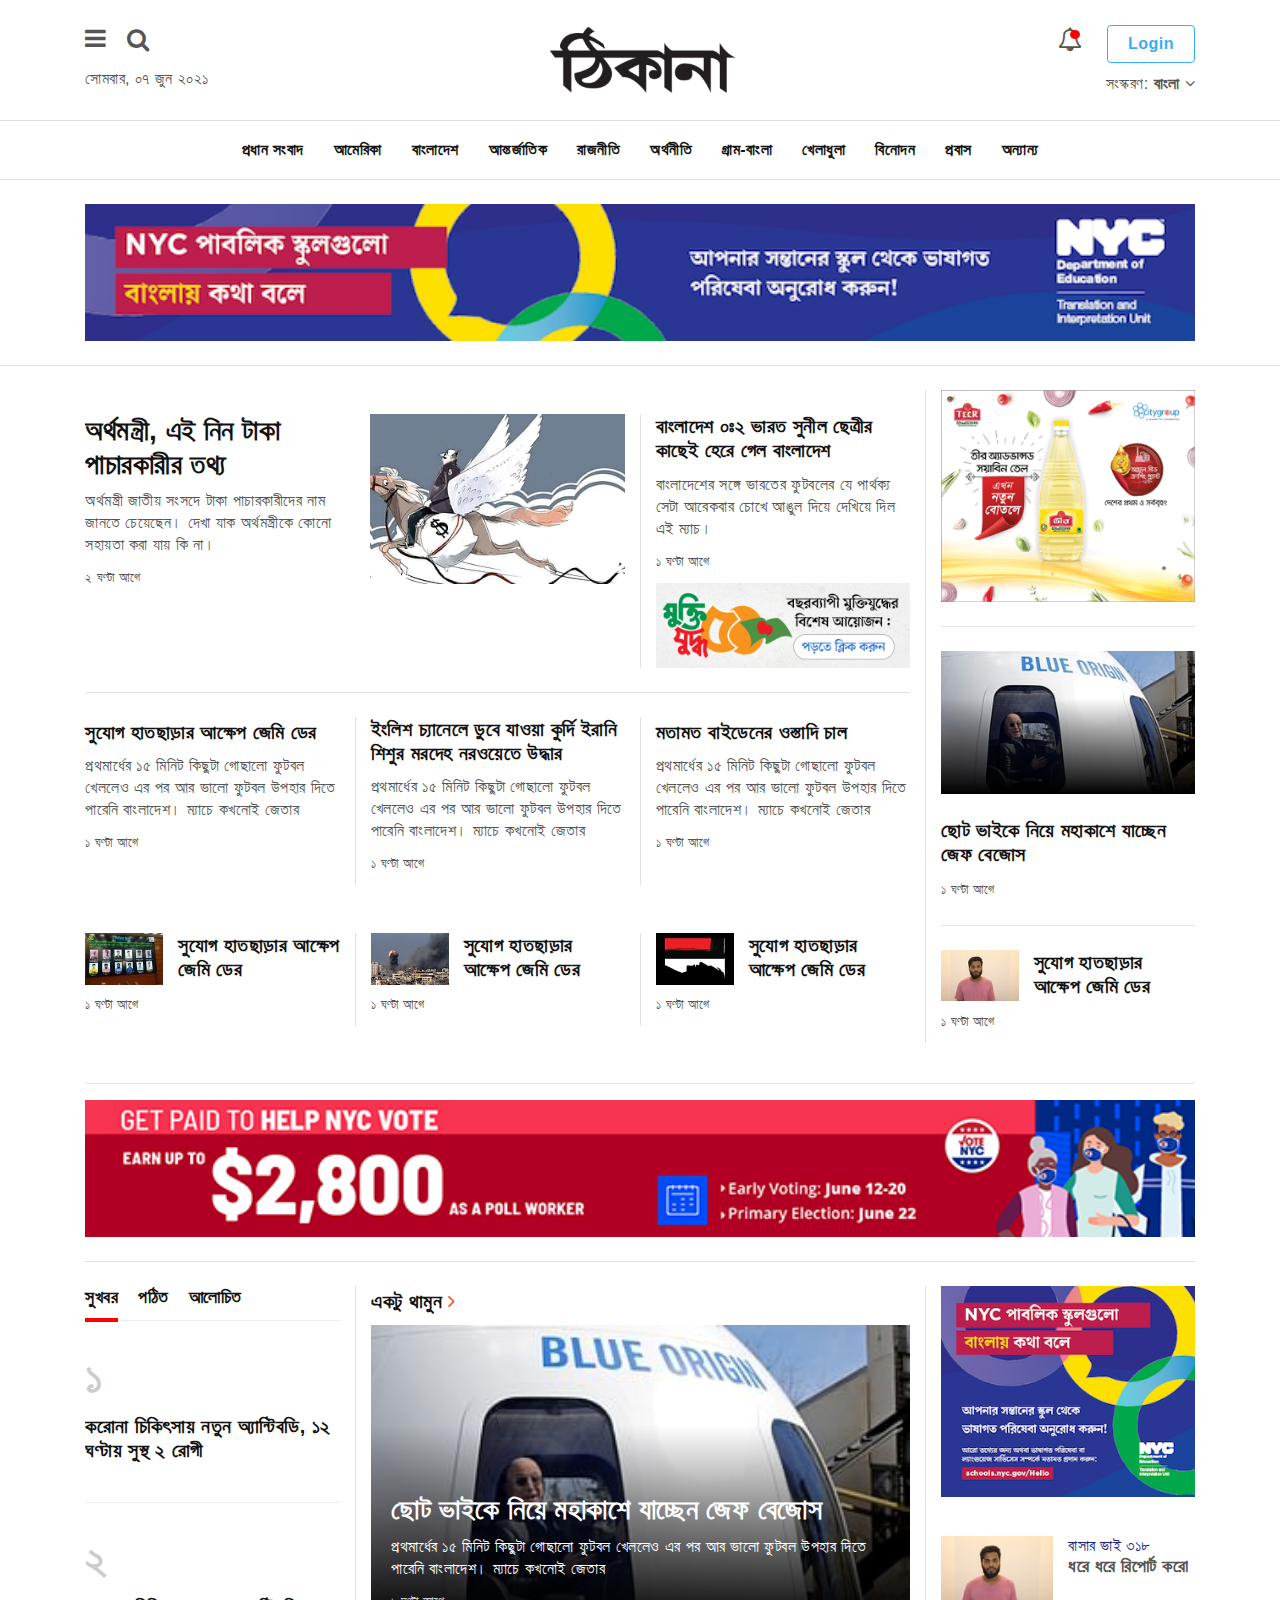
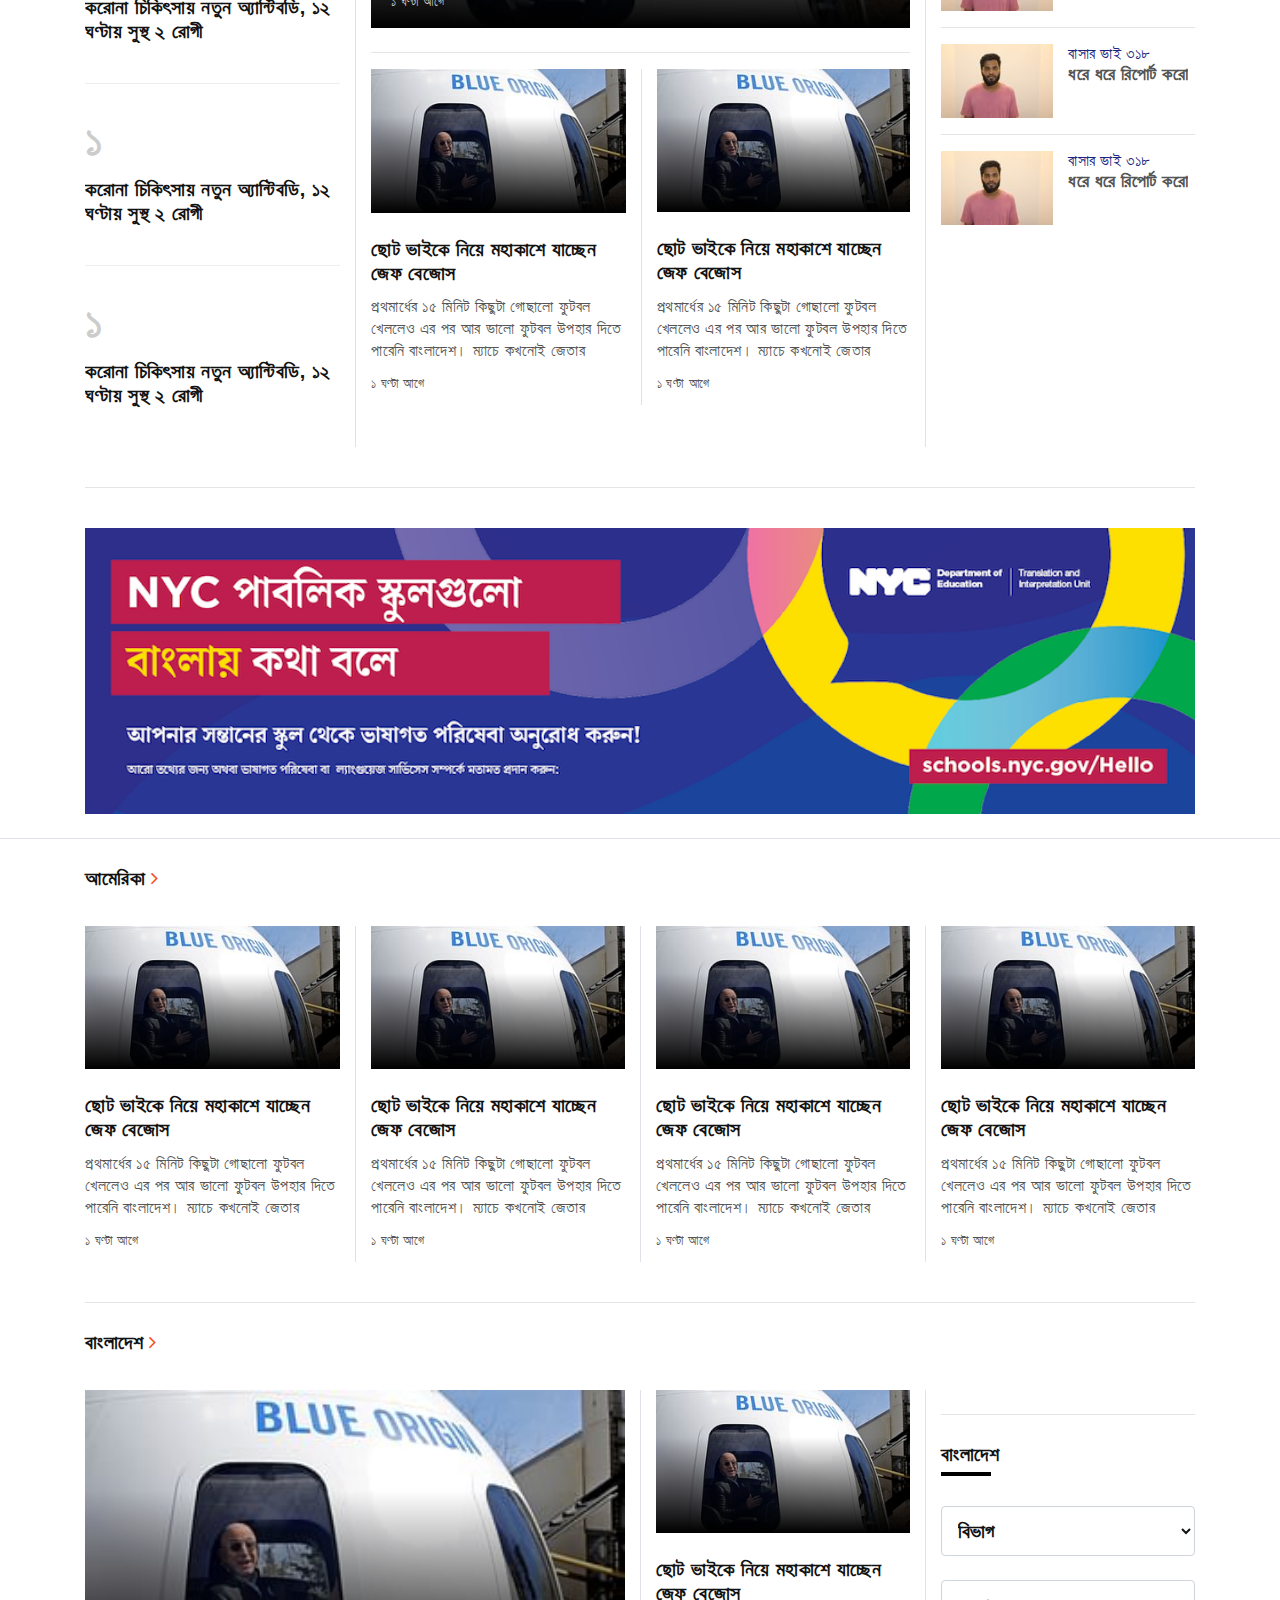
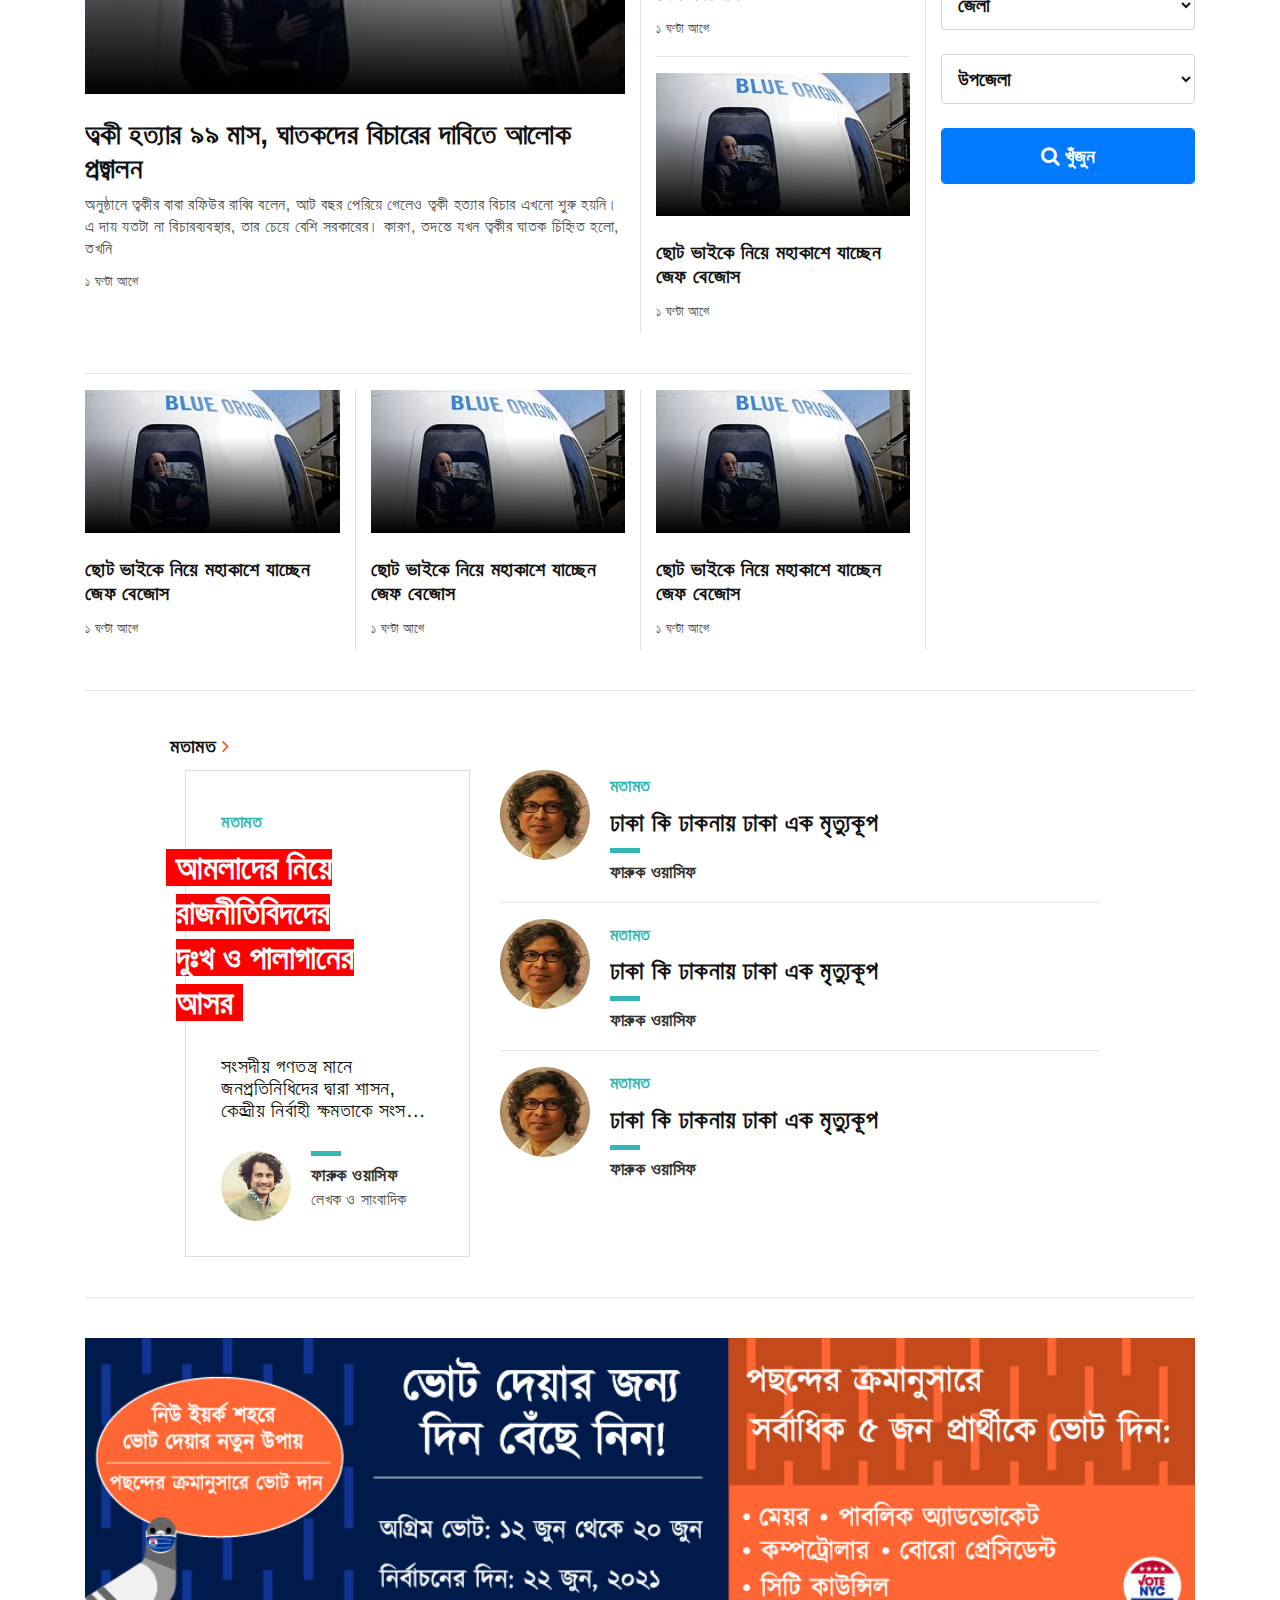
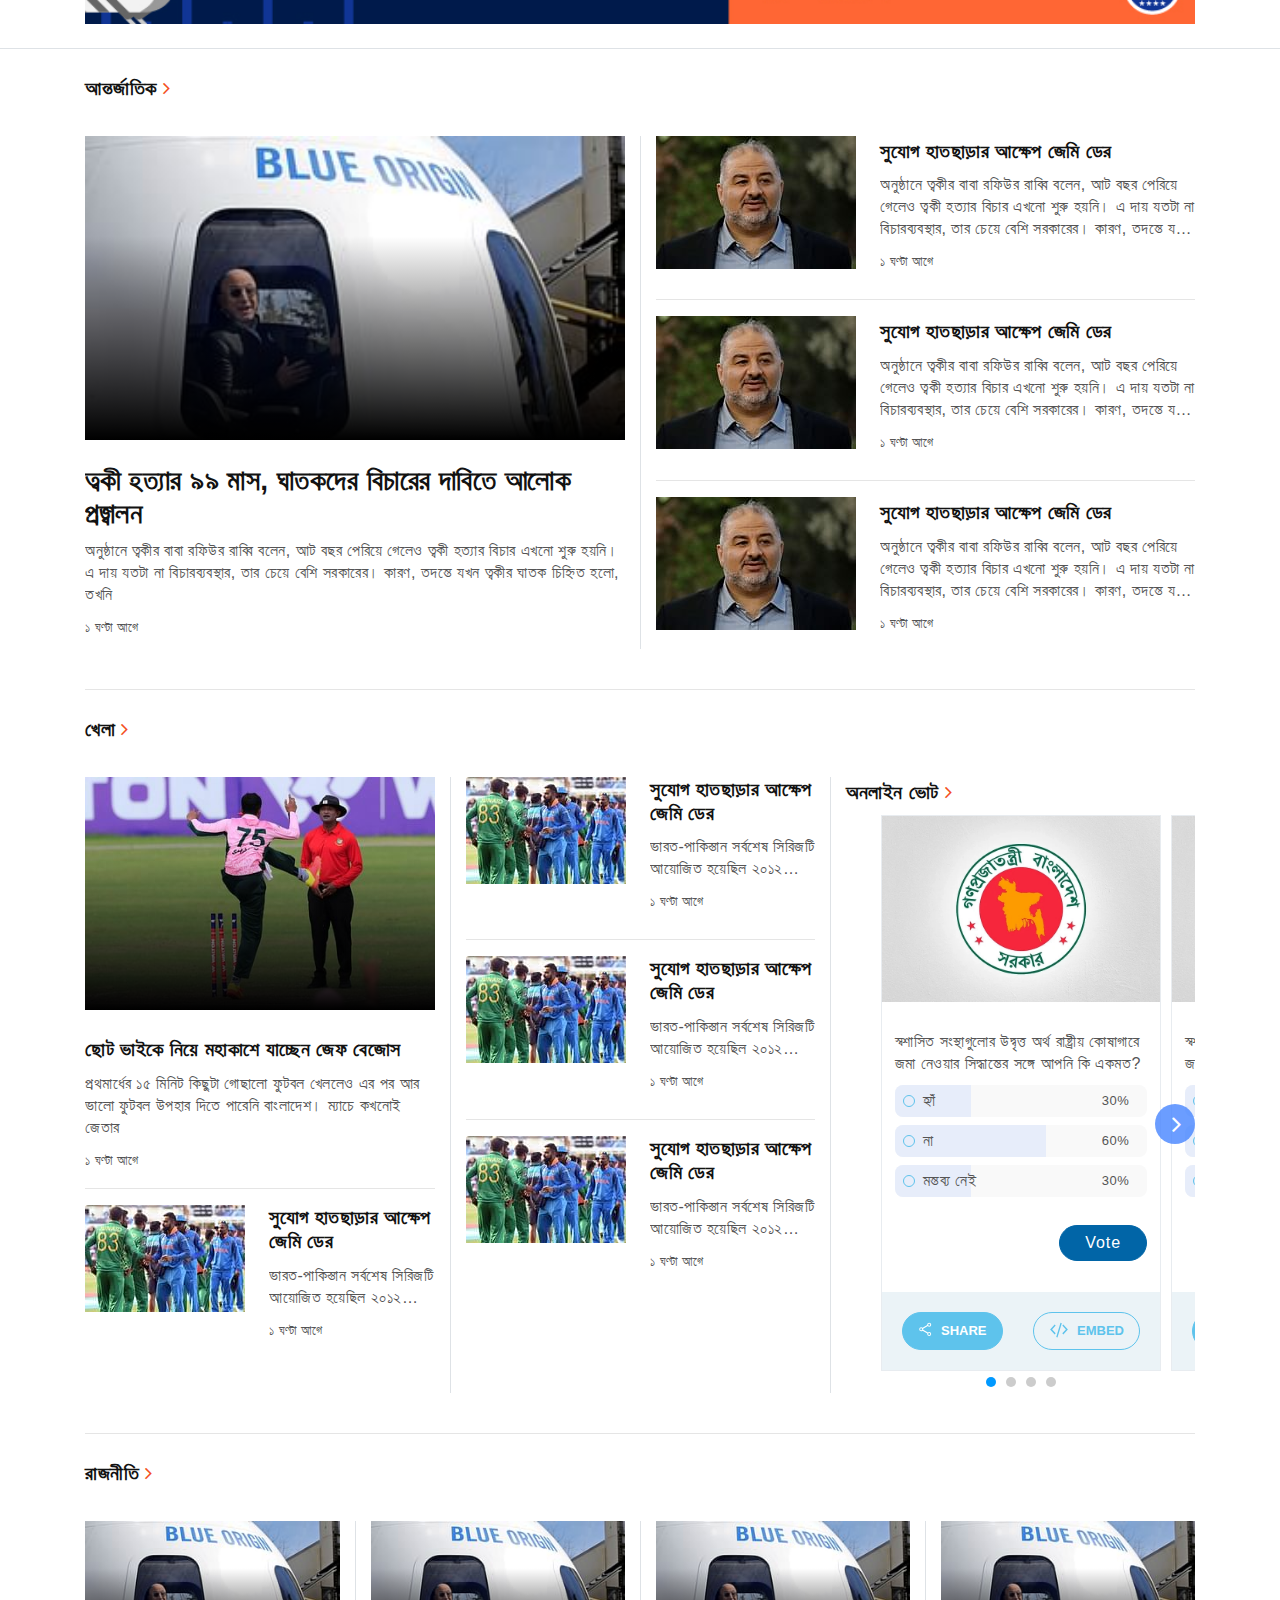
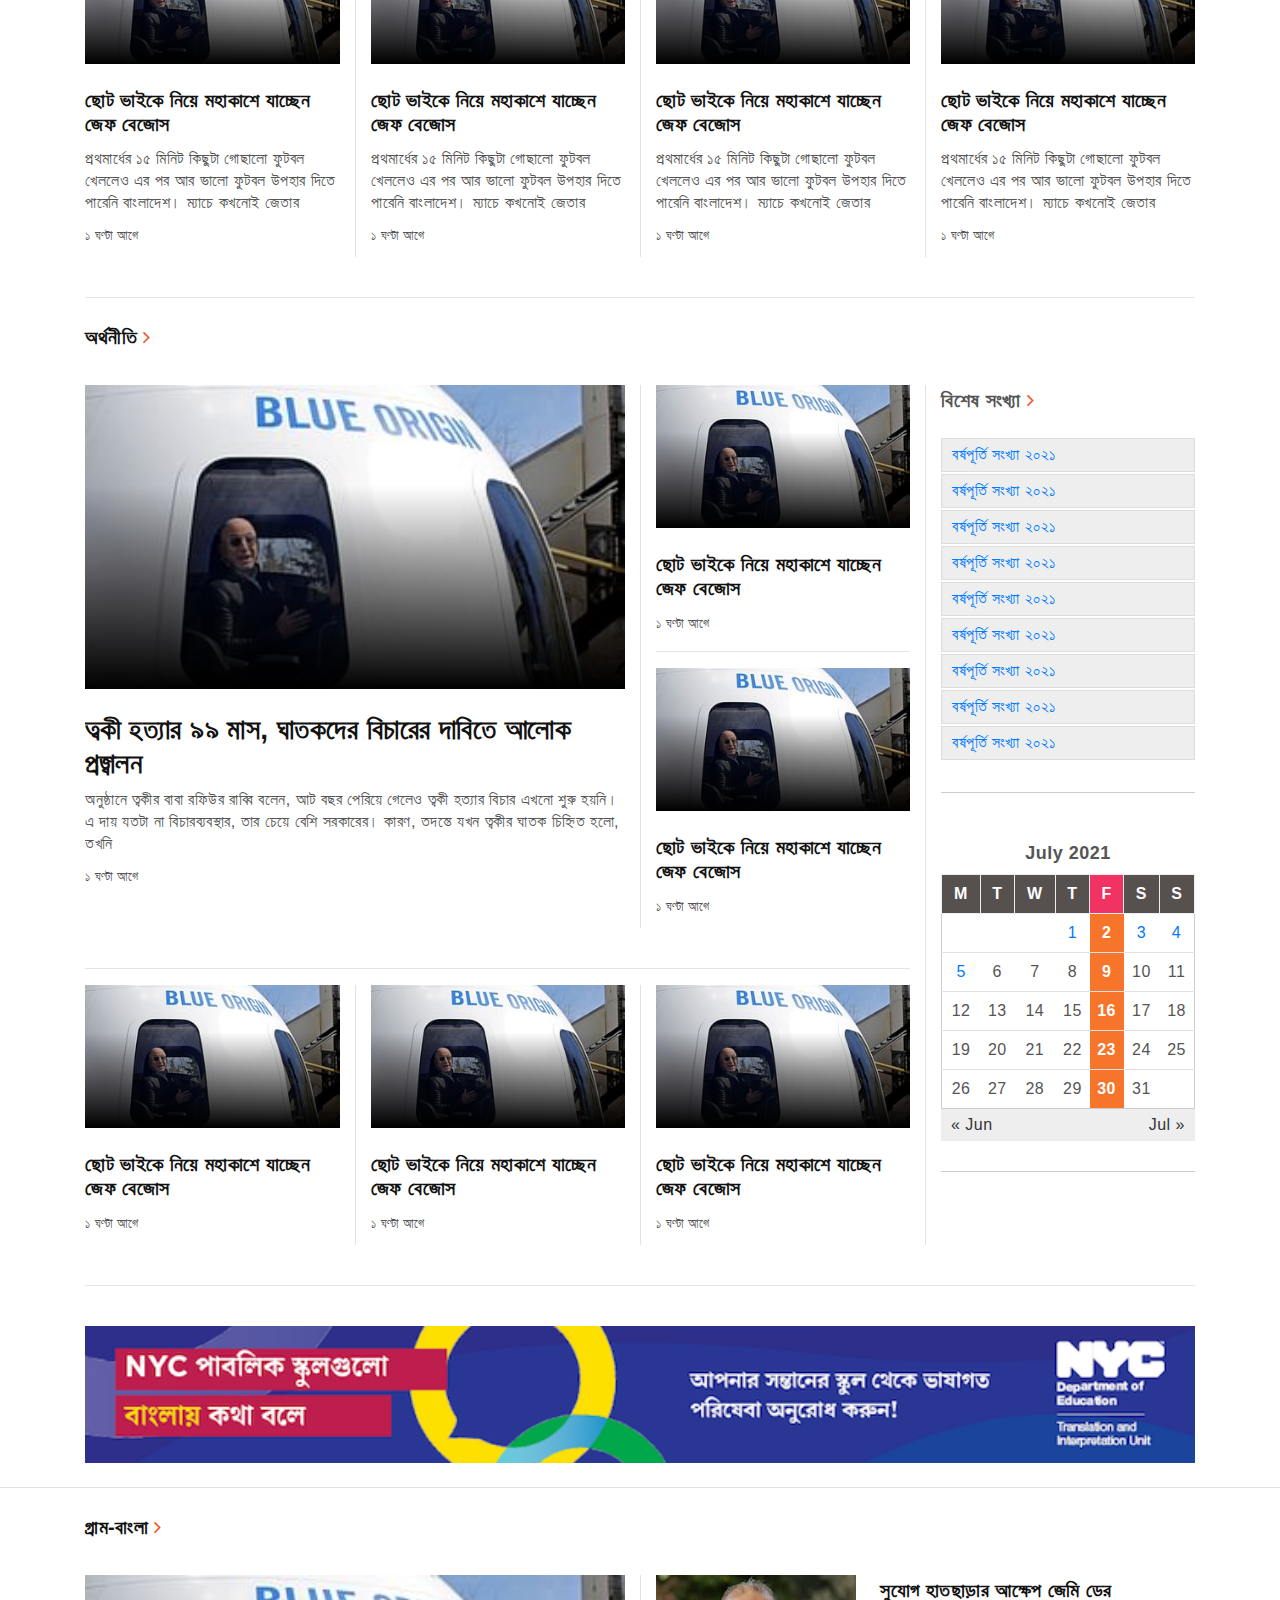
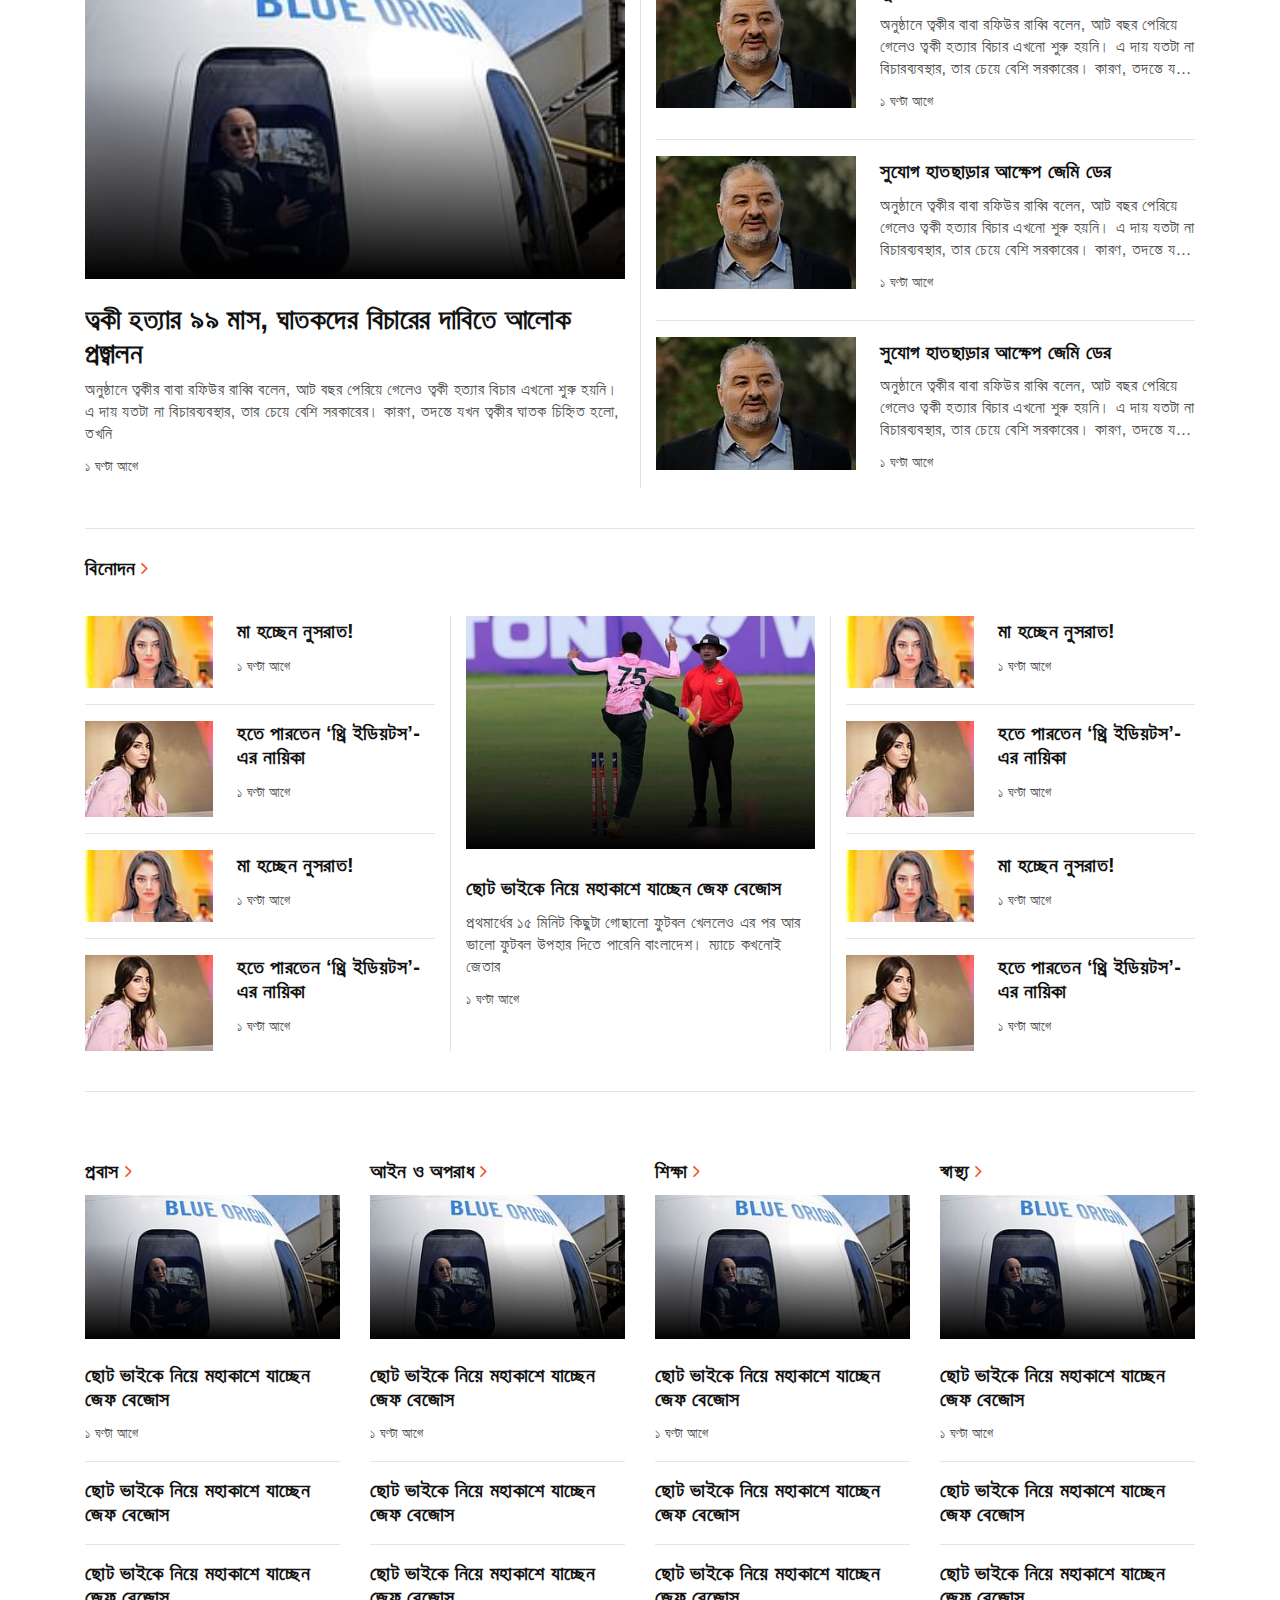
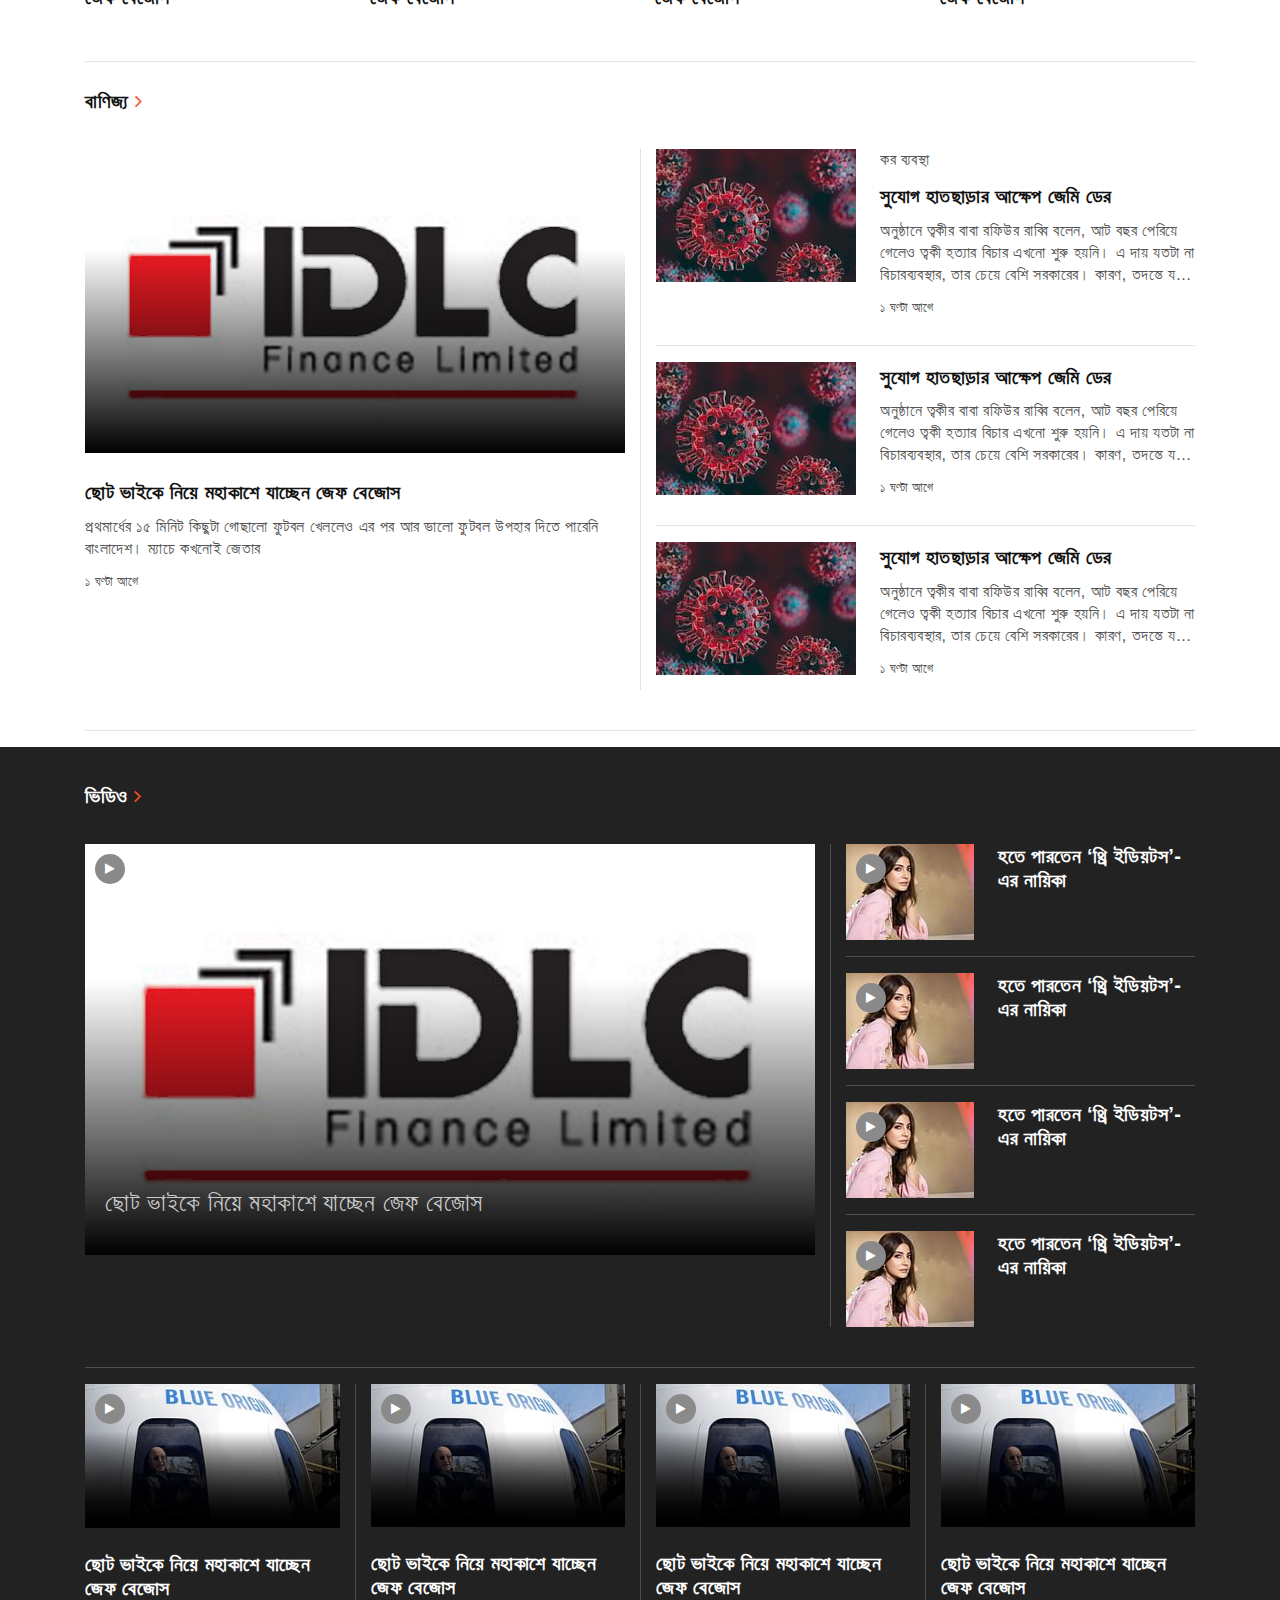
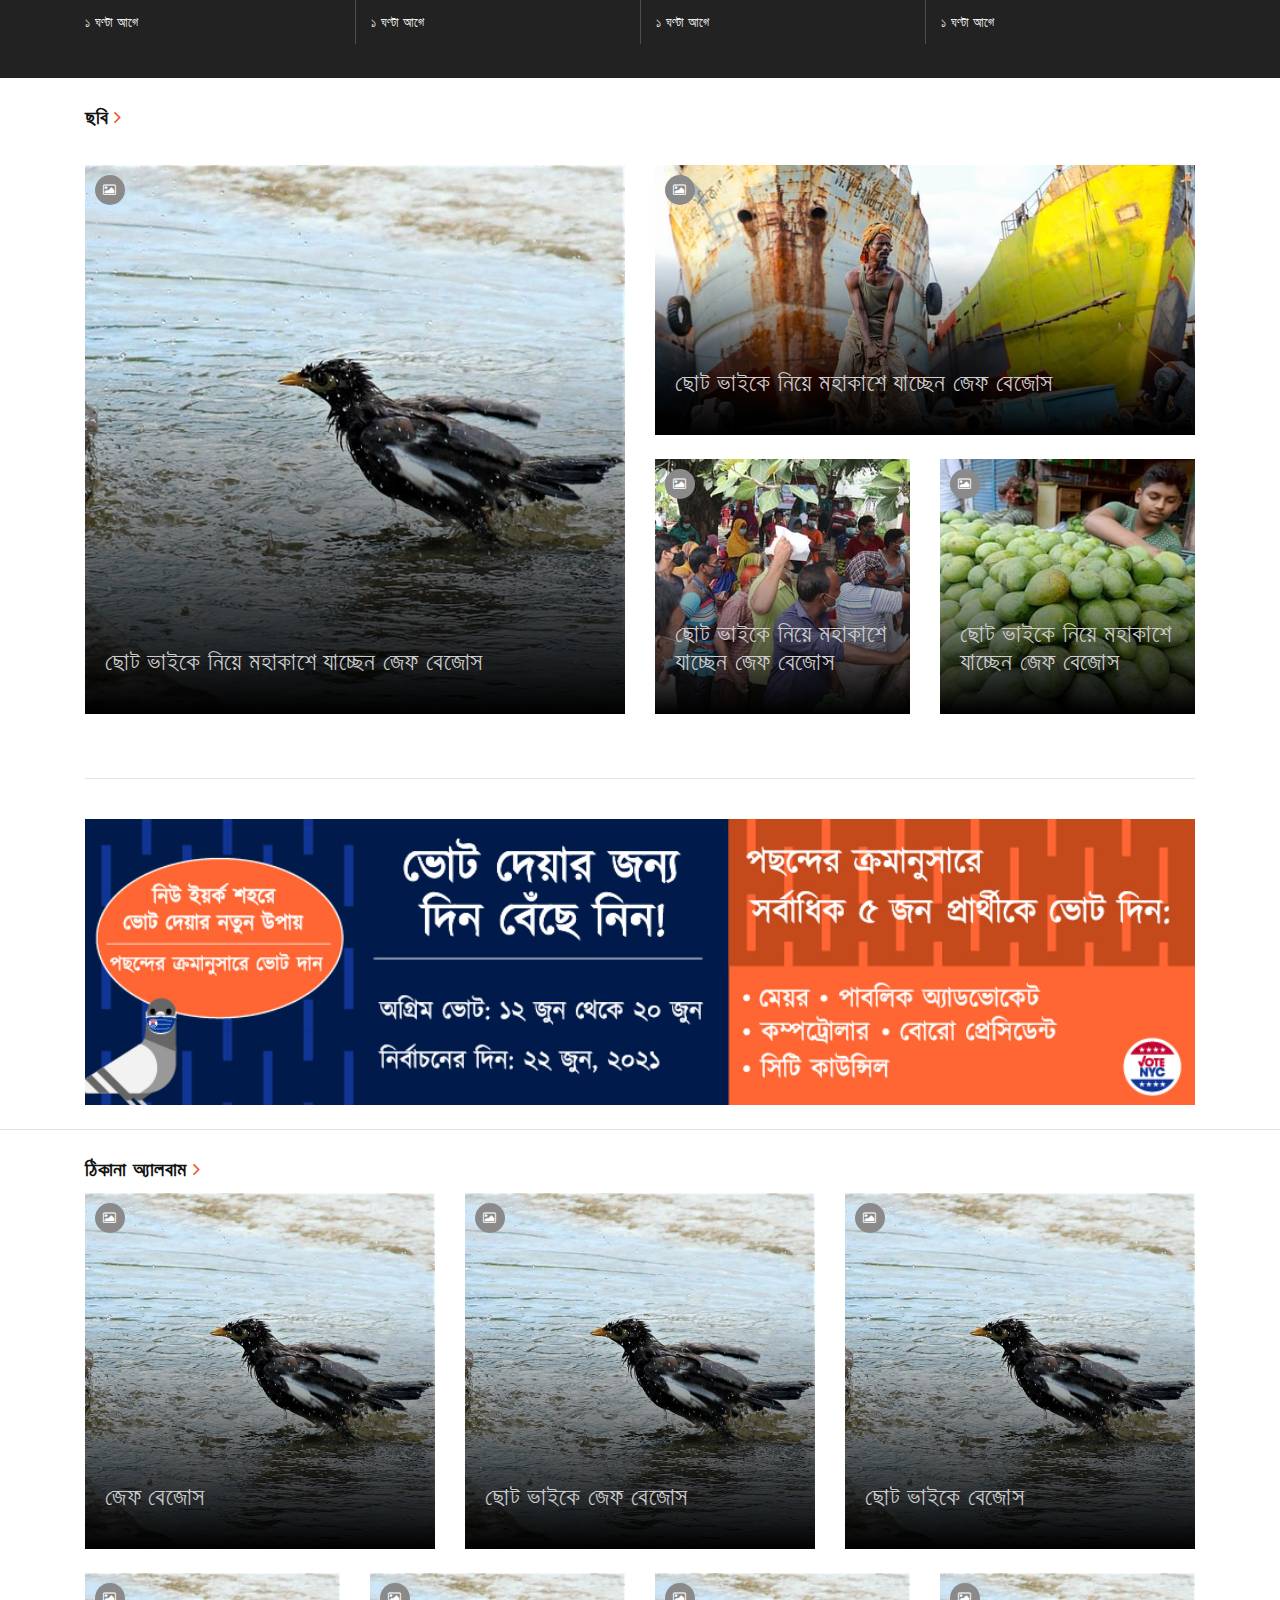
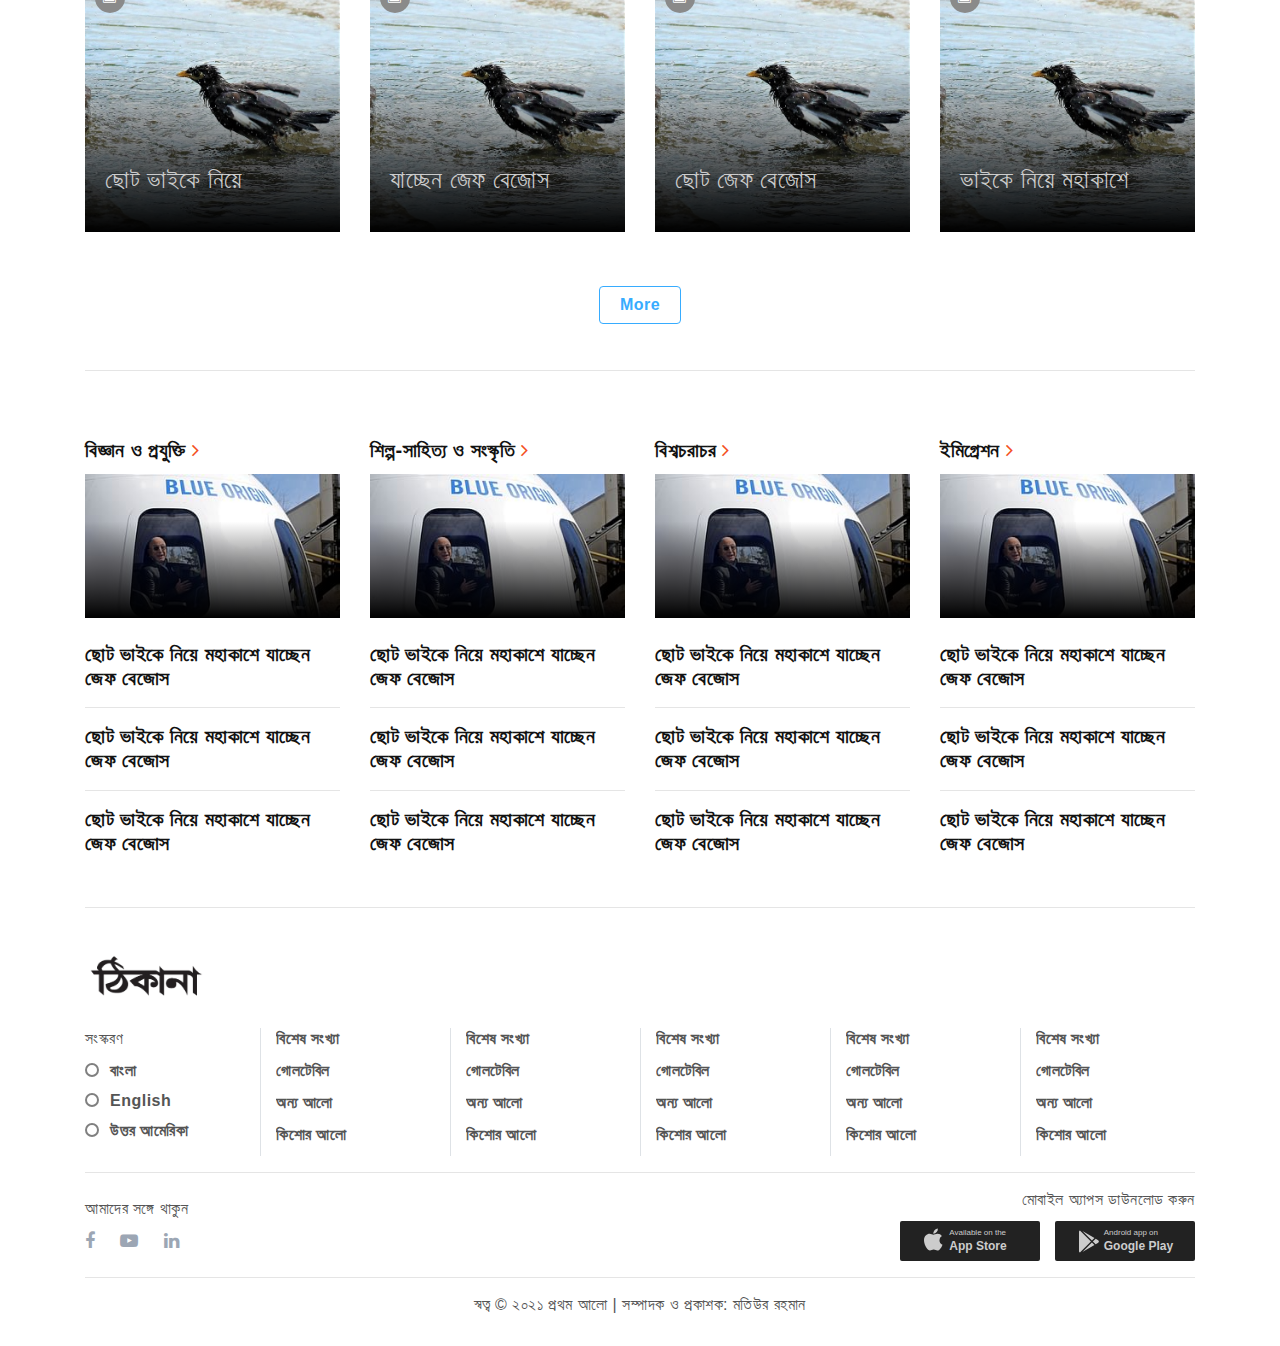
<file: index.html>
<!DOCTYPE html>
<html lang="en">
<head>
    <meta charset="UTF-8">
    <meta http-equiv="X-UA-Compatible" content="IE=edge">
    <meta name="viewport" content="width=device-width, initial-scale=1.0">
    <title>Thikana</title>
    <link rel="stylesheet" href="./assets/css/style.css">
    <link rel="icon" type="image/png" sizes="32x32"
          href="./assets/img/favicon.png">
</head>
<body>

<header class="headerWrap" id="headerWrap">
    <div class="header">
        <div class="container">
            <div class="row align-items-center">
                <div class="col-2">
                    <div class="leftSide">
                        <div class="barIcon">
                            <span class="openMenu"><i class="fa fa-bars"></i></span>
                            <span class="searchBox" data-toggle="dropdown">
                                <span class="searchIcon">
                                    <i class="fa fa-search"></i>
                                </span>
                                <span class="searchInput">
                                    <input type="search" placeholder=" যা খুঁজতে চান" class="form-control">
                                    <button class="btn btn-primary searchBtn"><i class="fa fa-search"></i></button>
                                </span>
                            </span>
                        </div>
                        <p>সোমবার, ০৭ জুন ২০২১</p>
                    </div>
                </div>
                <div class="col-md-8 col-sm-6 col-6">
                    <div class="logoWrap text-center">
                        <a href="index.html"><img src="./assets/img/logo.png" alt="logo"></a>
                    </div>
                </div>
                <div class="col-md-2 col-sm-4 col-4">
                    <div class="rightSide">
                        <div class="rightInner text-right">
                            <div class="belIcon">
                                <span class="bell notification dropdown">
                                    <span class="dropdown-toggle" data-toggle="dropdown"><i
                                            class="fa fa-bell-o"></i></span>
                                    <div class="dropdown-menu notificationMenu">
                                        <a class="dropdown-item" href="#">
                                            <p>প্রথমার্ধের ১৫ মিনিট কিছুটা গোছালো</p>
                                            <p class="ago"><small>১ ঘণ্টা আগে</small></p>
                                        </a>
                                        <a class="dropdown-item" href="#">
                                            <p>প্রথমার্ধের ১৫ মিনিট কিছুটা গোছালো</p>
                                            <p class="ago"><small>১ ঘণ্টা আগে</small></p>
                                        </a>
                                        <a class="dropdown-item" href="#">
                                            <p>প্রথমার্ধের ১৫ মিনিট কিছুটা গোছালো</p>
                                            <p class="ago"><small>১ ঘণ্টা আগে</small></p>
                                        </a>
                                        <a class="dropdown-item" href="#">
                                            <p>প্রথমার্ধের ১৫ মিনিট কিছুটা গোছালো</p>
                                            <p class="ago"><small>১ ঘণ্টা আগে</small></p>
                                        </a>
                                        <a class="dropdown-item" href="#">
                                            <p>প্রথমার্ধের ১৫ মিনিট কিছুটা গোছালো</p>
                                            <p class="ago"><small>১ ঘণ্টা আগে</small></p>
                                        </a>
                                        <div class="more text-center">
                                            <button class="btn btnMore">আরও</button>
                                        </div>
                                    </div>
                                </span>
                                <span class="mbShow user"><i class="fa fa-user"></i></span>
                                <a href="#" class="btn btn-success">Login</a>
                            </div>
                            <div class="selectLangMenu dropdown">
                                সংস্করণ: <span class="dropdown-toggle" data-toggle="dropdown">বাংলা <i
                                    class="fa fa-angle-down"></i> </span>

                                <div class="selectLang dropdown-menu">
                                    <div class="selectLangItem">
                                        <input type="radio" name="language" id="item11">
                                        <label for="item11">বাংলা</label>
                                    </div>
                                    <div class="selectLangItem">
                                        <input type="radio" name="language" id="item21">
                                        <label for="item21">English</label>
                                    </div>
                                    <div class="selectLangItem">
                                        <input type="radio" name="language" id="item31">
                                        <label for="item31">উত্তর আমেরিকা</label>
                                    </div>
                                </div>
                            </div>
                        </div>
                    </div>
                </div>
            </div>
        </div>
    </div>
    <div class="mainMenuWrap border-top border-bottom">
        <div class="container">
            <div class="row">
                <div class="col-12">
                    <nav class="navbar navbar-expand-lg navbar-light">
                        <!--<button class="navbar-toggler" type="button" data-bs-toggle="collapse" data-bs-target="#mainMenu" aria-controls="mainMenu" aria-expanded="false" aria-label="Toggle navigation">
                            <span class="navbar-toggler-icon"></span>
                        </button>-->
                        <div class="collapse navbar-collapse mainMenu" id="mainMenu">
                            <ul class="navbar-nav m-auto">
                                <li class="nav-item">
                                    <a class="nav-link active" href="latest.html">প্রধান সংবাদ</a>
                                </li>
                                <li class="nav-item">
                                    <a class="nav-link active" href="latest.html">আমেরিকা</a>
                                </li>
                                <li class="nav-item">
                                    <a class="nav-link" href="topic.html">বাংলাদেশ</a>
                                </li>
                                <li class="nav-item">
                                    <a class="nav-link" href="politics.html">আন্তর্জাতিক</a>
                                </li>
                                <li class="nav-item">
                                    <a class="nav-link" href="topic.html">রাজনীতি</a>
                                </li>
                                <li class="nav-item">
                                    <a class="nav-link" href="bangladesh.html">অর্থনীতি</a>
                                </li>
                                <li class="nav-item">
                                    <a class="nav-link" href="#">গ্রাম-বাংলা</a>
                                </li>
                                <li class="nav-item">
                                    <a class="nav-link" href="#">খেলাধুলা</a>
                                </li>
                                <li class="nav-item">
                                    <a class="nav-link" href="#">বিনোদন</a>
                                </li>
                                <li class="nav-item">
                                    <a class="nav-link" href="#">প্রবাস</a>
                                </li>
                                <li class="nav-item">
                                    <a class="nav-link" href="#">অন্যান্য</a>
                                </li>
                            </ul>
                        </div>
                    </nav>
                </div>
            </div>
        </div>
    </div>
    <!--mainMenuWrap-->
</header>
<!--header-->

<div class="leftSideMenuWrap">
    <div class="leftMenuContent">
        <div class="closeMenu">
            X
        </div>
        <ul class="leftMenuList">
            <li class="nav-item">
                <a class="nav-link active" href="latest.html">প্রধান সংবাদ</a>
            </li>
            <li class="nav-item">
                <a class="nav-link active" href="latest.html">আমেরিকা</a>
            </li>
            <li class="nav-item">
                <a class="nav-link" href="topic.html">বাংলাদেশ</a>
            </li>
            <li class="nav-item">
                <a class="nav-link" href="politics.html">আন্তর্জাতিক</a>
            </li>
            <li class="nav-item">
                <a class="nav-link" href="topic.html">রাজনীতি</a>
            </li>
            <li class="nav-item">
                <a class="nav-link" href="bangladesh.html">অর্থনীতি</a>
            </li>
            <li class="nav-item">
                <a class="nav-link" href="#">গ্রাম-বাংলা</a>
            </li>
            <li class="nav-item">
                <a class="nav-link" href="#">খেলাধুলা</a>
            </li>
            <li class="nav-item">
                <a class="nav-link" href="#">বিনোদন</a>
            </li>
            <li class="nav-item">
                <a class="nav-link" href="#">প্রবাস</a>
            </li>
            <li class="nav-item">
                <a class="nav-link" href="#">আইন ও অপরাধ</a>
            </li>
            <li class="nav-item">
                <a class="nav-link" href="#">শিক্ষা</a>
            </li>
            <li class="nav-item">
                <a class="nav-link" href="#">স্বাস্থ্য</a>
            </li>
            <li class="nav-item">
                <a class="nav-link" href="#">বিজ্ঞান ও প্রযুক্তি</a>
            </li>
            <li class="nav-item">
                <a class="nav-link" href="#">শিল্প-সাহিত্য ও সংস্কৃতি</a>
            </li>
            <li class="nav-item">
                <a class="nav-link" href="#">গণমাধ্যম</a>
            </li>
            <li class="nav-item">
                <a class="nav-link" href="#">মতামত</a>
            </li>
            <li class="nav-item">
                <a class="nav-link" href="#">নারী</a>
            </li>
            <li class="nav-item">
                <a class="nav-link" href="#">অন্যান্য</a>
            </li>
            <li class="nav-item">
                <div class="selectLang pt-3 pb-2">
                    <div class="selectLangItem">
                        <input type="radio" name="language" id="item111">
                        <label for="item111">বাংলা</label>
                    </div>
                    <div class="selectLangItem">
                        <input type="radio" name="language" id="item211">
                        <label for="item211">English</label>
                    </div>
                    <div class="selectLangItem">
                        <input type="radio" name="language" id="item311">
                        <label for="item311">উত্তর আমেরিকা</label>
                    </div>
                </div>
            </li>
        </ul>
    </div>
</div>

<div class="addWrap border-bottom">
    <div class="container">
        <div class="row">
            <div class="col-12 mt-4 mb-4">
                <div class="addImg">
                    <img src="./assets/img/add/header.png" alt="add" class="img-fluid" style="width: 100%">
                </div>
            </div>
        </div>
    </div>
</div>
<!--addWrap-->

<div class="trendingNewsWrap">
    <div class="container">
        <div class="row">
            <div class="col-md-9 col-sm-8 col-12">
                <div class="innerRow border-bottom mt-4">
                    <div class="row">
                        <div class="col-md-8 col-sm-8 col-12">
                            <div class="trendNews">
                                <div class="row">
                                    <div class="col-md-6 col-sm-8 col-12 mt-4 mb-4">
                                        <div class="newsContent">
                                            <h3><a href="details.html">অর্থমন্ত্রী, এই নিন টাকা পাচারকারীর তথ্য</a></h3>
                                            <p><a href="details.html">অর্থমন্ত্রী জাতীয় সংসদে টাকা পাচারকারীদের নাম
                                                জানতে চেয়েছেন।
                                                দেখা
                                                যাক
                                                অর্থমন্ত্রীকে কোনো সহায়তা করা যায় কি না।</a></p>
                                            <p class="ago"><small>২ ঘণ্টা আগে</small></p>
                                        </div>
                                    </div>
                                    <div class="col-md-6 col-sm-6 col-12 mt-4 mb-4">
                                        <div class="newsContent">
                                            <a href="#">
                                                <img src="./assets/img/trending/trending.jpg" alt="add"
                                                     class="img-fluid"/>
                                            </a>
                                        </div>
                                    </div>
                                </div>
                            </div>
                        </div>
                        <div class="col-md-4 col-sm-4 col-12 border-left mt-4 mb-4">
                            <div class="newsContent">
                                <div class="contentInner">
                                    <h4><a href="#">বাংলাদেশ ০ঃ২ ভারত সুনীল ছেত্রীর কাছেই হেরে গেল বাংলাদেশ</a></h4>
                                    <p><a href="#">বাংলাদেশের সঙ্গে ভারতের ফুটবলের যে পার্থক্য সেটা আরেকবার চোখে আঙুল
                                        দিয়ে
                                        দেখিয়ে দিল এই ম্যাচ।</a></p>
                                    <p class="ago"><small>১ ঘণ্টা আগে</small></p>
                                    <div class="bannerImg">
                                        <a href="#"><img src="./assets/img/banner/banner.png" alt="banner"
                                                         class="img-fluid"></a>
                                    </div>
                                </div>
                            </div>
                        </div>
                    </div>
                </div>
                <div class="innerRow">
                    <div class="row">
                        <div class="col-md-4 col-sm-4 col-12 mt-4 mb-4">
                            <div class="newsContent">
                                <div class="contentInner">
                                    <h4><a href="#">সুযোগ হাতছাড়ার আক্ষেপ জেমি ডের</a></h4>
                                    <p><a href="#">প্রথমার্ধের ১৫ মিনিট কিছুটা গোছালো ফুটবল খেললেও এর পর আর ভালো ফুটবল
                                        উপহার দিতে পারেনি বাংলাদেশ। ম্যাচে কখনোই জেতার</a></p>
                                    <p class="ago"><small>১ ঘণ্টা আগে</small></p>
                                </div>
                            </div>
                        </div>
                        <div class="col-md-4 col-sm-4 col-12 border-left mt-4 mb-4">
                            <div class="newsContent">
                                <div class="contentInner">
                                    <h4><a href="#">ইংলিশ চ্যানেলে ডুবে যাওয়া কুর্দি ইরানি শিশুর মরদেহ নরওয়েতে
                                        উদ্ধার</a></h4>
                                    <p><a href="#">প্রথমার্ধের ১৫ মিনিট কিছুটা গোছালো ফুটবল খেললেও এর পর আর ভালো ফুটবল
                                        উপহার দিতে পারেনি বাংলাদেশ। ম্যাচে কখনোই জেতার</a></p>
                                    <p class="ago"><small>১ ঘণ্টা আগে</small></p>
                                </div>
                            </div>
                        </div>
                        <div class="col-md-4 col-sm-4 col-12 border-left mt-4 mb-4">
                            <div class="newsContent">
                                <div class="contentInner">
                                    <h4><a href="#">মতামত বাইডেনের ওস্তাদি চাল</a></h4>
                                    <p><a href="#">প্রথমার্ধের ১৫ মিনিট কিছুটা গোছালো ফুটবল খেললেও এর পর আর ভালো ফুটবল
                                        উপহার দিতে পারেনি বাংলাদেশ। ম্যাচে কখনোই জেতার</a></p>
                                    <p class="ago"><small>১ ঘণ্টা আগে</small></p>
                                </div>
                            </div>
                        </div>
                    </div>
                </div>
                <div class="innerRow">
                    <div class="row">
                        <div class="col-md-4 col-sm-4 col-12 mt-4 mb-4">
                            <div class="newsContent">
                                <div class="contentInner">
                                    <div class="d-flex">
                                        <div class="newsImg">
                                            <a href="#"><img src="./assets/img/news/news_thumb_1.jpg" alt="img"></a>
                                        </div>
                                        <h4><a href="#">সুযোগ হাতছাড়ার আক্ষেপ জেমি ডের</a></h4>
                                    </div>
                                    <p class="ago"><small>১ ঘণ্টা আগে</small></p>
                                </div>
                            </div>
                        </div>
                        <div class="col-md-4 col-sm-4 col-12 border-left mt-4 mb-4">
                            <div class="newsContent">
                                <div class="contentInner">
                                    <div class="d-flex">
                                        <div class="newsImg">
                                            <a href="#"><img src="./assets/img/news/news_thumb_2.jpg" alt="img"></a>
                                        </div>
                                        <h4><a href="#">সুযোগ হাতছাড়ার আক্ষেপ জেমি ডের</a></h4>
                                    </div>
                                    <p class="ago"><small>১ ঘণ্টা আগে</small></p>
                                </div>
                            </div>
                        </div>
                        <div class="col-md-4 col-sm-4 col-12 border-left mt-4 mb-4">
                            <div class="newsContent">
                                <div class="contentInner">
                                    <div class="d-flex">
                                        <div class="newsImg">
                                            <a href="#"><img src="./assets/img/news/news_thumb_3.jpg" alt="img"></a>
                                        </div>
                                        <h4><a href="#">সুযোগ হাতছাড়ার আক্ষেপ জেমি ডের</a></h4>
                                    </div>
                                    <p class="ago"><small>১ ঘণ্টা আগে</small></p>
                                </div>
                            </div>
                        </div>
                    </div>
                </div>
            </div>
            <div class="col-md-3 col-sm-4 col-12 border-left mt-4 mb-4">
                <div class="newsContent">
                    <div class="contentInner">
                        <img src="./assets/img/add/add-2.gif" alt="add" class="img-fluid">
                    </div>
                </div>
                <hr class="mt-4 mb-4">
                <div class="newsContent">
                    <div class="contentInner">
                        <div class="newsLargeImg mb-4">
                            <a href="#"><img src="./assets/img/news-large/news-large-1.jpg" alt="img"></a>
                        </div>
                        <h4><a href="#">ছোট ভাইকে নিয়ে মহাকাশে যাচ্ছেন জেফ বেজোস</a></h4>
                        <p class="ago"><small>১ ঘণ্টা আগে</small></p>
                    </div>
                </div>
                <hr class="mt-4 mb-4">
                <div class="newsContent">
                    <div class="contentInner">
                        <div class="d-flex">
                            <div class="newsImg">
                                <a href="#"><img src="./assets/img/news/news_thumb_4.jpeg" alt="img"></a>
                            </div>
                            <h4><a href="#">সুযোগ হাতছাড়ার আক্ষেপ জেমি ডের</a></h4>
                        </div>
                        <p class="ago"><small>১ ঘণ্টা আগে</small></p>
                    </div>
                </div>
            </div>
        </div>
        <hr>
    </div>
</div>
<!--trendingNewsWrap-->


<div class="addWrap">
    <div class="container">
        <div class="row">
            <div class="col-12">
                <div class="border-bottom">
                    <div class="addImg mb-4">
                        <img src="./assets/img/add/font_page1.jpg" alt="add" class="img-fluid" style="width: 100%">
                    </div>
                </div>
            </div>
        </div>
    </div>
</div>
<!--addWrap-->

<div class="jocksNewsWrap">
    <div class="container">
        <div class="row">
            <div class="col-md-3 col-sm-6 col-12 mt-4 mb-4">
                <ul class="tabsMenu nav nav-tabs" id="myTab" role="tablist">
                    <li class="nav-item">
                        <a class="nav-link active" id="home-tab" data-toggle="tab" href="#home" role="tab"
                           aria-controls="home" aria-selected="true">সুখবর</a>
                    </li>
                    <li class="nav-item">
                        <a class="nav-link" id="profile-tab" data-toggle="tab" href="#profile" role="tab"
                           aria-controls="profile" aria-selected="false">পঠিত</a>
                    </li>
                    <li class="nav-item">
                        <a class="nav-link" id="contact-tab" data-toggle="tab" href="#contact" role="tab"
                           aria-controls="contact" aria-selected="false">আলোচিত</a>
                    </li>
                </ul>
                <div class="tab-content" id="myTabContent">
                    <div class="tab-pane fade show active" id="home" role="tabpanel" aria-labelledby="home-tab">
                        <div class="tabContentBody">
                            <div class="contentList">
                                <h2><a href="#">১</a></h2>
                                <h4><a href="#">করোনা চিকিৎসায় নতুন অ্যান্টিবডি, ১২ ঘণ্টায় সুস্থ ২ রোগী</a></h4>
                            </div>
                            <div class="contentList">
                                <h2><a href="#">২</a></h2>
                                <h4><a href="#">করোনা চিকিৎসায় নতুন অ্যান্টিবডি, ১২ ঘণ্টায় সুস্থ ২ রোগী</a></h4>
                            </div>
                            <div class="contentList">
                                <h2><a href="#">১</a></h2>
                                <h4><a href="#">করোনা চিকিৎসায় নতুন অ্যান্টিবডি, ১২ ঘণ্টায় সুস্থ ২ রোগী</a></h4>
                            </div>
                            <div class="contentList">
                                <h2><a href="#">১</a></h2>
                                <h4><a href="#">করোনা চিকিৎসায় নতুন অ্যান্টিবডি, ১২ ঘণ্টায় সুস্থ ২ রোগী</a></h4>
                            </div>
                        </div>
                    </div>
                    <div class="tab-pane fade" id="profile" role="tabpanel" aria-labelledby="profile-tab">
                        <div class="tabContentBody">
                            <div class="contentList">
                                <h2><a href="#">১</a></h2>
                                <h4><a href="#">করোনা চিকিৎসায় নতুন অ্যান্টিবডি, ১২ ঘণ্টায় সুস্থ ২ রোগী</a></h4>
                            </div>
                            <div class="contentList">
                                <h2><a href="#">২</a></h2>
                                <h4><a href="#">করোনা চিকিৎসায় নতুন অ্যান্টিবডি, ১২ ঘণ্টায় সুস্থ ২ রোগী</a></h4>
                            </div>
                            <div class="contentList">
                                <h2><a href="#">১</a></h2>
                                <h4><a href="#">করোনা চিকিৎসায় নতুন অ্যান্টিবডি, ১২ ঘণ্টায় সুস্থ ২ রোগী</a></h4>
                            </div>
                            <div class="contentList">
                                <h2><a href="#">১</a></h2>
                                <h4><a href="#">করোনা চিকিৎসায় নতুন অ্যান্টিবডি, ১২ ঘণ্টায় সুস্থ ২ রোগী</a></h4>
                            </div>
                        </div>
                    </div>
                    <div class="tab-pane fade" id="contact" role="tabpanel" aria-labelledby="contact-tab">
                        <div class="tabContentBody">
                            <div class="contentList">
                                <h2><a href="#">১</a></h2>
                                <h4><a href="#">করোনা চিকিৎসায় নতুন অ্যান্টিবডি, ১২ ঘণ্টায় সুস্থ ২ রোগী</a></h4>
                            </div>
                            <div class="contentList">
                                <h2><a href="#">২</a></h2>
                                <h4><a href="#">করোনা চিকিৎসায় নতুন অ্যান্টিবডি, ১২ ঘণ্টায় সুস্থ ২ রোগী</a></h4>
                            </div>
                            <div class="contentList">
                                <h2><a href="#">১</a></h2>
                                <h4><a href="#">করোনা চিকিৎসায় নতুন অ্যান্টিবডি, ১২ ঘণ্টায় সুস্থ ২ রোগী</a></h4>
                            </div>
                            <div class="contentList">
                                <h2><a href="#">১</a></h2>
                                <h4><a href="#">করোনা চিকিৎসায় নতুন অ্যান্টিবডি, ১২ ঘণ্টায় সুস্থ ২ রোগী</a></h4>
                            </div>
                        </div>
                    </div>
                </div>
            </div>
            <div class="col-md-6 col-sm-6 col-12 mt-4 mb-4 border-left">
                <div class="secTop">
                    <h4><a href="#"> <b>একটু থামুন <i class="fa fa-angle-right"></i> </b> </a></h4>
                </div>
                <div class="newsContent overImg">
                    <div class="contentInner">
                        <div class="newsLargeImg mb-4">
                            <a href="#"><img src="./assets/img/news-large/news-large-1.jpg" alt="img"></a>
                        </div>
                        <div class="newsInfo">
                            <h4><a href="#">ছোট ভাইকে নিয়ে মহাকাশে যাচ্ছেন জেফ বেজোস</a></h4>
                            <p><a href="#">প্রথমার্ধের ১৫ মিনিট কিছুটা গোছালো ফুটবল খেললেও এর পর আর ভালো ফুটবল
                                উপহার দিতে পারেনি বাংলাদেশ। ম্যাচে কখনোই জেতার</a></p>
                            <p class="ago"><small>১ ঘণ্টা আগে</small></p>
                        </div>
                    </div>
                </div>
                <hr>
                <div class="row">
                    <div class="col-md-6 col-sm-6 col-12">
                        <div class="newsContent">
                            <div class="contentInner mbRightSiteImg">
                                <div class="newsLargeImg mb-4">
                                    <a href="#"><img src="./assets/img/news-large/news-large-1.jpg" alt="img"></a>
                                </div>
                                <div class="newsInfo">
                                    <h4><a href="#">ছোট ভাইকে নিয়ে মহাকাশে যাচ্ছেন জেফ বেজোস</a></h4>
                                    <p><a href="#">প্রথমার্ধের ১৫ মিনিট কিছুটা গোছালো ফুটবল খেললেও এর পর আর ভালো ফুটবল
                                        উপহার দিতে পারেনি বাংলাদেশ। ম্যাচে কখনোই জেতার</a></p>
                                    <p class="ago"><small>১ ঘণ্টা আগে</small></p>
                                </div>
                            </div>
                        </div>
                    </div>
                    <div class="col-md-6 col-sm-6 col-12 border-left">
                        <div class="newsContent">
                            <div class="contentInner mbRightSiteImg">
                                <div class="newsLargeImg mb-4">
                                    <a href="#"><img src="./assets/img/news-large/news-large-1.jpg" alt="img"></a>
                                </div>
                                <div class="newsInfo">
                                    <h4><a href="#">ছোট ভাইকে নিয়ে মহাকাশে যাচ্ছেন জেফ বেজোস</a></h4>
                                    <p><a href="#">প্রথমার্ধের ১৫ মিনিট কিছুটা গোছালো ফুটবল খেললেও এর পর আর ভালো ফুটবল
                                        উপহার দিতে পারেনি বাংলাদেশ। ম্যাচে কখনোই জেতার</a></p>
                                    <p class="ago"><small>১ ঘণ্টা আগে</small></p>
                                </div>
                            </div>
                        </div>
                    </div>
                </div>
            </div>
            <div class="col-md-3 col-sm-6 col-12 mt-4 mb-4 border-left">
                <div class="newsContent">
                    <div class="contentInner">
                        <img src="./assets/img/add/fontpage_sideber1.png" alt="add" class="img-fluid">
                    </div>
                </div>
                <div class="secTop">
                    <h4><a href="#"> &nbsp; </a></h4>
                </div>

                <div class="newsContent">
                    <div class="contentInner">
                        <div class="d-flex">
                            <div class="newsImg">
                                <a href="#"><img src="./assets/img/news/news_thumb_4.jpeg" alt="img"></a>
                            </div>
                            <div>
                                <h6><a href="#">বাসার ভাই ৩১৮</a></h6>
                                <p><b><a href="#">ধরে ধরে রিপোর্ট করো</a></b></p>
                            </div>
                        </div>
                        <!--                        <p class="ago"><small>১ ঘণ্টা আগে</small></p>-->
                    </div>
                </div>
                <hr>

                <div class="newsContent">
                    <div class="contentInner">
                        <div class="d-flex">
                            <div class="newsImg">
                                <a href="#"><img src="./assets/img/news/news_thumb_4.jpeg" alt="img"></a>
                            </div>
                            <div>
                                <h6><a href="#">বাসার ভাই ৩১৮</a></h6>
                                <p><b><a href="#">ধরে ধরে রিপোর্ট করো</a></b></p>
                            </div>
                        </div>
                        <!--                        <p class="ago"><small>১ ঘণ্টা আগে</small></p>-->
                    </div>
                </div>
                <hr>
                <div class="newsContent">
                    <div class="contentInner">
                        <div class="d-flex">
                            <div class="newsImg">
                                <a href="#"><img src="./assets/img/news/news_thumb_4.jpeg" alt="img"></a>
                            </div>
                            <div>
                                <h6><a href="#">বাসার ভাই ৩১৮</a></h6>
                                <p><b><a href="#">ধরে ধরে রিপোর্ট করো</a></b></p>
                            </div>
                        </div>
                        <!--                        <p class="ago"><small>১ ঘণ্টা আগে</small></p>-->
                    </div>
                </div>
            </div>
        </div>
        <hr>
    </div>
</div>


<div class="addWrap border-bottom">
    <div class="container">
        <div class="row">
            <div class="col-12 mt-4 mb-4">
                <div class="addImg">
                    <img src="./assets/img/add/font_page2.png" alt="add" class="img-fluid" style="width: 100%">
                </div>
            </div>
        </div>
    </div>
</div>
<!--addWrap-->


<div class="newsItemWrap">
    <div class="container">
        <div class="secTop mt-4">
            <h4><a href="#"> <b>আমেরিকা <i class="fa fa-angle-right"></i> </b> </a></h4>
        </div>
        <div class="row">
            <div class="col-md-3 col-sm-4 col-12 mt-4 mb-4">
                <div class="newsContent">
                    <div class="contentInner">
                        <div class="newsLargeImg mb-4">
                            <a href="#"><img src="./assets/img/news-large/news-large-1.jpg" alt="img"></a>
                        </div>
                        <h4><a href="#">ছোট ভাইকে নিয়ে মহাকাশে যাচ্ছেন জেফ বেজোস</a></h4>
                        <p><a href="#">প্রথমার্ধের ১৫ মিনিট কিছুটা গোছালো ফুটবল খেললেও এর পর আর ভালো ফুটবল
                            উপহার দিতে পারেনি বাংলাদেশ। ম্যাচে কখনোই জেতার</a></p>
                        <p class="ago"><small>১ ঘণ্টা আগে</small></p>
                    </div>
                </div>
            </div>
            <div class="col-md-3 col-sm-4 col-12 mt-4 mb-4 border-left">
                <div class="newsContent">
                    <div class="contentInner mbRightSiteImg">
                        <div class="newsLargeImg mb-4">
                            <a href="#"><img src="./assets/img/news-large/news-large-1.jpg" alt="img"></a>
                        </div>
                        <div class="newsInfo">
                            <h4><a href="#">ছোট ভাইকে নিয়ে মহাকাশে যাচ্ছেন জেফ বেজোস</a></h4>
                            <p><a href="#">প্রথমার্ধের ১৫ মিনিট কিছুটা গোছালো ফুটবল খেললেও এর পর আর ভালো ফুটবল
                                উপহার দিতে পারেনি বাংলাদেশ। ম্যাচে কখনোই জেতার</a></p>
                            <p class="ago"><small>১ ঘণ্টা আগে</small></p>
                        </div>
                    </div>
                </div>
            </div>
            <div class="col-md-3 col-sm-4 col-12 mt-4 mb-4 border-left">
                <div class="newsContent">
                    <div class="contentInner mbRightSiteImg">
                        <div class="newsLargeImg mb-4">
                            <a href="#"><img src="./assets/img/news-large/news-large-1.jpg" alt="img"></a>
                        </div>
                        <div class="newsInfo">
                            <h4><a href="#">ছোট ভাইকে নিয়ে মহাকাশে যাচ্ছেন জেফ বেজোস</a></h4>
                            <p><a href="#">প্রথমার্ধের ১৫ মিনিট কিছুটা গোছালো ফুটবল খেললেও এর পর আর ভালো ফুটবল
                                উপহার দিতে পারেনি বাংলাদেশ। ম্যাচে কখনোই জেতার</a></p>
                            <p class="ago"><small>১ ঘণ্টা আগে</small></p>
                        </div>
                    </div>
                </div>
            </div>
            <div class="col-md-3 col-sm-4 col-12 mt-4 mb-4 border-left">
                <div class="newsContent">
                    <div class="contentInner mbRightSiteImg">
                        <div class="newsLargeImg mb-4">
                            <a href="#"><img src="./assets/img/news-large/news-large-1.jpg" alt="img"></a>
                        </div>
                        <div class="newsInfo">
                            <h4><a href="#">ছোট ভাইকে নিয়ে মহাকাশে যাচ্ছেন জেফ বেজোস</a></h4>
                            <p><a href="#">প্রথমার্ধের ১৫ মিনিট কিছুটা গোছালো ফুটবল খেললেও এর পর আর ভালো ফুটবল
                                উপহার দিতে পারেনি বাংলাদেশ। ম্যাচে কখনোই জেতার</a></p>
                            <p class="ago"><small>১ ঘণ্টা আগে</small></p>
                        </div>
                    </div>
                </div>
            </div>
        </div>
        <hr>
    </div>
</div>
<!--newsItemWrap-->

<div class="newsItemWrap">
    <div class="container">
        <div class="secTop mt-4">
            <h4><a href="#"> <b>বাংলাদেশ <i class="fa fa-angle-right"></i> </b> </a></h4>
        </div>
        <div class="">
            <div class="row">
                <div class="col-md-9 col-sm-12 col-12">
                    <div class="row">
                        <div class="col-md-8 col-sm-6 col-12 mt-4 mb-4">
                            <div class="newsContent">
                                <div class="contentInner">
                                    <div class="newsLargeImg mb-4">
                                        <a href="#"><img src="./assets/img/news-large/news-large-1.jpg" alt="img"></a>
                                    </div>
                                    <h3><a href="#">ত্বকী হত্যার ৯৯ মাস, ঘাতকদের বিচারের দাবিতে আলোক প্রজ্বালন</a></h3>
                                    <p><a href="#">অনুষ্ঠানে ত্বকীর বাবা রফিউর রাব্বি বলেন, আট বছর পেরিয়ে গেলেও ত্বকী
                                        হত্যার বিচার
                                        এখনো শুরু হয়নি। এ দায় যতটা না বিচারব্যবস্থার, তার চেয়ে বেশি সরকারের। কারণ,
                                        তদন্তে যখন ত্বকীর
                                        ঘাতক চিহ্নিত হলো, তখনি </a></p>
                                    <p class="ago"><small>১ ঘণ্টা আগে</small></p>
                                </div>
                            </div>
                        </div>
                        <div class="col-md-4 col-sm-6 col-12 mt-4 mb-4 border-left">
                            <div class="newsContent">
                                <div class="contentInner mbRightSiteImg">
                                    <div class="newsLargeImg mb-4">
                                        <a href="#"><img src="./assets/img/news-large/news-large-1.jpg" alt="img"></a>
                                    </div>
                                    <div class="newsInfo">
                                        <h4><a href="#">ছোট ভাইকে নিয়ে মহাকাশে যাচ্ছেন জেফ বেজোস</a></h4>
                                        <p class="ago"><small>১ ঘণ্টা আগে</small></p>
                                    </div>
                                </div>
                            </div>
                            <hr>
                            <div class="newsContent">
                                <div class="contentInner mbRightSiteImg">
                                    <div class="newsLargeImg mb-4">
                                        <a href="#"><img src="./assets/img/news-large/news-large-1.jpg" alt="img"></a>
                                    </div>
                                    <div class="newsInfo">
                                        <h4><a href="#">ছোট ভাইকে নিয়ে মহাকাশে যাচ্ছেন জেফ বেজোস</a></h4>
                                        <p class="ago"><small>১ ঘণ্টা আগে</small></p>
                                    </div>
                                </div>
                            </div>
                        </div>
                    </div>
                    <hr>
                    <div class="row">
                        <div class="col-md-4 col-sm-6 col-12 mb-4">
                            <div class="newsContent">
                                <div class="contentInner mbRightSiteImg">
                                    <div class="newsLargeImg mb-4">
                                        <a href="#"><img src="./assets/img/news-large/news-large-1.jpg" alt="img"></a>
                                    </div>
                                    <div class="newsInfo">
                                        <h4><a href="#">ছোট ভাইকে নিয়ে মহাকাশে যাচ্ছেন জেফ বেজোস</a></h4>
                                        <p class="ago"><small>১ ঘণ্টা আগে</small></p>
                                    </div>
                                </div>
                            </div>
                        </div>
                        <div class="col-md-4 col-sm-6 col-12 mb-4 border-left">
                            <div class="newsContent">
                                <div class="contentInner mbRightSiteImg">
                                    <div class="newsLargeImg mb-4">
                                        <a href="#"><img src="./assets/img/news-large/news-large-1.jpg" alt="img"></a>
                                    </div>
                                    <div class="newsInfo">
                                        <h4><a href="#">ছোট ভাইকে নিয়ে মহাকাশে যাচ্ছেন জেফ বেজোস</a></h4>
                                        <p class="ago"><small>১ ঘণ্টা আগে</small></p>
                                    </div>
                                </div>
                            </div>
                        </div>
                        <div class="col-md-4 col-sm-6 col-12 mb-4 border-left">
                            <div class="newsContent">
                                <div class="contentInner mbRightSiteImg">
                                    <div class="newsLargeImg mb-4">
                                        <a href="#"><img src="./assets/img/news-large/news-large-1.jpg" alt="img"></a>
                                    </div>
                                    <div class="newsInfo">
                                        <h4><a href="#">ছোট ভাইকে নিয়ে মহাকাশে যাচ্ছেন জেফ বেজোস</a></h4>
                                        <p class="ago"><small>১ ঘণ্টা আগে</small></p>
                                    </div>
                                </div>
                            </div>
                        </div>
                    </div>
                </div>
                <div class="col-md-3 col-sm-12 col-12 mt-4 mb-4 border-left">
                    <hr class="mt-4">
                    <div class=" mt-4">
                        <h4><span>বাংলাদেশ</span></h4>
                    </div>
                    <div class="ourNewsForm">
                        <form>
                            <div class="form-group mb-4">
                                <select class="form-control">
                                    <option value="0">বিভাগ</option>
                                    <option value="87">ঢাকা</option>
                                    <option value="1698">চট্টগ্রাম</option>
                                    <option value="1692">রাজশাহী</option>
                                    <option value="1690">খুলনা</option>
                                    <option value="1688">বরিশাল</option>
                                    <option value="1684">সিলেট</option>
                                    <option value="1682">রংপুর</option>
                                    <option value="5821">ময়মনসিংহ</option>
                                </select>
                            </div>
                            <div class="form-group mb-4">
                                <select class="form-control">
                                    <option value="0">জেলা</option>
                                    <option value="1148">ঢাকা</option>
                                    <option value="386">নরসিংদী</option>
                                    <option value="385">মুন্সিগঞ্জ</option>
                                    <option value="374">মানিকগঞ্জ</option>
                                    <option value="329">টাঙ্গাইল</option>
                                    <option value="315">ফরিদপুর</option>
                                    <option value="314">গোপালগঞ্জ</option>
                                    <option value="311">মাদারীপুর</option>
                                    <option value="250">কিশোরগঞ্জ</option>
                                    <option value="245">গাজীপুর</option>
                                    <option value="247">নারায়ণগঞ্জ</option>
                                    <option value="410">শরীয়তপুর</option>
                                    <option value="368">রাজবাড়ী</option>
                                </select>
                            </div>
                            <div class="form-group mb-4">
                                <select class="form-control">
                                    <option value="0">উপজেলা</option>
                                    <option value="1150">ধামরাই</option>
                                    <option value="437">দোহার</option>
                                    <option value="378">কেরানীগঞ্জ</option>
                                    <option value="332">সাভার</option>
                                    <option value="9535">নবাবগঞ্জ ঢাকা</option>
                                    <option value="296">রাজধানী ঢাকা</option>
                                </select>
                            </div>
                            <div class="form-group">
                                <button class="btn btn-primary form-control">
                                    <i class="fa fa-search"></i>
                                    খুঁজুন
                                </button>
                            </div>
                        </form>
                    </div>
                </div>
            </div>
        </div>
        <hr>
    </div>
</div>
<!--newsItemWrap-->


<div class="newsItemWrap">
    <div class="container">
        <div class="row">
            <div class="col-sm-11">
                <div class="opinionWrap mb-4">
                    <div class="row">
                        <div class="secTop mt-4">
                            <h4><a href="#"> <b>মতামত <i class="fa fa-angle-right"></i> </b> </a></h4>
                        </div>
                    </div>
                    <div class="row">
                        <div class="col-md-4 col-sm-6 col-12">
                            <div class="opinionBody">
                                <div class="opinionInner">
                                    <h4 class="opinionTop">
                                        <a href="#">মতামত</a>
                                    </h4>
                                    <h2 class="opinionTitle"><a href="#"><span>আমলাদের নিয়ে রাজনীতিবিদদের দুঃখ ও
                                        পালাগানের আসর</span></a></h2>
                                    <p class="opinionPara"><a href="#">সংসদীয় গণতন্ত্র মানে জনপ্রতিনিধিদের দ্বারা শাসন,
                                        কেন্দ্রীয়
                                        নির্বাহী ক্ষমতাকে সংসদীয় আসনগুলোর মধ্যে বণ্টন। সেই ক্ষমতা যদি সচিব ও
                                        ডিসিদের হাতে চলে যায়, তাহলে নামকাওয়াস্তেও এটা বলা কঠিন যে দেশে সংসদ আছে
                                        ...</a></p>
                                    <div class="authorWrap">
                                        <div class="authorInner">
                                            <div class="authorImg">
                                                <img src="./assets/img/oponion.jpg" alt="img"
                                                     class="img-fluid img-round">
                                            </div>
                                            <div class="authorInfo">
                                                <h5 class="authorName"><a href="#">ফারুক ওয়াসিফ</a></h5>
                                                <p><a href="#">লেখক ও সাংবাদিক</a></p>
                                            </div>
                                        </div>
                                    </div>
                                </div>
                            </div>
                        </div>
                        <div class="col-md-8 col-sm-6 col-12">
                            <div class="authorContentWrap">
                                <div class="authorWrap">
                                    <div class="authorInner">
                                        <div class="authorImg">
                                            <img src="./assets/img/oponion1.jpg" alt="img"
                                                 class="img-fluid img-round">
                                        </div>
                                        <div class="authorInfo">
                                            <h4 class="opinionTop">
                                                <a href="#">মতামত</a>
                                            </h4>
                                            <h3 class="authorTitle"><a href="#">ঢাকা কি ঢাকনায় ঢাকা এক মৃত্যুকূপ</a>
                                            </h3>
                                            <h5 class="authorName"><a href="#">ফারুক ওয়াসিফ</a></h5>
                                        </div>
                                    </div>
                                </div>
                                <hr>
                                <div class="authorWrap">
                                    <div class="authorInner">
                                        <div class="authorImg">
                                            <img src="./assets/img/oponion1.jpg" alt="img"
                                                 class="img-fluid img-round">
                                        </div>
                                        <div class="authorInfo">
                                            <h4 class="opinionTop">
                                                <a href="#">মতামত</a>
                                            </h4>
                                            <h3 class="authorTitle"><a href="#">ঢাকা কি ঢাকনায় ঢাকা এক মৃত্যুকূপ</a>
                                            </h3>
                                            <h5 class="authorName"><a href="#">ফারুক ওয়াসিফ</a></h5>
                                        </div>
                                    </div>
                                </div>
                                <hr>
                                <div class="authorWrap">
                                    <div class="authorInner">
                                        <div class="authorImg">
                                            <img src="./assets/img/oponion1.jpg" alt="img"
                                                 class="img-fluid img-round">
                                        </div>
                                        <div class="authorInfo">
                                            <h4 class="opinionTop">
                                                <a href="#">মতামত</a>
                                            </h4>
                                            <h3 class="authorTitle"><a href="#">ঢাকা কি ঢাকনায় ঢাকা এক মৃত্যুকূপ</a>
                                            </h3>
                                            <h5 class="authorName"><a href="#">ফারুক ওয়াসিফ</a></h5>
                                        </div>
                                    </div>
                                </div>
                            </div>
                        </div>
                    </div>
                </div>
            </div>
        </div>
        <hr>
    </div>
</div>
<!--newsItemWrap-->

<div class="addWrap border-bottom">
    <div class="container">
        <div class="row">
            <div class="col-12 mt-4 mb-4">
                <div class="addImg">
                    <img src="./assets/img/add/font_page3.jpg" alt="add" class="img-fluid" style="width: 100%">
                </div>
            </div>
        </div>
    </div>
</div>
<!--addWrap-->

<div class="newsItemWrap">
    <div class="container">
        <div class="secTop mt-4">
            <h4><a href="#"> <b>আন্তর্জাতিক <i class="fa fa-angle-right"></i> </b> </a></h4>
        </div>
        <div class="row">
            <div class="col-md-6 col-sm-6 col-12 mt-4 mb-4">
                <div class="newsContent">
                    <div class="contentInner">
                        <div class="newsLargeImg mb-4">
                            <a href="#"><img src="./assets/img/news-large/news-large-1.jpg" alt="img"></a>
                        </div>
                        <h3><a href="#">ত্বকী হত্যার ৯৯ মাস, ঘাতকদের বিচারের দাবিতে আলোক প্রজ্বালন</a></h3>
                        <p><a href="#">অনুষ্ঠানে ত্বকীর বাবা রফিউর রাব্বি বলেন, আট বছর পেরিয়ে গেলেও ত্বকী হত্যার বিচার
                            এখনো শুরু হয়নি। এ দায় যতটা না বিচারব্যবস্থার, তার চেয়ে বেশি সরকারের। কারণ, তদন্তে যখন ত্বকীর
                            ঘাতক চিহ্নিত হলো, তখনি </a></p>
                        <p class="ago"><small>১ ঘণ্টা আগে</small></p>
                    </div>
                </div>
            </div>
            <div class="col-md-6 col-sm-6 col-12 mt-4 mb-4 border-left">
                <div class="newsContent">
                    <div class="contentInner">
                        <div class="d-flex">
                            <div class="newsImgL mr-4">
                                <a href="#"><img src="./assets/img/news/news_thumb_5.jpg" alt="img"></a>
                            </div>
                            <div class="newsInfo">
                                <h4><a href="#">সুযোগ হাতছাড়ার আক্ষেপ জেমি ডের</a></h4>
                                <p><a href="#">অনুষ্ঠানে ত্বকীর বাবা রফিউর রাব্বি বলেন, আট বছর পেরিয়ে গেলেও ত্বকী হত্যার
                                    বিচার এখনো শুরু হয়নি। এ দায় যতটা না বিচারব্যবস্থার, তার চেয়ে বেশি সরকারের। কারণ,
                                    তদন্তে যখন ত্বকীর ঘাতক চিহ্নিত হলো, তখনি </a></p>
                                <p class="ago"><small>১ ঘণ্টা আগে</small></p>
                            </div>
                        </div>
                    </div>
                </div>
                <hr>
                <div class="newsContent">
                    <div class="contentInner">
                        <div class="d-flex">
                            <div class="newsImgL mr-4">
                                <a href="#"><img src="./assets/img/news/news_thumb_5.jpg" alt="img"></a>
                            </div>
                            <div class="newsInfo">
                                <h4><a href="#">সুযোগ হাতছাড়ার আক্ষেপ জেমি ডের</a></h4>
                                <p><a href="#">অনুষ্ঠানে ত্বকীর বাবা রফিউর রাব্বি বলেন, আট বছর পেরিয়ে গেলেও ত্বকী হত্যার
                                    বিচার এখনো শুরু হয়নি। এ দায় যতটা না বিচারব্যবস্থার, তার চেয়ে বেশি সরকারের। কারণ,
                                    তদন্তে যখন ত্বকীর ঘাতক চিহ্নিত হলো, তখনি </a></p>
                                <p class="ago"><small>১ ঘণ্টা আগে</small></p>
                            </div>
                        </div>
                    </div>
                </div>
                <hr>
                <div class="newsContent">
                    <div class="contentInner">
                        <div class="d-flex">
                            <div class="newsImgL mr-4">
                                <a href="#"><img src="./assets/img/news/news_thumb_5.jpg" alt="img"></a>
                            </div>
                            <div class="newsInfo">
                                <h4><a href="#">সুযোগ হাতছাড়ার আক্ষেপ জেমি ডের</a></h4>
                                <p><a href="#">অনুষ্ঠানে ত্বকীর বাবা রফিউর রাব্বি বলেন, আট বছর পেরিয়ে গেলেও ত্বকী হত্যার
                                    বিচার এখনো শুরু হয়নি। এ দায় যতটা না বিচারব্যবস্থার, তার চেয়ে বেশি সরকারের। কারণ,
                                    তদন্তে যখন ত্বকীর ঘাতক চিহ্নিত হলো, তখনি </a></p>
                                <p class="ago"><small>১ ঘণ্টা আগে</small></p>
                            </div>
                        </div>
                    </div>
                </div>
            </div>
        </div>
        <hr>
    </div>
</div>
<!--newsItemWrap-->

<div class="newsItemWrap">
    <div class="container">
        <div class="secTop mt-4">
            <h4><a href="#"> <b>খেলা <i class="fa fa-angle-right"></i> </b> </a></h4>
        </div>
        <div class="row">
            <div class="col-md-4 col-sm-6 col-12 mt-4 mb-4">
                <div class="newsContent">
                    <div class="contentInner">
                        <div class="newsLargeImg mb-4">
                            <a href="#"><img src="./assets/img/news/sports.jpeg" alt="img"></a>
                        </div>
                        <h4><a href="#">ছোট ভাইকে নিয়ে মহাকাশে যাচ্ছেন জেফ বেজোস</a></h4>
                        <p><a href="#">প্রথমার্ধের ১৫ মিনিট কিছুটা গোছালো ফুটবল খেললেও এর পর আর ভালো ফুটবল
                            উপহার দিতে পারেনি বাংলাদেশ। ম্যাচে কখনোই জেতার</a></p>
                        <p class="ago"><small>১ ঘণ্টা আগে</small></p>
                    </div>
                </div>
                <hr>
                <div class="newsContent">
                    <div class="contentInner">
                        <div class="d-flex">
                            <div class="newsImgL mr-4">
                                <a href="#"><img src="./assets/img/news/news_thumb_6.jpg" alt="img"></a>
                            </div>
                            <div class="newsInfo">
                                <h4><a href="#">সুযোগ হাতছাড়ার আক্ষেপ জেমি ডের</a></h4>
                                <p class="line_2"><a href="#">ভারত-পাকিস্তান সর্বশেষ সিরিজটি আয়োজিত হয়েছিল ২০১২ সালে।
                                    ভারতে হওয়া সেই তিন ম্যাচের ওয়ানডে সিরিজে ২-১ ব্যবধানে জিতেছিল পাকিস্তান।</a></p>
                                <p class="ago"><small>১ ঘণ্টা আগে</small></p>
                            </div>
                        </div>
                    </div>
                </div>
            </div>
            <div class="col-md-4 col-sm-4 col-12 mt-4 mb-4 border-left">
                <div class="newsContent">
                    <div class="contentInner">
                        <div class="d-flex">
                            <div class="newsImgL mr-4">
                                <a href="#"><img src="./assets/img/news/news_thumb_6.jpg" alt="img"></a>
                            </div>
                            <div class="newsInfo">
                                <h4><a href="#">সুযোগ হাতছাড়ার আক্ষেপ জেমি ডের</a></h4>
                                <p class="line_2"><a href="#">ভারত-পাকিস্তান সর্বশেষ সিরিজটি আয়োজিত হয়েছিল ২০১২ সালে।
                                    ভারতে হওয়া সেই তিন ম্যাচের ওয়ানডে সিরিজে ২-১ ব্যবধানে জিতেছিল পাকিস্তান।</a></p>
                                <p class="ago"><small>১ ঘণ্টা আগে</small></p>
                            </div>
                        </div>
                    </div>
                </div>
                <hr>
                <div class="newsContent">
                    <div class="contentInner">
                        <div class="d-flex">
                            <div class="newsImgL mr-4">
                                <a href="#"><img src="./assets/img/news/news_thumb_6.jpg" alt="img"></a>
                            </div>
                            <div class="newsInfo">
                                <h4><a href="#">সুযোগ হাতছাড়ার আক্ষেপ জেমি ডের</a></h4>
                                <p class="line_2"><a href="#">ভারত-পাকিস্তান সর্বশেষ সিরিজটি আয়োজিত হয়েছিল ২০১২ সালে।
                                    ভারতে হওয়া সেই তিন ম্যাচের ওয়ানডে সিরিজে ২-১ ব্যবধানে জিতেছিল পাকিস্তান।</a></p>
                                <p class="ago"><small>১ ঘণ্টা আগে</small></p>
                            </div>
                        </div>
                    </div>
                </div>
                <hr>
                <div class="newsContent">
                    <div class="contentInner">
                        <div class="d-flex">
                            <div class="newsImgL mr-4">
                                <a href="#"><img src="./assets/img/news/news_thumb_6.jpg" alt="img"></a>
                            </div>
                            <div class="newsInfo">
                                <h4><a href="#">সুযোগ হাতছাড়ার আক্ষেপ জেমি ডের</a></h4>
                                <p class="line_2"><a href="#">ভারত-পাকিস্তান সর্বশেষ সিরিজটি আয়োজিত হয়েছিল ২০১২ সালে।
                                    ভারতে হওয়া সেই তিন ম্যাচের ওয়ানডে সিরিজে ২-১ ব্যবধানে জিতেছিল পাকিস্তান।</a></p>
                                <p class="ago"><small>১ ঘণ্টা আগে</small></p>
                            </div>
                        </div>
                    </div>
                </div>

            </div>
            <div class="col-md-4 col-sm-4 col-12 mt-4 mb-4 border-left">
                <div class="secTop">
                    <h4><a href="#"> <b>অনলাইন ভোট <i class="fa fa-angle-right"></i> </b> </a></h4>
                </div>
                <div class="onlineVoteWrap">
                    <div class="onlineVoteInner">
                        <div class="onlineVoteSlider owl-carousel">
                            <div class="onlineVoteSliderItem">
                                <div class="onlineVoteSliderInner">
                                    <div class="sliderImg">
                                        <img src="./assets/img/vote/vote.jpg" alt="img" class="img-fluid">
                                    </div>
                                    <div class="sliderContent">
                                        <p>স্বশাসিত সংস্থাগুলোর উদ্বৃত্ত অর্থ রাষ্ট্রীয় কোষাগারে জমা নেওয়ার সিদ্ধান্তের
                                            সঙ্গে আপনি কি একমত?
                                        </p>
                                        <div class="voteWrap">
                                            <form>
                                                <div class="voteItem">
                                                    <div class="bg" style="width: 30%"></div>
                                                    <input type="radio" id="yes" name="opinion">
                                                    <label for="yes" class="voteSingleItem">হ্যাঁ <span class="right">30%</span>
                                                    </label>
                                                </div>
                                                <div class="voteItem">
                                                    <div class="bg" style="width: 60%"></div>
                                                    <input type="radio" id="no" name="opinion">
                                                    <label for="no" class="voteSingleItem">না <span
                                                            class="right">60%</span> </label>
                                                </div>
                                                <div class="voteItem">
                                                    <div class="bg" style="width: 30%"></div>
                                                    <input type="radio" id="noOpinion" name="opinion">
                                                    <label for="noOpinion" class="voteSingleItem">মন্তব্য নেই <span
                                                            class="right">30%</span> </label>
                                                </div>
                                                <div class="voteItemBtn text-right">
                                                    <button class="btn btnVote">Vote</button>
                                                </div>
                                            </form>
                                        </div>
                                    </div>
                                    <div class="shareBtnWrap">
                                        <button class="btn btnShare">
                                            <svg viewBox="0 0 72 72" id="share"><title>share</title>
                                                <path d="M53.84 62.738c-2.705 0-4.897-2.215-4.897-4.948 0-2.733 2.192-4.948 4.897-4.948s4.897 2.215 4.897 4.948c0 2.733-2.192 4.948-4.897 4.948M15.272 40.006c-2.705 0-4.897-2.215-4.897-4.948 0-2.733 2.192-4.948 4.897-4.948s4.9 2.215 4.9 4.948c0 2.733-2.195 4.948-4.9 4.948M53.84 7.91c2.705 0 4.897 2.215 4.897 4.948 0 2.733-2.192 4.949-4.897 4.949s-4.897-2.216-4.897-4.949c0-2.733 2.192-4.948 4.897-4.948m-.06 40.407c-2.42 0-4.588.968-6.243 2.482l-22.713-13.36c.16-.741.288-1.478.288-2.252 0-.773-.128-1.514-.288-2.254l22.457-13.228c1.719 1.608 3.982 2.608 6.499 2.608 5.285 0 9.555-4.312 9.555-9.656S59.065 3 53.78 3c-5.289 0-9.556 4.312-9.556 9.656 0 .773.124 1.514.285 2.251l-22.457 13.23c-1.72-1.61-3.98-2.607-6.495-2.607-5.289 0-9.556 4.312-9.556 9.656s4.267 9.656 9.556 9.656c2.516 0 4.776-.996 6.495-2.607l22.68 13.389a9.126 9.126 0 0 0-.252 2.093c0 5.182 4.171 9.397 9.3 9.397 5.128 0 9.299-4.215 9.299-9.397s-4.171-9.4-9.3-9.4"
                                                      fill-rule="evenodd"></path>
                                            </svg>
                                            share
                                        </button>
                                        <button class="btn btnEmbed">
                                            <svg viewBox="0 0 72 72" id="embed2"><title>embed2</title>
                                                <g transform="translate(4 10)" fill-rule="evenodd">
                                                    <path d="M37.37 0L22 50.992 26.625 53 42 2.01zM0 24.002L16.462 42 20 37.944 7.252 24.002 20 10.058 16.462 6zM44 10.058l12.748 13.94L44 37.943 47.535 42 64 23.999 47.535 6z"></path>
                                                </g>
                                            </svg>
                                            Embed
                                        </button>
                                    </div>
                                </div>
                            </div>
                            <div class="onlineVoteSliderItem">
                                <div class="onlineVoteSliderInner">
                                    <div class="sliderImg">
                                        <img src="./assets/img/vote/vote.jpg" alt="img" class="img-fluid">
                                    </div>
                                    <div class="sliderContent">
                                        <p>স্বশাসিত সংস্থাগুলোর উদ্বৃত্ত অর্থ রাষ্ট্রীয় কোষাগারে জমা নেওয়ার সিদ্ধান্তের
                                            সঙ্গে আপনি কি একমত?
                                        </p>
                                        <div class="voteWrap">
                                            <form>
                                                <div class="voteItem">
                                                    <div class="bg" style="width: 30%"></div>
                                                    <input type="radio" id="yes1" name="opinion">
                                                    <label for="yes1" class="voteSingleItem">হ্যাঁ <span class="right">30%</span>
                                                    </label>
                                                </div>
                                                <div class="voteItem">
                                                    <div class="bg" style="width: 60%"></div>
                                                    <input type="radio" id="no1" name="opinion">
                                                    <label for="no1" class="voteSingleItem">না <span
                                                            class="right">60%</span> </label>
                                                </div>
                                                <div class="voteItem">
                                                    <div class="bg" style="width: 30%"></div>
                                                    <input type="radio" id="noOpinion1" name="opinion">
                                                    <label for="noOpinion1" class="voteSingleItem">মন্তব্য নেই <span
                                                            class="right">30%</span> </label>
                                                </div>
                                                <div class="voteItemBtn text-right">
                                                    <button class="btn btnVote">Vote</button>
                                                </div>
                                            </form>
                                        </div>
                                    </div>
                                    <div class="shareBtnWrap">
                                        <button class="btn btnShare">
                                            <svg viewBox="0 0 72 72" id="share"><title>share</title>
                                                <path d="M53.84 62.738c-2.705 0-4.897-2.215-4.897-4.948 0-2.733 2.192-4.948 4.897-4.948s4.897 2.215 4.897 4.948c0 2.733-2.192 4.948-4.897 4.948M15.272 40.006c-2.705 0-4.897-2.215-4.897-4.948 0-2.733 2.192-4.948 4.897-4.948s4.9 2.215 4.9 4.948c0 2.733-2.195 4.948-4.9 4.948M53.84 7.91c2.705 0 4.897 2.215 4.897 4.948 0 2.733-2.192 4.949-4.897 4.949s-4.897-2.216-4.897-4.949c0-2.733 2.192-4.948 4.897-4.948m-.06 40.407c-2.42 0-4.588.968-6.243 2.482l-22.713-13.36c.16-.741.288-1.478.288-2.252 0-.773-.128-1.514-.288-2.254l22.457-13.228c1.719 1.608 3.982 2.608 6.499 2.608 5.285 0 9.555-4.312 9.555-9.656S59.065 3 53.78 3c-5.289 0-9.556 4.312-9.556 9.656 0 .773.124 1.514.285 2.251l-22.457 13.23c-1.72-1.61-3.98-2.607-6.495-2.607-5.289 0-9.556 4.312-9.556 9.656s4.267 9.656 9.556 9.656c2.516 0 4.776-.996 6.495-2.607l22.68 13.389a9.126 9.126 0 0 0-.252 2.093c0 5.182 4.171 9.397 9.3 9.397 5.128 0 9.299-4.215 9.299-9.397s-4.171-9.4-9.3-9.4"
                                                      fill-rule="evenodd"></path>
                                            </svg>
                                            share
                                        </button>
                                        <button class="btn btnEmbed">
                                            <svg viewBox="0 0 72 72" id="embed2"><title>embed2</title>
                                                <g transform="translate(4 10)" fill-rule="evenodd">
                                                    <path d="M37.37 0L22 50.992 26.625 53 42 2.01zM0 24.002L16.462 42 20 37.944 7.252 24.002 20 10.058 16.462 6zM44 10.058l12.748 13.94L44 37.943 47.535 42 64 23.999 47.535 6z"></path>
                                                </g>
                                            </svg>
                                            Embed
                                        </button>
                                    </div>
                                </div>
                            </div>
                            <div class="onlineVoteSliderItem">
                                <div class="onlineVoteSliderInner">
                                    <div class="sliderImg">
                                        <img src="./assets/img/vote/vote.jpg" alt="img" class="img-fluid">
                                    </div>
                                    <div class="sliderContent">
                                        <p>স্বশাসিত সংস্থাগুলোর উদ্বৃত্ত অর্থ রাষ্ট্রীয় কোষাগারে জমা নেওয়ার সিদ্ধান্তের
                                            সঙ্গে আপনি কি একমত?
                                        </p>
                                        <div class="voteWrap">
                                            <form>
                                                <div class="voteItem">
                                                    <div class="bg" style="width: 30%"></div>
                                                    <input type="radio" id="yes2" name="opinion">
                                                    <label for="yes2" class="voteSingleItem">হ্যাঁ <span class="right">30%</span>
                                                    </label>
                                                </div>
                                                <div class="voteItem">
                                                    <div class="bg" style="width: 60%"></div>
                                                    <input type="radio" id="no2" name="opinion">
                                                    <label for="no2" class="voteSingleItem">না <span
                                                            class="right">60%</span> </label>
                                                </div>
                                                <div class="voteItem">
                                                    <div class="bg" style="width: 30%"></div>
                                                    <input type="radio" id="noOpinion2" name="opinion">
                                                    <label for="noOpinion2" class="voteSingleItem">মন্তব্য নেই <span
                                                            class="right">30%</span> </label>
                                                </div>
                                                <div class="voteItemBtn text-right">
                                                    <button class="btn btnVote">Vote</button>
                                                </div>
                                            </form>
                                        </div>
                                    </div>
                                    <div class="shareBtnWrap">
                                        <button class="btn btnShare">
                                            <svg viewBox="0 0 72 72" id="share"><title>share</title>
                                                <path d="M53.84 62.738c-2.705 0-4.897-2.215-4.897-4.948 0-2.733 2.192-4.948 4.897-4.948s4.897 2.215 4.897 4.948c0 2.733-2.192 4.948-4.897 4.948M15.272 40.006c-2.705 0-4.897-2.215-4.897-4.948 0-2.733 2.192-4.948 4.897-4.948s4.9 2.215 4.9 4.948c0 2.733-2.195 4.948-4.9 4.948M53.84 7.91c2.705 0 4.897 2.215 4.897 4.948 0 2.733-2.192 4.949-4.897 4.949s-4.897-2.216-4.897-4.949c0-2.733 2.192-4.948 4.897-4.948m-.06 40.407c-2.42 0-4.588.968-6.243 2.482l-22.713-13.36c.16-.741.288-1.478.288-2.252 0-.773-.128-1.514-.288-2.254l22.457-13.228c1.719 1.608 3.982 2.608 6.499 2.608 5.285 0 9.555-4.312 9.555-9.656S59.065 3 53.78 3c-5.289 0-9.556 4.312-9.556 9.656 0 .773.124 1.514.285 2.251l-22.457 13.23c-1.72-1.61-3.98-2.607-6.495-2.607-5.289 0-9.556 4.312-9.556 9.656s4.267 9.656 9.556 9.656c2.516 0 4.776-.996 6.495-2.607l22.68 13.389a9.126 9.126 0 0 0-.252 2.093c0 5.182 4.171 9.397 9.3 9.397 5.128 0 9.299-4.215 9.299-9.397s-4.171-9.4-9.3-9.4"
                                                      fill-rule="evenodd"></path>
                                            </svg>
                                            share
                                        </button>
                                        <button class="btn btnEmbed">
                                            <svg viewBox="0 0 72 72" id="embed2"><title>embed2</title>
                                                <g transform="translate(4 10)" fill-rule="evenodd">
                                                    <path d="M37.37 0L22 50.992 26.625 53 42 2.01zM0 24.002L16.462 42 20 37.944 7.252 24.002 20 10.058 16.462 6zM44 10.058l12.748 13.94L44 37.943 47.535 42 64 23.999 47.535 6z"></path>
                                                </g>
                                            </svg>
                                            Embed
                                        </button>
                                    </div>
                                </div>
                            </div>
                            <div class="onlineVoteSliderItem">
                                <div class="onlineVoteSliderInner">
                                    <div class="sliderImg">
                                        <img src="./assets/img/vote/vote.jpg" alt="img" class="img-fluid">
                                    </div>
                                    <div class="sliderContent">
                                        <p>স্বশাসিত সংস্থাগুলোর উদ্বৃত্ত অর্থ রাষ্ট্রীয় কোষাগারে জমা নেওয়ার সিদ্ধান্তের
                                            সঙ্গে আপনি কি একমত?
                                        </p>
                                        <div class="voteWrap">
                                            <form>
                                                <div class="voteItem">
                                                    <div class="bg" style="width: 30%"></div>
                                                    <input type="radio" id="yes3" name="opinion">
                                                    <label for="yes3" class="voteSingleItem">হ্যাঁ <span class="right">30%</span>
                                                    </label>
                                                </div>
                                                <div class="voteItem">
                                                    <div class="bg" style="width: 60%"></div>
                                                    <input type="radio" id="no3" name="opinion">
                                                    <label for="no3" class="voteSingleItem">না <span
                                                            class="right">60%</span> </label>
                                                </div>
                                                <div class="voteItem">
                                                    <div class="bg" style="width: 30%"></div>
                                                    <input type="radio" id="noOpinion3" name="opinion">
                                                    <label for="noOpinion3" class="voteSingleItem">মন্তব্য নেই <span
                                                            class="right">30%</span> </label>
                                                </div>
                                                <div class="voteItemBtn text-right">
                                                    <button class="btn btnVote">Vote</button>
                                                </div>
                                            </form>
                                        </div>
                                    </div>
                                    <div class="shareBtnWrap">
                                        <button class="btn btnShare">
                                            <svg viewBox="0 0 72 72" id="share"><title>share</title>
                                                <path d="M53.84 62.738c-2.705 0-4.897-2.215-4.897-4.948 0-2.733 2.192-4.948 4.897-4.948s4.897 2.215 4.897 4.948c0 2.733-2.192 4.948-4.897 4.948M15.272 40.006c-2.705 0-4.897-2.215-4.897-4.948 0-2.733 2.192-4.948 4.897-4.948s4.9 2.215 4.9 4.948c0 2.733-2.195 4.948-4.9 4.948M53.84 7.91c2.705 0 4.897 2.215 4.897 4.948 0 2.733-2.192 4.949-4.897 4.949s-4.897-2.216-4.897-4.949c0-2.733 2.192-4.948 4.897-4.948m-.06 40.407c-2.42 0-4.588.968-6.243 2.482l-22.713-13.36c.16-.741.288-1.478.288-2.252 0-.773-.128-1.514-.288-2.254l22.457-13.228c1.719 1.608 3.982 2.608 6.499 2.608 5.285 0 9.555-4.312 9.555-9.656S59.065 3 53.78 3c-5.289 0-9.556 4.312-9.556 9.656 0 .773.124 1.514.285 2.251l-22.457 13.23c-1.72-1.61-3.98-2.607-6.495-2.607-5.289 0-9.556 4.312-9.556 9.656s4.267 9.656 9.556 9.656c2.516 0 4.776-.996 6.495-2.607l22.68 13.389a9.126 9.126 0 0 0-.252 2.093c0 5.182 4.171 9.397 9.3 9.397 5.128 0 9.299-4.215 9.299-9.397s-4.171-9.4-9.3-9.4"
                                                      fill-rule="evenodd"></path>
                                            </svg>
                                            share
                                        </button>
                                        <button class="btn btnEmbed">
                                            <svg viewBox="0 0 72 72" id="embed2"><title>embed2</title>
                                                <g transform="translate(4 10)" fill-rule="evenodd">
                                                    <path d="M37.37 0L22 50.992 26.625 53 42 2.01zM0 24.002L16.462 42 20 37.944 7.252 24.002 20 10.058 16.462 6zM44 10.058l12.748 13.94L44 37.943 47.535 42 64 23.999 47.535 6z"></path>
                                                </g>
                                            </svg>
                                            Embed
                                        </button>
                                    </div>
                                </div>
                            </div>
                        </div>
                    </div>
                </div>
            </div>
        </div>
        <hr>
    </div>
</div>
<!--newsItemWrap-->

<div class="newsItemWrap">
    <div class="container">
        <div class="secTop mt-4">
            <h4><a href="#"> <b>রাজনীতি <i class="fa fa-angle-right"></i> </b> </a></h4>
        </div>
        <div class="row">
            <div class="col-md-3 col-sm-4 col-12 mt-4 mb-4">
                <div class="newsContent">
                    <div class="contentInner">
                        <div class="newsLargeImg mb-4">
                            <a href="#"><img src="./assets/img/news-large/news-large-1.jpg" alt="img"></a>
                        </div>
                        <h4><a href="#">ছোট ভাইকে নিয়ে মহাকাশে যাচ্ছেন জেফ বেজোস</a></h4>
                        <p><a href="#">প্রথমার্ধের ১৫ মিনিট কিছুটা গোছালো ফুটবল খেললেও এর পর আর ভালো ফুটবল
                            উপহার দিতে পারেনি বাংলাদেশ। ম্যাচে কখনোই জেতার</a></p>
                        <p class="ago"><small>১ ঘণ্টা আগে</small></p>
                    </div>
                </div>
            </div>
            <div class="col-md-3 col-sm-4 col-12 mt-4 mb-4 border-left">
                <div class="newsContent">
                    <div class="contentInner mbRightSiteImg">
                        <div class="newsLargeImg mb-4">
                            <a href="#"><img src="./assets/img/news-large/news-large-1.jpg" alt="img"></a>
                        </div>
                        <div class="newsInfo">
                            <h4><a href="#">ছোট ভাইকে নিয়ে মহাকাশে যাচ্ছেন জেফ বেজোস</a></h4>
                            <p><a href="#">প্রথমার্ধের ১৫ মিনিট কিছুটা গোছালো ফুটবল খেললেও এর পর আর ভালো ফুটবল
                                উপহার দিতে পারেনি বাংলাদেশ। ম্যাচে কখনোই জেতার</a></p>
                            <p class="ago"><small>১ ঘণ্টা আগে</small></p>
                        </div>
                    </div>
                </div>
            </div>
            <div class="col-md-3 col-sm-4 col-12 mt-4 mb-4 border-left">
                <div class="newsContent">
                    <div class="contentInner mbRightSiteImg">
                        <div class="newsLargeImg mb-4">
                            <a href="#"><img src="./assets/img/news-large/news-large-1.jpg" alt="img"></a>
                        </div>
                        <div class="newsInfo">
                            <h4><a href="#">ছোট ভাইকে নিয়ে মহাকাশে যাচ্ছেন জেফ বেজোস</a></h4>
                            <p><a href="#">প্রথমার্ধের ১৫ মিনিট কিছুটা গোছালো ফুটবল খেললেও এর পর আর ভালো ফুটবল
                                উপহার দিতে পারেনি বাংলাদেশ। ম্যাচে কখনোই জেতার</a></p>
                            <p class="ago"><small>১ ঘণ্টা আগে</small></p>
                        </div>
                    </div>
                </div>
            </div>
            <div class="col-md-3 col-sm-4 col-12 mt-4 mb-4 border-left">
                <div class="newsContent">
                    <div class="contentInner mbRightSiteImg">
                        <div class="newsLargeImg mb-4">
                            <a href="#"><img src="./assets/img/news-large/news-large-1.jpg" alt="img"></a>
                        </div>
                        <div class="newsInfo">
                            <h4><a href="#">ছোট ভাইকে নিয়ে মহাকাশে যাচ্ছেন জেফ বেজোস</a></h4>
                            <p><a href="#">প্রথমার্ধের ১৫ মিনিট কিছুটা গোছালো ফুটবল খেললেও এর পর আর ভালো ফুটবল
                                উপহার দিতে পারেনি বাংলাদেশ। ম্যাচে কখনোই জেতার</a></p>
                            <p class="ago"><small>১ ঘণ্টা আগে</small></p>
                        </div>
                    </div>
                </div>
            </div>
        </div>
        <hr>
    </div>
</div>
<!--newsItemWrap-->

<div class="newsItemWrap">
    <div class="container">
        <div class="secTop mt-4">
            <h4><a href="#"> <b>অর্থনীতি <i class="fa fa-angle-right"></i> </b> </a></h4>
        </div>
        <div class="">
            <div class="row">
                <div class="col-md-9 col-sm-6 col-12">
                    <div class="row">

                        <div class="col-md-8 col-sm-6 col-12 mt-4 mb-4">

                            <div class="newsContent">
                                <div class="contentInner">
                                    <div class="newsLargeImg mb-4">
                                        <a href="#"><img src="./assets/img/news-large/news-large-1.jpg" alt="img"></a>
                                    </div>
                                    <h3><a href="#">ত্বকী হত্যার ৯৯ মাস, ঘাতকদের বিচারের দাবিতে আলোক প্রজ্বালন</a></h3>
                                    <p><a href="#">অনুষ্ঠানে ত্বকীর বাবা রফিউর রাব্বি বলেন, আট বছর পেরিয়ে গেলেও ত্বকী
                                        হত্যার বিচার
                                        এখনো শুরু হয়নি। এ দায় যতটা না বিচারব্যবস্থার, তার চেয়ে বেশি সরকারের। কারণ,
                                        তদন্তে যখন ত্বকীর
                                        ঘাতক চিহ্নিত হলো, তখনি </a></p>
                                    <p class="ago"><small>১ ঘণ্টা আগে</small></p>
                                </div>
                            </div>
                        </div>
                        <div class="col-md-4 col-sm-4 col-12 mt-4 mb-4 border-left">
                            <div class="newsContent">
                                <div class="contentInner mbRightSiteImg">
                                    <div class="newsLargeImg mb-4">
                                        <a href="#"><img src="./assets/img/news-large/news-large-1.jpg" alt="img"></a>
                                    </div>
                                    <div class="newsInfo">
                                        <h4><a href="#">ছোট ভাইকে নিয়ে মহাকাশে যাচ্ছেন জেফ বেজোস</a></h4>
                                        <p class="ago"><small>১ ঘণ্টা আগে</small></p>
                                    </div>
                                </div>
                            </div>
                            <hr>
                            <div class="newsContent">
                                <div class="contentInner mbRightSiteImg">
                                    <div class="newsLargeImg mb-4">
                                        <a href="#"><img src="./assets/img/news-large/news-large-1.jpg" alt="img"></a>
                                    </div>
                                    <div class="newsInfo">
                                        <h4><a href="#">ছোট ভাইকে নিয়ে মহাকাশে যাচ্ছেন জেফ বেজোস</a></h4>
                                        <p class="ago"><small>১ ঘণ্টা আগে</small></p>
                                    </div>
                                </div>
                            </div>
                        </div>
                    </div>
                    <hr>
                    <div class="row">
                        <div class="col-md-4 col-sm-6 col-12 mb-4">
                            <div class="newsContent">
                                <div class="contentInner mbRightSiteImg">
                                    <div class="newsLargeImg mb-4">
                                        <a href="#"><img src="./assets/img/news-large/news-large-1.jpg" alt="img"></a>
                                    </div>
                                    <div class="newsInfo">
                                        <h4><a href="#">ছোট ভাইকে নিয়ে মহাকাশে যাচ্ছেন জেফ বেজোস</a></h4>
                                        <p class="ago"><small>১ ঘণ্টা আগে</small></p>
                                    </div>
                                </div>
                            </div>
                        </div>
                        <div class="col-md-4 col-sm-6 col-12 mb-4 border-left">
                            <div class="newsContent">
                                <div class="contentInner mbRightSiteImg">
                                    <div class="newsLargeImg mb-4">
                                        <a href="#"><img src="./assets/img/news-large/news-large-1.jpg" alt="img"></a>
                                    </div>
                                    <div class="newsInfo">
                                        <h4><a href="#">ছোট ভাইকে নিয়ে মহাকাশে যাচ্ছেন জেফ বেজোস</a></h4>
                                        <p class="ago"><small>১ ঘণ্টা আগে</small></p>
                                    </div>
                                </div>
                            </div>
                        </div>
                        <div class="col-md-4 col-sm-6 col-12 mb-4 border-left">
                            <div class="newsContent">
                                <div class="contentInner mbRightSiteImg">
                                    <div class="newsLargeImg mb-4">
                                        <a href="#"><img src="./assets/img/news-large/news-large-1.jpg" alt="img"></a>
                                    </div>
                                    <div class="newsInfo">
                                        <h4><a href="#">ছোট ভাইকে নিয়ে মহাকাশে যাচ্ছেন জেফ বেজোস</a></h4>
                                        <p class="ago"><small>১ ঘণ্টা আগে</small></p>
                                    </div>
                                </div>
                            </div>
                        </div>
                    </div>
                </div>
                <div class="col-md-3 col-sm-6 col-12 mt-4 mb-4 border-left">

                    <div class="secTop">
                        <h4 class="mb-4"><a> <b>বিশেষ সংখ্যা <i class="fa fa-angle-right"></i> </b> </a></h4>
                    </div>
                    <div class="special_numbers">
                        <div class="special_inner">
                            <ul class="specialMenu">
                                <li><a href="#">বর্ষপূর্তি সংখ্যা ২০২১</a></li>
                                <li><a href="#">বর্ষপূর্তি সংখ্যা ২০২১</a></li>
                                <li><a href="#">বর্ষপূর্তি সংখ্যা ২০২১</a></li>
                                <li><a href="#">বর্ষপূর্তি সংখ্যা ২০২১</a></li>
                                <li><a href="#">বর্ষপূর্তি সংখ্যা ২০২১</a></li>
                                <li><a href="#">বর্ষপূর্তি সংখ্যা ২০২১</a></li>
                                <li><a href="#">বর্ষপূর্তি সংখ্যা ২০২১</a></li>
                                <li><a href="#">বর্ষপূর্তি সংখ্যা ২০২১</a></li>
                                <li><a href="#">বর্ষপূর্তি সংখ্যা ২০২১</a></li>
                            </ul>
                        </div>
                    </div>
                    <div class="widget_calendar">
                        <div id="calendar_wrap" class="calendar_wrap">
                            <h5 class="tableTitle">July 2021</h5>
                            <table id="wp-calendar" class="wp-calendar-table table">
                                <thead>
                                <tr>
                                    <th scope="col" title="Monday">M</th>
                                    <th scope="col" title="Tuesday">T</th>
                                    <th scope="col" title="Wednesday">W</th>
                                    <th scope="col" title="Thursday">T</th>
                                    <th scope="col" title="Friday">F</th>
                                    <th scope="col" title="Saturday">S</th>
                                    <th scope="col" title="Sunday">S</th>
                                </tr>
                                </thead>
                                <tbody>
                                <tr>
                                    <td class="pad">&nbsp;</td>
                                    <td class="pad">&nbsp;</td>
                                    <td class="pad">&nbsp;</td>
                                    <td><a href="#">1</a></td>
                                    <td><a href="#">2</a></td>
                                    <td><a href="#">3</a></td>
                                    <td><a href="#">4</a></td>
                                </tr>
                                <tr>
                                    <td id="today"><a href="#">5</a>
                                    </td>
                                    <td>6</td>
                                    <td>7</td>
                                    <td>8</td>
                                    <td>9</td>
                                    <td>10</td>
                                    <td>11</td>
                                </tr>
                                <tr>
                                    <td>12</td>
                                    <td>13</td>
                                    <td>14</td>
                                    <td>15</td>
                                    <td>16</td>
                                    <td>17</td>
                                    <td>18</td>
                                </tr>
                                <tr>
                                    <td>19</td>
                                    <td>20</td>
                                    <td>21</td>
                                    <td>22</td>
                                    <td>23</td>
                                    <td>24</td>
                                    <td>25</td>
                                </tr>
                                <tr>
                                    <td>26</td>
                                    <td>27</td>
                                    <td>28</td>
                                    <td>29</td>
                                    <td>30</td>
                                    <td>31</td>
                                    <td class="pad" colspan="1">&nbsp;</td>
                                </tr>
                                </tbody>
                            </table>
                            <nav class="calenderPreNex">
                                <span class="wp-calendar-nav-prev"><a href="#">« Jun</a></span>
                                <span class="wp-calendar-nav-next"><a href="#">Jul »</a></span>
                            </nav>
                        </div>
                    </div>
                </div>
            </div>
        </div>
        <hr>
    </div>
</div>
<!--newsItemWrap-->

<div class="addWrap border-bottom">
    <div class="container">
        <div class="row">
            <div class="col-12 mt-4 mb-4">
                <div class="addImg">
                    <img src="./assets/img/add/font_page4.png" alt="add" class="img-fluid" style="width: 100%">
                </div>
            </div>
        </div>
    </div>
</div>
<!--addWrap-->

<div class="newsItemWrap">
    <div class="container">
        <div class="secTop mt-4">
            <h4><a href="#"> <b>গ্রাম-বাংলা <i class="fa fa-angle-right"></i> </b> </a></h4>
        </div>
        <div class="row">
            <div class="col-md-6 col-sm-6 col-12 mt-4 mb-4">
                <div class="newsContent">
                    <div class="contentInner">
                        <div class="newsLargeImg mb-4">
                            <a href="#"><img src="./assets/img/news-large/news-large-1.jpg" alt="img"></a>
                        </div>
                        <h3><a href="#">ত্বকী হত্যার ৯৯ মাস, ঘাতকদের বিচারের দাবিতে আলোক প্রজ্বালন</a></h3>
                        <p><a href="#">অনুষ্ঠানে ত্বকীর বাবা রফিউর রাব্বি বলেন, আট বছর পেরিয়ে গেলেও ত্বকী হত্যার বিচার
                            এখনো শুরু হয়নি। এ দায় যতটা না বিচারব্যবস্থার, তার চেয়ে বেশি সরকারের। কারণ, তদন্তে যখন ত্বকীর
                            ঘাতক চিহ্নিত হলো, তখনি </a></p>
                        <p class="ago"><small>১ ঘণ্টা আগে</small></p>
                    </div>
                </div>
            </div>
            <div class="col-md-6 col-sm-6 col-12 mt-4 mb-4 border-left">
                <div class="newsContent">
                    <div class="contentInner">
                        <div class="d-flex">
                            <div class="newsImgL mr-4">
                                <a href="#"><img src="./assets/img/news/news_thumb_5.jpg" alt="img"></a>
                            </div>
                            <div>
                                <h4><a href="#">সুযোগ হাতছাড়ার আক্ষেপ জেমি ডের</a></h4>
                                <p><a href="#">অনুষ্ঠানে ত্বকীর বাবা রফিউর রাব্বি বলেন, আট বছর পেরিয়ে গেলেও ত্বকী হত্যার
                                    বিচার এখনো শুরু হয়নি। এ দায় যতটা না বিচারব্যবস্থার, তার চেয়ে বেশি সরকারের। কারণ,
                                    তদন্তে যখন ত্বকীর ঘাতক চিহ্নিত হলো, তখনি </a></p>
                                <p class="ago"><small>১ ঘণ্টা আগে</small></p>
                            </div>
                        </div>
                    </div>
                </div>
                <hr>
                <div class="newsContent">
                    <div class="contentInner">
                        <div class="d-flex">
                            <div class="newsImgL mr-4">
                                <a href="#"><img src="./assets/img/news/news_thumb_5.jpg" alt="img"></a>
                            </div>
                            <div>
                                <h4><a href="#">সুযোগ হাতছাড়ার আক্ষেপ জেমি ডের</a></h4>
                                <p><a href="#">অনুষ্ঠানে ত্বকীর বাবা রফিউর রাব্বি বলেন, আট বছর পেরিয়ে গেলেও ত্বকী হত্যার
                                    বিচার এখনো শুরু হয়নি। এ দায় যতটা না বিচারব্যবস্থার, তার চেয়ে বেশি সরকারের। কারণ,
                                    তদন্তে যখন ত্বকীর ঘাতক চিহ্নিত হলো, তখনি </a></p>
                                <p class="ago"><small>১ ঘণ্টা আগে</small></p>
                            </div>
                        </div>
                    </div>
                </div>
                <hr>
                <div class="newsContent">
                    <div class="contentInner">
                        <div class="d-flex">
                            <div class="newsImgL mr-4">
                                <a href="#"><img src="./assets/img/news/news_thumb_5.jpg" alt="img"></a>
                            </div>
                            <div>
                                <h4><a href="#">সুযোগ হাতছাড়ার আক্ষেপ জেমি ডের</a></h4>
                                <p><a href="#">অনুষ্ঠানে ত্বকীর বাবা রফিউর রাব্বি বলেন, আট বছর পেরিয়ে গেলেও ত্বকী হত্যার
                                    বিচার এখনো শুরু হয়নি। এ দায় যতটা না বিচারব্যবস্থার, তার চেয়ে বেশি সরকারের। কারণ,
                                    তদন্তে যখন ত্বকীর ঘাতক চিহ্নিত হলো, তখনি </a></p>
                                <p class="ago"><small>১ ঘণ্টা আগে</small></p>
                            </div>
                        </div>
                    </div>
                </div>
            </div>
        </div>
        <hr>
    </div>
</div>
<!--newsItemWrap-->

<div class="newsItemWrap">
    <div class="container">
        <div class="secTop mt-4">
            <h4><a href="#"> <b>বিনোদন <i class="fa fa-angle-right"></i> </b> </a></h4>
        </div>
        <div class="row">
            <div class="col-md-4 col-sm-6 col-12 mt-4 mb-4">
                <div class="newsContent">
                    <div class="contentInner">
                        <div class="d-flex">
                            <div class="newsImgL mr-4">
                                <a href="#"><img src="./assets/img/news/news_thumb_8.jpg" alt="img"></a>
                            </div>
                            <div>
                                <h4><a href="#">মা হচ্ছেন নুসরাত!</a></h4>
                                <p class="ago"><small>১ ঘণ্টা আগে</small></p>
                            </div>
                        </div>
                    </div>
                </div>
                <hr>
                <div class="newsContent">
                    <div class="contentInner">
                        <div class="d-flex">
                            <div class="newsImgL mr-4">
                                <a href="#"><img src="./assets/img/news/news_thumb_9.jpg" alt="img"></a>
                            </div>
                            <div>
                                <h4><a href="#">হতে পারতেন ‘থ্রি ইডিয়টস’-এর নায়িকা</a></h4>
                                <p class="ago"><small>১ ঘণ্টা আগে</small></p>
                            </div>
                        </div>
                    </div>
                </div>
                <hr>
                <div class="newsContent">
                    <div class="contentInner">
                        <div class="d-flex">
                            <div class="newsImgL mr-4">
                                <a href="#"><img src="./assets/img/news/news_thumb_8.jpg" alt="img"></a>
                            </div>
                            <div>
                                <h4><a href="#">মা হচ্ছেন নুসরাত!</a></h4>
                                <p class="ago"><small>১ ঘণ্টা আগে</small></p>
                            </div>
                        </div>
                    </div>
                </div>
                <hr>
                <div class="newsContent">
                    <div class="contentInner">
                        <div class="d-flex">
                            <div class="newsImgL mr-4">
                                <a href="#"><img src="./assets/img/news/news_thumb_9.jpg" alt="img"></a>
                            </div>
                            <div>
                                <h4><a href="#">হতে পারতেন ‘থ্রি ইডিয়টস’-এর নায়িকা</a></h4>
                                <p class="ago"><small>১ ঘণ্টা আগে</small></p>
                            </div>
                        </div>
                    </div>
                </div>
            </div>
            <div class="col-md-4 col-sm-4 col-12 mt-4 mb-4 border-left">
                <div class="newsContent">
                    <div class="contentInner">
                        <div class="newsLargeImg mb-4">
                            <a href="#"><img src="./assets/img/news/sports.jpeg" alt="img"></a>
                        </div>
                        <h4><a href="#">ছোট ভাইকে নিয়ে মহাকাশে যাচ্ছেন জেফ বেজোস</a></h4>
                        <p><a href="#">প্রথমার্ধের ১৫ মিনিট কিছুটা গোছালো ফুটবল খেললেও এর পর আর ভালো ফুটবল
                            উপহার দিতে পারেনি বাংলাদেশ। ম্যাচে কখনোই জেতার</a></p>
                        <p class="ago"><small>১ ঘণ্টা আগে</small></p>
                    </div>
                </div>
            </div>
            <div class="col-md-4 col-sm-4 col-12 mt-4 mb-4 border-left">
                <div class="newsContent">
                    <div class="contentInner">
                        <div class="d-flex">
                            <div class="newsImgL mr-4">
                                <a href="#"><img src="./assets/img/news/news_thumb_8.jpg" alt="img"></a>
                            </div>
                            <div>
                                <h4><a href="#">মা হচ্ছেন নুসরাত!</a></h4>
                                <p class="ago"><small>১ ঘণ্টা আগে</small></p>
                            </div>
                        </div>
                    </div>
                </div>
                <hr>
                <div class="newsContent">
                    <div class="contentInner">
                        <div class="d-flex">
                            <div class="newsImgL mr-4">
                                <a href="#"><img src="./assets/img/news/news_thumb_9.jpg" alt="img"></a>
                            </div>
                            <div>
                                <h4><a href="#">হতে পারতেন ‘থ্রি ইডিয়টস’-এর নায়িকা</a></h4>
                                <p class="ago"><small>১ ঘণ্টা আগে</small></p>
                            </div>
                        </div>
                    </div>
                </div>
                <hr>
                <div class="newsContent">
                    <div class="contentInner">
                        <div class="d-flex">
                            <div class="newsImgL mr-4">
                                <a href="#"><img src="./assets/img/news/news_thumb_8.jpg" alt="img"></a>
                            </div>
                            <div>
                                <h4><a href="#">মা হচ্ছেন নুসরাত!</a></h4>
                                <p class="ago"><small>১ ঘণ্টা আগে</small></p>
                            </div>
                        </div>
                    </div>
                </div>
                <hr>
                <div class="newsContent">
                    <div class="contentInner">
                        <div class="d-flex">
                            <div class="newsImgL mr-4">
                                <a href="#"><img src="./assets/img/news/news_thumb_9.jpg" alt="img"></a>
                            </div>
                            <div>
                                <h4><a href="#">হতে পারতেন ‘থ্রি ইডিয়টস’-এর নায়িকা</a></h4>
                                <p class="ago"><small>১ ঘণ্টা আগে</small></p>
                            </div>
                        </div>
                    </div>
                </div>
            </div>
        </div>
        <hr>
    </div>
</div>
<!--newsItemWrap-->

<div class="newsItemWrap">
    <div class="container">

        <div class="row">
            <div class="col-md-3 col-sm-4 col-12 mt-4 mb-4">
                <div class="secTop mt-4">
                    <h4><a href="#"> <b>প্রবাস <i class="fa fa-angle-right"></i> </b> </a></h4>
                </div>
                <div class="newsContent">
                    <div class="contentInner">
                        <div class="newsLargeImg mb-4">
                            <a href="#"><img src="./assets/img/news-large/news-large-1.jpg" alt="img"></a>
                        </div>
                        <h4><a href="#">ছোট ভাইকে নিয়ে মহাকাশে যাচ্ছেন জেফ বেজোস</a></h4>
                        <p class="ago"><small>১ ঘণ্টা আগে</small></p>
                    </div>
                </div>
                <hr>
                <div class="newsContent">
                    <div class="contentInner">
                        <h4><a href="#">ছোট ভাইকে নিয়ে মহাকাশে যাচ্ছেন জেফ বেজোস</a></h4>
                    </div>
                </div>
                <hr>
                <div class="newsContent">
                    <div class="contentInner">
                        <h4><a href="#">ছোট ভাইকে নিয়ে মহাকাশে যাচ্ছেন জেফ বেজোস</a></h4>
                    </div>
                </div>
            </div>
            <div class="col-md-3 col-sm-4 col-12 mt-4 mb-4">
                <div class="secTop mt-4">
                    <h4><a href="#"> <b>আইন ও অপরাধ <i class="fa fa-angle-right"></i> </b> </a></h4>
                </div>
                <div class="newsContent">
                    <div class="contentInner">
                        <div class="newsLargeImg mb-4">
                            <a href="#"><img src="./assets/img/news-large/news-large-1.jpg" alt="img"></a>
                        </div>
                        <h4><a href="#">ছোট ভাইকে নিয়ে মহাকাশে যাচ্ছেন জেফ বেজোস</a></h4>
                        <p class="ago"><small>১ ঘণ্টা আগে</small></p>
                    </div>
                </div>
                <hr>
                <div class="newsContent">
                    <div class="contentInner">
                        <h4><a href="#">ছোট ভাইকে নিয়ে মহাকাশে যাচ্ছেন জেফ বেজোস</a></h4>
                    </div>
                </div>
                <hr>
                <div class="newsContent">
                    <div class="contentInner">
                        <h4><a href="#">ছোট ভাইকে নিয়ে মহাকাশে যাচ্ছেন জেফ বেজোস</a></h4>
                    </div>
                </div>
            </div>
            <div class="col-md-3 col-sm-4 col-12 mt-4 mb-4">
                <div class="secTop mt-4">
                    <h4><a href="#"> <b>শিক্ষা <i class="fa fa-angle-right"></i> </b> </a></h4>
                </div>
                <div class="newsContent">
                    <div class="contentInner">
                        <div class="newsLargeImg mb-4">
                            <a href="#"><img src="./assets/img/news-large/news-large-1.jpg" alt="img"></a>
                        </div>
                        <h4><a href="#">ছোট ভাইকে নিয়ে মহাকাশে যাচ্ছেন জেফ বেজোস</a></h4>
                        <p class="ago"><small>১ ঘণ্টা আগে</small></p>
                    </div>
                </div>
                <hr>
                <div class="newsContent">
                    <div class="contentInner">
                        <h4><a href="#">ছোট ভাইকে নিয়ে মহাকাশে যাচ্ছেন জেফ বেজোস</a></h4>
                    </div>
                </div>
                <hr>
                <div class="newsContent">
                    <div class="contentInner">
                        <h4><a href="#">ছোট ভাইকে নিয়ে মহাকাশে যাচ্ছেন জেফ বেজোস</a></h4>
                    </div>
                </div>
            </div>
            <div class="col-md-3 col-sm-4 col-12 mt-4 mb-4">
                <div class="secTop mt-4">
                    <h4><a href="#"> <b>স্বাস্থ্য <i class="fa fa-angle-right"></i> </b> </a></h4>
                </div>
                <div class="newsContent">
                    <div class="contentInner">
                        <div class="newsLargeImg mb-4">
                            <a href="#"><img src="./assets/img/news-large/news-large-1.jpg" alt="img"></a>
                        </div>
                        <h4><a href="#">ছোট ভাইকে নিয়ে মহাকাশে যাচ্ছেন জেফ বেজোস</a></h4>
                        <p class="ago"><small>১ ঘণ্টা আগে</small></p>
                    </div>
                </div>
                <hr>
                <div class="newsContent">
                    <div class="contentInner">
                        <h4><a href="#">ছোট ভাইকে নিয়ে মহাকাশে যাচ্ছেন জেফ বেজোস</a></h4>
                    </div>
                </div>
                <hr>
                <div class="newsContent">
                    <div class="contentInner">
                        <h4><a href="#">ছোট ভাইকে নিয়ে মহাকাশে যাচ্ছেন জেফ বেজোস</a></h4>
                    </div>
                </div>
            </div>
        </div>
        <hr>
    </div>
</div>
<!--newsItemWrap-->

<div class="newsItemWrap">
    <div class="container">
        <div class="secTop mt-4">
            <h4><a href="#"> <b>বাণিজ্য <i class="fa fa-angle-right"></i> </b> </a></h4>
        </div>
        <div class="row">
            <div class="col-md-6 col-sm-6 col-12 mt-4 mb-4">
                <div class="newsContent">
                    <div class="contentInner">
                        <div class="newsLargeImg mb-4">
                            <a href="#"><img src="./assets/img/news/bb.png" alt="img"></a>
                        </div>
                        <h4><a href="#">ছোট ভাইকে নিয়ে মহাকাশে যাচ্ছেন জেফ বেজোস</a></h4>
                        <p><a href="#">প্রথমার্ধের ১৫ মিনিট কিছুটা গোছালো ফুটবল খেললেও এর পর আর ভালো ফুটবল
                            উপহার দিতে পারেনি বাংলাদেশ। ম্যাচে কখনোই জেতার</a></p>
                        <p class="ago"><small>১ ঘণ্টা আগে</small></p>
                    </div>
                </div>
            </div>
            <div class="col-md-6 col-sm-6 col-12 mt-4 mb-4 border-left">
                <div class="newsContent">
                    <div class="contentInner">
                        <div class="d-flex">
                            <div class="newsImgL mr-4">
                                <a href="#"><img src="./assets/img/news/news_thumb_7.jpg" alt="img"></a>
                            </div>
                            <div class="newsInfo">
                                <p><a href="#">কর ব্যবস্থা</a></p>
                                <h4><a href="#">সুযোগ হাতছাড়ার আক্ষেপ জেমি ডের</a></h4>
                                <p><a href="#">অনুষ্ঠানে ত্বকীর বাবা রফিউর রাব্বি বলেন, আট বছর পেরিয়ে গেলেও ত্বকী হত্যার
                                    বিচার এখনো শুরু হয়নি। এ দায় যতটা না বিচারব্যবস্থার, তার চেয়ে বেশি সরকারের। কারণ,
                                    তদন্তে যখন ত্বকীর ঘাতক চিহ্নিত হলো, তখনি </a></p>
                                <p class="ago"><small>১ ঘণ্টা আগে</small></p>
                            </div>
                        </div>
                    </div>
                </div>
                <hr>
                <div class="newsContent">
                    <div class="contentInner">
                        <div class="d-flex">
                            <div class="newsImgL mr-4">
                                <a href="#"><img src="./assets/img/news/news_thumb_7.jpg" alt="img"></a>
                            </div>
                            <div class="newsInfo">
                                <h4><a href="#">সুযোগ হাতছাড়ার আক্ষেপ জেমি ডের</a></h4>
                                <p><a href="#">অনুষ্ঠানে ত্বকীর বাবা রফিউর রাব্বি বলেন, আট বছর পেরিয়ে গেলেও ত্বকী হত্যার
                                    বিচার এখনো শুরু হয়নি। এ দায় যতটা না বিচারব্যবস্থার, তার চেয়ে বেশি সরকারের। কারণ,
                                    তদন্তে যখন ত্বকীর ঘাতক চিহ্নিত হলো, তখনি </a></p>
                                <p class="ago"><small>১ ঘণ্টা আগে</small></p>
                            </div>
                        </div>
                    </div>
                </div>
                <hr>
                <div class="newsContent">
                    <div class="contentInner">
                        <div class="d-flex">
                            <div class="newsImgL mr-4">
                                <a href="#"><img src="./assets/img/news/news_thumb_7.jpg" alt="img"></a>
                            </div>
                            <div class="newsInfo">
                                <h4><a href="#">সুযোগ হাতছাড়ার আক্ষেপ জেমি ডের</a></h4>
                                <p><a href="#">অনুষ্ঠানে ত্বকীর বাবা রফিউর রাব্বি বলেন, আট বছর পেরিয়ে গেলেও ত্বকী হত্যার
                                    বিচার এখনো শুরু হয়নি। এ দায় যতটা না বিচারব্যবস্থার, তার চেয়ে বেশি সরকারের। কারণ,
                                    তদন্তে যখন ত্বকীর ঘাতক চিহ্নিত হলো, তখনি </a></p>
                                <p class="ago"><small>১ ঘণ্টা আগে</small></p>
                            </div>
                        </div>
                    </div>
                </div>
            </div>
        </div>
        <hr>
    </div>
</div>
<!--newsItemWrap-->


<div class="newsItemWrap darkBg videoWrap">
    <div class="container">
        <div class="secTop mt-4">
            <h4><a href="#"> <b>ভিডিও <i class="fa fa-angle-right"></i> </b> </a></h4>
        </div>
        <div class="row">
            <div class="col-md-8 col-sm-6 col-12 mt-4 mb-4">
                <div class="newsContent overImg">
                    <a href="#" class="contentInner" data-toggle="modal" data-target="#modal_1">
                        <span class="playIcon"><i class="fa fa-play"></i></span>
                        <div class="newsLargeImg mb-4" style="background-image: url('./assets/img/news/বাণিজ্য.png')">
                            <img src="./assets/img/news/বাণিজ্য.png" alt="img">
                        </div>
                        <div class="newsInfo">
                            <h4>ছোট ভাইকে নিয়ে মহাকাশে যাচ্ছেন জেফ বেজোস</h4>
                            <br>
                        </div>
                    </a>
                </div>
            </div>
            <div class="col-md-4 col-sm-6 col-12 mt-4 mb-4 border-left">
                <div class="newsContent">
                    <div class="contentInner">
                        <div class="d-flex">
                            <div class="newsImgL mr-4">
                                <a href="#" data-toggle="modal" data-target="#modal_1" style="background-image: url('./assets/img/news/news_thumb_9.jpg')">
                                    <span class="playIcon"><i class="fa fa-play"></i></span>
                                    <img src="./assets/img/news/news_thumb_9.jpg" alt="img">
                                </a>
                            </div>
                            <div>
                                <h4><a href="#" data-toggle="modal" data-target="#modal_1">হতে পারতেন ‘থ্রি ইডিয়টস’-এর
                                    নায়িকা</a></h4>
                            </div>
                        </div>
                    </div>
                </div>

                <hr>
                <div class="newsContent">
                    <div class="contentInner">
                        <div class="d-flex">
                            <div class="newsImgL mr-4">
                                <a href="#" data-toggle="modal" data-target="#modal_1" style="background-image: url('./assets/img/news/news_thumb_9.jpg')">
                                    <span class="playIcon"><i class="fa fa-play"></i></span>
                                    <img src="./assets/img/news/news_thumb_9.jpg" alt="img">
                                </a>
                            </div>
                            <div>
                                <h4><a href="#" data-toggle="modal" data-target="#modal_1">হতে পারতেন ‘থ্রি ইডিয়টস’-এর
                                    নায়িকা</a></h4>
                            </div>
                        </div>
                    </div>
                </div>
                <hr>
                <div class="newsContent">
                    <div class="contentInner">
                        <div class="d-flex">
                            <div class="newsImgL mr-4">
                                <a href="#" data-toggle="modal" data-target="#modal_1" style="background-image: url('./assets/img/news/news_thumb_9.jpg')">
                                    <span class="playIcon"><i class="fa fa-play"></i></span>
                                    <img src="./assets/img/news/news_thumb_9.jpg" alt="img">
                                </a>
                            </div>
                            <div>
                                <h4><a href="#" data-toggle="modal" data-target="#modal_1">হতে পারতেন ‘থ্রি ইডিয়টস’-এর
                                    নায়িকা</a></h4>
                            </div>
                        </div>
                    </div>
                </div>
                <hr>
                <div class="newsContent">
                    <div class="contentInner">
                        <div class="d-flex">
                            <div class="newsImgL mr-4">
                                <a href="#" data-toggle="modal" data-target="#modal_1" style="background-image: url('./assets/img/news/news_thumb_9.jpg')">
                                    <span class="playIcon"><i class="fa fa-play"></i></span>
                                    <img src="./assets/img/news/news_thumb_9.jpg" alt="img">
                                </a>
                            </div>
                            <div>
                                <h4><a href="#" data-toggle="modal" data-target="#modal_1">হতে পারতেন ‘থ্রি ইডিয়টস’-এর
                                    নায়িকা</a></h4>
                            </div>
                        </div>
                    </div>
                </div>
            </div>
        </div>
        <hr>
        <div class="row">
            <div class="col-md-3 col-sm-6 col-12 mb-4">
                <div class="newsContent">
                    <div class="contentInner mbRightSiteImg">
                        <div class="newsLargeImg mb-4">
                            <a href="#" data-toggle="modal" data-target="#modal_1" style="background-image: url('./assets/img/news-large/news-large-1.jpg')">
                                <span class="playIcon"><i class="fa fa-play"></i></span>
                                <img src="./assets/img/news-large/news-large-1.jpg" alt="img">
                            </a>
                        </div>
                        <div class="newsInfo">
                            <h4><a href="#" data-toggle="modal" data-target="#modal_1">ছোট ভাইকে নিয়ে মহাকাশে যাচ্ছেন
                                জেফ
                                বেজোস</a></h4>
                            <p class="ago"><small>১ ঘণ্টা আগে</small></p>
                        </div>
                    </div>
                </div>
            </div>
            <div class="col-md-3 col-sm-6 col-12 mb-4 border-left">
                <div class="newsContent">
                    <div class="contentInner mbRightSiteImg">
                        <div class="newsLargeImg mb-4">
                            <a href="#" data-toggle="modal" data-target="#modal_1" style="background-image: url('./assets/img/news-large/news-large-1.jpg')">
                                <span class="playIcon"><i class="fa fa-play"></i></span>
                                <img src="./assets/img/news-large/news-large-1.jpg" alt="img">
                            </a>
                        </div>
                        <div class="newsInfo">
                            <h4><a href="#" data-toggle="modal" data-target="#modal_1">ছোট ভাইকে নিয়ে মহাকাশে যাচ্ছেন
                                জেফ
                                বেজোস</a></h4>
                            <p class="ago"><small>১ ঘণ্টা আগে</small></p>
                        </div>
                    </div>
                </div>
            </div>
            <div class="col-md-3 col-sm-6 col-12 mb-4 border-left">
                <div class="newsContent">
                    <div class="contentInner mbRightSiteImg">
                        <div class="newsLargeImg mb-4">
                            <a href="#" data-toggle="modal" data-target="#modal_1" style="background-image: url('./assets/img/news-large/news-large-1.jpg')">
                                <span class="playIcon"><i class="fa fa-play"></i></span>
                                <img src="./assets/img/news-large/news-large-1.jpg" alt="img">
                            </a>
                        </div>
                        <div class="newsInfo">
                            <h4><a href="#" data-toggle="modal" data-target="#modal_1">ছোট ভাইকে নিয়ে মহাকাশে যাচ্ছেন
                                জেফ
                                বেজোস</a></h4>
                            <p class="ago"><small>১ ঘণ্টা আগে</small></p>
                        </div>
                    </div>
                </div>
            </div>
            <div class="col-md-3 col-sm-6 col-12 mb-4 border-left">
                <div class="newsContent">
                    <div class="contentInner mbRightSiteImg">
                        <div class="newsLargeImg mb-4">
                            <a href="#" data-toggle="modal" data-target="#modal_1" style="background-image: url('./assets/img/news-large/news-large-1.jpg')">
                                <span class="playIcon"><i class="fa fa-play"></i></span>
                                <img src="./assets/img/news-large/news-large-1.jpg" alt="img">
                            </a>
                        </div>
                        <div class="newsInfo">
                            <h4><a href="#" data-toggle="modal" data-target="#modal_1">ছোট ভাইকে নিয়ে মহাকাশে যাচ্ছেন
                                জেফ
                                বেজোস</a></h4>
                            <p class="ago"><small>১ ঘণ্টা আগে</small></p>
                        </div>
                    </div>
                </div>
            </div>
        </div>
    </div>
</div>
<!--newsItemWrap-->


<div class="newsItemWrap bgLight photoAlbumWrap">
    <div class="container">
        <div class="secTop mt-4">
            <h4><a href="#"> <b>ছবি <i class="fa fa-angle-right"></i> </b> </a></h4>
        </div>
        <div class="row">
            <div class="col-md-6 col-sm-6 col-12 mt-4 mb-4">
                <div class="newsContent overImg">
                    <a href="./assets/img/img/img_1.jpg" class="contentInner img_popup">
                        <span class="playIcon"><i class="fa fa-picture-o"></i></span>
                        <div class="newsLargeImg mb-4" style="background-image: url('./assets/img/img/img_1.jpg')">
                            <img src="./assets/img/img/img_1.jpg" alt="img">
                        </div>
                        <div class="newsInfo">
                            <h4>ছোট ভাইকে নিয়ে মহাকাশে যাচ্ছেন জেফ বেজোস</h4>
                            <br>
                        </div>
                    </a>
                </div>
            </div>
            <div class="col-md-6 col-sm-6 col-12 mt-4 mb-4">
                <div class="row">
                    <div class="col-12">
                        <div class="newsContent overImg ">
                            <a href="./assets/img/img/img_2.jfif" class="contentInner img_popup">
                                <span class="playIcon"><i class="fa fa-picture-o"></i></span>
                                <div class="newsLargeImg mb-4" style="background-image: url('./assets/img/img/img_2.jfif')">
                                    <img src="./assets/img/img/img_2.jfif" alt="img">
                                </div>
                                <div class="newsInfo">
                                    <h4>ছোট ভাইকে নিয়ে মহাকাশে যাচ্ছেন জেফ বেজোস</h4>
                                    <br>
                                </div>
                            </a>
                        </div>
                    </div>
                    <div class="col-sm-6 col-6">
                        <div class="newsContent overImg">
                            <a href="./assets/img/img/img_3.jpg" class="contentInner img_popup">
                                <span class="playIcon"><i class="fa fa-picture-o"></i></span>
                                <div class="newsLargeImg mb-4" style="background-image: url('./assets/img/img/img_3.jpg')">
                                    <img src="./assets/img/img/img_3.jpg" alt="img">
                                </div>
                                <div class="newsInfo">
                                    <h4>ছোট ভাইকে নিয়ে মহাকাশে যাচ্ছেন জেফ বেজোস</h4>
                                    <br>
                                </div>
                            </a>
                        </div>
                    </div>
                    <div class="col-sm-6 col-6">
                        <div class="newsContent overImg">
                            <a href="./assets/img/img/img_4.jpg" class="contentInner img_popup">
                                <span class="playIcon"><i class="fa fa-picture-o"></i></span>
                                <div class="newsLargeImg mb-4" style="background-image: url('./assets/img/img/img_4.jpg')">
                                    <img src="./assets/img/img/img_4.jpg" alt="img">
                                </div>
                                <div class="newsInfo">
                                    <h4>ছোট ভাইকে নিয়ে মহাকাশে যাচ্ছেন জেফ বেজোস</h4>
                                    <br>
                                </div>
                            </a>
                        </div>
                    </div>
                </div>
            </div>
        </div>
        <hr>
    </div>
</div>
<!--newsItemWrap-->

<div class="addWrap border-bottom">
    <div class="container">
        <div class="row">
            <div class="col-12 mt-4 mb-4">
                <div class="addImg">
                    <img src="./assets/img/add/font_page3.jpg" alt="add" class="img-fluid" style="width: 100%">
                </div>
            </div>
        </div>
    </div>
</div>
<!--addWrap-->

<div class="albumWrap photoAlbumWrap">
    <div class="container">
        <div class="secTop mt-4">
            <h4><a href="#"> <b>ঠিকানা অ্যালবাম <i class="fa fa-angle-right"></i> </b> </a></h4>
        </div>
        <div class="row">
            <div class="col-md-4 col-sm-6 col-12">
                <div class="newsContent overImg">
                    <a href="./assets/img/img/img_1.jpg" class="contentInner img_popup">
                        <span class="playIcon"><i class="fa fa-picture-o"></i></span>
                        <div class="newsLargeImg mb-4" style="background-image: url('./assets/img/img/img_1.jpg')">
                            <img src="./assets/img/img/img_1.jpg" alt="img">
                        </div>
                        <div class="newsInfo">
                            <h4> জেফ বেজোস</h4>
                            <br>
                        </div>
                    </a>
                </div>
            </div>
            <div class="col-md-4 col-sm-6 col-12">
                <div class="newsContent overImg">
                    <a href="./assets/img/img/img_1.jpg" class="contentInner img_popup">
                        <span class="playIcon"><i class="fa fa-picture-o"></i></span>
                        <div class="newsLargeImg mb-4" style="background-image: url('./assets/img/img/img_1.jpg')">
                            <img src="./assets/img/img/img_1.jpg" alt="img">
                        </div>
                        <div class="newsInfo">
                            <h4>ছোট ভাইকে জেফ বেজোস</h4>
                            <br>
                        </div>
                    </a>
                </div>
            </div>
            <div class="col-md-4 col-sm-6 col-12">
                <div class="newsContent overImg">
                    <a href="./assets/img/img/img_1.jpg" class="contentInner img_popup">
                        <span class="playIcon"><i class="fa fa-picture-o"></i></span>
                        <div class="newsLargeImg mb-4" style="background-image: url('./assets/img/img/img_1.jpg')">
                            <img src="./assets/img/img/img_1.jpg" alt="img">
                        </div>
                        <div class="newsInfo">
                            <h4>ছোট ভাইকে বেজোস</h4>
                            <br>
                        </div>
                    </a>
                </div>
            </div>
        </div>
        <div class="row">
            <div class="col-md-3 col-sm-4 col-12">
                <div class="newsContent overImg">
                    <a href="./assets/img/img/img_1.jpg" class="contentInner img_popup">
                        <span class="playIcon"><i class="fa fa-picture-o"></i></span>
                        <div class="newsLargeImg mb-4" style="background-image: url('./assets/img/img/img_1.jpg')">
                            <img src="./assets/img/img/img_1.jpg" alt="img">
                        </div>
                        <div class="newsInfo">
                            <h4>ছোট ভাইকে নিয়ে </h4>
                            <br>
                        </div>
                    </a>
                </div>
            </div>
            <div class="col-md-3 col-sm-4 col-12">
                <div class="newsContent overImg">
                    <a href="./assets/img/img/img_1.jpg" class="contentInner img_popup">
                        <span class="playIcon"><i class="fa fa-picture-o"></i></span>
                        <div class="newsLargeImg mb-4" style="background-image: url('./assets/img/img/img_1.jpg')">
                            <img src="./assets/img/img/img_1.jpg" alt="img">
                        </div>
                        <div class="newsInfo">
                            <h4>যাচ্ছেন জেফ বেজোস</h4>
                            <br>
                        </div>
                    </a>
                </div>
            </div>
            <div class="col-md-3 col-sm-4 col-12">
                <div class="newsContent overImg">
                    <a href="./assets/img/img/img_1.jpg" class="contentInner img_popup">
                        <span class="playIcon"><i class="fa fa-picture-o"></i></span>
                        <div class="newsLargeImg mb-4" style="background-image: url('./assets/img/img/img_1.jpg')">
                            <img src="./assets/img/img/img_1.jpg" alt="img">
                        </div>
                        <div class="newsInfo">
                            <h4>ছোট জেফ বেজোস</h4>
                            <br>
                        </div>
                    </a>
                </div>
            </div>
            <div class="col-md-3 col-sm-4 col-12">
                <div class="newsContent overImg">
                    <a href="./assets/img/img/img_1.jpg" class="contentInner img_popup">
                        <span class="playIcon"><i class="fa fa-picture-o"></i></span>
                        <div class="newsLargeImg mb-4" style="background-image: url('./assets/img/img/img_1.jpg')">
                            <img src="./assets/img/img/img_1.jpg" alt="img">
                        </div>
                        <div class="newsInfo">
                            <h4>ভাইকে নিয়ে মহাকাশে</h4>
                            <br>
                        </div>
                    </a>
                </div>
            </div>
            <div class="col-12">
                <div class="more text-center">
                    <a href="photo.html" class="btn btnMoreImg">More</a>
                </div>
            </div>
        </div>
        <hr>
    </div>
</div>


<div class="newsItemWrap">
    <div class="container">

        <div class="row">
            <div class="col-md-3 col-sm-4 col-12 mt-4 mb-4">
                <div class="secTop mt-4">
                    <h4><a href="#"> <b>বিজ্ঞান ও প্রযুক্তি <i class="fa fa-angle-right"></i> </b> </a></h4>
                </div>
                <div class="newsContent">
                    <div class="contentInner">
                        <div class="newsLargeImg mb-4">
                            <a href="#"><img src="./assets/img/news-large/news-large-1.jpg" alt="img"></a>
                        </div>
                        <div class="newsInfo">

                            <h4><a href="#">ছোট ভাইকে নিয়ে মহাকাশে যাচ্ছেন জেফ বেজোস</a></h4>
                        </div>

                    </div>
                </div>
                <hr>
                <div class="newsContent">
                    <div class="contentInner">
                        <h4><a href="#">ছোট ভাইকে নিয়ে মহাকাশে যাচ্ছেন জেফ বেজোস</a></h4>
                    </div>
                </div>
                <hr>
                <div class="newsContent">
                    <div class="contentInner">
                        <h4><a href="#">ছোট ভাইকে নিয়ে মহাকাশে যাচ্ছেন জেফ বেজোস</a></h4>
                    </div>
                </div>
            </div>
            <div class="col-md-3 col-sm-4 col-12 mt-4 mb-4">
                <div class="secTop mt-4">
                    <h4><a href="#"> <b>শিল্প-সাহিত্য ও সংস্কৃতি <i class="fa fa-angle-right"></i> </b> </a></h4>
                </div>
                <div class="newsContent">
                    <div class="contentInner">
                        <div class="newsLargeImg mb-4">
                            <a href="#"><img src="./assets/img/news-large/news-large-1.jpg" alt="img"></a>
                        </div>
                        <h4><a href="#">ছোট ভাইকে নিয়ে মহাকাশে যাচ্ছেন জেফ বেজোস</a></h4>

                    </div>
                </div>
                <hr>
                <div class="newsContent">
                    <div class="contentInner">
                        <h4><a href="#">ছোট ভাইকে নিয়ে মহাকাশে যাচ্ছেন জেফ বেজোস</a></h4>
                    </div>
                </div>
                <hr>
                <div class="newsContent">
                    <div class="contentInner">
                        <h4><a href="#">ছোট ভাইকে নিয়ে মহাকাশে যাচ্ছেন জেফ বেজোস</a></h4>
                    </div>
                </div>
            </div>
            <div class="col-md-3 col-sm-4 col-12 mt-4 mb-4">
                <div class="secTop mt-4">
                    <h4><a href="#"> <b>বিশ্বচরাচর <i class="fa fa-angle-right"></i> </b> </a></h4>
                </div>
                <div class="newsContent">
                    <div class="contentInner">
                        <div class="newsLargeImg mb-4">
                            <a href="#"><img src="./assets/img/news-large/news-large-1.jpg" alt="img"></a>
                        </div>
                        <h4><a href="#">ছোট ভাইকে নিয়ে মহাকাশে যাচ্ছেন জেফ বেজোস</a></h4>

                    </div>
                </div>
                <hr>
                <div class="newsContent">
                    <div class="contentInner">
                        <h4><a href="#">ছোট ভাইকে নিয়ে মহাকাশে যাচ্ছেন জেফ বেজোস</a></h4>
                    </div>
                </div>
                <hr>
                <div class="newsContent">
                    <div class="contentInner">
                        <h4><a href="#">ছোট ভাইকে নিয়ে মহাকাশে যাচ্ছেন জেফ বেজোস</a></h4>
                    </div>
                </div>
            </div>
            <div class="col-md-3 col-sm-4 col-12 mt-4 mb-4">
                <div class="secTop mt-4">
                    <h4><a href="#"> <b>ইমিগ্রেশন <i class="fa fa-angle-right"></i> </b> </a></h4>
                </div>
                <div class="newsContent">
                    <div class="contentInner">
                        <div class="newsLargeImg mb-4">
                            <a href="#"><img src="./assets/img/news-large/news-large-1.jpg" alt="img"></a>
                        </div>
                        <h4><a href="#">ছোট ভাইকে নিয়ে মহাকাশে যাচ্ছেন জেফ বেজোস</a></h4>

                    </div>
                </div>
                <hr>
                <div class="newsContent">
                    <div class="contentInner">
                        <h4><a href="#">ছোট ভাইকে নিয়ে মহাকাশে যাচ্ছেন জেফ বেজোস</a></h4>
                    </div>
                </div>
                <hr>
                <div class="newsContent">
                    <div class="contentInner">
                        <h4><a href="#">ছোট ভাইকে নিয়ে মহাকাশে যাচ্ছেন জেফ বেজোস</a></h4>
                    </div>
                </div>
            </div>
        </div>
        <hr>
    </div>
</div>
<!--newsItemWrap-->

<footer class="footer">
    <div class="footerTop">
        <div class="container">
            <div class="row">
                <div class="col-12">
                    <div class="footerLogo">
                        <a href="#"><img src="./assets/img/logo.png" alt="img"></a>
                    </div>
                </div>
                <div class="col-md-2 col-sm-6 col-12 mbHide">
                    <p>সংস্করণ</p>
                    <div class="selectLang">
                        <div class="selectLangItem">
                            <input type="radio" name="language" id="item1">
                            <label for="item1">বাংলা</label>
                        </div>
                        <div class="selectLangItem">
                            <input type="radio" name="language" id="item2">
                            <label for="item2">English</label>
                        </div>
                        <div class="selectLangItem">
                            <input type="radio" name="language" id="item3">
                            <label for="item3">উত্তর আমেরিকা</label>
                        </div>
                    </div>
                </div>
                <div class="col-md-2 col-sm-6 col-12 border-left mbHide">
                    <div class="footerMenu">
                        <p><a href="#">বিশেষ সংখ্যা</a></p>
                        <p><a href="#">গোলটেবিল</a></p>
                        <p><a href="#">অন্য আলো</a></p>
                        <p><a href="#">কিশোর আলো</a></p>
                    </div>
                </div>
                <div class="col-md-2 col-sm-6 col-12 border-left mbHide">
                    <div class="footerMenu">
                        <p><a href="#">বিশেষ সংখ্যা</a></p>
                        <p><a href="#">গোলটেবিল</a></p>
                        <p><a href="#">অন্য আলো</a></p>
                        <p><a href="#">কিশোর আলো</a></p>
                    </div>
                </div>
                <div class="col-md-2 col-sm-6 col-12 border-left mbHide">
                    <div class="footerMenu">
                        <p><a href="#">বিশেষ সংখ্যা</a></p>
                        <p><a href="#">গোলটেবিল</a></p>
                        <p><a href="#">অন্য আলো</a></p>
                        <p><a href="#">কিশোর আলো</a></p>
                    </div>
                </div>
                <div class="col-md-2 col-sm-6 col-12 border-left mbHide">
                    <div class="footerMenu">
                        <p><a href="#">বিশেষ সংখ্যা</a></p>
                        <p><a href="#">গোলটেবিল</a></p>
                        <p><a href="#">অন্য আলো</a></p>
                        <p><a href="#">কিশোর আলো</a></p>
                    </div>
                </div>
                <div class="col-md-2 col-sm-6 col-12 border-left mbHide">
                    <div class="footerMenu">
                        <p><a href="#">বিশেষ সংখ্যা</a></p>
                        <p><a href="#">গোলটেবিল</a></p>
                        <p><a href="#">অন্য আলো</a></p>
                        <p><a href="#">কিশোর আলো</a></p>
                    </div>
                </div>
                <div class="col-md-2 col-sm-6 col-12 border-left mbShow">
                    <div class="footerMenu">
                        <p><a href="#">বিশেষ সংখ্যা</a></p>
                        <p><a href="#">গোলটেবিল</a></p>
                        <p><a href="#">অন্য আলো</a></p>
                        <p><a href="#">কিশোর আলো</a></p>
                    </div>
                </div>
                <div class="col-md-2 col-sm-6 col-12 border-left mbShow">
                    <div class="footerMenu">
                        <p><a href="#">বিশেষ সংখ্যা</a></p>
                        <p><a href="#">গোলটেবিল</a></p>
                        <p><a href="#">অন্য আলো</a></p>
                        <p><a href="#">কিশোর আলো</a></p>
                    </div>
                </div>
            </div>
            <hr>
            <div class="row align-items-center footerBottom">
                <div class="col-md-6 col-sm-6 col-12">
                    <p>
                        আমাদের সঙ্গে থাকুন
                    </p>
                    <div class="footerSocial">
                        <ul class="socialLink">
                            <li>
                                <a href="#">
                                    <i class="fa fa-facebook"></i>
                                </a>
                                <a href="#">
                                    <i class="fa fa-youtube-play"></i>
                                </a>
                                <a href="#">
                                    <i class="fa fa-linkedin"></i>
                                </a>
                            </li>
                        </ul>
                    </div>
                </div>
                <div class="col-md-6 col-sm-6 col-12">
                    <div class="ourApp text-right">
                        <p>মোবাইল অ্যাপস ডাউনলোড করুন</p>
                        <div class="appLink">
                            <a href="#">
                                <img src="./assets/img/icon/apple.svg" alt="icon">
                            </a>

                            <a href="#">
                                <img src="./assets/img/icon/google.svg" alt="icon">
                            </a>
                        </div>
                    </div>
                </div>
            </div>
            <hr>
            <div class="row align-items-center footerCopyRight">
                <div class="col-12">
                    <div class="footerCopyright text-center">
                        স্বত্ব © ২০২১ প্রথম আলো | সম্পাদক ও প্রকাশক: মতিউর রহমান
                    </div>
                </div>
            </div>
        </div>
    </div>
</footer>
<!-- footer -->


<!-- Modal -->
<div class="modal fade videoModal" id="modal_1" tabindex="-1" role="dialog" aria-hidden="true">
    <div class="modal-dialog modal-dialog-centered" role="document">
        <div class="modal-content">
            <div class="modal-body">
                <button type="button" class="close" data-dismiss="modal" aria-label="Close">
                    <span aria-hidden="true">&times;</span>
                </button>
                <div class="youtubeVideo">
                    <div class="videoInner">
                        <iframe src="https://www.youtube.com/embed/X8KVxj0AUmw" title="YouTube video player"
                                frameborder="0"
                                allow="accelerometer; autoplay; clipboard-write; encrypted-media; gyroscope; picture-in-picture"
                                allowfullscreen></iframe>
                    </div>
                </div>
            </div>
        </div>
    </div>
</div>


<script src="https://code.jquery.com/jquery-3.2.1.slim.min.js"></script>
<script src="https://cdnjs.cloudflare.com/ajax/libs/popper.js/1.12.9/umd/popper.min.js"></script>
<script src="https://maxcdn.bootstrapcdn.com/bootstrap/4.0.0/js/bootstrap.min.js"></script>
<script src="./assets/vendors/magnify-pop/jquery.magnific-popup.min.js"></script>
<script src="./assets/vendors/owl-carousel/owl.carousel.min.js"></script>
<script src="./assets/js/main.js"></script>

</body>
</html>
</file>
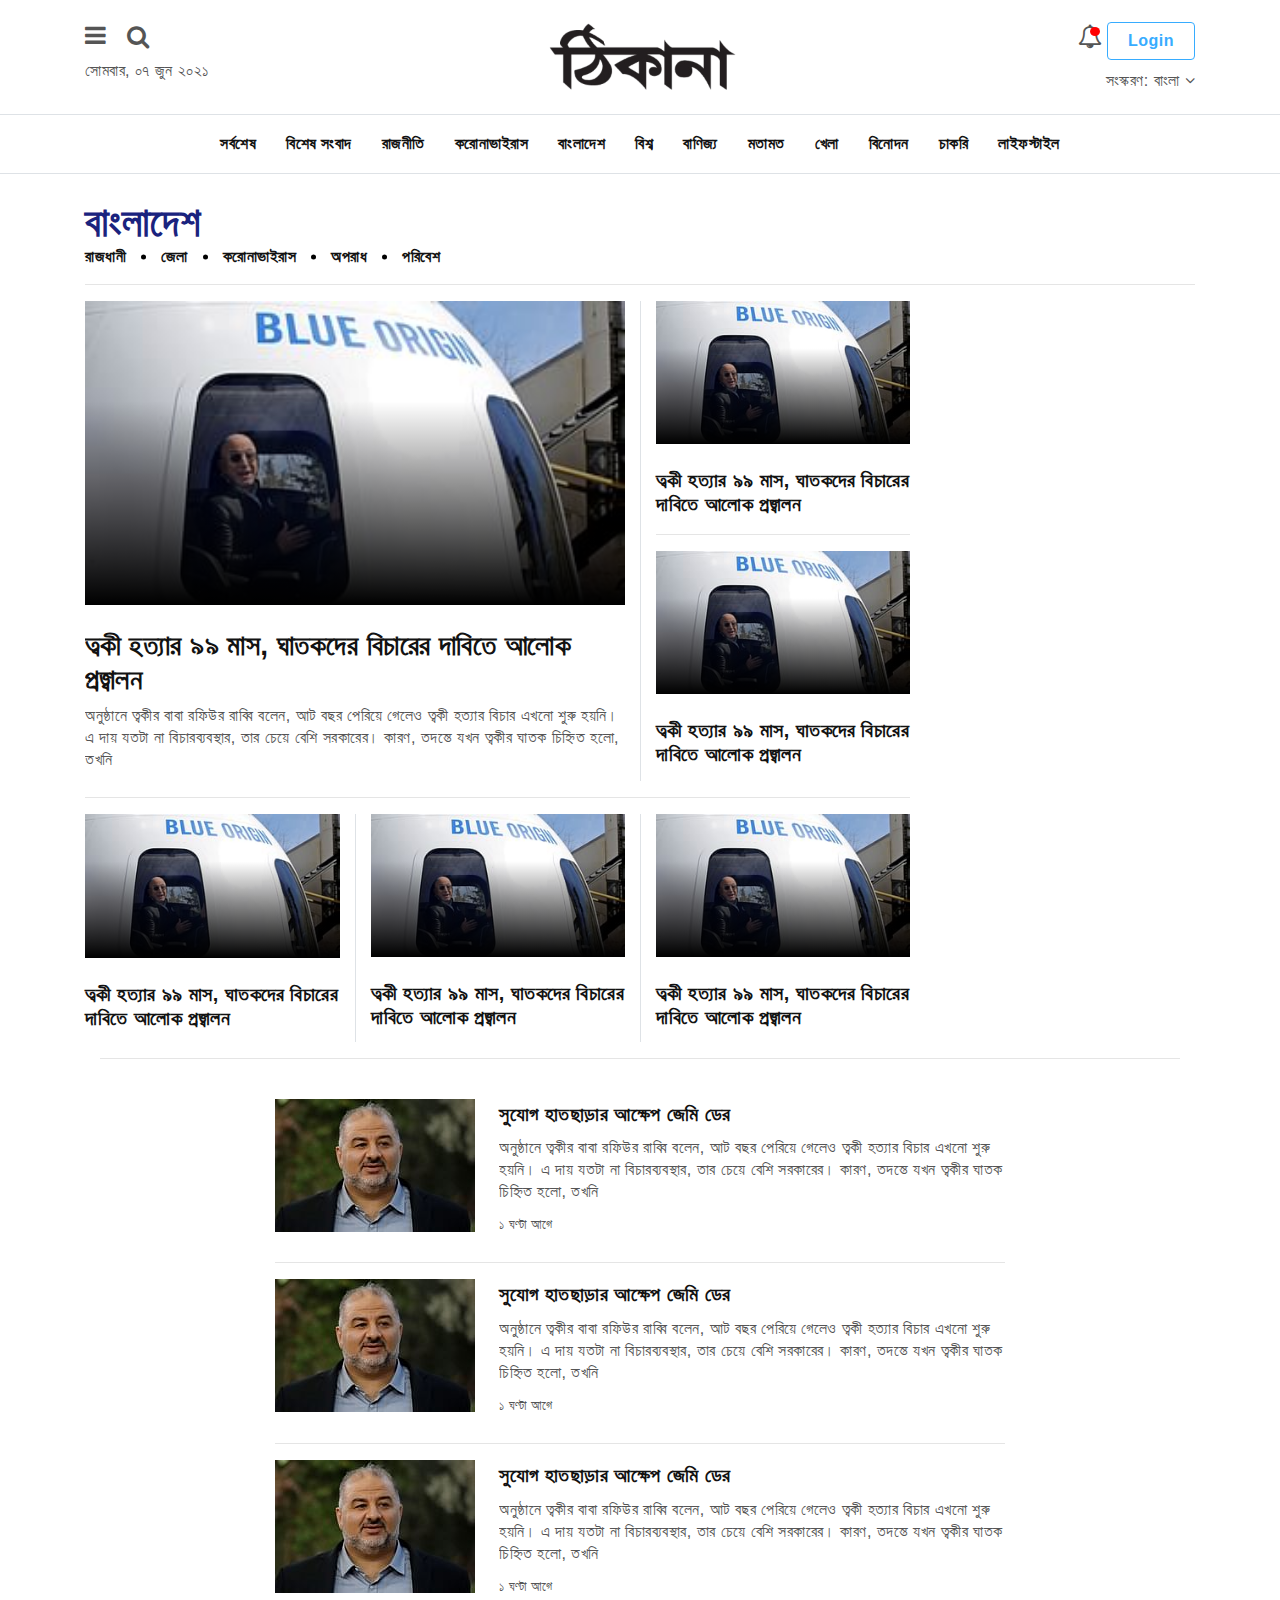
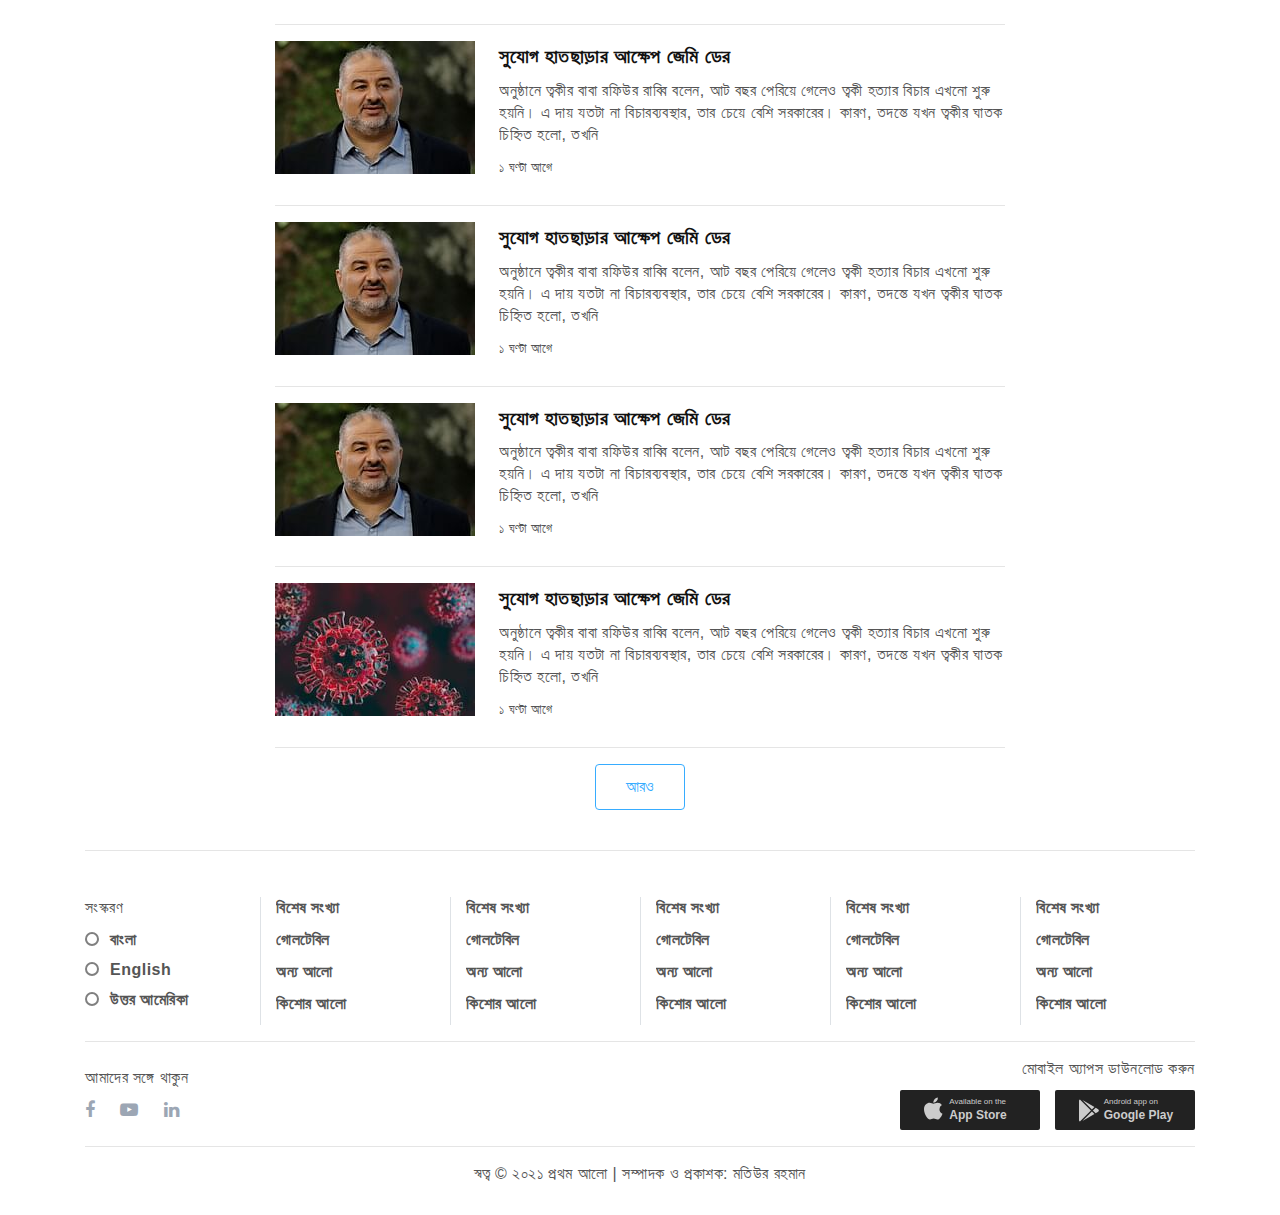
<file: bangladesh.html>
<!DOCTYPE html>
<html lang="en">
<head>
    <meta charset="UTF-8">
    <meta http-equiv="X-UA-Compatible" content="IE=edge">
    <meta name="viewport" content="width=device-width, initial-scale=1.0">
    <title>Newspaper</title>
    <link rel="stylesheet" href="./assets/css/style.css">
    <link rel="icon" type="image/png" sizes="32x32"
          href="./assets/img/favicon.png">
</head>
<body>


<header class="headerWrap" id="headerWrap">
    <div class="header">
        <div class="container">
            <div class="row align-items-center">
                <div class="col-2">
                    <div class="leftSide">
                        <div class="barIcon">
                            <span class="openMenu"><i class="fa fa-bars"></i></span>
                            <i class="fa fa-search"></i>
                        </div>
                        <p>সোমবার, ০৭ জুন ২০২১</p>
                    </div>
                </div>
                <div class="col-8">
                    <div class="logoWrap text-center">
                        <a href="index.html"><img src="./assets/img/logo.png" alt="logo"></a>
                    </div>
                </div>
                <div class="col-2">
                    <div class="rightSide">
                        <div class="rightInner text-right">
                            <div class="belIcon">
                                <i class="fa fa-bell-o"></i>
                                <a href="#" class="btn btn-success">Login</a>
                            </div>
                            <div class="selectLangMenu">
                                সংস্করণ: <span>বাংলা <i class="fa fa-angle-down"></i> </span>

                                <div class="selectLang">
                                    <div class="selectLangItem">
                                        <input type="radio" name="language" id="item11">
                                        <label for="item11">বাংলা</label>
                                    </div>
                                    <div class="selectLangItem">
                                        <input type="radio" name="language" id="item21">
                                        <label for="item21">English</label>
                                    </div>
                                    <div class="selectLangItem">
                                        <input type="radio" name="language" id="item31">
                                        <label for="item31">উত্তর আমেরিকা</label>
                                    </div>
                                </div>
                            </div>
                        </div>
                    </div>
                </div>
            </div>
        </div>
    </div>
    <div class="mainMenuWrap border-top border-bottom">
        <div class="container">
            <div class="row">
                <div class="col-12">
                    <nav class="navbar navbar-expand-lg navbar-light">
                        <!--<button class="navbar-toggler" type="button" data-bs-toggle="collapse" data-bs-target="#mainMenu" aria-controls="mainMenu" aria-expanded="false" aria-label="Toggle navigation">
                            <span class="navbar-toggler-icon"></span>
                        </button>-->
                        <div class="collapse navbar-collapse mainMenu" id="mainMenu">
                            <ul class="navbar-nav m-auto">
                                <li class="nav-item">
                                    <a class="nav-link active" href="latest.html">সর্বশেষ</a>
                                </li>
                                <li class="nav-item">
                                    <a class="nav-link" href="topic.html">বিশেষ সংবাদ</a>
                                </li>
                                <li class="nav-item">
                                    <a class="nav-link" href="politics.html">রাজনীতি</a>
                                </li>
                                <li class="nav-item">
                                    <a class="nav-link" href="topic.html">করোনাভাইরাস</a>
                                </li>
                                <li class="nav-item">
                                    <a class="nav-link" href="bangladesh.html">বাংলাদেশ</a>
                                </li>
                                <li class="nav-item">
                                    <a class="nav-link" href="#">বিশ্ব</a>
                                </li>
                                <li class="nav-item">
                                    <a class="nav-link" href="#">বাণিজ্য</a>
                                </li>
                                <li class="nav-item">
                                    <a class="nav-link" href="#">মতামত</a>
                                </li>
                                <li class="nav-item">
                                    <a class="nav-link" href="#">খেলা</a>
                                </li>
                                <li class="nav-item">
                                    <a class="nav-link" href="#">বিনোদন</a>
                                </li>
                                <li class="nav-item">
                                    <a class="nav-link" href="#">চাকরি</a>
                                </li>
                                <li class="nav-item">
                                    <a class="nav-link" href="#">লাইফস্টাইল</a>
                                </li>
                            </ul>
                        </div>
                    </nav>
                </div>
            </div>
        </div>
    </div>
    <!--mainMenuWrap-->
</header>
<!--header-->



<div class="leftSideMenuWrap">
    <div class="leftMenuContent">
        <div class="closeMenu">
            X
        </div>
        <ul class="leftMenuList">
            <li class="nav-item">
                <a class="nav-link active" href="latest.html">সর্বশেষ</a>
            </li>
            <li class="nav-item">
                <a class="nav-link" href="topic.html">বিশেষ সংবাদ</a>
            </li>
            <li class="nav-item">
                <a class="nav-link" href="politics.html">রাজনীতি</a>
            </li>
            <li class="nav-item">
                <a class="nav-link" href="topic.html">করোনাভাইরাস</a>
            </li>
            <li class="nav-item">
                <a class="nav-link" href="bangladesh.html">বাংলাদেশ</a>
            </li>
            <li class="nav-item">
                <a class="nav-link" href="#">বিশ্ব</a>
            </li>
            <li class="nav-item">
                <a class="nav-link" href="#">বাণিজ্য</a>
            </li>
            <li class="nav-item">
                <a class="nav-link" href="#">মতামত</a>
            </li>
            <li class="nav-item">
                <a class="nav-link" href="#">খেলা</a>
            </li>
            <li class="nav-item">
                <a class="nav-link" href="#">বিনোদন</a>
            </li>
            <li class="nav-item">
                <a class="nav-link" href="#">চাকরি</a>
            </li>
            <li class="nav-item">
                <a class="nav-link" href="#">লাইফস্টাইল</a>
            </li>
        </ul>
    </div>
</div>

<div class="newsItemWrap">
    <div class="container">
        <div class="row justify-content-center">
            <div class="col-12">
                <div class="secTop mt-4 mb-">
                    <h1><b>বাংলাদেশ </b></h1>
                    <ul class="bradeComb">
                        <li><a href="#">রাজধানী</a></li>
                        <li><a href="#">জেলা</a></li>
                        <li><a href="#">করোনাভাইরাস</a></li>
                        <li><a href="#">অপরাধ</a></li>
                        <li><a href="#">পরিবেশ</a></li>
                    </ul>
                    <hr>
                </div>
            </div>
        </div>
        <div class="row">
            <div class="col-md-6 col-sm-6 col-12">
                <div class="newsContent">
                    <div class="contentInner">
                        <div class="newsLargeImg mb-4">
                            <a href="#"><img src="./assets/img/news-large/news-large-1.jpg" alt="img"></a>
                        </div>
                        <h3><a href="#">ত্বকী হত্যার ৯৯ মাস, ঘাতকদের বিচারের দাবিতে আলোক প্রজ্বালন</a></h3>
                        <p><a href="#">অনুষ্ঠানে ত্বকীর বাবা রফিউর রাব্বি বলেন, আট বছর পেরিয়ে গেলেও ত্বকী
                            হত্যার বিচার
                            এখনো শুরু হয়নি। এ দায় যতটা না বিচারব্যবস্থার, তার চেয়ে বেশি সরকারের। কারণ,
                            তদন্তে যখন ত্বকীর
                            ঘাতক চিহ্নিত হলো, তখনি </a></p>
                    </div>
                </div>
            </div>
            <div class="col-md-3 col-sm-6 col-12 border-left">
                <div class="newsContent">
                    <div class="contentInner">
                        <div class="newsLargeImg mb-4">
                            <a href="#"><img src="./assets/img/news-large/news-large-1.jpg" alt="img"></a>
                        </div>
                        <h4><a href="#">ত্বকী হত্যার ৯৯ মাস, ঘাতকদের বিচারের দাবিতে আলোক প্রজ্বালন</a></h4>
                    </div>
                </div>
                <hr>
                <div class="newsContent">
                    <div class="contentInner">
                        <div class="newsLargeImg mb-4">
                            <a href="#"><img src="./assets/img/news-large/news-large-1.jpg" alt="img"></a>
                        </div>
                        <h4><a href="#">ত্বকী হত্যার ৯৯ মাস, ঘাতকদের বিচারের দাবিতে আলোক প্রজ্বালন</a></h4>
                    </div>
                </div>
            </div>
        </div>
        <div class="row">
            <div class="col-md-9 col-sm-9 col-12">
                <hr>
            </div>
        </div>
        <div class="row">
            <div class="col-md-3 col-sm-6 col-12">
                <div class="newsContent">
                    <div class="contentInner">
                        <div class="newsLargeImg mb-4">
                            <a href="#"><img src="./assets/img/news-large/news-large-1.jpg" alt="img"></a>
                        </div>
                        <h4><a href="#">ত্বকী হত্যার ৯৯ মাস, ঘাতকদের বিচারের দাবিতে আলোক প্রজ্বালন</a></h4>
                    </div>
                </div>
            </div>
            <div class="col-md-3 col-sm-6 col-12 border-left">
                <div class="newsContent">
                    <div class="contentInner">
                        <div class="newsLargeImg mb-4">
                            <a href="#"><img src="./assets/img/news-large/news-large-1.jpg" alt="img"></a>
                        </div>
                        <h4><a href="#">ত্বকী হত্যার ৯৯ মাস, ঘাতকদের বিচারের দাবিতে আলোক প্রজ্বালন</a></h4>
                    </div>
                </div>
            </div>
            <div class="col-md-3 col-sm-6 col-12 border-left">
                <div class="newsContent">
                    <div class="contentInner">
                        <div class="newsLargeImg mb-4">
                            <a href="#"><img src="./assets/img/news-large/news-large-1.jpg" alt="img"></a>
                        </div>
                        <h4><a href="#">ত্বকী হত্যার ৯৯ মাস, ঘাতকদের বিচারের দাবিতে আলোক প্রজ্বালন</a></h4>
                    </div>
                </div>
            </div>
        </div>
        <div class="col-12">
            <hr>
        </div>
        <div class="row justify-content-center">
            <div class="col-md-8 col-sm-8 col-12 mt-4 mb-4">
                <div class="newsContent">
                    <div class="contentInner">
                        <div class="d-flex">
                            <div class="newsImgL mr-4">
                                <a href="#"><img src="./assets/img/news/news_thumb_5.jpg" alt="img"></a>
                            </div>
                            <div>
                                <h4><a href="#">সুযোগ হাতছাড়ার আক্ষেপ জেমি ডের</a></h4>
                                <p><a href="#">অনুষ্ঠানে ত্বকীর বাবা রফিউর রাব্বি বলেন, আট বছর পেরিয়ে গেলেও ত্বকী হত্যার
                                    বিচার এখনো শুরু হয়নি। এ দায় যতটা না বিচারব্যবস্থার, তার চেয়ে বেশি সরকারের। কারণ,
                                    তদন্তে যখন ত্বকীর ঘাতক চিহ্নিত হলো, তখনি </a></p>
                                <p class="ago"><small>১ ঘণ্টা আগে</small></p>
                            </div>
                        </div>
                    </div>
                </div>
                <hr>
                <div class="newsContent">
                    <div class="contentInner">
                        <div class="d-flex">
                            <div class="newsImgL mr-4">
                                <a href="#"><img src="./assets/img/news/news_thumb_5.jpg" alt="img"></a>
                            </div>
                            <div>
                                <h4><a href="#">সুযোগ হাতছাড়ার আক্ষেপ জেমি ডের</a></h4>
                                <p><a href="#">অনুষ্ঠানে ত্বকীর বাবা রফিউর রাব্বি বলেন, আট বছর পেরিয়ে গেলেও ত্বকী হত্যার
                                    বিচার এখনো শুরু হয়নি। এ দায় যতটা না বিচারব্যবস্থার, তার চেয়ে বেশি সরকারের। কারণ,
                                    তদন্তে যখন ত্বকীর ঘাতক চিহ্নিত হলো, তখনি </a></p>
                                <p class="ago"><small>১ ঘণ্টা আগে</small></p>
                            </div>
                        </div>
                    </div>
                </div>
                <hr>
                <div class="newsContent">
                    <div class="contentInner">
                        <div class="d-flex">
                            <div class="newsImgL mr-4">
                                <a href="#"><img src="./assets/img/news/news_thumb_5.jpg" alt="img"></a>
                            </div>
                            <div>
                                <h4><a href="#">সুযোগ হাতছাড়ার আক্ষেপ জেমি ডের</a></h4>
                                <p><a href="#">অনুষ্ঠানে ত্বকীর বাবা রফিউর রাব্বি বলেন, আট বছর পেরিয়ে গেলেও ত্বকী হত্যার
                                    বিচার এখনো শুরু হয়নি। এ দায় যতটা না বিচারব্যবস্থার, তার চেয়ে বেশি সরকারের। কারণ,
                                    তদন্তে যখন ত্বকীর ঘাতক চিহ্নিত হলো, তখনি </a></p>
                                <p class="ago"><small>১ ঘণ্টা আগে</small></p>
                            </div>
                        </div>
                    </div>
                </div>
                <hr>
                <div class="newsContent">
                    <div class="contentInner">
                        <div class="d-flex">
                            <div class="newsImgL mr-4">
                                <a href="#"><img src="./assets/img/news/news_thumb_5.jpg" alt="img"></a>
                            </div>
                            <div>
                                <h4><a href="#">সুযোগ হাতছাড়ার আক্ষেপ জেমি ডের</a></h4>
                                <p><a href="#">অনুষ্ঠানে ত্বকীর বাবা রফিউর রাব্বি বলেন, আট বছর পেরিয়ে গেলেও ত্বকী হত্যার
                                    বিচার এখনো শুরু হয়নি। এ দায় যতটা না বিচারব্যবস্থার, তার চেয়ে বেশি সরকারের। কারণ,
                                    তদন্তে যখন ত্বকীর ঘাতক চিহ্নিত হলো, তখনি </a></p>
                                <p class="ago"><small>১ ঘণ্টা আগে</small></p>
                            </div>
                        </div>
                    </div>
                </div>
                <hr>
                <div class="newsContent">
                    <div class="contentInner">
                        <div class="d-flex">
                            <div class="newsImgL mr-4">
                                <a href="#"><img src="./assets/img/news/news_thumb_5.jpg" alt="img"></a>
                            </div>
                            <div>
                                <h4><a href="#">সুযোগ হাতছাড়ার আক্ষেপ জেমি ডের</a></h4>
                                <p><a href="#">অনুষ্ঠানে ত্বকীর বাবা রফিউর রাব্বি বলেন, আট বছর পেরিয়ে গেলেও ত্বকী হত্যার
                                    বিচার এখনো শুরু হয়নি। এ দায় যতটা না বিচারব্যবস্থার, তার চেয়ে বেশি সরকারের। কারণ,
                                    তদন্তে যখন ত্বকীর ঘাতক চিহ্নিত হলো, তখনি </a></p>
                                <p class="ago"><small>১ ঘণ্টা আগে</small></p>
                            </div>
                        </div>
                    </div>
                </div>
                <hr>
                <div class="newsContent">
                    <div class="contentInner">
                        <div class="d-flex">
                            <div class="newsImgL mr-4">
                                <a href="#"><img src="./assets/img/news/news_thumb_5.jpg" alt="img"></a>
                            </div>
                            <div>
                                <h4><a href="#">সুযোগ হাতছাড়ার আক্ষেপ জেমি ডের</a></h4>
                                <p><a href="#">অনুষ্ঠানে ত্বকীর বাবা রফিউর রাব্বি বলেন, আট বছর পেরিয়ে গেলেও ত্বকী হত্যার
                                    বিচার এখনো শুরু হয়নি। এ দায় যতটা না বিচারব্যবস্থার, তার চেয়ে বেশি সরকারের। কারণ,
                                    তদন্তে যখন ত্বকীর ঘাতক চিহ্নিত হলো, তখনি </a></p>
                                <p class="ago"><small>১ ঘণ্টা আগে</small></p>
                            </div>
                        </div>
                    </div>
                </div>
                <hr>
                <div class="newsContent">
                    <div class="contentInner">
                        <div class="d-flex">
                            <div class="newsImgL mr-4">
                                <a href="#"><img src="./assets/img/news/news_thumb_7.jpg" alt="img"></a>
                            </div>
                            <div>
                                <h4><a href="#">সুযোগ হাতছাড়ার আক্ষেপ জেমি ডের</a></h4>
                                <p><a href="#">অনুষ্ঠানে ত্বকীর বাবা রফিউর রাব্বি বলেন, আট বছর পেরিয়ে গেলেও ত্বকী হত্যার
                                    বিচার এখনো শুরু হয়নি। এ দায় যতটা না বিচারব্যবস্থার, তার চেয়ে বেশি সরকারের। কারণ,
                                    তদন্তে যখন ত্বকীর ঘাতক চিহ্নিত হলো, তখনি </a></p>
                                <p class="ago"><small>১ ঘণ্টা আগে</small></p>
                            </div>
                        </div>
                    </div>
                </div>
                <hr>
                <div class="loadMore text-center">
                    <button class="btn">আরও</button>
                </div>
            </div>
        </div>
        <hr>
    </div>
</div>
<!--newsItemWrap-->

<footer class="footer">
    <div class="footerTop">
        <div class="container">
            <div class="row">
                <div class="col-md-2 col-sm-6 col-12">
                    <p>সংস্করণ</p>
                    <div class="selectLang">
                        <div class="selectLangItem">
                            <input type="radio" name="language" id="item1">
                            <label for="item1">বাংলা</label>
                        </div>
                        <div class="selectLangItem">
                            <input type="radio" name="language" id="item2">
                            <label for="item2">English</label>
                        </div>
                        <div class="selectLangItem">
                            <input type="radio" name="language" id="item3">
                            <label for="item3">উত্তর আমেরিকা</label>
                        </div>
                    </div>
                </div>
                <div class="col-md-2 col-sm-6 col-12 border-left">
                    <div class="footerMenu">
                        <p><a href="#">বিশেষ সংখ্যা</a></p>
                        <p><a href="#">গোলটেবিল</a></p>
                        <p><a href="#">অন্য আলো</a></p>
                        <p><a href="#">কিশোর আলো</a></p>
                    </div>
                </div>
                <div class="col-md-2 col-sm-6 col-12 border-left">
                    <div class="footerMenu">
                        <p><a href="#">বিশেষ সংখ্যা</a></p>
                        <p><a href="#">গোলটেবিল</a></p>
                        <p><a href="#">অন্য আলো</a></p>
                        <p><a href="#">কিশোর আলো</a></p>
                    </div>
                </div>
                <div class="col-md-2 col-sm-6 col-12 border-left">
                    <div class="footerMenu">
                        <p><a href="#">বিশেষ সংখ্যা</a></p>
                        <p><a href="#">গোলটেবিল</a></p>
                        <p><a href="#">অন্য আলো</a></p>
                        <p><a href="#">কিশোর আলো</a></p>
                    </div>
                </div>
                <div class="col-md-2 col-sm-6 col-12 border-left">
                    <div class="footerMenu">
                        <p><a href="#">বিশেষ সংখ্যা</a></p>
                        <p><a href="#">গোলটেবিল</a></p>
                        <p><a href="#">অন্য আলো</a></p>
                        <p><a href="#">কিশোর আলো</a></p>
                    </div>
                </div>
                <div class="col-md-2 col-sm-6 col-12 border-left">
                    <div class="footerMenu">
                        <p><a href="#">বিশেষ সংখ্যা</a></p>
                        <p><a href="#">গোলটেবিল</a></p>
                        <p><a href="#">অন্য আলো</a></p>
                        <p><a href="#">কিশোর আলো</a></p>
                    </div>
                </div>
            </div>
            <hr>
            <div class="row align-items-center footerBottom">
                <div class="col-md-6 col-sm-6 col-12">
                    <p>
                        আমাদের সঙ্গে থাকুন
                    </p>
                    <div class="footerSocial">
                        <ul class="socialLink">
                            <li>
                                <a href="#">
                                    <i class="fa fa-facebook"></i>
                                </a>
                                <a href="#">
                                    <i class="fa fa-youtube-play"></i>
                                </a>
                                <a href="#">
                                    <i class="fa fa-linkedin"></i>
                                </a>
                            </li>
                        </ul>
                    </div>
                </div>
                <div class="col-md-6 col-sm-6 col-12">
                    <div class="ourApp text-right">
                        <p>মোবাইল অ্যাপস ডাউনলোড করুন</p>
                        <div class="appLink">
                            <a href="#">
                                <img src="./assets/img/icon/apple.svg" alt="icon">
                            </a>

                            <a href="#">
                                <img src="./assets/img/icon/google.svg" alt="icon">
                            </a>
                        </div>
                    </div>
                </div>
            </div>
            <hr>
            <div class="row align-items-center footerCopyRight">
                <div class="col-12">
                    <div class="footerCopyright text-center">
                        স্বত্ব © ২০২১ প্রথম আলো | সম্পাদক ও প্রকাশক: মতিউর রহমান
                    </div>
                </div>
            </div>
        </div>
    </div>
</footer>
<!-- footer -->

<script src="https://code.jquery.com/jquery-3.2.1.slim.min.js"></script>
<script src="https://cdnjs.cloudflare.com/ajax/libs/popper.js/1.12.9/umd/popper.min.js"></script>
<script src="https://maxcdn.bootstrapcdn.com/bootstrap/4.0.0/js/bootstrap.min.js"></script>
<script src="./assets/js/main.js"></script>

</body>
</html>
</file>
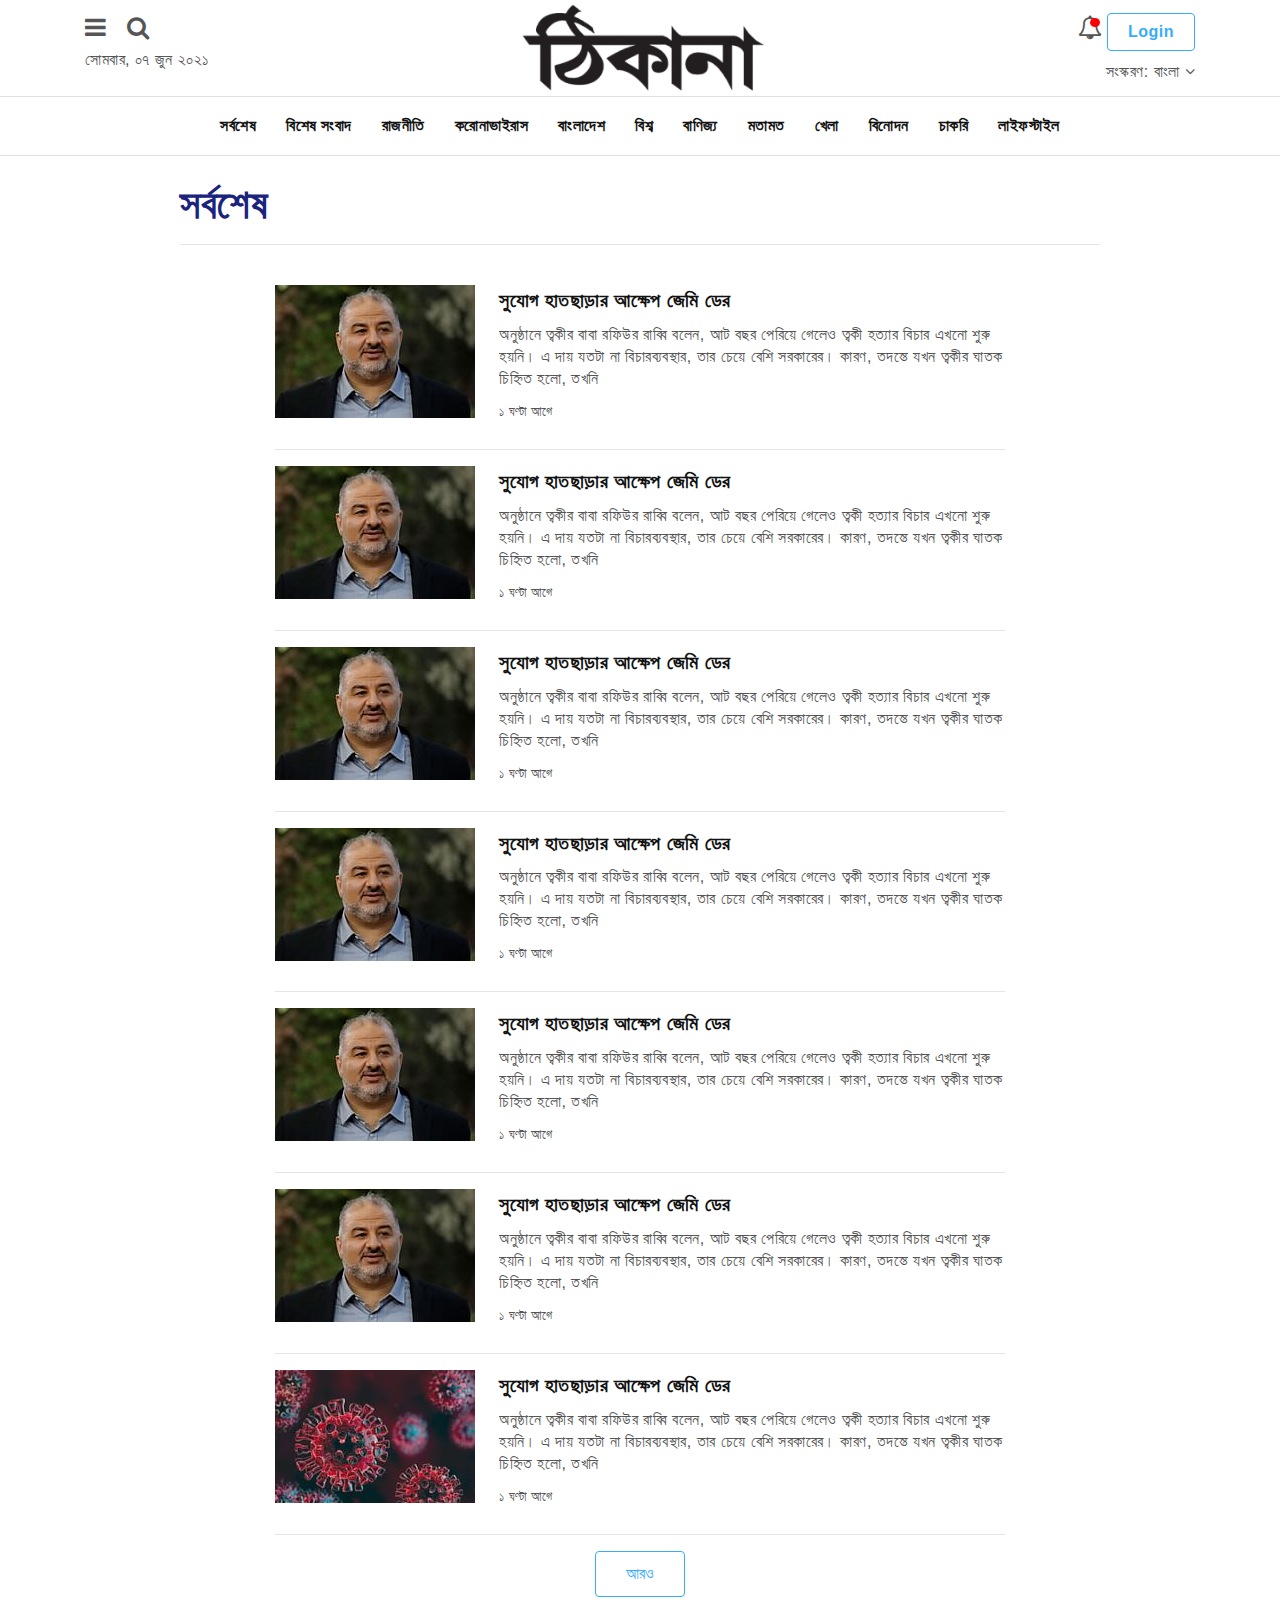
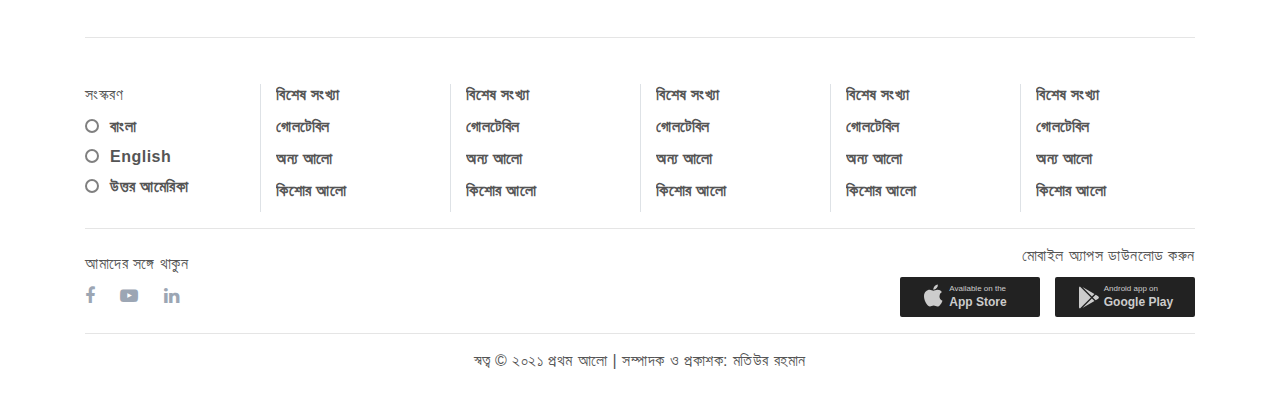
<file: collection.html>
<!DOCTYPE html>
<html lang="en">
<head>
    <meta charset="UTF-8">
    <meta http-equiv="X-UA-Compatible" content="IE=edge">
    <meta name="viewport" content="width=device-width, initial-scale=1.0">
    <title>Newspaper</title>
    <link rel="stylesheet" href="./assets/css/style.css">
    <link rel="icon" type="image/png" sizes="32x32"
          href="./assets/img/favicon.png">
</head>
<body>

<header class="header">
    <div class="container">
        <div class="row align-items-center">
            <div class="col-2">
                <div class="leftSide">
                    <div class="barIcon">
                        <i class="fa fa-bars"></i>
                        <i class="fa fa-search"></i>
                    </div>
                    <p>সোমবার, ০৭ জুন ২০২১</p>
                </div>
            </div>
            <div class="col-8">
                <div class="logoWrap text-center">
                    <img src="./assets/img/logo.png" alt="logo" style="width: 260px;">
                </div>
            </div>
            <div class="col-2">
                <div class="rightSide">
                    <div class="rightInner text-right">
                        <div class="belIcon">
                            <i class="fa fa-bell-o"></i>
                            <a href="#" class="btn btn-success">Login</a>
                        </div>
                        <div class="selectLang">
                            সংস্করণ: <span>বাংলা <i class="fa fa-angle-down"></i> </span>
                        </div>
                    </div>
                </div>
            </div>
        </div>
    </div>
</header>
<!--header-->

<div class="mainMenuWrap border-top border-bottom">
    <div class="container">
        <div class="row">
            <div class="col-12">
                <nav class="navbar navbar-expand-lg navbar-light">
                    <!--<button class="navbar-toggler" type="button" data-bs-toggle="collapse" data-bs-target="#mainMenu" aria-controls="mainMenu" aria-expanded="false" aria-label="Toggle navigation">
                        <span class="navbar-toggler-icon"></span>
                    </button>-->
                    <div class="collapse navbar-collapse mainMenu" id="mainMenu">
                        <ul class="navbar-nav m-auto">
                            <li class="nav-item">
                                <a class="nav-link active" href="./collection.html">সর্বশেষ</a>
                            </li>
                            <li class="nav-item">
                                <a class="nav-link" href="#">বিশেষ সংবাদ</a>
                            </li>
                            <li class="nav-item">
                                <a class="nav-link" href="#">রাজনীতি</a>
                            </li>
                            <li class="nav-item">
                                <a class="nav-link" href="#">করোনাভাইরাস</a>
                            </li>
                            <li class="nav-item">
                                <a class="nav-link" href="#">বাংলাদেশ</a>
                            </li>
                            <li class="nav-item">
                                <a class="nav-link" href="#">বিশ্ব</a>
                            </li>
                            <li class="nav-item">
                                <a class="nav-link" href="#">বাণিজ্য</a>
                            </li>
                            <li class="nav-item">
                                <a class="nav-link" href="#">মতামত</a>
                            </li>
                            <li class="nav-item">
                                <a class="nav-link" href="#">খেলা</a>
                            </li>
                            <li class="nav-item">
                                <a class="nav-link" href="#">বিনোদন</a>
                            </li>
                            <li class="nav-item">
                                <a class="nav-link" href="#">চাকরি</a>
                            </li>
                            <li class="nav-item">
                                <a class="nav-link" href="#">লাইফস্টাইল</a>
                            </li>
                        </ul>
                    </div>
                </nav>
            </div>
        </div>
    </div>
</div>
<!--mainMenuWrap-->


<div class="newsItemWrap">
    <div class="container">
        <div class="row justify-content-center">
            <div class="col-sm-10 col-12">
                <div class="secTop mt-4 mb-">
                    <h1> <b>সর্বশেষ </b></h1>
                    <hr>
                </div>
            </div>
        </div>
        <div class="row justify-content-center">
            <div class="col-md-8 col-sm-8 col-12 mt-4 mb-4">
                <div class="newsContent">
                    <div class="contentInner">
                        <div class="d-flex">
                            <div class="newsImgL mr-4">
                                <a href="#"><img src="./assets/img/news/news_thumb_5.jpg" alt="img"></a>
                            </div>
                            <div>
                                <h4><a href="#">সুযোগ হাতছাড়ার আক্ষেপ জেমি ডের</a></h4>
                                <p><a href="#">অনুষ্ঠানে ত্বকীর বাবা রফিউর রাব্বি বলেন, আট বছর পেরিয়ে গেলেও ত্বকী হত্যার
                                    বিচার এখনো শুরু হয়নি। এ দায় যতটা না বিচারব্যবস্থার, তার চেয়ে বেশি সরকারের। কারণ,
                                    তদন্তে যখন ত্বকীর ঘাতক চিহ্নিত হলো, তখনি </a></p>
                                <p class="ago"><small>১ ঘণ্টা আগে</small></p>
                            </div>
                        </div>
                    </div>
                </div>
                <hr>
                <div class="newsContent">
                    <div class="contentInner">
                        <div class="d-flex">
                            <div class="newsImgL mr-4">
                                <a href="#"><img src="./assets/img/news/news_thumb_5.jpg" alt="img"></a>
                            </div>
                            <div>
                                <h4><a href="#">সুযোগ হাতছাড়ার আক্ষেপ জেমি ডের</a></h4>
                                <p><a href="#">অনুষ্ঠানে ত্বকীর বাবা রফিউর রাব্বি বলেন, আট বছর পেরিয়ে গেলেও ত্বকী হত্যার
                                    বিচার এখনো শুরু হয়নি। এ দায় যতটা না বিচারব্যবস্থার, তার চেয়ে বেশি সরকারের। কারণ,
                                    তদন্তে যখন ত্বকীর ঘাতক চিহ্নিত হলো, তখনি </a></p>
                                <p class="ago"><small>১ ঘণ্টা আগে</small></p>
                            </div>
                        </div>
                    </div>
                </div>
                <hr>
                <div class="newsContent">
                    <div class="contentInner">
                        <div class="d-flex">
                            <div class="newsImgL mr-4">
                                <a href="#"><img src="./assets/img/news/news_thumb_5.jpg" alt="img"></a>
                            </div>
                            <div>
                                <h4><a href="#">সুযোগ হাতছাড়ার আক্ষেপ জেমি ডের</a></h4>
                                <p><a href="#">অনুষ্ঠানে ত্বকীর বাবা রফিউর রাব্বি বলেন, আট বছর পেরিয়ে গেলেও ত্বকী হত্যার
                                    বিচার এখনো শুরু হয়নি। এ দায় যতটা না বিচারব্যবস্থার, তার চেয়ে বেশি সরকারের। কারণ,
                                    তদন্তে যখন ত্বকীর ঘাতক চিহ্নিত হলো, তখনি </a></p>
                                <p class="ago"><small>১ ঘণ্টা আগে</small></p>
                            </div>
                        </div>
                    </div>
                </div>
                <hr>
                <div class="newsContent">
                    <div class="contentInner">
                        <div class="d-flex">
                            <div class="newsImgL mr-4">
                                <a href="#"><img src="./assets/img/news/news_thumb_5.jpg" alt="img"></a>
                            </div>
                            <div>
                                <h4><a href="#">সুযোগ হাতছাড়ার আক্ষেপ জেমি ডের</a></h4>
                                <p><a href="#">অনুষ্ঠানে ত্বকীর বাবা রফিউর রাব্বি বলেন, আট বছর পেরিয়ে গেলেও ত্বকী হত্যার
                                    বিচার এখনো শুরু হয়নি। এ দায় যতটা না বিচারব্যবস্থার, তার চেয়ে বেশি সরকারের। কারণ,
                                    তদন্তে যখন ত্বকীর ঘাতক চিহ্নিত হলো, তখনি </a></p>
                                <p class="ago"><small>১ ঘণ্টা আগে</small></p>
                            </div>
                        </div>
                    </div>
                </div>
                <hr>
                <div class="newsContent">
                    <div class="contentInner">
                        <div class="d-flex">
                            <div class="newsImgL mr-4">
                                <a href="#"><img src="./assets/img/news/news_thumb_5.jpg" alt="img"></a>
                            </div>
                            <div>
                                <h4><a href="#">সুযোগ হাতছাড়ার আক্ষেপ জেমি ডের</a></h4>
                                <p><a href="#">অনুষ্ঠানে ত্বকীর বাবা রফিউর রাব্বি বলেন, আট বছর পেরিয়ে গেলেও ত্বকী হত্যার
                                    বিচার এখনো শুরু হয়নি। এ দায় যতটা না বিচারব্যবস্থার, তার চেয়ে বেশি সরকারের। কারণ,
                                    তদন্তে যখন ত্বকীর ঘাতক চিহ্নিত হলো, তখনি </a></p>
                                <p class="ago"><small>১ ঘণ্টা আগে</small></p>
                            </div>
                        </div>
                    </div>
                </div>
                <hr>
                <div class="newsContent">
                    <div class="contentInner">
                        <div class="d-flex">
                            <div class="newsImgL mr-4">
                                <a href="#"><img src="./assets/img/news/news_thumb_5.jpg" alt="img"></a>
                            </div>
                            <div>
                                <h4><a href="#">সুযোগ হাতছাড়ার আক্ষেপ জেমি ডের</a></h4>
                                <p><a href="#">অনুষ্ঠানে ত্বকীর বাবা রফিউর রাব্বি বলেন, আট বছর পেরিয়ে গেলেও ত্বকী হত্যার
                                    বিচার এখনো শুরু হয়নি। এ দায় যতটা না বিচারব্যবস্থার, তার চেয়ে বেশি সরকারের। কারণ,
                                    তদন্তে যখন ত্বকীর ঘাতক চিহ্নিত হলো, তখনি </a></p>
                                <p class="ago"><small>১ ঘণ্টা আগে</small></p>
                            </div>
                        </div>
                    </div>
                </div>
                <hr>
                <div class="newsContent">
                    <div class="contentInner">
                        <div class="d-flex">
                            <div class="newsImgL mr-4">
                                <a href="#"><img src="./assets/img/news/news_thumb_7.jpg" alt="img"></a>
                            </div>
                            <div>
                                <h4><a href="#">সুযোগ হাতছাড়ার আক্ষেপ জেমি ডের</a></h4>
                                <p><a href="#">অনুষ্ঠানে ত্বকীর বাবা রফিউর রাব্বি বলেন, আট বছর পেরিয়ে গেলেও ত্বকী হত্যার
                                    বিচার এখনো শুরু হয়নি। এ দায় যতটা না বিচারব্যবস্থার, তার চেয়ে বেশি সরকারের। কারণ,
                                    তদন্তে যখন ত্বকীর ঘাতক চিহ্নিত হলো, তখনি </a></p>
                                <p class="ago"><small>১ ঘণ্টা আগে</small></p>
                            </div>
                        </div>
                    </div>
                </div>
                <hr>
                <div class="loadMore text-center">
                    <button class="btn">আরও</button>
                </div>
            </div>
        </div>
        <hr>
    </div>
</div>
<!--newsItemWrap-->

<footer class="footer">
    <div class="footerTop">
        <div class="container">
            <div class="row">
                <div class="col-md-2 col-sm-6 col-12">
                    <p>সংস্করণ</p>
                    <div class="selectLang">
                        <div class="selectLangItem">
                            <input type="radio" name="language" id="item1">
                            <label for="item1">বাংলা</label>
                        </div>
                        <div class="selectLangItem">
                            <input type="radio" name="language" id="item2">
                            <label for="item2">English</label>
                        </div>
                        <div class="selectLangItem">
                            <input type="radio" name="language" id="item3">
                            <label for="item3">উত্তর আমেরিকা</label>
                        </div>
                    </div>
                </div>
                <div class="col-md-2 col-sm-6 col-12 border-left">
                    <div class="footerMenu">
                        <p><a href="#">বিশেষ সংখ্যা</a></p>
                        <p><a href="#">গোলটেবিল</a></p>
                        <p><a href="#">অন্য আলো</a></p>
                        <p><a href="#">কিশোর আলো</a></p>
                    </div>
                </div>
                <div class="col-md-2 col-sm-6 col-12 border-left">
                    <div class="footerMenu">
                        <p><a href="#">বিশেষ সংখ্যা</a></p>
                        <p><a href="#">গোলটেবিল</a></p>
                        <p><a href="#">অন্য আলো</a></p>
                        <p><a href="#">কিশোর আলো</a></p>
                    </div>
                </div>
                <div class="col-md-2 col-sm-6 col-12 border-left">
                    <div class="footerMenu">
                        <p><a href="#">বিশেষ সংখ্যা</a></p>
                        <p><a href="#">গোলটেবিল</a></p>
                        <p><a href="#">অন্য আলো</a></p>
                        <p><a href="#">কিশোর আলো</a></p>
                    </div>
                </div>
                <div class="col-md-2 col-sm-6 col-12 border-left">
                    <div class="footerMenu">
                        <p><a href="#">বিশেষ সংখ্যা</a></p>
                        <p><a href="#">গোলটেবিল</a></p>
                        <p><a href="#">অন্য আলো</a></p>
                        <p><a href="#">কিশোর আলো</a></p>
                    </div>
                </div>
                <div class="col-md-2 col-sm-6 col-12 border-left">
                    <div class="footerMenu">
                        <p><a href="#">বিশেষ সংখ্যা</a></p>
                        <p><a href="#">গোলটেবিল</a></p>
                        <p><a href="#">অন্য আলো</a></p>
                        <p><a href="#">কিশোর আলো</a></p>
                    </div>
                </div>
            </div>
            <hr>
            <div class="row align-items-center footerBottom">
                <div class="col-md-6 col-sm-6 col-12">
                    <p>
                        আমাদের সঙ্গে থাকুন
                    </p>
                    <div class="footerSocial">
                        <ul class="socialLink">
                            <li>
                                <a href="#">
                                    <i class="fa fa-facebook"></i>
                                </a>
                                <a href="#">
                                    <i class="fa fa-youtube-play"></i>
                                </a>
                                <a href="#">
                                    <i class="fa fa-linkedin"></i>
                                </a>
                            </li>
                        </ul>
                    </div>
                </div>
                <div class="col-md-6 col-sm-6 col-12">
                    <div class="ourApp text-right">
                        <p>মোবাইল অ্যাপস ডাউনলোড করুন</p>
                        <div class="appLink">
                            <a href="#">
                                <img src="./assets/img/icon/apple.svg" alt="icon">
                            </a>

                            <a href="#">
                                <img src="./assets/img/icon/google.svg" alt="icon">
                            </a>
                        </div>
                    </div>
                </div>
            </div>
            <hr>
            <div class="row align-items-center footerCopyRight">
                <div class="col-12">
                    <div class="footerCopyright text-center">
                        স্বত্ব © ২০২১ প্রথম আলো | সম্পাদক ও প্রকাশক: মতিউর রহমান
                    </div>
                </div>
            </div>
        </div>
    </div>
</footer>
<!-- footer -->

<script src="https://code.jquery.com/jquery-3.2.1.slim.min.js"></script>
<script src="https://cdnjs.cloudflare.com/ajax/libs/popper.js/1.12.9/umd/popper.min.js"></script>
<script src="https://maxcdn.bootstrapcdn.com/bootstrap/4.0.0/js/bootstrap.min.js"></script>
<script src="./assets/js/main.js"></script>

</body>
</html>
</file>
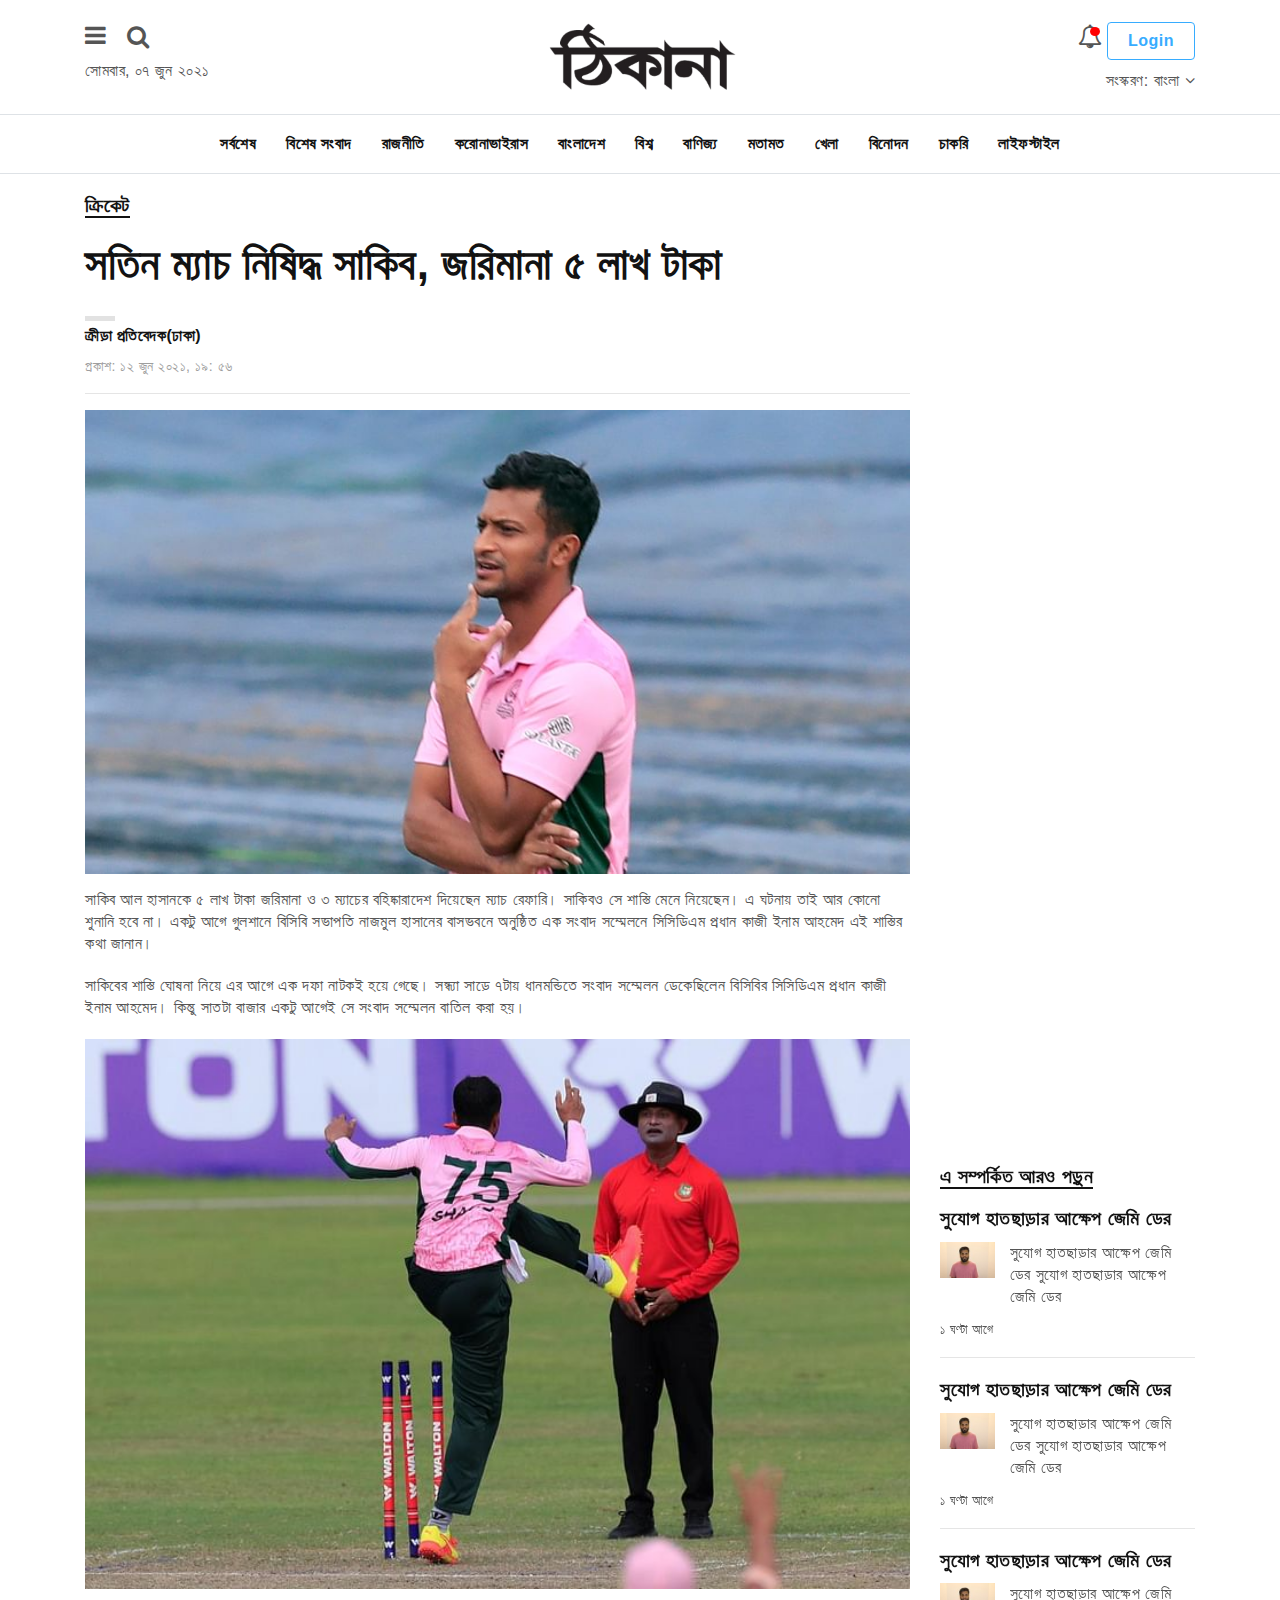
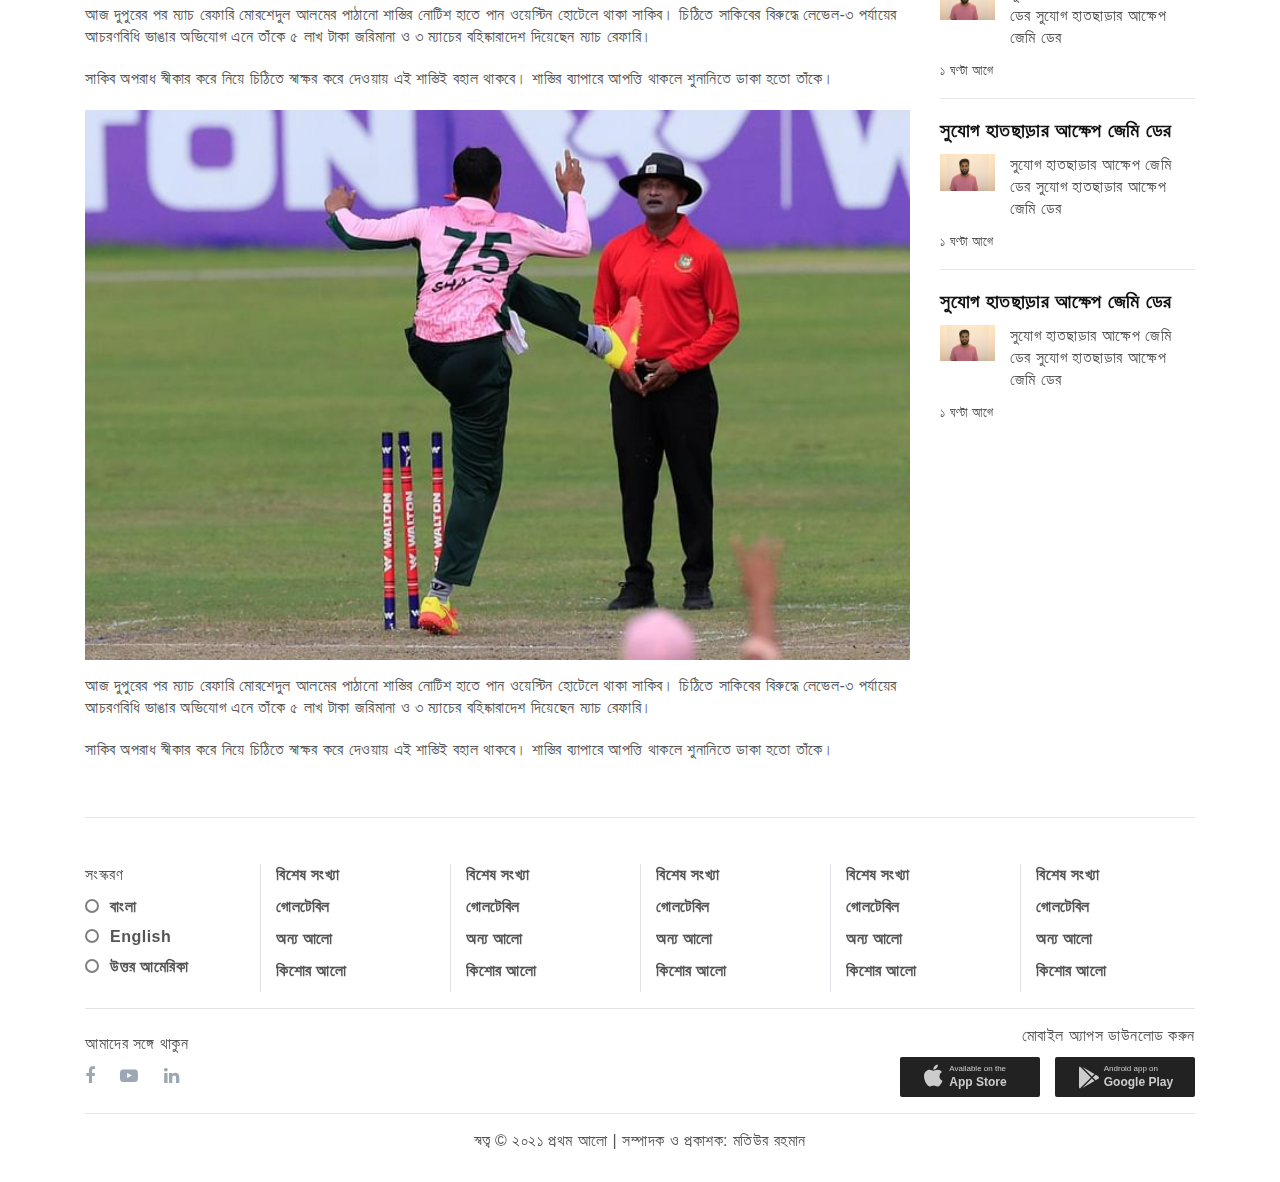
<file: details.html>
<!DOCTYPE html>
<html lang="en">
<head>
    <meta charset="UTF-8">
    <meta http-equiv="X-UA-Compatible" content="IE=edge">
    <meta name="viewport" content="width=device-width, initial-scale=1.0">
    <title>Newspaper</title>
    <link rel="stylesheet" href="./assets/css/style.css">
    <link rel="icon" type="image/png" sizes="32x32"
          href="./assets/img/favicon.png">
</head>
<body>


<header class="headerWrap" id="headerWrap">
    <div class="header">
        <div class="container">
            <div class="row align-items-center">
                <div class="col-2">
                    <div class="leftSide">
                        <div class="barIcon">
                            <span class="openMenu"><i class="fa fa-bars"></i></span>
                            <i class="fa fa-search"></i>
                        </div>
                        <p>সোমবার, ০৭ জুন ২০২১</p>
                    </div>
                </div>
                <div class="col-8">
                    <div class="logoWrap text-center">
                        <a href="index.html"><img src="./assets/img/logo.png" alt="logo"></a>
                    </div>
                </div>
                <div class="col-2">
                    <div class="rightSide">
                        <div class="rightInner text-right">
                            <div class="belIcon">
                                <i class="fa fa-bell-o"></i>
                                <a href="#" class="btn btn-success">Login</a>
                            </div>
                            <div class="selectLangMenu">
                                সংস্করণ: <span>বাংলা <i class="fa fa-angle-down"></i> </span>

                                <div class="selectLang">
                                    <div class="selectLangItem">
                                        <input type="radio" name="language" id="item11">
                                        <label for="item11">বাংলা</label>
                                    </div>
                                    <div class="selectLangItem">
                                        <input type="radio" name="language" id="item21">
                                        <label for="item21">English</label>
                                    </div>
                                    <div class="selectLangItem">
                                        <input type="radio" name="language" id="item31">
                                        <label for="item31">উত্তর আমেরিকা</label>
                                    </div>
                                </div>
                            </div>
                        </div>
                    </div>
                </div>
            </div>
        </div>
    </div>
    <div class="mainMenuWrap border-top border-bottom">
        <div class="container">
            <div class="row">
                <div class="col-12">
                    <nav class="navbar navbar-expand-lg navbar-light">
                        <!--<button class="navbar-toggler" type="button" data-bs-toggle="collapse" data-bs-target="#mainMenu" aria-controls="mainMenu" aria-expanded="false" aria-label="Toggle navigation">
                            <span class="navbar-toggler-icon"></span>
                        </button>-->
                        <div class="collapse navbar-collapse mainMenu" id="mainMenu">
                            <ul class="navbar-nav m-auto">
                                <li class="nav-item">
                                    <a class="nav-link active" href="latest.html">সর্বশেষ</a>
                                </li>
                                <li class="nav-item">
                                    <a class="nav-link" href="topic.html">বিশেষ সংবাদ</a>
                                </li>
                                <li class="nav-item">
                                    <a class="nav-link" href="politics.html">রাজনীতি</a>
                                </li>
                                <li class="nav-item">
                                    <a class="nav-link" href="topic.html">করোনাভাইরাস</a>
                                </li>
                                <li class="nav-item">
                                    <a class="nav-link" href="bangladesh.html">বাংলাদেশ</a>
                                </li>
                                <li class="nav-item">
                                    <a class="nav-link" href="#">বিশ্ব</a>
                                </li>
                                <li class="nav-item">
                                    <a class="nav-link" href="#">বাণিজ্য</a>
                                </li>
                                <li class="nav-item">
                                    <a class="nav-link" href="#">মতামত</a>
                                </li>
                                <li class="nav-item">
                                    <a class="nav-link" href="#">খেলা</a>
                                </li>
                                <li class="nav-item">
                                    <a class="nav-link" href="#">বিনোদন</a>
                                </li>
                                <li class="nav-item">
                                    <a class="nav-link" href="#">চাকরি</a>
                                </li>
                                <li class="nav-item">
                                    <a class="nav-link" href="#">লাইফস্টাইল</a>
                                </li>
                            </ul>
                        </div>
                    </nav>
                </div>
            </div>
        </div>
    </div>
    <!--mainMenuWrap-->
</header>
<!--header-->

<div class="leftSideMenuWrap">
    <div class="leftMenuContent">
        <div class="closeMenu">
            X
        </div>
        <ul class="leftMenuList">
            <li class="nav-item">
                <a class="nav-link active" href="latest.html">সর্বশেষ</a>
            </li>
            <li class="nav-item">
                <a class="nav-link" href="topic.html">বিশেষ সংবাদ</a>
            </li>
            <li class="nav-item">
                <a class="nav-link" href="politics.html">রাজনীতি</a>
            </li>
            <li class="nav-item">
                <a class="nav-link" href="topic.html">করোনাভাইরাস</a>
            </li>
            <li class="nav-item">
                <a class="nav-link" href="bangladesh.html">বাংলাদেশ</a>
            </li>
            <li class="nav-item">
                <a class="nav-link" href="#">বিশ্ব</a>
            </li>
            <li class="nav-item">
                <a class="nav-link" href="#">বাণিজ্য</a>
            </li>
            <li class="nav-item">
                <a class="nav-link" href="#">মতামত</a>
            </li>
            <li class="nav-item">
                <a class="nav-link" href="#">খেলা</a>
            </li>
            <li class="nav-item">
                <a class="nav-link" href="#">বিনোদন</a>
            </li>
            <li class="nav-item">
                <a class="nav-link" href="#">চাকরি</a>
            </li>
            <li class="nav-item">
                <a class="nav-link" href="#">লাইফস্টাইল</a>
            </li>
        </ul>
    </div>
</div>

<div class="newsDetailsWrap">
    <div class="container">
        <div class="row">
            <div class="col-md-9 col-sm-9 col-12">
                <div class="newsDetailsContent">
                    <div class="tagName"><a href="#">ক্রিকেট</a></div>
                    <h1 class="newsTitle">সতিন ম্যাচ নিষিদ্ধ সাকিব, জরিমানা ৫ লাখ টাকা</h1>
                    <div class="contributor">
                        <h4>ক্রীড়া প্রতিবেদক(ঢাকা)</h4>
                    </div>
                    <div class="publishDate">প্রকাশ: ১২ জুন ২০২১, ১৯: ৫৬</div>
                    <hr>
                    <div class="newsMainContent">
                        <div class="contentInner">
                            <div class="details">
                                <div>
                                    <img src="./assets/img/news_details/newsdetails_1.jpg" alt="img" class="img-fluid">
                                </div>
                                <p>সাকিব আল হাসানকে ৫ লাখ টাকা জরিমানা ও ৩ ম্যাচের বহিষ্কারাদেশ দিয়েছেন ম্যাচ রেফারি।
                                    সাকিবও সে শাস্তি মেনে নিয়েছেন। এ ঘটনায় তাই আর কোনো শুনানি হবে না। একটু আগে গুলশানে
                                    বিসিবি সভাপতি নাজমুল হাসানের বাসভবনে অনুষ্ঠিত এক সংবাদ সম্মেলনে সিসিডিএম প্রধান কাজী
                                    ইনাম আহমেদ এই শাস্তির কথা জানান।</p>
                                <p>সাকিবের শাস্তি ঘোষনা নিয়ে এর আগে এক দফা নাটকই হয়ে গেছে। সন্ধ্যা সাড়ে ৭টায় ধানমন্ডিতে
                                    সংবাদ সম্মেলন ডেকেছিলেন বিসিবির সিসিডিএম প্রধান কাজী ইনাম আহমেদ। কিন্তু সাতটা বাজার
                                    একটু আগেই সে সংবাদ সম্মেলন বাতিল করা হয়।</p>
                                <div>
                                    <img src="./assets/img/news_details/details_2.jpeg" alt="img" class="img-fluid">
                                </div>
                                <p>আজ দুপুরের পর ম্যাচ রেফারি মোরশেদুল আলমের পাঠানো শাস্তির নোটিশ হাতে পান ওয়েস্টিন
                                    হোটেলে থাকা সাকিব। চিঠিতে সাকিবের বিরুদ্ধে লেভেল-৩ পর্যায়ের আচরণবিধি ভাঙার অভিযোগ
                                    এনে তাঁকে ৫ লাখ টাকা জরিমানা ও ৩ ম্যাচের বহিষ্কারাদেশ দিয়েছেন ম্যাচ রেফারি।</p>
                                <p>সাকিব অপরাধ স্বীকার করে নিয়ে চিঠিতে স্বাক্ষর করে দেওয়ায় এই শাস্তিই বহাল থাকবে।
                                    শাস্তির ব্যাপারে আপত্তি থাকলে শুনানিতে ডাকা হতো তাঁকে।</p>
                                <div>
                                    <img src="./assets/img/news_details/details_2.jpeg" alt="img" class="img-fluid">
                                </div>
                                <p>আজ দুপুরের পর ম্যাচ রেফারি মোরশেদুল আলমের পাঠানো শাস্তির নোটিশ হাতে পান ওয়েস্টিন
                                    হোটেলে থাকা সাকিব। চিঠিতে সাকিবের বিরুদ্ধে লেভেল-৩ পর্যায়ের আচরণবিধি ভাঙার অভিযোগ
                                    এনে তাঁকে ৫ লাখ টাকা জরিমানা ও ৩ ম্যাচের বহিষ্কারাদেশ দিয়েছেন ম্যাচ রেফারি।</p>
                                <p>সাকিব অপরাধ স্বীকার করে নিয়ে চিঠিতে স্বাক্ষর করে দেওয়ায় এই শাস্তিই বহাল থাকবে।
                                    শাস্তির ব্যাপারে আপত্তি থাকলে শুনানিতে ডাকা হতো তাঁকে।</p>
                            </div>
                        </div>
                    </div>
                </div>
            </div>
            <div class="col-md-3 col-sm-6 col-12">
                <div class="newsDetailsRight">
                    <h5><b>এ সম্পর্কিত আরও পড়ুন</b></h5>
                    <div class="newsContent">
                        <div class="contentInner">
                            <h4><a href="#">সুযোগ হাতছাড়ার আক্ষেপ জেমি ডের</a></h4>
                            <div class="d-flex">
                                <div class="newsImg">
                                    <a href="#"><img src="./assets/img/news/news_thumb_4.jpeg" alt="img"></a>
                                </div>
                                <div>
                                    <p><a href="#">সুযোগ হাতছাড়ার আক্ষেপ জেমি ডের সুযোগ হাতছাড়ার আক্ষেপ জেমি ডের </a></p>
                                </div>
                            </div>
                            <p class="ago"><small>১ ঘণ্টা আগে</small></p>
                        </div>
                    </div>
                    <hr>
                    <div class="newsContent">
                        <div class="contentInner">
                            <h4><a href="#">সুযোগ হাতছাড়ার আক্ষেপ জেমি ডের</a></h4>
                            <div class="d-flex">
                                <div class="newsImg">
                                    <a href="#"><img src="./assets/img/news/news_thumb_4.jpeg" alt="img"></a>
                                </div>
                                <div>
                                    <p><a href="#">সুযোগ হাতছাড়ার আক্ষেপ জেমি ডের সুযোগ হাতছাড়ার আক্ষেপ জেমি ডের </a></p>
                                </div>
                            </div>
                            <p class="ago"><small>১ ঘণ্টা আগে</small></p>
                        </div>
                    </div>
                    <hr>
                    <div class="newsContent">
                        <div class="contentInner">
                            <h4><a href="#">সুযোগ হাতছাড়ার আক্ষেপ জেমি ডের</a></h4>
                            <div class="d-flex">
                                <div class="newsImg">
                                    <a href="#"><img src="./assets/img/news/news_thumb_4.jpeg" alt="img"></a>
                                </div>
                                <div>
                                    <p><a href="#">সুযোগ হাতছাড়ার আক্ষেপ জেমি ডের সুযোগ হাতছাড়ার আক্ষেপ জেমি ডের </a></p>
                                </div>
                            </div>
                            <p class="ago"><small>১ ঘণ্টা আগে</small></p>
                        </div>
                    </div>
                    <hr>
                    <div class="newsContent">
                        <div class="contentInner">
                            <h4><a href="#">সুযোগ হাতছাড়ার আক্ষেপ জেমি ডের</a></h4>
                            <div class="d-flex">
                                <div class="newsImg">
                                    <a href="#"><img src="./assets/img/news/news_thumb_4.jpeg" alt="img"></a>
                                </div>
                                <div>
                                    <p><a href="#">সুযোগ হাতছাড়ার আক্ষেপ জেমি ডের সুযোগ হাতছাড়ার আক্ষেপ জেমি ডের </a></p>
                                </div>
                            </div>
                            <p class="ago"><small>১ ঘণ্টা আগে</small></p>
                        </div>
                    </div>
                    <hr>
                    <div class="newsContent">
                        <div class="contentInner">
                            <h4><a href="#">সুযোগ হাতছাড়ার আক্ষেপ জেমি ডের</a></h4>
                            <div class="d-flex">
                                <div class="newsImg">
                                    <a href="#"><img src="./assets/img/news/news_thumb_4.jpeg" alt="img"></a>
                                </div>
                                <div>
                                    <p><a href="#">সুযোগ হাতছাড়ার আক্ষেপ জেমি ডের সুযোগ হাতছাড়ার আক্ষেপ জেমি ডের </a></p>
                                </div>
                            </div>
                            <p class="ago"><small>১ ঘণ্টা আগে</small></p>
                        </div>
                    </div>
                </div>
            </div>
        </div>
    </div>
</div>
<!-- newsDetailsWrap -->
<div class="container">
    <hr>
</div>


<footer class="footer">
    <div class="footerTop">
        <div class="container">
            <div class="row">
                <div class="col-md-2 col-sm-6 col-12">
                    <p>সংস্করণ</p>
                    <div class="selectLang">
                        <div class="selectLangItem">
                            <input type="radio" name="language" id="item1">
                            <label for="item1">বাংলা</label>
                        </div>
                        <div class="selectLangItem">
                            <input type="radio" name="language" id="item2">
                            <label for="item2">English</label>
                        </div>
                        <div class="selectLangItem">
                            <input type="radio" name="language" id="item3">
                            <label for="item3">উত্তর আমেরিকা</label>
                        </div>
                    </div>
                </div>
                <div class="col-md-2 col-sm-6 col-12 border-left">
                    <div class="footerMenu">
                        <p><a href="#">বিশেষ সংখ্যা</a></p>
                        <p><a href="#">গোলটেবিল</a></p>
                        <p><a href="#">অন্য আলো</a></p>
                        <p><a href="#">কিশোর আলো</a></p>
                    </div>
                </div>
                <div class="col-md-2 col-sm-6 col-12 border-left">
                    <div class="footerMenu">
                        <p><a href="#">বিশেষ সংখ্যা</a></p>
                        <p><a href="#">গোলটেবিল</a></p>
                        <p><a href="#">অন্য আলো</a></p>
                        <p><a href="#">কিশোর আলো</a></p>
                    </div>
                </div>
                <div class="col-md-2 col-sm-6 col-12 border-left">
                    <div class="footerMenu">
                        <p><a href="#">বিশেষ সংখ্যা</a></p>
                        <p><a href="#">গোলটেবিল</a></p>
                        <p><a href="#">অন্য আলো</a></p>
                        <p><a href="#">কিশোর আলো</a></p>
                    </div>
                </div>
                <div class="col-md-2 col-sm-6 col-12 border-left">
                    <div class="footerMenu">
                        <p><a href="#">বিশেষ সংখ্যা</a></p>
                        <p><a href="#">গোলটেবিল</a></p>
                        <p><a href="#">অন্য আলো</a></p>
                        <p><a href="#">কিশোর আলো</a></p>
                    </div>
                </div>
                <div class="col-md-2 col-sm-6 col-12 border-left">
                    <div class="footerMenu">
                        <p><a href="#">বিশেষ সংখ্যা</a></p>
                        <p><a href="#">গোলটেবিল</a></p>
                        <p><a href="#">অন্য আলো</a></p>
                        <p><a href="#">কিশোর আলো</a></p>
                    </div>
                </div>
            </div>
            <hr>
            <div class="row align-items-center footerBottom">
                <div class="col-md-6 col-sm-6 col-12">
                    <p>
                        আমাদের সঙ্গে থাকুন
                    </p>
                    <div class="footerSocial">
                        <ul class="socialLink">
                            <li>
                                <a href="#">
                                    <i class="fa fa-facebook"></i>
                                </a>
                                <a href="#">
                                    <i class="fa fa-youtube-play"></i>
                                </a>
                                <a href="#">
                                    <i class="fa fa-linkedin"></i>
                                </a>
                            </li>
                        </ul>
                    </div>
                </div>
                <div class="col-md-6 col-sm-6 col-12">
                    <div class="ourApp text-right">
                        <p>মোবাইল অ্যাপস ডাউনলোড করুন</p>
                        <div class="appLink">
                            <a href="#">
                                <img src="./assets/img/icon/apple.svg" alt="icon">
                            </a>

                            <a href="#">
                                <img src="./assets/img/icon/google.svg" alt="icon">
                            </a>
                        </div>
                    </div>
                </div>
            </div>
            <hr>
            <div class="row align-items-center footerCopyRight">
                <div class="col-12">
                    <div class="footerCopyright text-center">
                        স্বত্ব © ২০২১ প্রথম আলো | সম্পাদক ও প্রকাশক: মতিউর রহমান
                    </div>
                </div>
            </div>
        </div>
    </div>
</footer>
<!-- footer -->


<script src="https://code.jquery.com/jquery-3.2.1.slim.min.js"></script>
<script src="https://cdnjs.cloudflare.com/ajax/libs/popper.js/1.12.9/umd/popper.min.js"></script>
<script src="https://maxcdn.bootstrapcdn.com/bootstrap/4.0.0/js/bootstrap.min.js"></script>
<script src="./assets/js/main.js"></script>

</body>
</html>
</file>
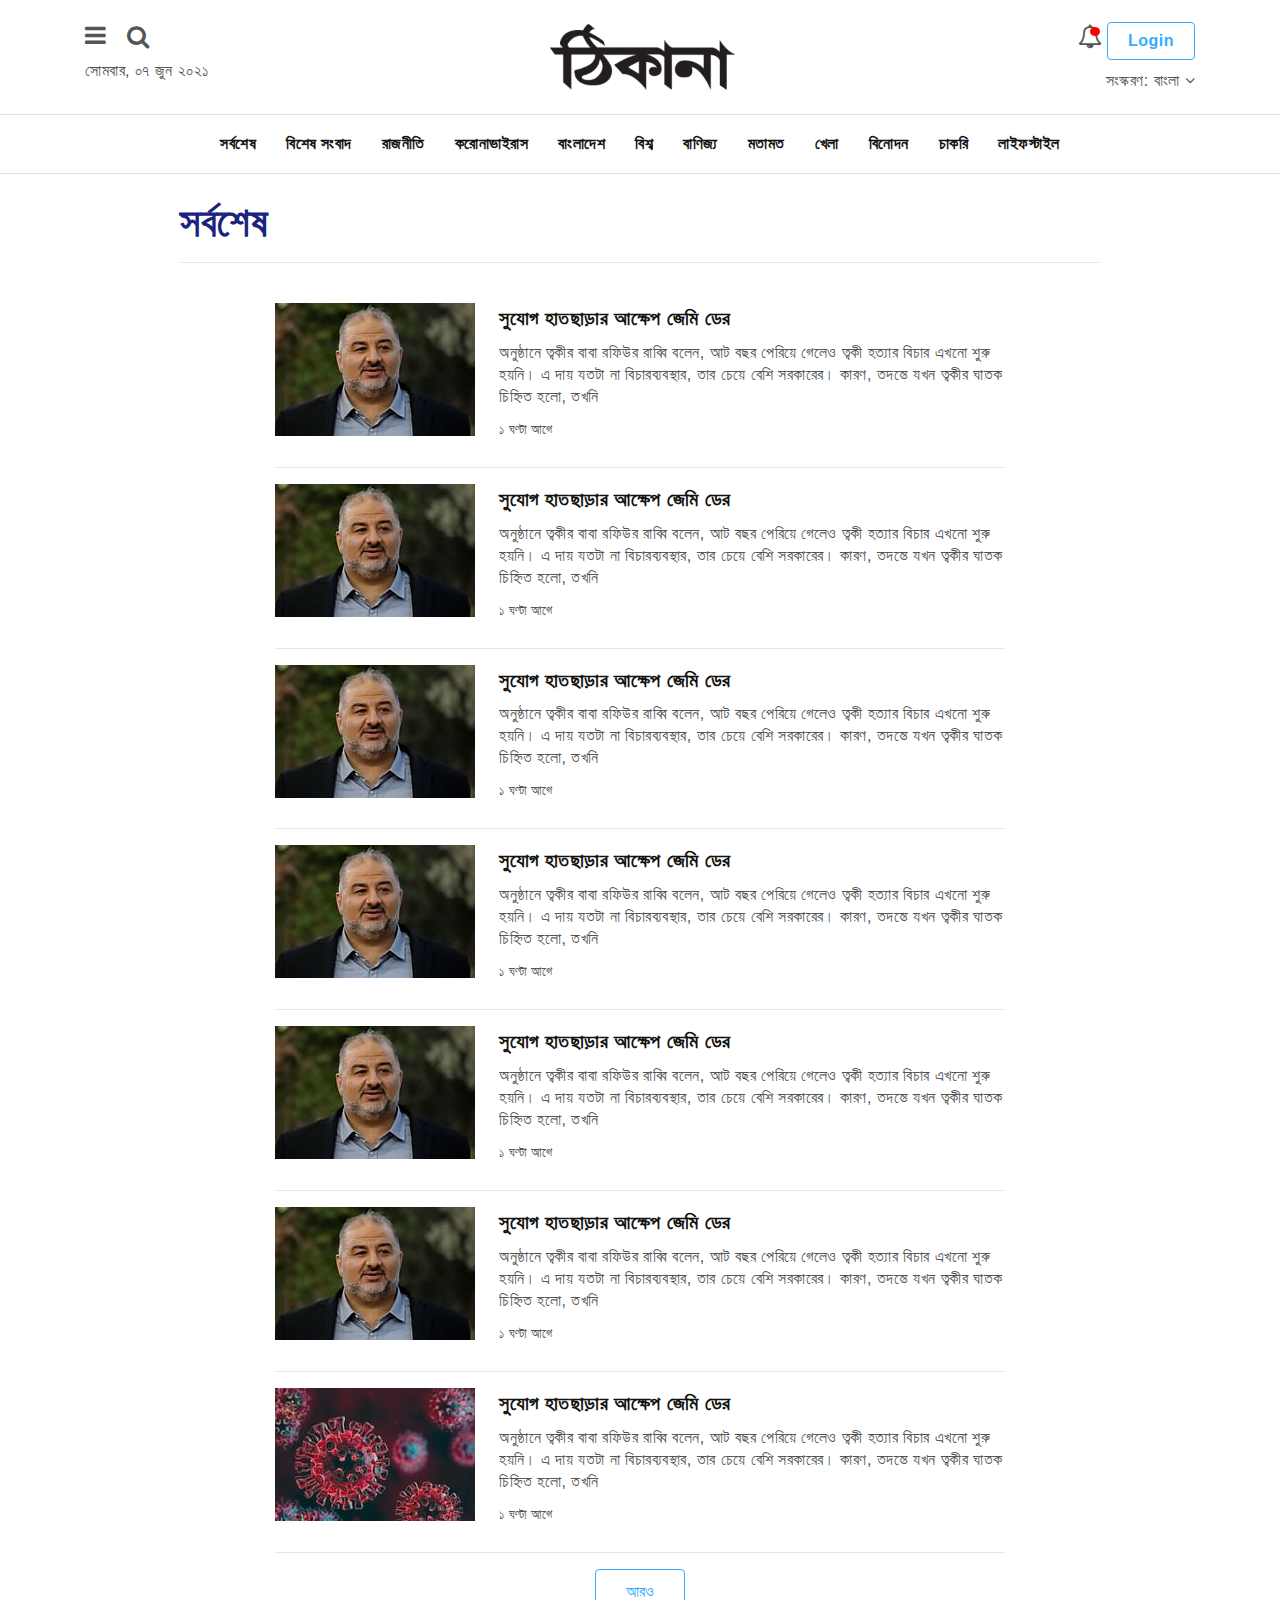
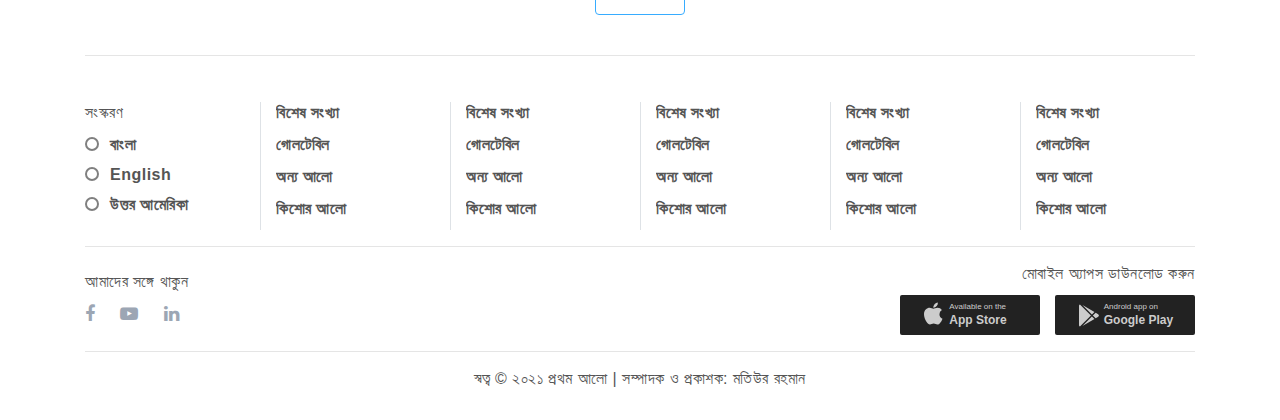
<file: latest.html>
<!DOCTYPE html>
<html lang="en">
<head>
    <meta charset="UTF-8">
    <meta http-equiv="X-UA-Compatible" content="IE=edge">
    <meta name="viewport" content="width=device-width, initial-scale=1.0">
    <title>Newspaper</title>
    <link rel="stylesheet" href="./assets/css/style.css">
    <link rel="icon" type="image/png" sizes="32x32"
          href="./assets/img/favicon.png">
</head>
<body>


<header class="headerWrap" id="headerWrap">
    <div class="header">
        <div class="container">
            <div class="row align-items-center">
                <div class="col-2">
                    <div class="leftSide">
                        <div class="barIcon">
                            <span class="openMenu"><i class="fa fa-bars"></i></span>
                            <i class="fa fa-search"></i>
                        </div>
                        <p>সোমবার, ০৭ জুন ২০২১</p>
                    </div>
                </div>
                <div class="col-8">
                    <div class="logoWrap text-center">
                        <a href="index.html"><img src="./assets/img/logo.png" alt="logo"></a>
                    </div>
                </div>
                <div class="col-2">
                    <div class="rightSide">
                        <div class="rightInner text-right">
                            <div class="belIcon">
                                <i class="fa fa-bell-o"></i>
                                <a href="#" class="btn btn-success">Login</a>
                            </div>
                            <div class="selectLangMenu">
                                সংস্করণ: <span>বাংলা <i class="fa fa-angle-down"></i> </span>

                                <div class="selectLang">
                                    <div class="selectLangItem">
                                        <input type="radio" name="language" id="item11">
                                        <label for="item11">বাংলা</label>
                                    </div>
                                    <div class="selectLangItem">
                                        <input type="radio" name="language" id="item21">
                                        <label for="item21">English</label>
                                    </div>
                                    <div class="selectLangItem">
                                        <input type="radio" name="language" id="item31">
                                        <label for="item31">উত্তর আমেরিকা</label>
                                    </div>
                                </div>
                            </div>
                        </div>
                    </div>
                </div>
            </div>
        </div>
    </div>
    <div class="mainMenuWrap border-top border-bottom">
        <div class="container">
            <div class="row">
                <div class="col-12">
                    <nav class="navbar navbar-expand-lg navbar-light">
                        <!--<button class="navbar-toggler" type="button" data-bs-toggle="collapse" data-bs-target="#mainMenu" aria-controls="mainMenu" aria-expanded="false" aria-label="Toggle navigation">
                            <span class="navbar-toggler-icon"></span>
                        </button>-->
                        <div class="collapse navbar-collapse mainMenu" id="mainMenu">
                            <ul class="navbar-nav m-auto">
                                <li class="nav-item">
                                    <a class="nav-link active" href="latest.html">সর্বশেষ</a>
                                </li>
                                <li class="nav-item">
                                    <a class="nav-link" href="topic.html">বিশেষ সংবাদ</a>
                                </li>
                                <li class="nav-item">
                                    <a class="nav-link" href="politics.html">রাজনীতি</a>
                                </li>
                                <li class="nav-item">
                                    <a class="nav-link" href="topic.html">করোনাভাইরাস</a>
                                </li>
                                <li class="nav-item">
                                    <a class="nav-link" href="bangladesh.html">বাংলাদেশ</a>
                                </li>
                                <li class="nav-item">
                                    <a class="nav-link" href="#">বিশ্ব</a>
                                </li>
                                <li class="nav-item">
                                    <a class="nav-link" href="#">বাণিজ্য</a>
                                </li>
                                <li class="nav-item">
                                    <a class="nav-link" href="#">মতামত</a>
                                </li>
                                <li class="nav-item">
                                    <a class="nav-link" href="#">খেলা</a>
                                </li>
                                <li class="nav-item">
                                    <a class="nav-link" href="#">বিনোদন</a>
                                </li>
                                <li class="nav-item">
                                    <a class="nav-link" href="#">চাকরি</a>
                                </li>
                                <li class="nav-item">
                                    <a class="nav-link" href="#">লাইফস্টাইল</a>
                                </li>
                            </ul>
                        </div>
                    </nav>
                </div>
            </div>
        </div>
    </div>
    <!--mainMenuWrap-->
</header>
<!--header-->


<div class="leftSideMenuWrap">
    <div class="leftMenuContent">
        <div class="closeMenu">
            X
        </div>
        <ul class="leftMenuList">
            <li class="nav-item">
                <a class="nav-link active" href="latest.html">সর্বশেষ</a>
            </li>
            <li class="nav-item">
                <a class="nav-link" href="topic.html">বিশেষ সংবাদ</a>
            </li>
            <li class="nav-item">
                <a class="nav-link" href="politics.html">রাজনীতি</a>
            </li>
            <li class="nav-item">
                <a class="nav-link" href="topic.html">করোনাভাইরাস</a>
            </li>
            <li class="nav-item">
                <a class="nav-link" href="bangladesh.html">বাংলাদেশ</a>
            </li>
            <li class="nav-item">
                <a class="nav-link" href="#">বিশ্ব</a>
            </li>
            <li class="nav-item">
                <a class="nav-link" href="#">বাণিজ্য</a>
            </li>
            <li class="nav-item">
                <a class="nav-link" href="#">মতামত</a>
            </li>
            <li class="nav-item">
                <a class="nav-link" href="#">খেলা</a>
            </li>
            <li class="nav-item">
                <a class="nav-link" href="#">বিনোদন</a>
            </li>
            <li class="nav-item">
                <a class="nav-link" href="#">চাকরি</a>
            </li>
            <li class="nav-item">
                <a class="nav-link" href="#">লাইফস্টাইল</a>
            </li>
        </ul>
    </div>
</div>

<div class="newsItemWrap">
    <div class="container">
        <div class="row justify-content-center">
            <div class="col-sm-10 col-12">
                <div class="secTop mt-4 mb-">
                    <h1> <b>সর্বশেষ </b></h1>
                    <hr>
                </div>
            </div>
        </div>
        <div class="row justify-content-center">
            <div class="col-md-8 col-sm-8 col-12 mt-4 mb-4">
                <div class="newsContent">
                    <div class="contentInner">
                        <div class="d-flex">
                            <div class="newsImgL mr-4">
                                <a href="#"><img src="./assets/img/news/news_thumb_5.jpg" alt="img"></a>
                            </div>
                            <div>
                                <h4><a href="#">সুযোগ হাতছাড়ার আক্ষেপ জেমি ডের</a></h4>
                                <p><a href="#">অনুষ্ঠানে ত্বকীর বাবা রফিউর রাব্বি বলেন, আট বছর পেরিয়ে গেলেও ত্বকী হত্যার
                                    বিচার এখনো শুরু হয়নি। এ দায় যতটা না বিচারব্যবস্থার, তার চেয়ে বেশি সরকারের। কারণ,
                                    তদন্তে যখন ত্বকীর ঘাতক চিহ্নিত হলো, তখনি </a></p>
                                <p class="ago"><small>১ ঘণ্টা আগে</small></p>
                            </div>
                        </div>
                    </div>
                </div>
                <hr>
                <div class="newsContent">
                    <div class="contentInner">
                        <div class="d-flex">
                            <div class="newsImgL mr-4">
                                <a href="#"><img src="./assets/img/news/news_thumb_5.jpg" alt="img"></a>
                            </div>
                            <div>
                                <h4><a href="#">সুযোগ হাতছাড়ার আক্ষেপ জেমি ডের</a></h4>
                                <p><a href="#">অনুষ্ঠানে ত্বকীর বাবা রফিউর রাব্বি বলেন, আট বছর পেরিয়ে গেলেও ত্বকী হত্যার
                                    বিচার এখনো শুরু হয়নি। এ দায় যতটা না বিচারব্যবস্থার, তার চেয়ে বেশি সরকারের। কারণ,
                                    তদন্তে যখন ত্বকীর ঘাতক চিহ্নিত হলো, তখনি </a></p>
                                <p class="ago"><small>১ ঘণ্টা আগে</small></p>
                            </div>
                        </div>
                    </div>
                </div>
                <hr>
                <div class="newsContent">
                    <div class="contentInner">
                        <div class="d-flex">
                            <div class="newsImgL mr-4">
                                <a href="#"><img src="./assets/img/news/news_thumb_5.jpg" alt="img"></a>
                            </div>
                            <div>
                                <h4><a href="#">সুযোগ হাতছাড়ার আক্ষেপ জেমি ডের</a></h4>
                                <p><a href="#">অনুষ্ঠানে ত্বকীর বাবা রফিউর রাব্বি বলেন, আট বছর পেরিয়ে গেলেও ত্বকী হত্যার
                                    বিচার এখনো শুরু হয়নি। এ দায় যতটা না বিচারব্যবস্থার, তার চেয়ে বেশি সরকারের। কারণ,
                                    তদন্তে যখন ত্বকীর ঘাতক চিহ্নিত হলো, তখনি </a></p>
                                <p class="ago"><small>১ ঘণ্টা আগে</small></p>
                            </div>
                        </div>
                    </div>
                </div>
                <hr>
                <div class="newsContent">
                    <div class="contentInner">
                        <div class="d-flex">
                            <div class="newsImgL mr-4">
                                <a href="#"><img src="./assets/img/news/news_thumb_5.jpg" alt="img"></a>
                            </div>
                            <div>
                                <h4><a href="#">সুযোগ হাতছাড়ার আক্ষেপ জেমি ডের</a></h4>
                                <p><a href="#">অনুষ্ঠানে ত্বকীর বাবা রফিউর রাব্বি বলেন, আট বছর পেরিয়ে গেলেও ত্বকী হত্যার
                                    বিচার এখনো শুরু হয়নি। এ দায় যতটা না বিচারব্যবস্থার, তার চেয়ে বেশি সরকারের। কারণ,
                                    তদন্তে যখন ত্বকীর ঘাতক চিহ্নিত হলো, তখনি </a></p>
                                <p class="ago"><small>১ ঘণ্টা আগে</small></p>
                            </div>
                        </div>
                    </div>
                </div>
                <hr>
                <div class="newsContent">
                    <div class="contentInner">
                        <div class="d-flex">
                            <div class="newsImgL mr-4">
                                <a href="#"><img src="./assets/img/news/news_thumb_5.jpg" alt="img"></a>
                            </div>
                            <div>
                                <h4><a href="#">সুযোগ হাতছাড়ার আক্ষেপ জেমি ডের</a></h4>
                                <p><a href="#">অনুষ্ঠানে ত্বকীর বাবা রফিউর রাব্বি বলেন, আট বছর পেরিয়ে গেলেও ত্বকী হত্যার
                                    বিচার এখনো শুরু হয়নি। এ দায় যতটা না বিচারব্যবস্থার, তার চেয়ে বেশি সরকারের। কারণ,
                                    তদন্তে যখন ত্বকীর ঘাতক চিহ্নিত হলো, তখনি </a></p>
                                <p class="ago"><small>১ ঘণ্টা আগে</small></p>
                            </div>
                        </div>
                    </div>
                </div>
                <hr>
                <div class="newsContent">
                    <div class="contentInner">
                        <div class="d-flex">
                            <div class="newsImgL mr-4">
                                <a href="#"><img src="./assets/img/news/news_thumb_5.jpg" alt="img"></a>
                            </div>
                            <div>
                                <h4><a href="#">সুযোগ হাতছাড়ার আক্ষেপ জেমি ডের</a></h4>
                                <p><a href="#">অনুষ্ঠানে ত্বকীর বাবা রফিউর রাব্বি বলেন, আট বছর পেরিয়ে গেলেও ত্বকী হত্যার
                                    বিচার এখনো শুরু হয়নি। এ দায় যতটা না বিচারব্যবস্থার, তার চেয়ে বেশি সরকারের। কারণ,
                                    তদন্তে যখন ত্বকীর ঘাতক চিহ্নিত হলো, তখনি </a></p>
                                <p class="ago"><small>১ ঘণ্টা আগে</small></p>
                            </div>
                        </div>
                    </div>
                </div>
                <hr>
                <div class="newsContent">
                    <div class="contentInner">
                        <div class="d-flex">
                            <div class="newsImgL mr-4">
                                <a href="#"><img src="./assets/img/news/news_thumb_7.jpg" alt="img"></a>
                            </div>
                            <div>
                                <h4><a href="#">সুযোগ হাতছাড়ার আক্ষেপ জেমি ডের</a></h4>
                                <p><a href="#">অনুষ্ঠানে ত্বকীর বাবা রফিউর রাব্বি বলেন, আট বছর পেরিয়ে গেলেও ত্বকী হত্যার
                                    বিচার এখনো শুরু হয়নি। এ দায় যতটা না বিচারব্যবস্থার, তার চেয়ে বেশি সরকারের। কারণ,
                                    তদন্তে যখন ত্বকীর ঘাতক চিহ্নিত হলো, তখনি </a></p>
                                <p class="ago"><small>১ ঘণ্টা আগে</small></p>
                            </div>
                        </div>
                    </div>
                </div>
                <hr>
                <div class="loadMore text-center">
                    <button class="btn">আরও</button>
                </div>
            </div>
        </div>
        <hr>
    </div>
</div>
<!--newsItemWrap-->

<footer class="footer">
    <div class="footerTop">
        <div class="container">
            <div class="row">
                <div class="col-md-2 col-sm-6 col-12">
                    <p>সংস্করণ</p>
                    <div class="selectLang">
                        <div class="selectLangItem">
                            <input type="radio" name="language" id="item1">
                            <label for="item1">বাংলা</label>
                        </div>
                        <div class="selectLangItem">
                            <input type="radio" name="language" id="item2">
                            <label for="item2">English</label>
                        </div>
                        <div class="selectLangItem">
                            <input type="radio" name="language" id="item3">
                            <label for="item3">উত্তর আমেরিকা</label>
                        </div>
                    </div>
                </div>
                <div class="col-md-2 col-sm-6 col-12 border-left">
                    <div class="footerMenu">
                        <p><a href="#">বিশেষ সংখ্যা</a></p>
                        <p><a href="#">গোলটেবিল</a></p>
                        <p><a href="#">অন্য আলো</a></p>
                        <p><a href="#">কিশোর আলো</a></p>
                    </div>
                </div>
                <div class="col-md-2 col-sm-6 col-12 border-left">
                    <div class="footerMenu">
                        <p><a href="#">বিশেষ সংখ্যা</a></p>
                        <p><a href="#">গোলটেবিল</a></p>
                        <p><a href="#">অন্য আলো</a></p>
                        <p><a href="#">কিশোর আলো</a></p>
                    </div>
                </div>
                <div class="col-md-2 col-sm-6 col-12 border-left">
                    <div class="footerMenu">
                        <p><a href="#">বিশেষ সংখ্যা</a></p>
                        <p><a href="#">গোলটেবিল</a></p>
                        <p><a href="#">অন্য আলো</a></p>
                        <p><a href="#">কিশোর আলো</a></p>
                    </div>
                </div>
                <div class="col-md-2 col-sm-6 col-12 border-left">
                    <div class="footerMenu">
                        <p><a href="#">বিশেষ সংখ্যা</a></p>
                        <p><a href="#">গোলটেবিল</a></p>
                        <p><a href="#">অন্য আলো</a></p>
                        <p><a href="#">কিশোর আলো</a></p>
                    </div>
                </div>
                <div class="col-md-2 col-sm-6 col-12 border-left">
                    <div class="footerMenu">
                        <p><a href="#">বিশেষ সংখ্যা</a></p>
                        <p><a href="#">গোলটেবিল</a></p>
                        <p><a href="#">অন্য আলো</a></p>
                        <p><a href="#">কিশোর আলো</a></p>
                    </div>
                </div>
            </div>
            <hr>
            <div class="row align-items-center footerBottom">
                <div class="col-md-6 col-sm-6 col-12">
                    <p>
                        আমাদের সঙ্গে থাকুন
                    </p>
                    <div class="footerSocial">
                        <ul class="socialLink">
                            <li>
                                <a href="#">
                                    <i class="fa fa-facebook"></i>
                                </a>
                                <a href="#">
                                    <i class="fa fa-youtube-play"></i>
                                </a>
                                <a href="#">
                                    <i class="fa fa-linkedin"></i>
                                </a>
                            </li>
                        </ul>
                    </div>
                </div>
                <div class="col-md-6 col-sm-6 col-12">
                    <div class="ourApp text-right">
                        <p>মোবাইল অ্যাপস ডাউনলোড করুন</p>
                        <div class="appLink">
                            <a href="#">
                                <img src="./assets/img/icon/apple.svg" alt="icon">
                            </a>

                            <a href="#">
                                <img src="./assets/img/icon/google.svg" alt="icon">
                            </a>
                        </div>
                    </div>
                </div>
            </div>
            <hr>
            <div class="row align-items-center footerCopyRight">
                <div class="col-12">
                    <div class="footerCopyright text-center">
                        স্বত্ব © ২০২১ প্রথম আলো | সম্পাদক ও প্রকাশক: মতিউর রহমান
                    </div>
                </div>
            </div>
        </div>
    </div>
</footer>
<!-- footer -->

<script src="https://code.jquery.com/jquery-3.2.1.slim.min.js"></script>
<script src="https://cdnjs.cloudflare.com/ajax/libs/popper.js/1.12.9/umd/popper.min.js"></script>
<script src="https://maxcdn.bootstrapcdn.com/bootstrap/4.0.0/js/bootstrap.min.js"></script>
<script src="./assets/js/main.js"></script>

</body>
</html>
</file>
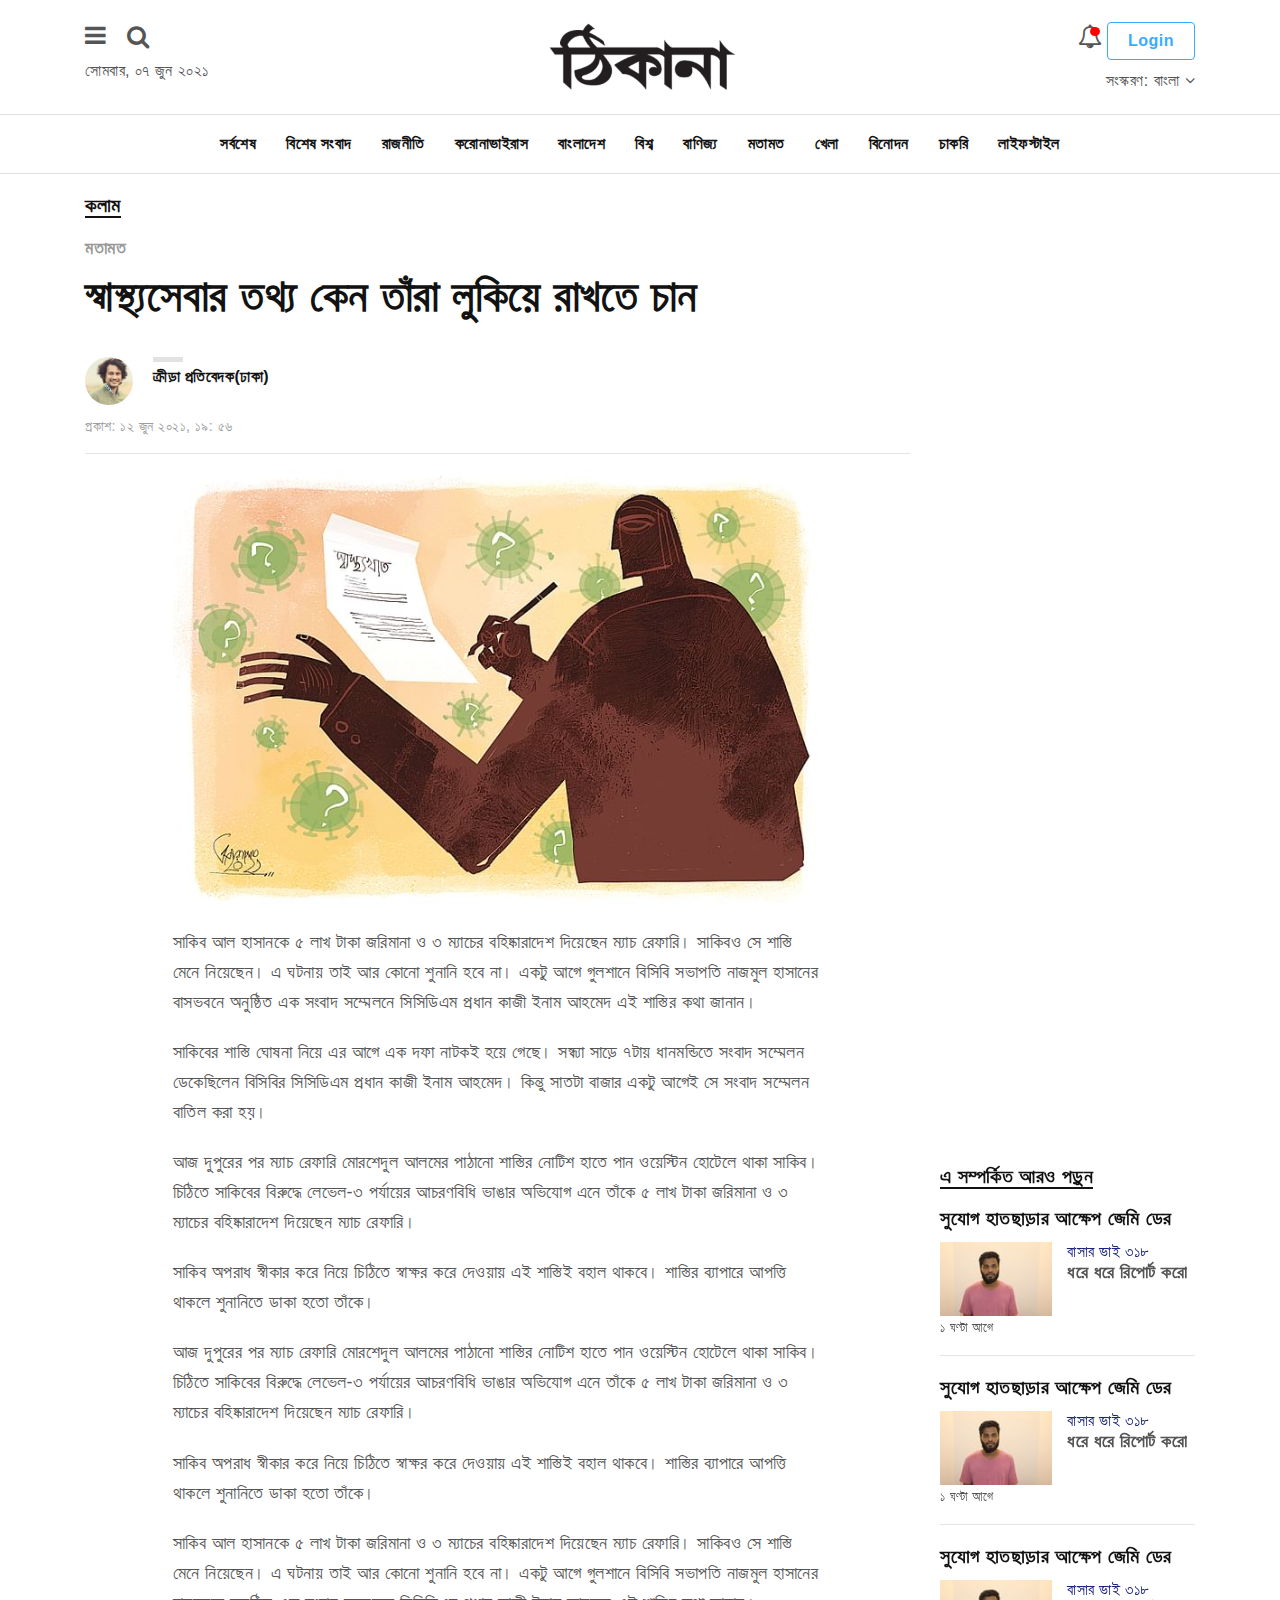
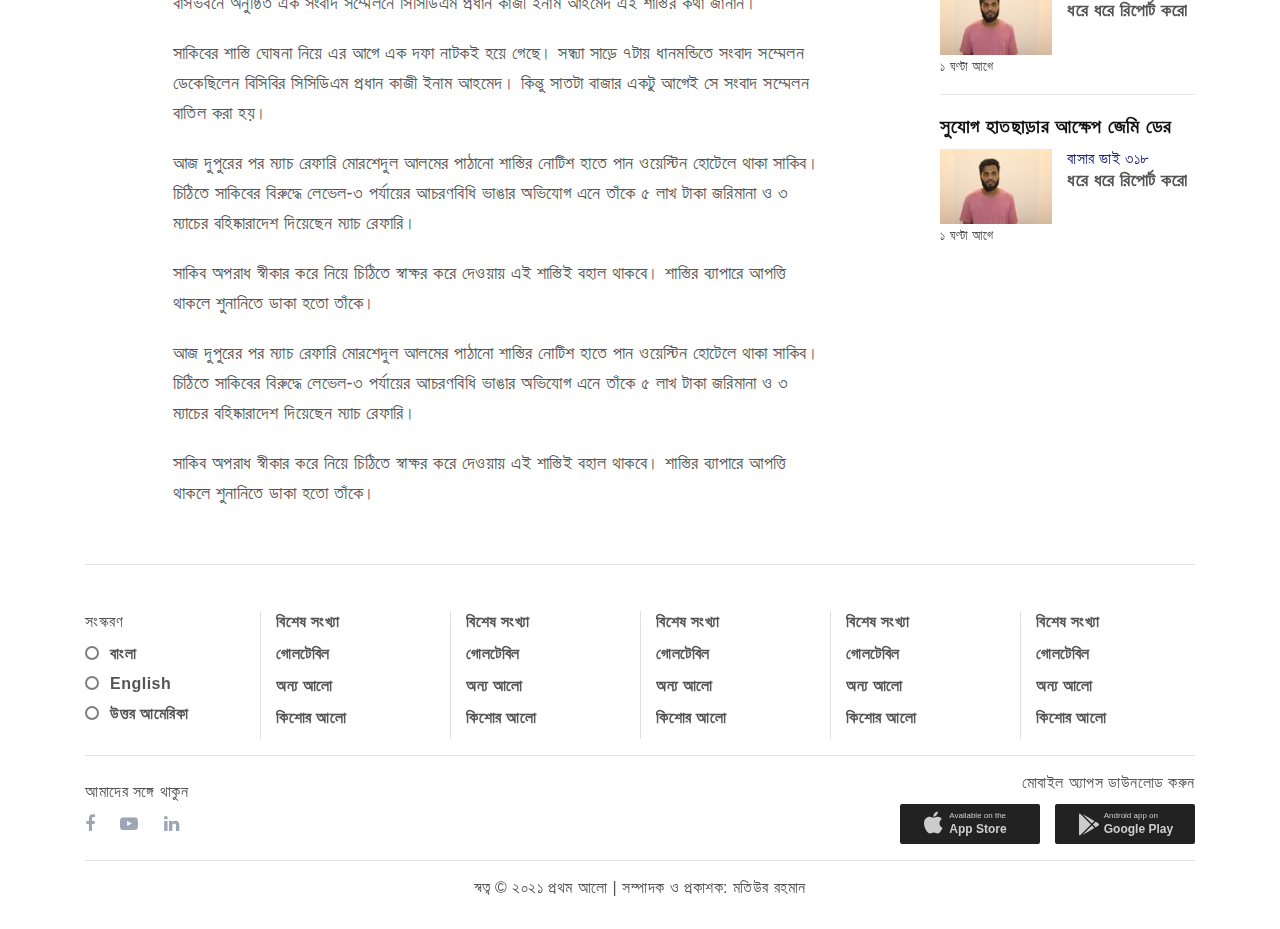
<file: opinion-details.html>
<!DOCTYPE html>
<html lang="en">
<head>
    <meta charset="UTF-8">
    <meta http-equiv="X-UA-Compatible" content="IE=edge">
    <meta name="viewport" content="width=device-width, initial-scale=1.0">
    <title>Newspaper</title>
    <link rel="stylesheet" href="./assets/css/style.css">
    <link rel="icon" type="image/png" sizes="32x32"
          href="./assets/img/favicon.png">
</head>
<body>


<header class="headerWrap" id="headerWrap">
    <div class="header">
        <div class="container">
            <div class="row align-items-center">
                <div class="col-2">
                    <div class="leftSide">
                        <div class="barIcon">
                            <span class="openMenu"><i class="fa fa-bars"></i></span>
                            <i class="fa fa-search"></i>
                        </div>
                        <p>সোমবার, ০৭ জুন ২০২১</p>
                    </div>
                </div>
                <div class="col-8">
                    <div class="logoWrap text-center">
                        <a href="index.html"><img src="./assets/img/logo.png" alt="logo"></a>
                    </div>
                </div>
                <div class="col-2">
                    <div class="rightSide">
                        <div class="rightInner text-right">
                            <div class="belIcon">
                                <i class="fa fa-bell-o"></i>
                                <a href="#" class="btn btn-success">Login</a>
                            </div>
                            <div class="selectLangMenu">
                                সংস্করণ: <span>বাংলা <i class="fa fa-angle-down"></i> </span>

                                <div class="selectLang">
                                    <div class="selectLangItem">
                                        <input type="radio" name="language" id="item11">
                                        <label for="item11">বাংলা</label>
                                    </div>
                                    <div class="selectLangItem">
                                        <input type="radio" name="language" id="item21">
                                        <label for="item21">English</label>
                                    </div>
                                    <div class="selectLangItem">
                                        <input type="radio" name="language" id="item31">
                                        <label for="item31">উত্তর আমেরিকা</label>
                                    </div>
                                </div>
                            </div>
                        </div>
                    </div>
                </div>
            </div>
        </div>
    </div>
    <div class="mainMenuWrap border-top border-bottom">
        <div class="container">
            <div class="row">
                <div class="col-12">
                    <nav class="navbar navbar-expand-lg navbar-light">
                        <!--<button class="navbar-toggler" type="button" data-bs-toggle="collapse" data-bs-target="#mainMenu" aria-controls="mainMenu" aria-expanded="false" aria-label="Toggle navigation">
                            <span class="navbar-toggler-icon"></span>
                        </button>-->
                        <div class="collapse navbar-collapse mainMenu" id="mainMenu">
                            <ul class="navbar-nav m-auto">
                                <li class="nav-item">
                                    <a class="nav-link active" href="latest.html">সর্বশেষ</a>
                                </li>
                                <li class="nav-item">
                                    <a class="nav-link" href="topic.html">বিশেষ সংবাদ</a>
                                </li>
                                <li class="nav-item">
                                    <a class="nav-link" href="politics.html">রাজনীতি</a>
                                </li>
                                <li class="nav-item">
                                    <a class="nav-link" href="topic.html">করোনাভাইরাস</a>
                                </li>
                                <li class="nav-item">
                                    <a class="nav-link" href="bangladesh.html">বাংলাদেশ</a>
                                </li>
                                <li class="nav-item">
                                    <a class="nav-link" href="#">বিশ্ব</a>
                                </li>
                                <li class="nav-item">
                                    <a class="nav-link" href="#">বাণিজ্য</a>
                                </li>
                                <li class="nav-item">
                                    <a class="nav-link" href="#">মতামত</a>
                                </li>
                                <li class="nav-item">
                                    <a class="nav-link" href="#">খেলা</a>
                                </li>
                                <li class="nav-item">
                                    <a class="nav-link" href="#">বিনোদন</a>
                                </li>
                                <li class="nav-item">
                                    <a class="nav-link" href="#">চাকরি</a>
                                </li>
                                <li class="nav-item">
                                    <a class="nav-link" href="#">লাইফস্টাইল</a>
                                </li>
                            </ul>
                        </div>
                    </nav>
                </div>
            </div>
        </div>
    </div>
    <!--mainMenuWrap-->
</header>
<!--header-->

<div class="leftSideMenuWrap">
    <div class="leftMenuContent">
        <div class="closeMenu">
            X
        </div>
        <ul class="leftMenuList">
            <li class="nav-item">
                <a class="nav-link active" href="latest.html">সর্বশেষ</a>
            </li>
            <li class="nav-item">
                <a class="nav-link" href="topic.html">বিশেষ সংবাদ</a>
            </li>
            <li class="nav-item">
                <a class="nav-link" href="politics.html">রাজনীতি</a>
            </li>
            <li class="nav-item">
                <a class="nav-link" href="topic.html">করোনাভাইরাস</a>
            </li>
            <li class="nav-item">
                <a class="nav-link" href="bangladesh.html">বাংলাদেশ</a>
            </li>
            <li class="nav-item">
                <a class="nav-link" href="#">বিশ্ব</a>
            </li>
            <li class="nav-item">
                <a class="nav-link" href="#">বাণিজ্য</a>
            </li>
            <li class="nav-item">
                <a class="nav-link" href="#">মতামত</a>
            </li>
            <li class="nav-item">
                <a class="nav-link" href="#">খেলা</a>
            </li>
            <li class="nav-item">
                <a class="nav-link" href="#">বিনোদন</a>
            </li>
            <li class="nav-item">
                <a class="nav-link" href="#">চাকরি</a>
            </li>
            <li class="nav-item">
                <a class="nav-link" href="#">লাইফস্টাইল</a>
            </li>
        </ul>
    </div>
</div>

<div class="newsDetailsWrap">
    <div class="container">
        <div class="row">
            <div class="col-md-9 col-sm-9 col-12">
                <div class="newsDetailsContent">
                    <div class="tagName"><a href="#">কলাম</a></div>
                    <h5 class="tagTitle"><b>মতামত</b></h5>
                    <h1 class="newsTitle">স্বাস্থ্যসেবার তথ্য কেন তাঁরা লুকিয়ে রাখতে চান</h1>
                    <div class="conWrap">
                        <div class="contrImg">
                            <div class="conImgInner">
                                <img src="./assets/img/oponion.jpg" alt="oponion">
                            </div>
                        </div>
                        <div class="contributor">
                            <h4>ক্রীড়া প্রতিবেদক(ঢাকা)</h4>
                        </div>
                    </div>
                    <div class="publishDate">প্রকাশ: ১২ জুন ২০২১, ১৯: ৫৬</div>
                    <hr>
                    <div class="newsMainContent opinionDetailsContent">
                        <div class="contentInner">
                            <div class="details">
                                <div>
                                    <img src="./assets/img/oponion-details.jpg" alt="img" class="img-fluid">
                                </div>
                                <p>সাকিব আল হাসানকে ৫ লাখ টাকা জরিমানা ও ৩ ম্যাচের বহিষ্কারাদেশ দিয়েছেন ম্যাচ রেফারি।
                                    সাকিবও সে শাস্তি মেনে নিয়েছেন। এ ঘটনায় তাই আর কোনো শুনানি হবে না। একটু আগে গুলশানে
                                    বিসিবি সভাপতি নাজমুল হাসানের বাসভবনে অনুষ্ঠিত এক সংবাদ সম্মেলনে সিসিডিএম প্রধান কাজী
                                    ইনাম আহমেদ এই শাস্তির কথা জানান।</p>
                                <p>সাকিবের শাস্তি ঘোষনা নিয়ে এর আগে এক দফা নাটকই হয়ে গেছে। সন্ধ্যা সাড়ে ৭টায় ধানমন্ডিতে
                                    সংবাদ সম্মেলন ডেকেছিলেন বিসিবির সিসিডিএম প্রধান কাজী ইনাম আহমেদ। কিন্তু সাতটা বাজার
                                    একটু আগেই সে সংবাদ সম্মেলন বাতিল করা হয়।</p>

                                <p>আজ দুপুরের পর ম্যাচ রেফারি মোরশেদুল আলমের পাঠানো শাস্তির নোটিশ হাতে পান ওয়েস্টিন
                                    হোটেলে থাকা সাকিব। চিঠিতে সাকিবের বিরুদ্ধে লেভেল-৩ পর্যায়ের আচরণবিধি ভাঙার অভিযোগ
                                    এনে তাঁকে ৫ লাখ টাকা জরিমানা ও ৩ ম্যাচের বহিষ্কারাদেশ দিয়েছেন ম্যাচ রেফারি।</p>
                                <p>সাকিব অপরাধ স্বীকার করে নিয়ে চিঠিতে স্বাক্ষর করে দেওয়ায় এই শাস্তিই বহাল থাকবে।
                                    শাস্তির ব্যাপারে আপত্তি থাকলে শুনানিতে ডাকা হতো তাঁকে।</p>

                                <p>আজ দুপুরের পর ম্যাচ রেফারি মোরশেদুল আলমের পাঠানো শাস্তির নোটিশ হাতে পান ওয়েস্টিন
                                    হোটেলে থাকা সাকিব। চিঠিতে সাকিবের বিরুদ্ধে লেভেল-৩ পর্যায়ের আচরণবিধি ভাঙার অভিযোগ
                                    এনে তাঁকে ৫ লাখ টাকা জরিমানা ও ৩ ম্যাচের বহিষ্কারাদেশ দিয়েছেন ম্যাচ রেফারি।</p>
                                <p>সাকিব অপরাধ স্বীকার করে নিয়ে চিঠিতে স্বাক্ষর করে দেওয়ায় এই শাস্তিই বহাল থাকবে।
                                    শাস্তির ব্যাপারে আপত্তি থাকলে শুনানিতে ডাকা হতো তাঁকে।</p>
                                <p>সাকিব আল হাসানকে ৫ লাখ টাকা জরিমানা ও ৩ ম্যাচের বহিষ্কারাদেশ দিয়েছেন ম্যাচ রেফারি।
                                    সাকিবও সে শাস্তি মেনে নিয়েছেন। এ ঘটনায় তাই আর কোনো শুনানি হবে না। একটু আগে গুলশানে
                                    বিসিবি সভাপতি নাজমুল হাসানের বাসভবনে অনুষ্ঠিত এক সংবাদ সম্মেলনে সিসিডিএম প্রধান কাজী
                                    ইনাম আহমেদ এই শাস্তির কথা জানান।</p>
                                <p>সাকিবের শাস্তি ঘোষনা নিয়ে এর আগে এক দফা নাটকই হয়ে গেছে। সন্ধ্যা সাড়ে ৭টায় ধানমন্ডিতে
                                    সংবাদ সম্মেলন ডেকেছিলেন বিসিবির সিসিডিএম প্রধান কাজী ইনাম আহমেদ। কিন্তু সাতটা বাজার
                                    একটু আগেই সে সংবাদ সম্মেলন বাতিল করা হয়।</p>

                                <p>আজ দুপুরের পর ম্যাচ রেফারি মোরশেদুল আলমের পাঠানো শাস্তির নোটিশ হাতে পান ওয়েস্টিন
                                    হোটেলে থাকা সাকিব। চিঠিতে সাকিবের বিরুদ্ধে লেভেল-৩ পর্যায়ের আচরণবিধি ভাঙার অভিযোগ
                                    এনে তাঁকে ৫ লাখ টাকা জরিমানা ও ৩ ম্যাচের বহিষ্কারাদেশ দিয়েছেন ম্যাচ রেফারি।</p>
                                <p>সাকিব অপরাধ স্বীকার করে নিয়ে চিঠিতে স্বাক্ষর করে দেওয়ায় এই শাস্তিই বহাল থাকবে।
                                    শাস্তির ব্যাপারে আপত্তি থাকলে শুনানিতে ডাকা হতো তাঁকে।</p>

                                <p>আজ দুপুরের পর ম্যাচ রেফারি মোরশেদুল আলমের পাঠানো শাস্তির নোটিশ হাতে পান ওয়েস্টিন
                                    হোটেলে থাকা সাকিব। চিঠিতে সাকিবের বিরুদ্ধে লেভেল-৩ পর্যায়ের আচরণবিধি ভাঙার অভিযোগ
                                    এনে তাঁকে ৫ লাখ টাকা জরিমানা ও ৩ ম্যাচের বহিষ্কারাদেশ দিয়েছেন ম্যাচ রেফারি।</p>
                                <p>সাকিব অপরাধ স্বীকার করে নিয়ে চিঠিতে স্বাক্ষর করে দেওয়ায় এই শাস্তিই বহাল থাকবে।
                                    শাস্তির ব্যাপারে আপত্তি থাকলে শুনানিতে ডাকা হতো তাঁকে।</p>
                            </div>
                        </div>
                    </div>
                </div>
            </div>
            <div class="col-md-3 col-sm-6 col-12">
                <div class="newsDetailsRight">
                    <h5><b>এ সম্পর্কিত আরও পড়ুন</b></h5>
                    <div class="newsContent">
                        <div class="contentInner">
                            <h4><a href="#">সুযোগ হাতছাড়ার আক্ষেপ জেমি ডের</a></h4>
                            <div class="newsContent">
                                <div class="contentInner">
                                    <div class="d-flex">
                                        <div class="newsImg">
                                            <a href="#"><img src="./assets/img/news/news_thumb_4.jpeg" alt="img"></a>
                                        </div>
                                        <div>
                                            <h6><a href="#">বাসার ভাই ৩১৮</a></h6>
                                            <p><b><a href="#">ধরে ধরে রিপোর্ট করো</a></b></p>
                                        </div>
                                    </div>
                                </div>
                            </div>
                            <p class="ago"><small>১ ঘণ্টা আগে</small></p>
                        </div>
                    </div>
                    <hr>
                    <div class="newsContent">
                        <div class="contentInner">
                            <h4><a href="#">সুযোগ হাতছাড়ার আক্ষেপ জেমি ডের</a></h4>
                            <div class="newsContent">
                                <div class="contentInner">
                                    <div class="d-flex">
                                        <div class="newsImg">
                                            <a href="#"><img src="./assets/img/news/news_thumb_4.jpeg" alt="img"></a>
                                        </div>
                                        <div>
                                            <h6><a href="#">বাসার ভাই ৩১৮</a></h6>
                                            <p><b><a href="#">ধরে ধরে রিপোর্ট করো</a></b></p>
                                        </div>
                                    </div>
                                </div>
                            </div>
                            <p class="ago"><small>১ ঘণ্টা আগে</small></p>
                        </div>
                    </div>
                    <hr>
                    <div class="newsContent">
                        <div class="contentInner">
                            <h4><a href="#">সুযোগ হাতছাড়ার আক্ষেপ জেমি ডের</a></h4>
                            <div class="newsContent">
                                <div class="contentInner">
                                    <div class="d-flex">
                                        <div class="newsImg">
                                            <a href="#"><img src="./assets/img/news/news_thumb_4.jpeg" alt="img"></a>
                                        </div>
                                        <div>
                                            <h6><a href="#">বাসার ভাই ৩১৮</a></h6>
                                            <p><b><a href="#">ধরে ধরে রিপোর্ট করো</a></b></p>
                                        </div>
                                    </div>
                                </div>
                            </div>
                            <p class="ago"><small>১ ঘণ্টা আগে</small></p>
                        </div>
                    </div>
                    <hr>
                    <div class="newsContent">
                        <div class="contentInner">
                            <h4><a href="#">সুযোগ হাতছাড়ার আক্ষেপ জেমি ডের</a></h4>
                            <div class="newsContent">
                                <div class="contentInner">
                                    <div class="d-flex">
                                        <div class="newsImg">
                                            <a href="#"><img src="./assets/img/news/news_thumb_4.jpeg" alt="img"></a>
                                        </div>
                                        <div>
                                            <h6><a href="#">বাসার ভাই ৩১৮</a></h6>
                                            <p><b><a href="#">ধরে ধরে রিপোর্ট করো</a></b></p>
                                        </div>
                                    </div>
                                </div>
                            </div>
                            <p class="ago"><small>১ ঘণ্টা আগে</small></p>
                        </div>
                    </div>
                </div>
            </div>
        </div>
    </div>
</div>
<!-- newsDetailsWrap -->
<div class="container">
    <hr>
</div>


<footer class="footer">
    <div class="footerTop">
        <div class="container">
            <div class="row">
                <div class="col-md-2 col-sm-6 col-12">
                    <p>সংস্করণ</p>
                    <div class="selectLang">
                        <div class="selectLangItem">
                            <input type="radio" name="language" id="item1">
                            <label for="item1">বাংলা</label>
                        </div>
                        <div class="selectLangItem">
                            <input type="radio" name="language" id="item2">
                            <label for="item2">English</label>
                        </div>
                        <div class="selectLangItem">
                            <input type="radio" name="language" id="item3">
                            <label for="item3">উত্তর আমেরিকা</label>
                        </div>
                    </div>
                </div>
                <div class="col-md-2 col-sm-6 col-12 border-left">
                    <div class="footerMenu">
                        <p><a href="#">বিশেষ সংখ্যা</a></p>
                        <p><a href="#">গোলটেবিল</a></p>
                        <p><a href="#">অন্য আলো</a></p>
                        <p><a href="#">কিশোর আলো</a></p>
                    </div>
                </div>
                <div class="col-md-2 col-sm-6 col-12 border-left">
                    <div class="footerMenu">
                        <p><a href="#">বিশেষ সংখ্যা</a></p>
                        <p><a href="#">গোলটেবিল</a></p>
                        <p><a href="#">অন্য আলো</a></p>
                        <p><a href="#">কিশোর আলো</a></p>
                    </div>
                </div>
                <div class="col-md-2 col-sm-6 col-12 border-left">
                    <div class="footerMenu">
                        <p><a href="#">বিশেষ সংখ্যা</a></p>
                        <p><a href="#">গোলটেবিল</a></p>
                        <p><a href="#">অন্য আলো</a></p>
                        <p><a href="#">কিশোর আলো</a></p>
                    </div>
                </div>
                <div class="col-md-2 col-sm-6 col-12 border-left">
                    <div class="footerMenu">
                        <p><a href="#">বিশেষ সংখ্যা</a></p>
                        <p><a href="#">গোলটেবিল</a></p>
                        <p><a href="#">অন্য আলো</a></p>
                        <p><a href="#">কিশোর আলো</a></p>
                    </div>
                </div>
                <div class="col-md-2 col-sm-6 col-12 border-left">
                    <div class="footerMenu">
                        <p><a href="#">বিশেষ সংখ্যা</a></p>
                        <p><a href="#">গোলটেবিল</a></p>
                        <p><a href="#">অন্য আলো</a></p>
                        <p><a href="#">কিশোর আলো</a></p>
                    </div>
                </div>
            </div>
            <hr>
            <div class="row align-items-center footerBottom">
                <div class="col-md-6 col-sm-6 col-12">
                    <p>
                        আমাদের সঙ্গে থাকুন
                    </p>
                    <div class="footerSocial">
                        <ul class="socialLink">
                            <li>
                                <a href="#">
                                    <i class="fa fa-facebook"></i>
                                </a>
                                <a href="#">
                                    <i class="fa fa-youtube-play"></i>
                                </a>
                                <a href="#">
                                    <i class="fa fa-linkedin"></i>
                                </a>
                            </li>
                        </ul>
                    </div>
                </div>
                <div class="col-md-6 col-sm-6 col-12">
                    <div class="ourApp text-right">
                        <p>মোবাইল অ্যাপস ডাউনলোড করুন</p>
                        <div class="appLink">
                            <a href="#">
                                <img src="./assets/img/icon/apple.svg" alt="icon">
                            </a>

                            <a href="#">
                                <img src="./assets/img/icon/google.svg" alt="icon">
                            </a>
                        </div>
                    </div>
                </div>
            </div>
            <hr>
            <div class="row align-items-center footerCopyRight">
                <div class="col-12">
                    <div class="footerCopyright text-center">
                        স্বত্ব © ২০২১ প্রথম আলো | সম্পাদক ও প্রকাশক: মতিউর রহমান
                    </div>
                </div>
            </div>
        </div>
    </div>
</footer>
<!-- footer -->


<script src="https://code.jquery.com/jquery-3.2.1.slim.min.js"></script>
<script src="https://cdnjs.cloudflare.com/ajax/libs/popper.js/1.12.9/umd/popper.min.js"></script>
<script src="https://maxcdn.bootstrapcdn.com/bootstrap/4.0.0/js/bootstrap.min.js"></script>
<script src="./assets/js/main.js"></script>

</body>
</html>
</file>
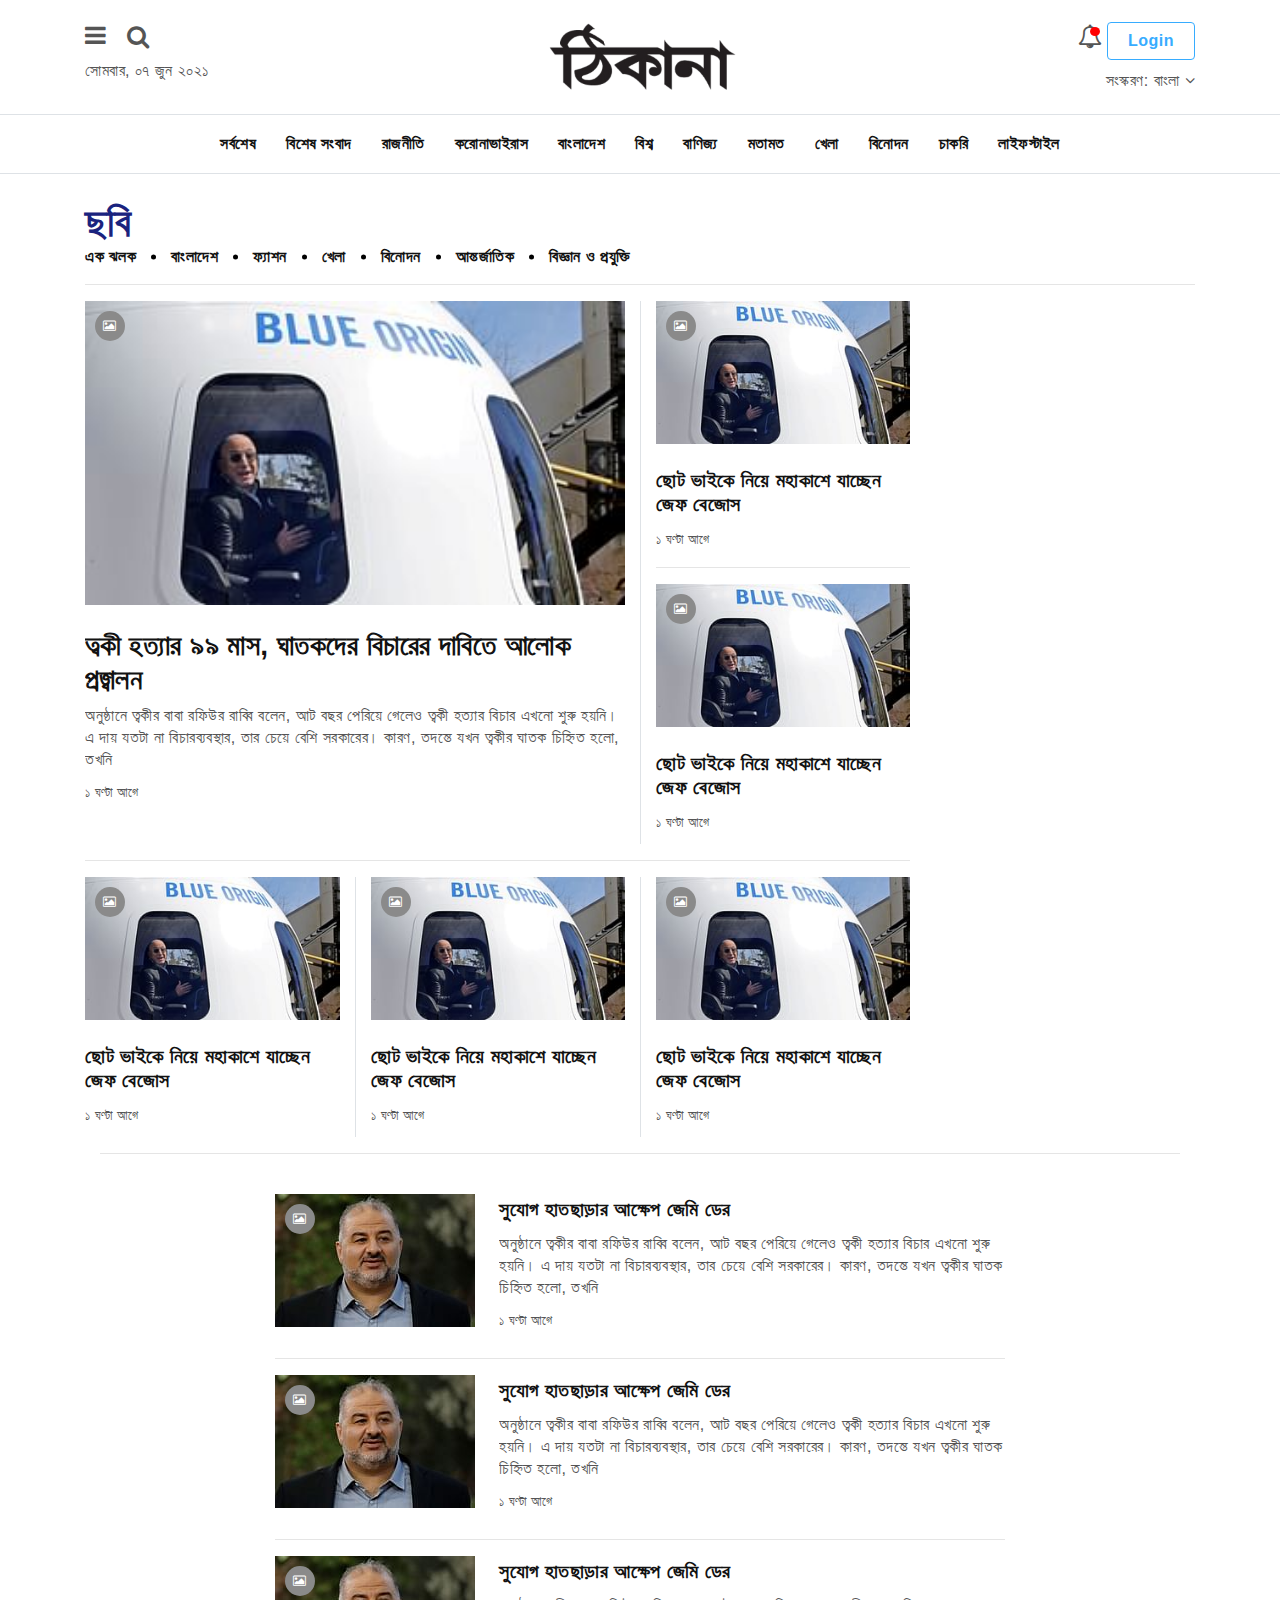
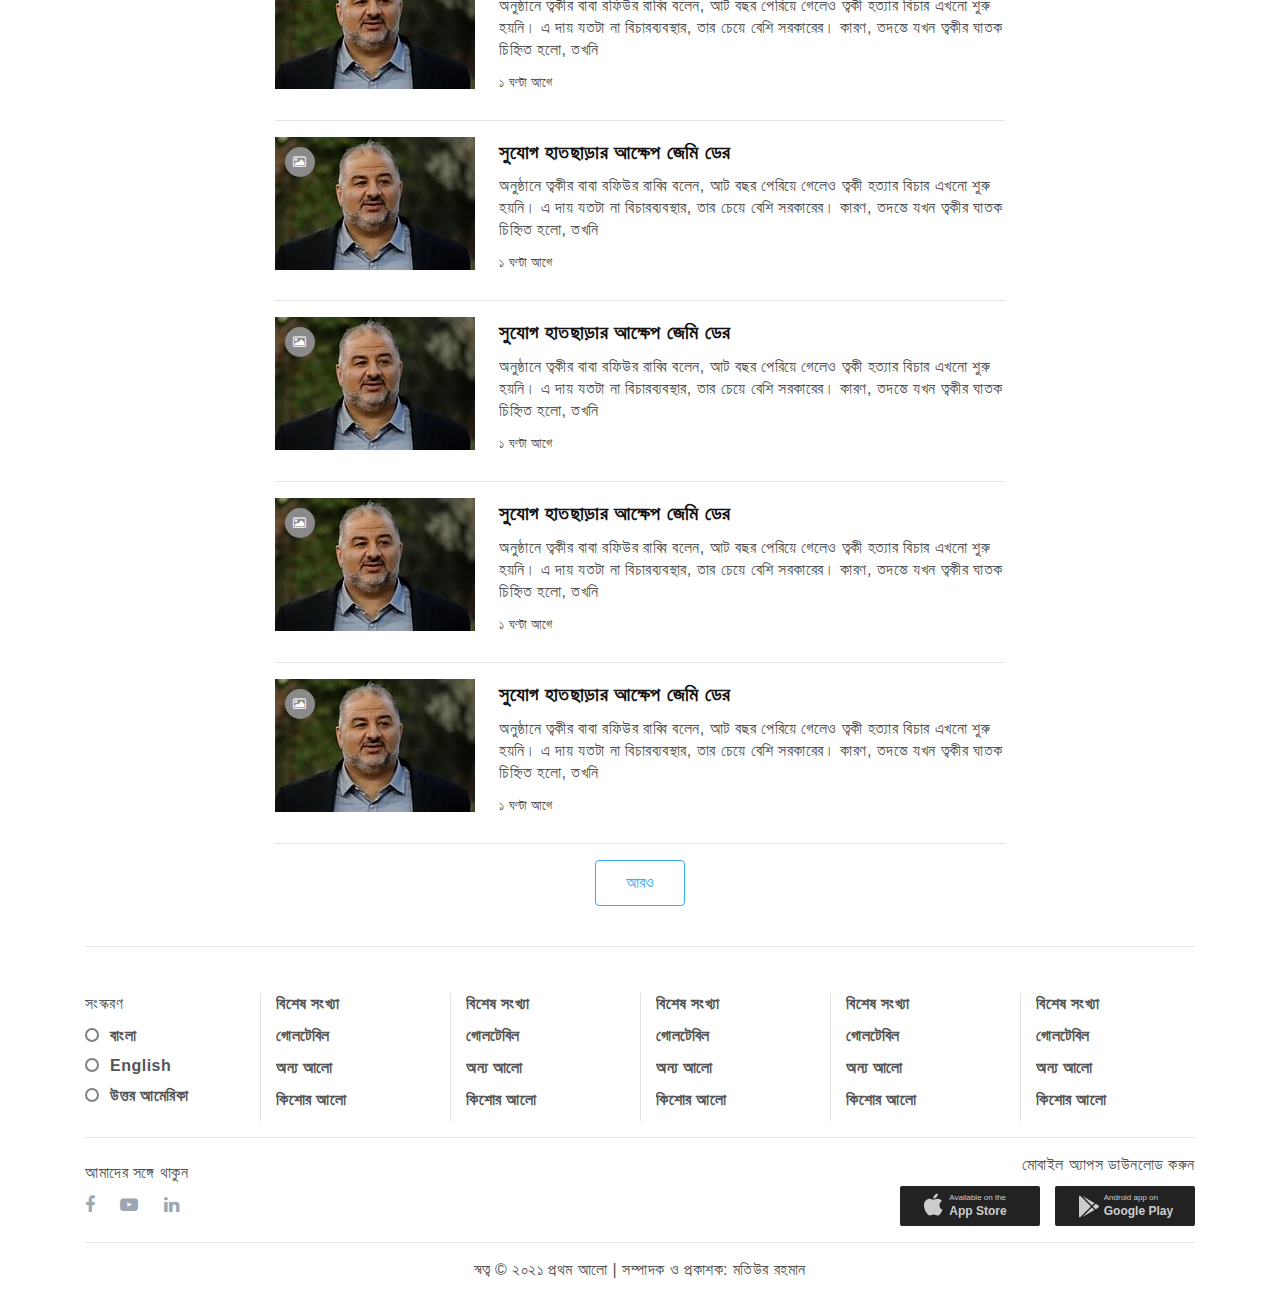
<file: photo.html>
<!DOCTYPE html>
<html lang="en">
<head>
    <meta charset="UTF-8">
    <meta http-equiv="X-UA-Compatible" content="IE=edge">
    <meta name="viewport" content="width=device-width, initial-scale=1.0">
    <title>Thikana</title>
    <link rel="stylesheet" href="./assets/css/style.css">
    <link rel="icon" type="image/png" sizes="32x32"
          href="./assets/img/favicon.png">
</head>
<body>


<header class="headerWrap" id="headerWrap">
    <div class="header">
        <div class="container">
            <div class="row align-items-center">
                <div class="col-2">
                    <div class="leftSide">
                        <div class="barIcon">
                            <span class="openMenu"><i class="fa fa-bars"></i></span>
                            <i class="fa fa-search"></i>
                        </div>
                        <p>সোমবার, ০৭ জুন ২০২১</p>
                    </div>
                </div>
                <div class="col-8">
                    <div class="logoWrap text-center">
                        <a href="index.html"><img src="./assets/img/logo.png" alt="logo"></a>
                    </div>
                </div>
                <div class="col-2">
                    <div class="rightSide">
                        <div class="rightInner text-right">
                            <div class="belIcon">
                                <i class="fa fa-bell-o"></i>
                                <a href="#" class="btn btn-success">Login</a>
                            </div>
                            <div class="selectLangMenu">
                                সংস্করণ: <span>বাংলা <i class="fa fa-angle-down"></i> </span>

                                <div class="selectLang">
                                    <div class="selectLangItem">
                                        <input type="radio" name="language" id="item11">
                                        <label for="item11">বাংলা</label>
                                    </div>
                                    <div class="selectLangItem">
                                        <input type="radio" name="language" id="item21">
                                        <label for="item21">English</label>
                                    </div>
                                    <div class="selectLangItem">
                                        <input type="radio" name="language" id="item31">
                                        <label for="item31">উত্তর আমেরিকা</label>
                                    </div>
                                </div>
                            </div>
                        </div>
                    </div>
                </div>
            </div>
        </div>
    </div>
    <div class="mainMenuWrap border-top border-bottom">
        <div class="container">
            <div class="row">
                <div class="col-12">
                    <nav class="navbar navbar-expand-lg navbar-light">
                        <!--<button class="navbar-toggler" type="button" data-bs-toggle="collapse" data-bs-target="#mainMenu" aria-controls="mainMenu" aria-expanded="false" aria-label="Toggle navigation">
                            <span class="navbar-toggler-icon"></span>
                        </button>-->
                        <div class="collapse navbar-collapse mainMenu" id="mainMenu">
                            <ul class="navbar-nav m-auto">
                                <li class="nav-item">
                                    <a class="nav-link active" href="latest.html">সর্বশেষ</a>
                                </li>
                                <li class="nav-item">
                                    <a class="nav-link" href="topic.html">বিশেষ সংবাদ</a>
                                </li>
                                <li class="nav-item">
                                    <a class="nav-link" href="politics.html">রাজনীতি</a>
                                </li>
                                <li class="nav-item">
                                    <a class="nav-link" href="topic.html">করোনাভাইরাস</a>
                                </li>
                                <li class="nav-item">
                                    <a class="nav-link" href="bangladesh.html">বাংলাদেশ</a>
                                </li>
                                <li class="nav-item">
                                    <a class="nav-link" href="#">বিশ্ব</a>
                                </li>
                                <li class="nav-item">
                                    <a class="nav-link" href="#">বাণিজ্য</a>
                                </li>
                                <li class="nav-item">
                                    <a class="nav-link" href="#">মতামত</a>
                                </li>
                                <li class="nav-item">
                                    <a class="nav-link" href="#">খেলা</a>
                                </li>
                                <li class="nav-item">
                                    <a class="nav-link" href="#">বিনোদন</a>
                                </li>
                                <li class="nav-item">
                                    <a class="nav-link" href="#">চাকরি</a>
                                </li>
                                <li class="nav-item">
                                    <a class="nav-link" href="#">লাইফস্টাইল</a>
                                </li>
                            </ul>
                        </div>
                    </nav>
                </div>
            </div>
        </div>
    </div>
    <!--mainMenuWrap-->
</header>
<!--header-->


<div class="leftSideMenuWrap">
    <div class="leftMenuContent">
        <div class="closeMenu">
            X
        </div>
        <ul class="leftMenuList">
            <li class="nav-item">
                <a class="nav-link active" href="latest.html">সর্বশেষ</a>
            </li>
            <li class="nav-item">
                <a class="nav-link" href="topic.html">বিশেষ সংবাদ</a>
            </li>
            <li class="nav-item">
                <a class="nav-link" href="politics.html">রাজনীতি</a>
            </li>
            <li class="nav-item">
                <a class="nav-link" href="topic.html">করোনাভাইরাস</a>
            </li>
            <li class="nav-item">
                <a class="nav-link" href="bangladesh.html">বাংলাদেশ</a>
            </li>
            <li class="nav-item">
                <a class="nav-link" href="#">বিশ্ব</a>
            </li>
            <li class="nav-item">
                <a class="nav-link" href="#">বাণিজ্য</a>
            </li>
            <li class="nav-item">
                <a class="nav-link" href="#">মতামত</a>
            </li>
            <li class="nav-item">
                <a class="nav-link" href="#">খেলা</a>
            </li>
            <li class="nav-item">
                <a class="nav-link" href="#">বিনোদন</a>
            </li>
            <li class="nav-item">
                <a class="nav-link" href="#">চাকরি</a>
            </li>
            <li class="nav-item">
                <a class="nav-link" href="#">লাইফস্টাইল</a>
            </li>
        </ul>
    </div>
</div>

<div class="newsItemWrap">
    <div class="container">
        <div class="row justify-content-center">
            <div class="col-12">
                <div class="secTop mt-4 mb-">
                    <h1><b> ছবি </b></h1>
                    <ul class="bradeComb">
                        <li><a href="#">এক ঝলক</a></li>
                        <li><a href="#">বাংলাদেশ</a></li>
                        <li><a href="#">ফ্যাশন</a></li>
                        <li><a href="#">খেলা</a></li>
                        <li><a href="#">বিনোদন</a></li>
                        <li><a href="#">আন্তর্জাতিক</a></li>
                        <li><a href="#"> বিজ্ঞান ও প্রযুক্তি</a></li>
                    </ul>
                    <hr>
                </div>
            </div>
        </div>
        <div class="row">
            <div class="col-md-6 col-sm-6 col-12">
                <div class="newsContent">
                    <div class="contentInner">
                        <a href="./assets/img/news-large/news-large-1.jpg"
                           class="contentInner img_popup newsLargeImg mb-4">
                            <span class="playIcon"><i class="fa fa-picture-o"></i></span>
                            <img src="./assets/img/news-large/news-large-1.jpg" alt="img">
                        </a>
                        <h3><a href="#">ত্বকী হত্যার ৯৯ মাস, ঘাতকদের বিচারের দাবিতে আলোক প্রজ্বালন</a></h3>
                        <p><a href="#">অনুষ্ঠানে ত্বকীর বাবা রফিউর রাব্বি বলেন, আট বছর পেরিয়ে গেলেও ত্বকী
                            হত্যার বিচার
                            এখনো শুরু হয়নি। এ দায় যতটা না বিচারব্যবস্থার, তার চেয়ে বেশি সরকারের। কারণ,
                            তদন্তে যখন ত্বকীর
                            ঘাতক চিহ্নিত হলো, তখনি </a></p>
                        <p class="ago"><small>১ ঘণ্টা আগে</small></p>
                    </div>
                </div>
            </div>
            <div class="col-md-3 col-sm-6 col-12 border-left">
                <div class="newsContent">
                    <div class="contentInner">
                        <a href="./assets/img/news-large/news-large-1.jpg"
                           class="contentInner img_popup newsLargeImg mb-4">
                            <span class="playIcon"><i class="fa fa-picture-o"></i></span>
                            <img src="./assets/img/news-large/news-large-1.jpg" alt="img">
                        </a>
                        <h4><a href="#">ছোট ভাইকে নিয়ে মহাকাশে যাচ্ছেন জেফ বেজোস</a></h4>
                        <p class="ago"><small>১ ঘণ্টা আগে</small></p>
                    </div>
                </div>
                <hr>
                <div class="newsContent">
                    <div class="contentInner">
                        <a href="./assets/img/news-large/news-large-1.jpg"
                           class="contentInner img_popup newsLargeImg mb-4">
                            <span class="playIcon"><i class="fa fa-picture-o"></i></span>
                            <img src="./assets/img/news-large/news-large-1.jpg" alt="img">
                        </a>
                        <h4><a href="#">ছোট ভাইকে নিয়ে মহাকাশে যাচ্ছেন জেফ বেজোস</a></h4>
                        <p class="ago"><small>১ ঘণ্টা আগে</small></p>
                    </div>
                </div>
            </div>
        </div>
        <div class="row">
            <div class="col-md-9 col-sm-9 col-12">
                <hr>
            </div>
        </div>
        <div class="row">
            <div class="col-md-3 col-sm-6 col-12">
                <div class="newsContent">
                    <div class="contentInner">
                        <a href="./assets/img/news-large/news-large-1.jpg"
                           class="contentInner img_popup newsLargeImg mb-4">
                            <span class="playIcon"><i class="fa fa-picture-o"></i></span>
                            <img src="./assets/img/news-large/news-large-1.jpg" alt="img">
                        </a>
                        <h4><a href="#">ছোট ভাইকে নিয়ে মহাকাশে যাচ্ছেন জেফ বেজোস</a></h4>
                        <p class="ago"><small>১ ঘণ্টা আগে</small></p>
                    </div>
                </div>
            </div>
            <div class="col-md-3 col-sm-6 col-12 border-left">
                <div class="newsContent">
                    <div class="contentInner">
                        <a href="./assets/img/news-large/news-large-1.jpg"
                           class="contentInner img_popup newsLargeImg mb-4">
                            <span class="playIcon"><i class="fa fa-picture-o"></i></span>
                            <img src="./assets/img/news-large/news-large-1.jpg" alt="img">
                        </a>
                        <h4><a href="#">ছোট ভাইকে নিয়ে মহাকাশে যাচ্ছেন জেফ বেজোস</a></h4>
                        <p class="ago"><small>১ ঘণ্টা আগে</small></p>
                    </div>
                </div>
            </div>
            <div class="col-md-3 col-sm-6 col-12 border-left">
                <div class="newsContent">
                    <div class="contentInner">
                        <a href="./assets/img/news-large/news-large-1.jpg"
                           class="contentInner img_popup newsLargeImg mb-4">
                            <span class="playIcon"><i class="fa fa-picture-o"></i></span>
                            <img src="./assets/img/news-large/news-large-1.jpg" alt="img">
                        </a>
                        <h4><a href="#">ছোট ভাইকে নিয়ে মহাকাশে যাচ্ছেন জেফ বেজোস</a></h4>
                        <p class="ago"><small>১ ঘণ্টা আগে</small></p>
                    </div>
                </div>
            </div>
        </div>
        <div class="col-12">
            <hr>
        </div>
        <div class="row justify-content-center">
            <div class="col-md-8 col-sm-8 col-12 mt-4 mb-4">
                <div class="newsContent">
                    <div class="contentInner">
                        <div class="d-flex">
                            <div class="newsImgL mr-4">
                                <a href="./assets/img/news/news_thumb_5.jpg"
                                   class="img_popup">
                                    <span class="playIcon"><i class="fa fa-picture-o"></i></span>
                                    <img src="./assets/img/news/news_thumb_5.jpg" alt="img">
                                </a>
                            </div>
                            <div>
                                <h4><a href="#">সুযোগ হাতছাড়ার আক্ষেপ জেমি ডের</a></h4>
                                <p><a href="#">অনুষ্ঠানে ত্বকীর বাবা রফিউর রাব্বি বলেন, আট বছর পেরিয়ে গেলেও ত্বকী হত্যার
                                    বিচার এখনো শুরু হয়নি। এ দায় যতটা না বিচারব্যবস্থার, তার চেয়ে বেশি সরকারের। কারণ,
                                    তদন্তে যখন ত্বকীর ঘাতক চিহ্নিত হলো, তখনি </a></p>
                                <p class="ago"><small>১ ঘণ্টা আগে</small></p>
                            </div>
                        </div>
                    </div>
                </div>
                <hr>
                <div class="newsContent">
                    <div class="contentInner">
                        <div class="d-flex">
                            <div class="newsImgL mr-4">
                                <a href="./assets/img/news/news_thumb_5.jpg"
                                   class="img_popup">
                                    <span class="playIcon"><i class="fa fa-picture-o"></i></span>
                                    <img src="./assets/img/news/news_thumb_5.jpg" alt="img">
                                </a>
                            </div>
                            <div>
                                <h4><a href="#">সুযোগ হাতছাড়ার আক্ষেপ জেমি ডের</a></h4>
                                <p><a href="#">অনুষ্ঠানে ত্বকীর বাবা রফিউর রাব্বি বলেন, আট বছর পেরিয়ে গেলেও ত্বকী হত্যার
                                    বিচার এখনো শুরু হয়নি। এ দায় যতটা না বিচারব্যবস্থার, তার চেয়ে বেশি সরকারের। কারণ,
                                    তদন্তে যখন ত্বকীর ঘাতক চিহ্নিত হলো, তখনি </a></p>
                                <p class="ago"><small>১ ঘণ্টা আগে</small></p>
                            </div>
                        </div>
                    </div>
                </div>
                <hr>
                <div class="newsContent">
                    <div class="contentInner">
                        <div class="d-flex">
                            <div class="newsImgL mr-4">
                                <a href="./assets/img/news/news_thumb_5.jpg"
                                   class="img_popup">
                                    <span class="playIcon"><i class="fa fa-picture-o"></i></span>
                                    <img src="./assets/img/news/news_thumb_5.jpg" alt="img">
                                </a>
                            </div>
                            <div>
                                <h4><a href="#">সুযোগ হাতছাড়ার আক্ষেপ জেমি ডের</a></h4>
                                <p><a href="#">অনুষ্ঠানে ত্বকীর বাবা রফিউর রাব্বি বলেন, আট বছর পেরিয়ে গেলেও ত্বকী হত্যার
                                    বিচার এখনো শুরু হয়নি। এ দায় যতটা না বিচারব্যবস্থার, তার চেয়ে বেশি সরকারের। কারণ,
                                    তদন্তে যখন ত্বকীর ঘাতক চিহ্নিত হলো, তখনি </a></p>
                                <p class="ago"><small>১ ঘণ্টা আগে</small></p>
                            </div>
                        </div>
                    </div>
                </div>
                <hr>
                <div class="newsContent">
                    <div class="contentInner">
                        <div class="d-flex">
                            <div class="newsImgL mr-4">
                                <a href="./assets/img/news/news_thumb_5.jpg"
                                   class="img_popup">
                                    <span class="playIcon"><i class="fa fa-picture-o"></i></span>
                                    <img src="./assets/img/news/news_thumb_5.jpg" alt="img">
                                </a>
                            </div>
                            <div>
                                <h4><a href="#">সুযোগ হাতছাড়ার আক্ষেপ জেমি ডের</a></h4>
                                <p><a href="#">অনুষ্ঠানে ত্বকীর বাবা রফিউর রাব্বি বলেন, আট বছর পেরিয়ে গেলেও ত্বকী হত্যার
                                    বিচার এখনো শুরু হয়নি। এ দায় যতটা না বিচারব্যবস্থার, তার চেয়ে বেশি সরকারের। কারণ,
                                    তদন্তে যখন ত্বকীর ঘাতক চিহ্নিত হলো, তখনি </a></p>
                                <p class="ago"><small>১ ঘণ্টা আগে</small></p>
                            </div>
                        </div>
                    </div>
                </div>
                <hr>
                <div class="newsContent">
                    <div class="contentInner">
                        <div class="d-flex">
                            <div class="newsImgL mr-4">
                                <a href="./assets/img/news/news_thumb_5.jpg"
                                   class="img_popup">
                                    <span class="playIcon"><i class="fa fa-picture-o"></i></span>
                                    <img src="./assets/img/news/news_thumb_5.jpg" alt="img">
                                </a>
                            </div>
                            <div>
                                <h4><a href="#">সুযোগ হাতছাড়ার আক্ষেপ জেমি ডের</a></h4>
                                <p><a href="#">অনুষ্ঠানে ত্বকীর বাবা রফিউর রাব্বি বলেন, আট বছর পেরিয়ে গেলেও ত্বকী হত্যার
                                    বিচার এখনো শুরু হয়নি। এ দায় যতটা না বিচারব্যবস্থার, তার চেয়ে বেশি সরকারের। কারণ,
                                    তদন্তে যখন ত্বকীর ঘাতক চিহ্নিত হলো, তখনি </a></p>
                                <p class="ago"><small>১ ঘণ্টা আগে</small></p>
                            </div>
                        </div>
                    </div>
                </div>
                <hr>
                <div class="newsContent">
                    <div class="contentInner">
                        <div class="d-flex">
                            <div class="newsImgL mr-4">
                                <a href="./assets/img/news/news_thumb_5.jpg"
                                   class="img_popup">
                                    <span class="playIcon"><i class="fa fa-picture-o"></i></span>
                                    <img src="./assets/img/news/news_thumb_5.jpg" alt="img">
                                </a>
                            </div>
                            <div>
                                <h4><a href="#">সুযোগ হাতছাড়ার আক্ষেপ জেমি ডের</a></h4>
                                <p><a href="#">অনুষ্ঠানে ত্বকীর বাবা রফিউর রাব্বি বলেন, আট বছর পেরিয়ে গেলেও ত্বকী হত্যার
                                    বিচার এখনো শুরু হয়নি। এ দায় যতটা না বিচারব্যবস্থার, তার চেয়ে বেশি সরকারের। কারণ,
                                    তদন্তে যখন ত্বকীর ঘাতক চিহ্নিত হলো, তখনি </a></p>
                                <p class="ago"><small>১ ঘণ্টা আগে</small></p>
                            </div>
                        </div>
                    </div>
                </div>
                <hr>
                <div class="newsContent">
                    <div class="contentInner">
                        <div class="d-flex">
                            <div class="newsImgL mr-4">
                                <a href="./assets/img/news/news_thumb_5.jpg"
                                   class="img_popup">
                                    <span class="playIcon"><i class="fa fa-picture-o"></i></span>
                                    <img src="./assets/img/news/news_thumb_5.jpg" alt="img">
                                </a>
                            </div>
                            <div>
                                <h4><a href="#">সুযোগ হাতছাড়ার আক্ষেপ জেমি ডের</a></h4>
                                <p><a href="#">অনুষ্ঠানে ত্বকীর বাবা রফিউর রাব্বি বলেন, আট বছর পেরিয়ে গেলেও ত্বকী হত্যার
                                    বিচার এখনো শুরু হয়নি। এ দায় যতটা না বিচারব্যবস্থার, তার চেয়ে বেশি সরকারের। কারণ,
                                    তদন্তে যখন ত্বকীর ঘাতক চিহ্নিত হলো, তখনি </a></p>
                                <p class="ago"><small>১ ঘণ্টা আগে</small></p>
                            </div>
                        </div>
                    </div>
                </div>
                <hr>
                <div class="loadMore text-center">
                    <button class="btn">আরও</button>
                </div>
            </div>
        </div>
        <hr>
    </div>
</div>
<!--newsItemWrap-->

<footer class="footer">
    <div class="footerTop">
        <div class="container">
            <div class="row">
                <div class="col-md-2 col-sm-6 col-12">
                    <p>সংস্করণ</p>
                    <div class="selectLang">
                        <div class="selectLangItem">
                            <input type="radio" name="language" id="item1">
                            <label for="item1">বাংলা</label>
                        </div>
                        <div class="selectLangItem">
                            <input type="radio" name="language" id="item2">
                            <label for="item2">English</label>
                        </div>
                        <div class="selectLangItem">
                            <input type="radio" name="language" id="item3">
                            <label for="item3">উত্তর আমেরিকা</label>
                        </div>
                    </div>
                </div>
                <div class="col-md-2 col-sm-6 col-12 border-left">
                    <div class="footerMenu">
                        <p><a href="#">বিশেষ সংখ্যা</a></p>
                        <p><a href="#">গোলটেবিল</a></p>
                        <p><a href="#">অন্য আলো</a></p>
                        <p><a href="#">কিশোর আলো</a></p>
                    </div>
                </div>
                <div class="col-md-2 col-sm-6 col-12 border-left">
                    <div class="footerMenu">
                        <p><a href="#">বিশেষ সংখ্যা</a></p>
                        <p><a href="#">গোলটেবিল</a></p>
                        <p><a href="#">অন্য আলো</a></p>
                        <p><a href="#">কিশোর আলো</a></p>
                    </div>
                </div>
                <div class="col-md-2 col-sm-6 col-12 border-left">
                    <div class="footerMenu">
                        <p><a href="#">বিশেষ সংখ্যা</a></p>
                        <p><a href="#">গোলটেবিল</a></p>
                        <p><a href="#">অন্য আলো</a></p>
                        <p><a href="#">কিশোর আলো</a></p>
                    </div>
                </div>
                <div class="col-md-2 col-sm-6 col-12 border-left">
                    <div class="footerMenu">
                        <p><a href="#">বিশেষ সংখ্যা</a></p>
                        <p><a href="#">গোলটেবিল</a></p>
                        <p><a href="#">অন্য আলো</a></p>
                        <p><a href="#">কিশোর আলো</a></p>
                    </div>
                </div>
                <div class="col-md-2 col-sm-6 col-12 border-left">
                    <div class="footerMenu">
                        <p><a href="#">বিশেষ সংখ্যা</a></p>
                        <p><a href="#">গোলটেবিল</a></p>
                        <p><a href="#">অন্য আলো</a></p>
                        <p><a href="#">কিশোর আলো</a></p>
                    </div>
                </div>
            </div>
            <hr>
            <div class="row align-items-center footerBottom">
                <div class="col-md-6 col-sm-6 col-12">
                    <p>
                        আমাদের সঙ্গে থাকুন
                    </p>
                    <div class="footerSocial">
                        <ul class="socialLink">
                            <li>
                                <a href="#">
                                    <i class="fa fa-facebook"></i>
                                </a>
                                <a href="#">
                                    <i class="fa fa-youtube-play"></i>
                                </a>
                                <a href="#">
                                    <i class="fa fa-linkedin"></i>
                                </a>
                            </li>
                        </ul>
                    </div>
                </div>
                <div class="col-md-6 col-sm-6 col-12">
                    <div class="ourApp text-right">
                        <p>মোবাইল অ্যাপস ডাউনলোড করুন</p>
                        <div class="appLink">
                            <a href="#">
                                <img src="./assets/img/icon/apple.svg" alt="icon">
                            </a>

                            <a href="#">
                                <img src="./assets/img/icon/google.svg" alt="icon">
                            </a>
                        </div>
                    </div>
                </div>
            </div>
            <hr>
            <div class="row align-items-center footerCopyRight">
                <div class="col-12">
                    <div class="footerCopyright text-center">
                        স্বত্ব © ২০২১ প্রথম আলো | সম্পাদক ও প্রকাশক: মতিউর রহমান
                    </div>
                </div>
            </div>
        </div>
    </div>
</footer>
<!-- footer -->

<script src="https://code.jquery.com/jquery-3.2.1.slim.min.js"></script>
<script src="https://cdnjs.cloudflare.com/ajax/libs/popper.js/1.12.9/umd/popper.min.js"></script>
<script src="https://maxcdn.bootstrapcdn.com/bootstrap/4.0.0/js/bootstrap.min.js"></script>
<script src="./assets/vendors/magnify-pop/jquery.magnific-popup.min.js"></script>
<script src="./assets/vendors/owl-carousel/owl.carousel.min.js"></script>
<script src="./assets/js/main.js"></script>

</body>
</html>
</file>
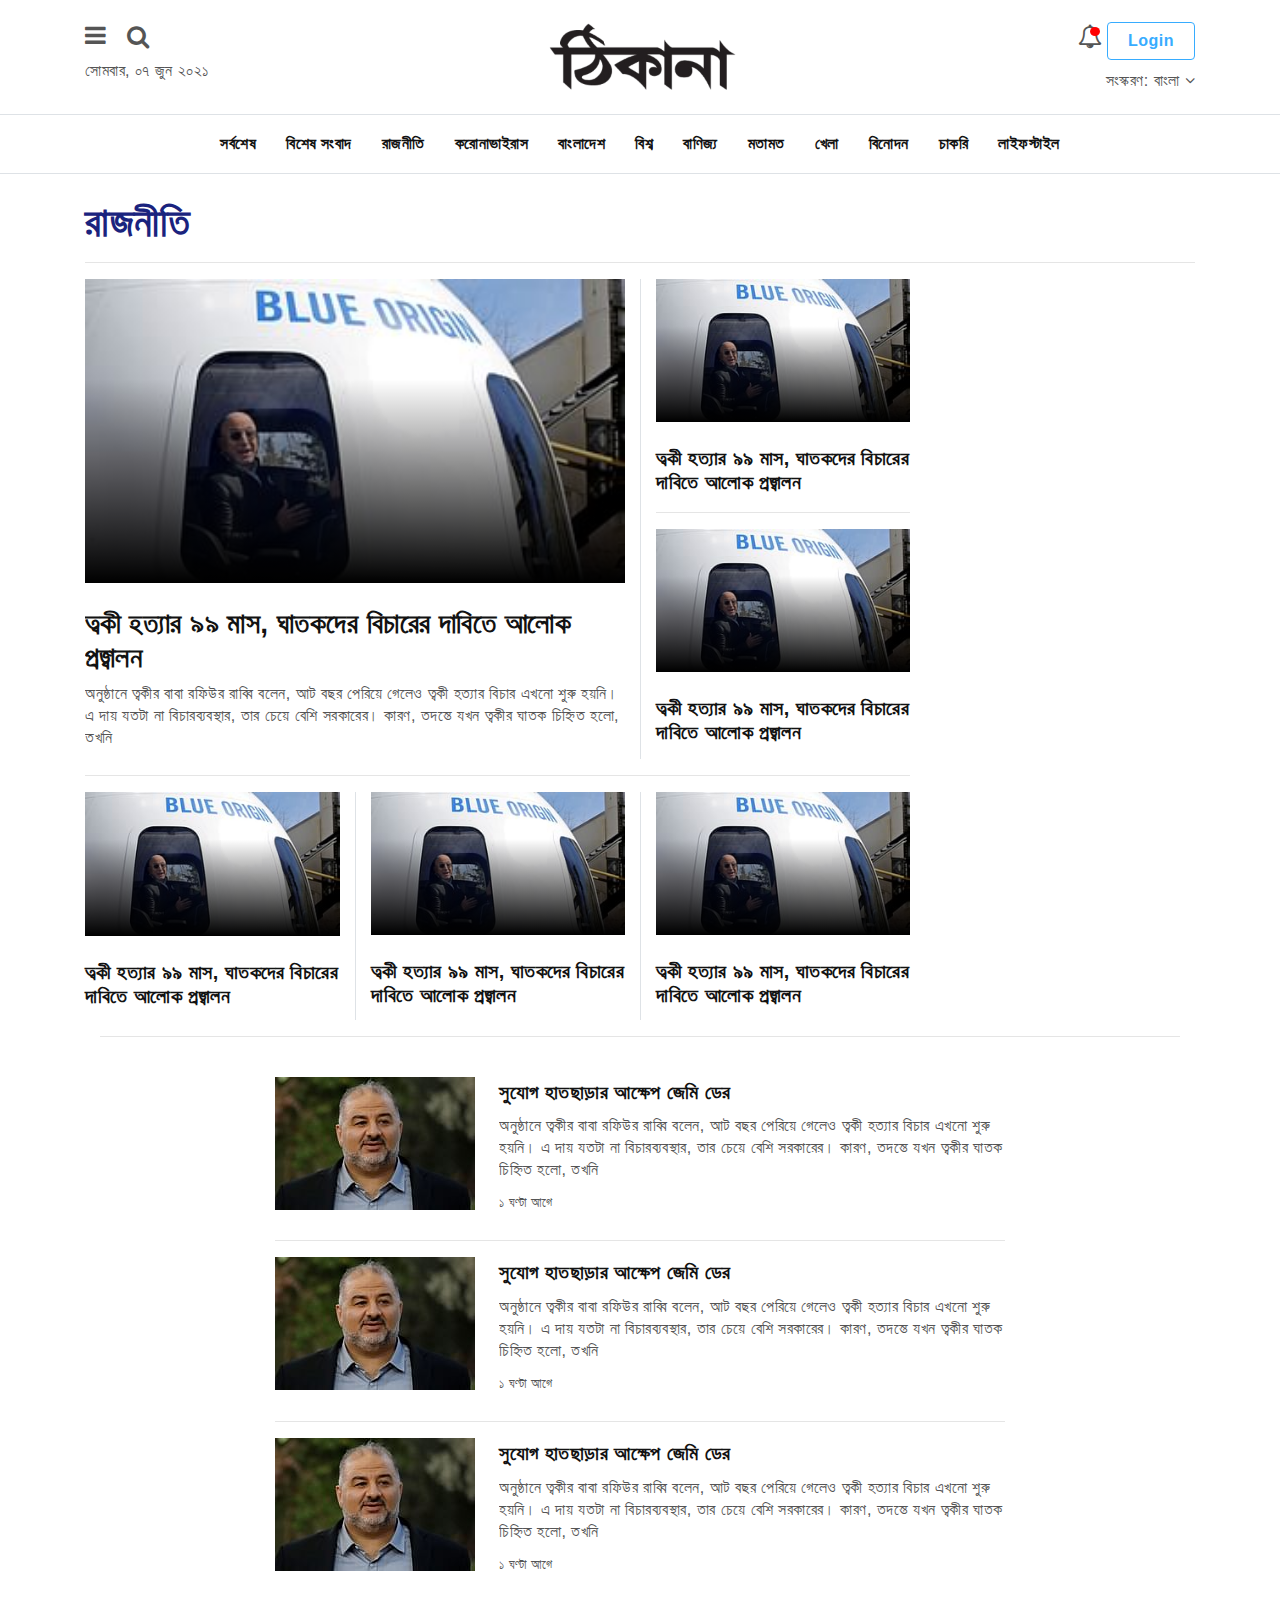
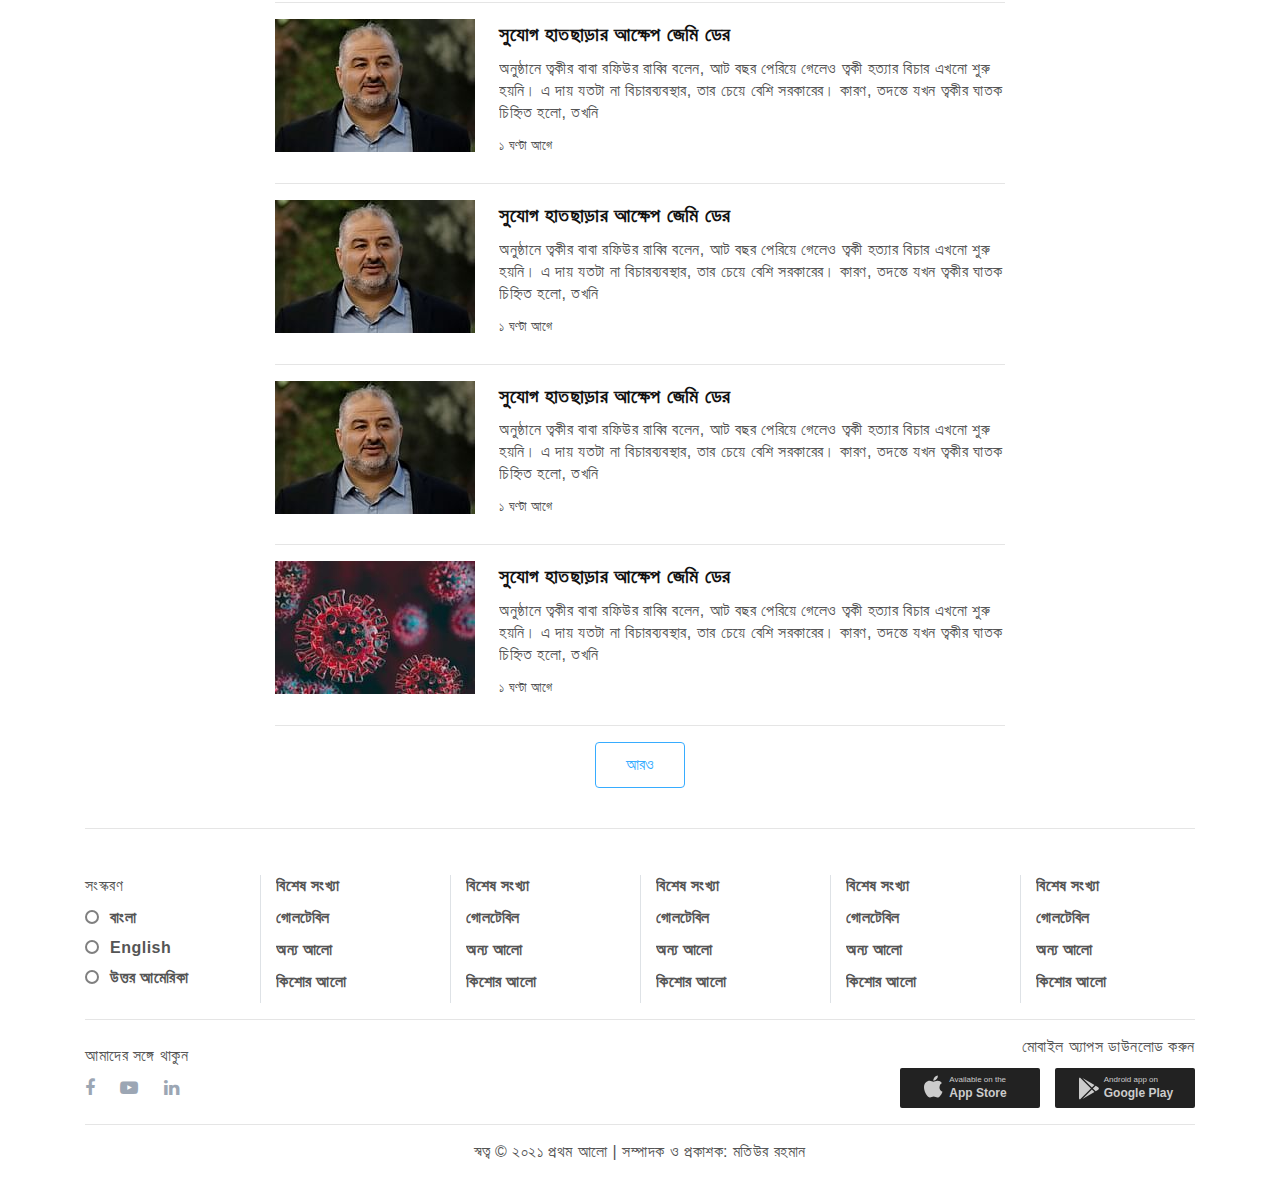
<file: politics.html>
<!DOCTYPE html>
<html lang="en">
<head>
    <meta charset="UTF-8">
    <meta http-equiv="X-UA-Compatible" content="IE=edge">
    <meta name="viewport" content="width=device-width, initial-scale=1.0">
    <title>Newspaper</title>
    <link rel="stylesheet" href="./assets/css/style.css">
    <link rel="icon" type="image/png" sizes="32x32"
          href="./assets/img/favicon.png">
</head>
<body>


<header class="headerWrap" id="headerWrap">
    <div class="header">
        <div class="container">
            <div class="row align-items-center">
                <div class="col-2">
                    <div class="leftSide">
                        <div class="barIcon">
                            <span class="openMenu"><i class="fa fa-bars"></i></span>
                            <i class="fa fa-search"></i>
                        </div>
                        <p>সোমবার, ০৭ জুন ২০২১</p>
                    </div>
                </div>
                <div class="col-8">
                    <div class="logoWrap text-center">
                        <a href="index.html"><img src="./assets/img/logo.png" alt="logo"></a>
                    </div>
                </div>
                <div class="col-2">
                    <div class="rightSide">
                        <div class="rightInner text-right">
                            <div class="belIcon">
                                <i class="fa fa-bell-o"></i>
                                <a href="#" class="btn btn-success">Login</a>
                            </div>
                            <div class="selectLangMenu">
                                সংস্করণ: <span>বাংলা <i class="fa fa-angle-down"></i> </span>

                                <div class="selectLang">
                                    <div class="selectLangItem">
                                        <input type="radio" name="language" id="item11">
                                        <label for="item11">বাংলা</label>
                                    </div>
                                    <div class="selectLangItem">
                                        <input type="radio" name="language" id="item21">
                                        <label for="item21">English</label>
                                    </div>
                                    <div class="selectLangItem">
                                        <input type="radio" name="language" id="item31">
                                        <label for="item31">উত্তর আমেরিকা</label>
                                    </div>
                                </div>
                            </div>
                        </div>
                    </div>
                </div>
            </div>
        </div>
    </div>
    <div class="mainMenuWrap border-top border-bottom">
        <div class="container">
            <div class="row">
                <div class="col-12">
                    <nav class="navbar navbar-expand-lg navbar-light">
                        <!--<button class="navbar-toggler" type="button" data-bs-toggle="collapse" data-bs-target="#mainMenu" aria-controls="mainMenu" aria-expanded="false" aria-label="Toggle navigation">
                            <span class="navbar-toggler-icon"></span>
                        </button>-->
                        <div class="collapse navbar-collapse mainMenu" id="mainMenu">
                            <ul class="navbar-nav m-auto">
                                <li class="nav-item">
                                    <a class="nav-link active" href="latest.html">সর্বশেষ</a>
                                </li>
                                <li class="nav-item">
                                    <a class="nav-link" href="topic.html">বিশেষ সংবাদ</a>
                                </li>
                                <li class="nav-item">
                                    <a class="nav-link" href="politics.html">রাজনীতি</a>
                                </li>
                                <li class="nav-item">
                                    <a class="nav-link" href="topic.html">করোনাভাইরাস</a>
                                </li>
                                <li class="nav-item">
                                    <a class="nav-link" href="bangladesh.html">বাংলাদেশ</a>
                                </li>
                                <li class="nav-item">
                                    <a class="nav-link" href="#">বিশ্ব</a>
                                </li>
                                <li class="nav-item">
                                    <a class="nav-link" href="#">বাণিজ্য</a>
                                </li>
                                <li class="nav-item">
                                    <a class="nav-link" href="#">মতামত</a>
                                </li>
                                <li class="nav-item">
                                    <a class="nav-link" href="#">খেলা</a>
                                </li>
                                <li class="nav-item">
                                    <a class="nav-link" href="#">বিনোদন</a>
                                </li>
                                <li class="nav-item">
                                    <a class="nav-link" href="#">চাকরি</a>
                                </li>
                                <li class="nav-item">
                                    <a class="nav-link" href="#">লাইফস্টাইল</a>
                                </li>
                            </ul>
                        </div>
                    </nav>
                </div>
            </div>
        </div>
    </div>
    <!--mainMenuWrap-->
</header>
<!--header-->


<div class="leftSideMenuWrap">
    <div class="leftMenuContent">
        <div class="closeMenu">
            X
        </div>
        <ul class="leftMenuList">
            <li class="nav-item">
                <a class="nav-link active" href="latest.html">সর্বশেষ</a>
            </li>
            <li class="nav-item">
                <a class="nav-link" href="topic.html">বিশেষ সংবাদ</a>
            </li>
            <li class="nav-item">
                <a class="nav-link" href="politics.html">রাজনীতি</a>
            </li>
            <li class="nav-item">
                <a class="nav-link" href="topic.html">করোনাভাইরাস</a>
            </li>
            <li class="nav-item">
                <a class="nav-link" href="bangladesh.html">বাংলাদেশ</a>
            </li>
            <li class="nav-item">
                <a class="nav-link" href="#">বিশ্ব</a>
            </li>
            <li class="nav-item">
                <a class="nav-link" href="#">বাণিজ্য</a>
            </li>
            <li class="nav-item">
                <a class="nav-link" href="#">মতামত</a>
            </li>
            <li class="nav-item">
                <a class="nav-link" href="#">খেলা</a>
            </li>
            <li class="nav-item">
                <a class="nav-link" href="#">বিনোদন</a>
            </li>
            <li class="nav-item">
                <a class="nav-link" href="#">চাকরি</a>
            </li>
            <li class="nav-item">
                <a class="nav-link" href="#">লাইফস্টাইল</a>
            </li>
        </ul>
    </div>
</div>

<div class="newsItemWrap">
    <div class="container">
        <div class="row justify-content-center">
            <div class="col-12">
                <div class="secTop mt-4 mb-">
                    <h1><b>রাজনীতি </b></h1>
                    <hr>
                </div>
            </div>
        </div>
        <div class="row">
            <div class="col-md-6 col-sm-6 col-12">
                <div class="newsContent">
                    <div class="contentInner">
                        <div class="newsLargeImg mb-4">
                            <a href="#"><img src="./assets/img/news-large/news-large-1.jpg" alt="img"></a>
                        </div>
                        <h3><a href="#">ত্বকী হত্যার ৯৯ মাস, ঘাতকদের বিচারের দাবিতে আলোক প্রজ্বালন</a></h3>
                        <p><a href="#">অনুষ্ঠানে ত্বকীর বাবা রফিউর রাব্বি বলেন, আট বছর পেরিয়ে গেলেও ত্বকী
                            হত্যার বিচার
                            এখনো শুরু হয়নি। এ দায় যতটা না বিচারব্যবস্থার, তার চেয়ে বেশি সরকারের। কারণ,
                            তদন্তে যখন ত্বকীর
                            ঘাতক চিহ্নিত হলো, তখনি </a></p>
                    </div>
                </div>
            </div>
            <div class="col-md-3 col-sm-6 col-12 border-left">
                <div class="newsContent">
                    <div class="contentInner">
                        <div class="newsLargeImg mb-4">
                            <a href="#"><img src="./assets/img/news-large/news-large-1.jpg" alt="img"></a>
                        </div>
                        <h4><a href="#">ত্বকী হত্যার ৯৯ মাস, ঘাতকদের বিচারের দাবিতে আলোক প্রজ্বালন</a></h4>
                    </div>
                </div>
                <hr>
                <div class="newsContent">
                    <div class="contentInner">
                        <div class="newsLargeImg mb-4">
                            <a href="#"><img src="./assets/img/news-large/news-large-1.jpg" alt="img"></a>
                        </div>
                        <h4><a href="#">ত্বকী হত্যার ৯৯ মাস, ঘাতকদের বিচারের দাবিতে আলোক প্রজ্বালন</a></h4>
                    </div>
                </div>
            </div>
        </div>
        <div class="row">
            <div class="col-md-9 col-sm-9 col-12">
                <hr>
            </div>
        </div>
        <div class="row">
            <div class="col-md-3 col-sm-6 col-12">
                <div class="newsContent">
                    <div class="contentInner">
                        <div class="newsLargeImg mb-4">
                            <a href="#"><img src="./assets/img/news-large/news-large-1.jpg" alt="img"></a>
                        </div>
                        <h4><a href="#">ত্বকী হত্যার ৯৯ মাস, ঘাতকদের বিচারের দাবিতে আলোক প্রজ্বালন</a></h4>
                    </div>
                </div>
            </div>
            <div class="col-md-3 col-sm-6 col-12 border-left">
                <div class="newsContent">
                    <div class="contentInner">
                        <div class="newsLargeImg mb-4">
                            <a href="#"><img src="./assets/img/news-large/news-large-1.jpg" alt="img"></a>
                        </div>
                        <h4><a href="#">ত্বকী হত্যার ৯৯ মাস, ঘাতকদের বিচারের দাবিতে আলোক প্রজ্বালন</a></h4>
                    </div>
                </div>
            </div>
            <div class="col-md-3 col-sm-6 col-12 border-left">
                <div class="newsContent">
                    <div class="contentInner">
                        <div class="newsLargeImg mb-4">
                            <a href="#"><img src="./assets/img/news-large/news-large-1.jpg" alt="img"></a>
                        </div>
                        <h4><a href="#">ত্বকী হত্যার ৯৯ মাস, ঘাতকদের বিচারের দাবিতে আলোক প্রজ্বালন</a></h4>
                    </div>
                </div>
            </div>
        </div>
        <div class="col-12">
            <hr>
        </div>
        <div class="row justify-content-center">
            <div class="col-md-8 col-sm-8 col-12 mt-4 mb-4">
                <div class="newsContent">
                    <div class="contentInner">
                        <div class="d-flex">
                            <div class="newsImgL mr-4">
                                <a href="#"><img src="./assets/img/news/news_thumb_5.jpg" alt="img"></a>
                            </div>
                            <div>
                                <h4><a href="#">সুযোগ হাতছাড়ার আক্ষেপ জেমি ডের</a></h4>
                                <p><a href="#">অনুষ্ঠানে ত্বকীর বাবা রফিউর রাব্বি বলেন, আট বছর পেরিয়ে গেলেও ত্বকী হত্যার
                                    বিচার এখনো শুরু হয়নি। এ দায় যতটা না বিচারব্যবস্থার, তার চেয়ে বেশি সরকারের। কারণ,
                                    তদন্তে যখন ত্বকীর ঘাতক চিহ্নিত হলো, তখনি </a></p>
                                <p class="ago"><small>১ ঘণ্টা আগে</small></p>
                            </div>
                        </div>
                    </div>
                </div>
                <hr>
                <div class="newsContent">
                    <div class="contentInner">
                        <div class="d-flex">
                            <div class="newsImgL mr-4">
                                <a href="#"><img src="./assets/img/news/news_thumb_5.jpg" alt="img"></a>
                            </div>
                            <div>
                                <h4><a href="#">সুযোগ হাতছাড়ার আক্ষেপ জেমি ডের</a></h4>
                                <p><a href="#">অনুষ্ঠানে ত্বকীর বাবা রফিউর রাব্বি বলেন, আট বছর পেরিয়ে গেলেও ত্বকী হত্যার
                                    বিচার এখনো শুরু হয়নি। এ দায় যতটা না বিচারব্যবস্থার, তার চেয়ে বেশি সরকারের। কারণ,
                                    তদন্তে যখন ত্বকীর ঘাতক চিহ্নিত হলো, তখনি </a></p>
                                <p class="ago"><small>১ ঘণ্টা আগে</small></p>
                            </div>
                        </div>
                    </div>
                </div>
                <hr>
                <div class="newsContent">
                    <div class="contentInner">
                        <div class="d-flex">
                            <div class="newsImgL mr-4">
                                <a href="#"><img src="./assets/img/news/news_thumb_5.jpg" alt="img"></a>
                            </div>
                            <div>
                                <h4><a href="#">সুযোগ হাতছাড়ার আক্ষেপ জেমি ডের</a></h4>
                                <p><a href="#">অনুষ্ঠানে ত্বকীর বাবা রফিউর রাব্বি বলেন, আট বছর পেরিয়ে গেলেও ত্বকী হত্যার
                                    বিচার এখনো শুরু হয়নি। এ দায় যতটা না বিচারব্যবস্থার, তার চেয়ে বেশি সরকারের। কারণ,
                                    তদন্তে যখন ত্বকীর ঘাতক চিহ্নিত হলো, তখনি </a></p>
                                <p class="ago"><small>১ ঘণ্টা আগে</small></p>
                            </div>
                        </div>
                    </div>
                </div>
                <hr>
                <div class="newsContent">
                    <div class="contentInner">
                        <div class="d-flex">
                            <div class="newsImgL mr-4">
                                <a href="#"><img src="./assets/img/news/news_thumb_5.jpg" alt="img"></a>
                            </div>
                            <div>
                                <h4><a href="#">সুযোগ হাতছাড়ার আক্ষেপ জেমি ডের</a></h4>
                                <p><a href="#">অনুষ্ঠানে ত্বকীর বাবা রফিউর রাব্বি বলেন, আট বছর পেরিয়ে গেলেও ত্বকী হত্যার
                                    বিচার এখনো শুরু হয়নি। এ দায় যতটা না বিচারব্যবস্থার, তার চেয়ে বেশি সরকারের। কারণ,
                                    তদন্তে যখন ত্বকীর ঘাতক চিহ্নিত হলো, তখনি </a></p>
                                <p class="ago"><small>১ ঘণ্টা আগে</small></p>
                            </div>
                        </div>
                    </div>
                </div>
                <hr>
                <div class="newsContent">
                    <div class="contentInner">
                        <div class="d-flex">
                            <div class="newsImgL mr-4">
                                <a href="#"><img src="./assets/img/news/news_thumb_5.jpg" alt="img"></a>
                            </div>
                            <div>
                                <h4><a href="#">সুযোগ হাতছাড়ার আক্ষেপ জেমি ডের</a></h4>
                                <p><a href="#">অনুষ্ঠানে ত্বকীর বাবা রফিউর রাব্বি বলেন, আট বছর পেরিয়ে গেলেও ত্বকী হত্যার
                                    বিচার এখনো শুরু হয়নি। এ দায় যতটা না বিচারব্যবস্থার, তার চেয়ে বেশি সরকারের। কারণ,
                                    তদন্তে যখন ত্বকীর ঘাতক চিহ্নিত হলো, তখনি </a></p>
                                <p class="ago"><small>১ ঘণ্টা আগে</small></p>
                            </div>
                        </div>
                    </div>
                </div>
                <hr>
                <div class="newsContent">
                    <div class="contentInner">
                        <div class="d-flex">
                            <div class="newsImgL mr-4">
                                <a href="#"><img src="./assets/img/news/news_thumb_5.jpg" alt="img"></a>
                            </div>
                            <div>
                                <h4><a href="#">সুযোগ হাতছাড়ার আক্ষেপ জেমি ডের</a></h4>
                                <p><a href="#">অনুষ্ঠানে ত্বকীর বাবা রফিউর রাব্বি বলেন, আট বছর পেরিয়ে গেলেও ত্বকী হত্যার
                                    বিচার এখনো শুরু হয়নি। এ দায় যতটা না বিচারব্যবস্থার, তার চেয়ে বেশি সরকারের। কারণ,
                                    তদন্তে যখন ত্বকীর ঘাতক চিহ্নিত হলো, তখনি </a></p>
                                <p class="ago"><small>১ ঘণ্টা আগে</small></p>
                            </div>
                        </div>
                    </div>
                </div>
                <hr>
                <div class="newsContent">
                    <div class="contentInner">
                        <div class="d-flex">
                            <div class="newsImgL mr-4">
                                <a href="#"><img src="./assets/img/news/news_thumb_7.jpg" alt="img"></a>
                            </div>
                            <div>
                                <h4><a href="#">সুযোগ হাতছাড়ার আক্ষেপ জেমি ডের</a></h4>
                                <p><a href="#">অনুষ্ঠানে ত্বকীর বাবা রফিউর রাব্বি বলেন, আট বছর পেরিয়ে গেলেও ত্বকী হত্যার
                                    বিচার এখনো শুরু হয়নি। এ দায় যতটা না বিচারব্যবস্থার, তার চেয়ে বেশি সরকারের। কারণ,
                                    তদন্তে যখন ত্বকীর ঘাতক চিহ্নিত হলো, তখনি </a></p>
                                <p class="ago"><small>১ ঘণ্টা আগে</small></p>
                            </div>
                        </div>
                    </div>
                </div>
                <hr>
                <div class="loadMore text-center">
                    <button class="btn">আরও</button>
                </div>
            </div>
        </div>
        <hr>
    </div>
</div>
<!--newsItemWrap-->

<footer class="footer">
    <div class="footerTop">
        <div class="container">
            <div class="row">
                <div class="col-md-2 col-sm-6 col-12">
                    <p>সংস্করণ</p>
                    <div class="selectLang">
                        <div class="selectLangItem">
                            <input type="radio" name="language" id="item1">
                            <label for="item1">বাংলা</label>
                        </div>
                        <div class="selectLangItem">
                            <input type="radio" name="language" id="item2">
                            <label for="item2">English</label>
                        </div>
                        <div class="selectLangItem">
                            <input type="radio" name="language" id="item3">
                            <label for="item3">উত্তর আমেরিকা</label>
                        </div>
                    </div>
                </div>
                <div class="col-md-2 col-sm-6 col-12 border-left">
                    <div class="footerMenu">
                        <p><a href="#">বিশেষ সংখ্যা</a></p>
                        <p><a href="#">গোলটেবিল</a></p>
                        <p><a href="#">অন্য আলো</a></p>
                        <p><a href="#">কিশোর আলো</a></p>
                    </div>
                </div>
                <div class="col-md-2 col-sm-6 col-12 border-left">
                    <div class="footerMenu">
                        <p><a href="#">বিশেষ সংখ্যা</a></p>
                        <p><a href="#">গোলটেবিল</a></p>
                        <p><a href="#">অন্য আলো</a></p>
                        <p><a href="#">কিশোর আলো</a></p>
                    </div>
                </div>
                <div class="col-md-2 col-sm-6 col-12 border-left">
                    <div class="footerMenu">
                        <p><a href="#">বিশেষ সংখ্যা</a></p>
                        <p><a href="#">গোলটেবিল</a></p>
                        <p><a href="#">অন্য আলো</a></p>
                        <p><a href="#">কিশোর আলো</a></p>
                    </div>
                </div>
                <div class="col-md-2 col-sm-6 col-12 border-left">
                    <div class="footerMenu">
                        <p><a href="#">বিশেষ সংখ্যা</a></p>
                        <p><a href="#">গোলটেবিল</a></p>
                        <p><a href="#">অন্য আলো</a></p>
                        <p><a href="#">কিশোর আলো</a></p>
                    </div>
                </div>
                <div class="col-md-2 col-sm-6 col-12 border-left">
                    <div class="footerMenu">
                        <p><a href="#">বিশেষ সংখ্যা</a></p>
                        <p><a href="#">গোলটেবিল</a></p>
                        <p><a href="#">অন্য আলো</a></p>
                        <p><a href="#">কিশোর আলো</a></p>
                    </div>
                </div>
            </div>
            <hr>
            <div class="row align-items-center footerBottom">
                <div class="col-md-6 col-sm-6 col-12">
                    <p>
                        আমাদের সঙ্গে থাকুন
                    </p>
                    <div class="footerSocial">
                        <ul class="socialLink">
                            <li>
                                <a href="#">
                                    <i class="fa fa-facebook"></i>
                                </a>
                                <a href="#">
                                    <i class="fa fa-youtube-play"></i>
                                </a>
                                <a href="#">
                                    <i class="fa fa-linkedin"></i>
                                </a>
                            </li>
                        </ul>
                    </div>
                </div>
                <div class="col-md-6 col-sm-6 col-12">
                    <div class="ourApp text-right">
                        <p>মোবাইল অ্যাপস ডাউনলোড করুন</p>
                        <div class="appLink">
                            <a href="#">
                                <img src="./assets/img/icon/apple.svg" alt="icon">
                            </a>

                            <a href="#">
                                <img src="./assets/img/icon/google.svg" alt="icon">
                            </a>
                        </div>
                    </div>
                </div>
            </div>
            <hr>
            <div class="row align-items-center footerCopyRight">
                <div class="col-12">
                    <div class="footerCopyright text-center">
                        স্বত্ব © ২০২১ প্রথম আলো | সম্পাদক ও প্রকাশক: মতিউর রহমান
                    </div>
                </div>
            </div>
        </div>
    </div>
</footer>
<!-- footer -->

<script src="https://code.jquery.com/jquery-3.2.1.slim.min.js"></script>
<script src="https://cdnjs.cloudflare.com/ajax/libs/popper.js/1.12.9/umd/popper.min.js"></script>
<script src="https://maxcdn.bootstrapcdn.com/bootstrap/4.0.0/js/bootstrap.min.js"></script>
<script src="./assets/js/main.js"></script>

</body>
</html>
</file>
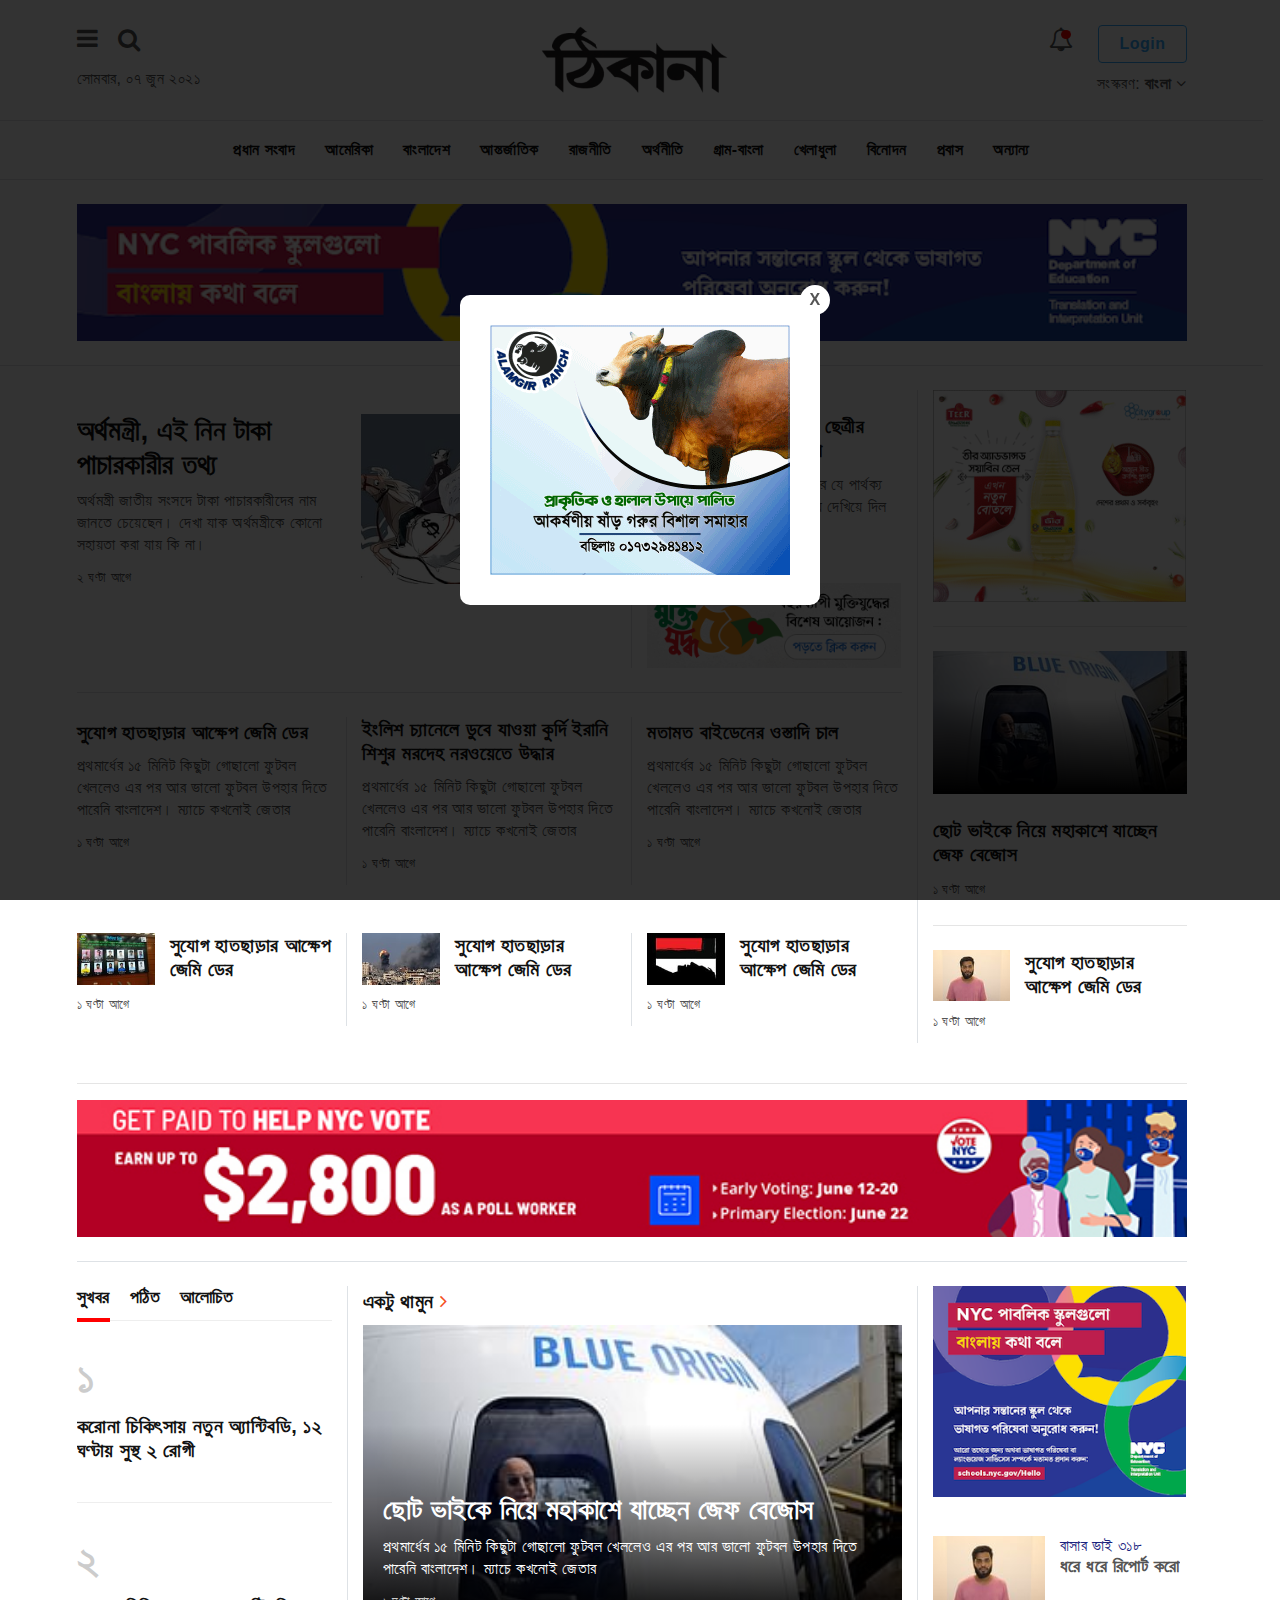
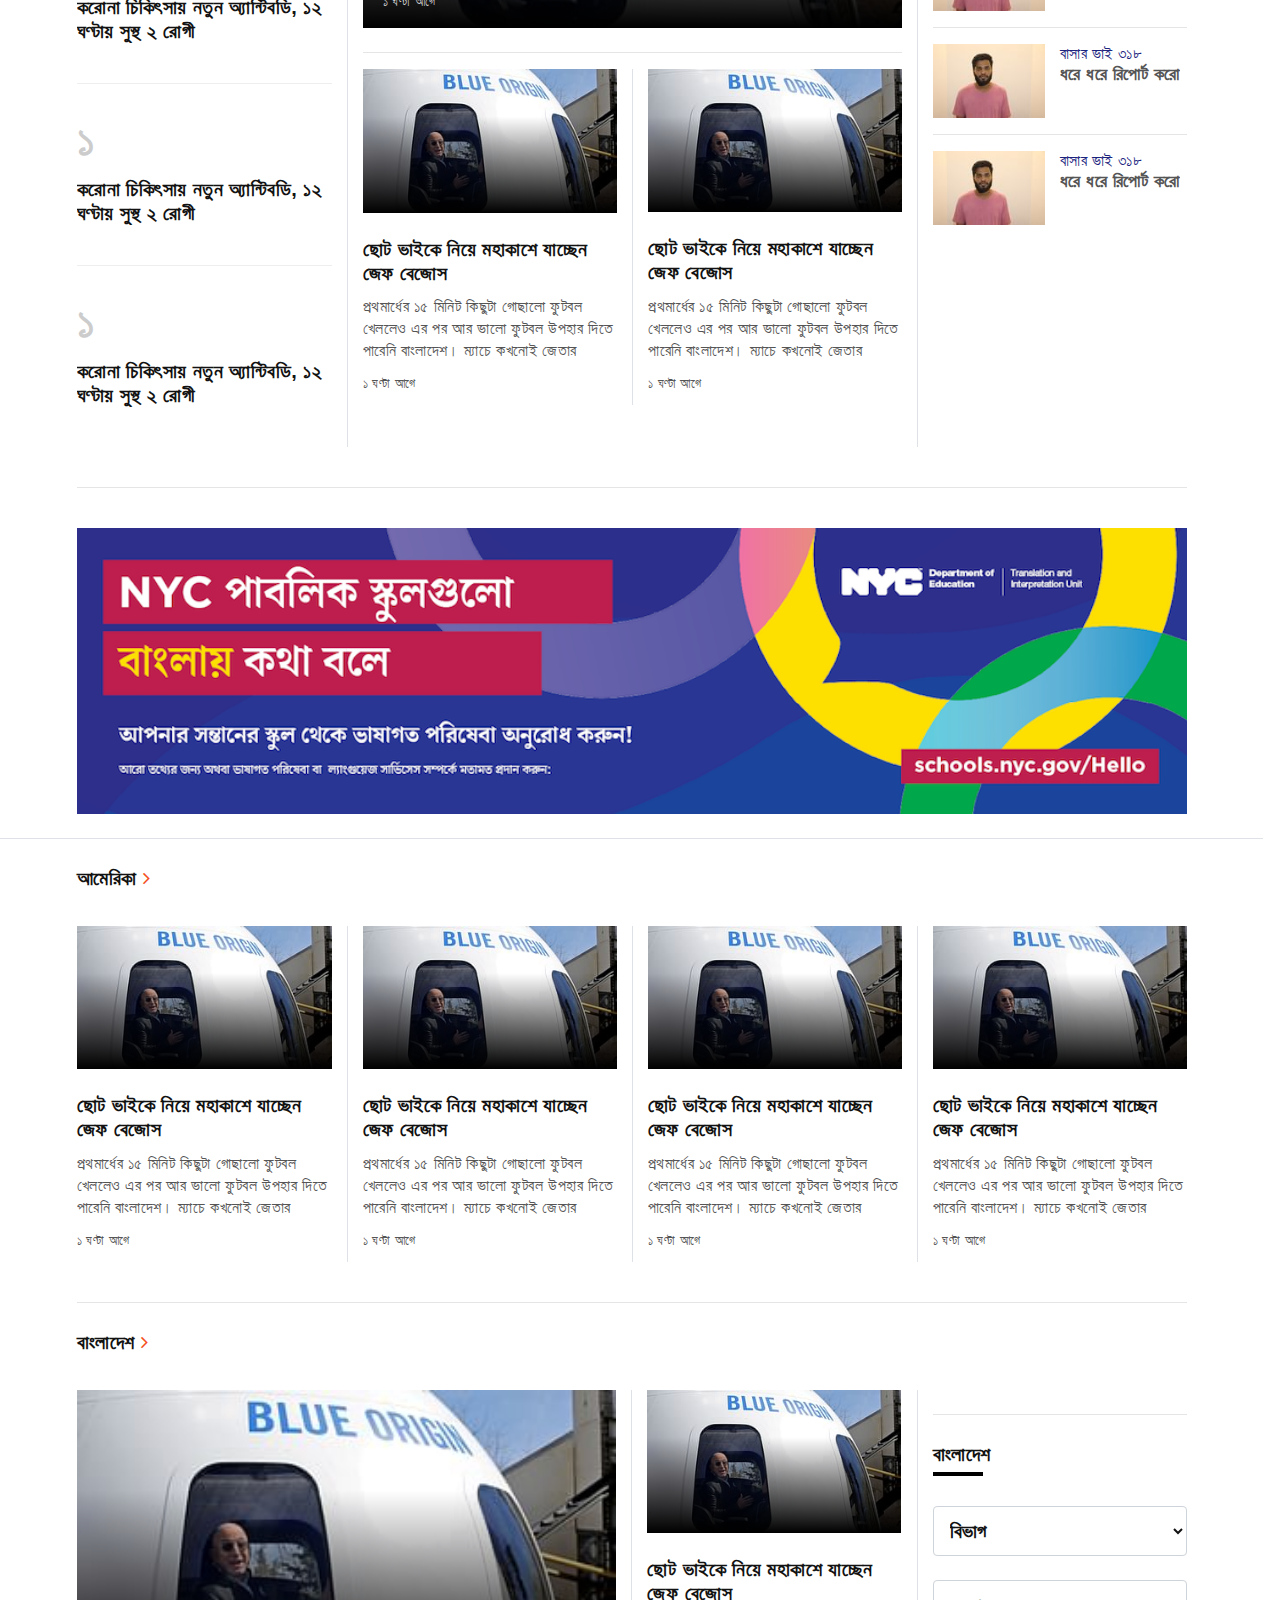
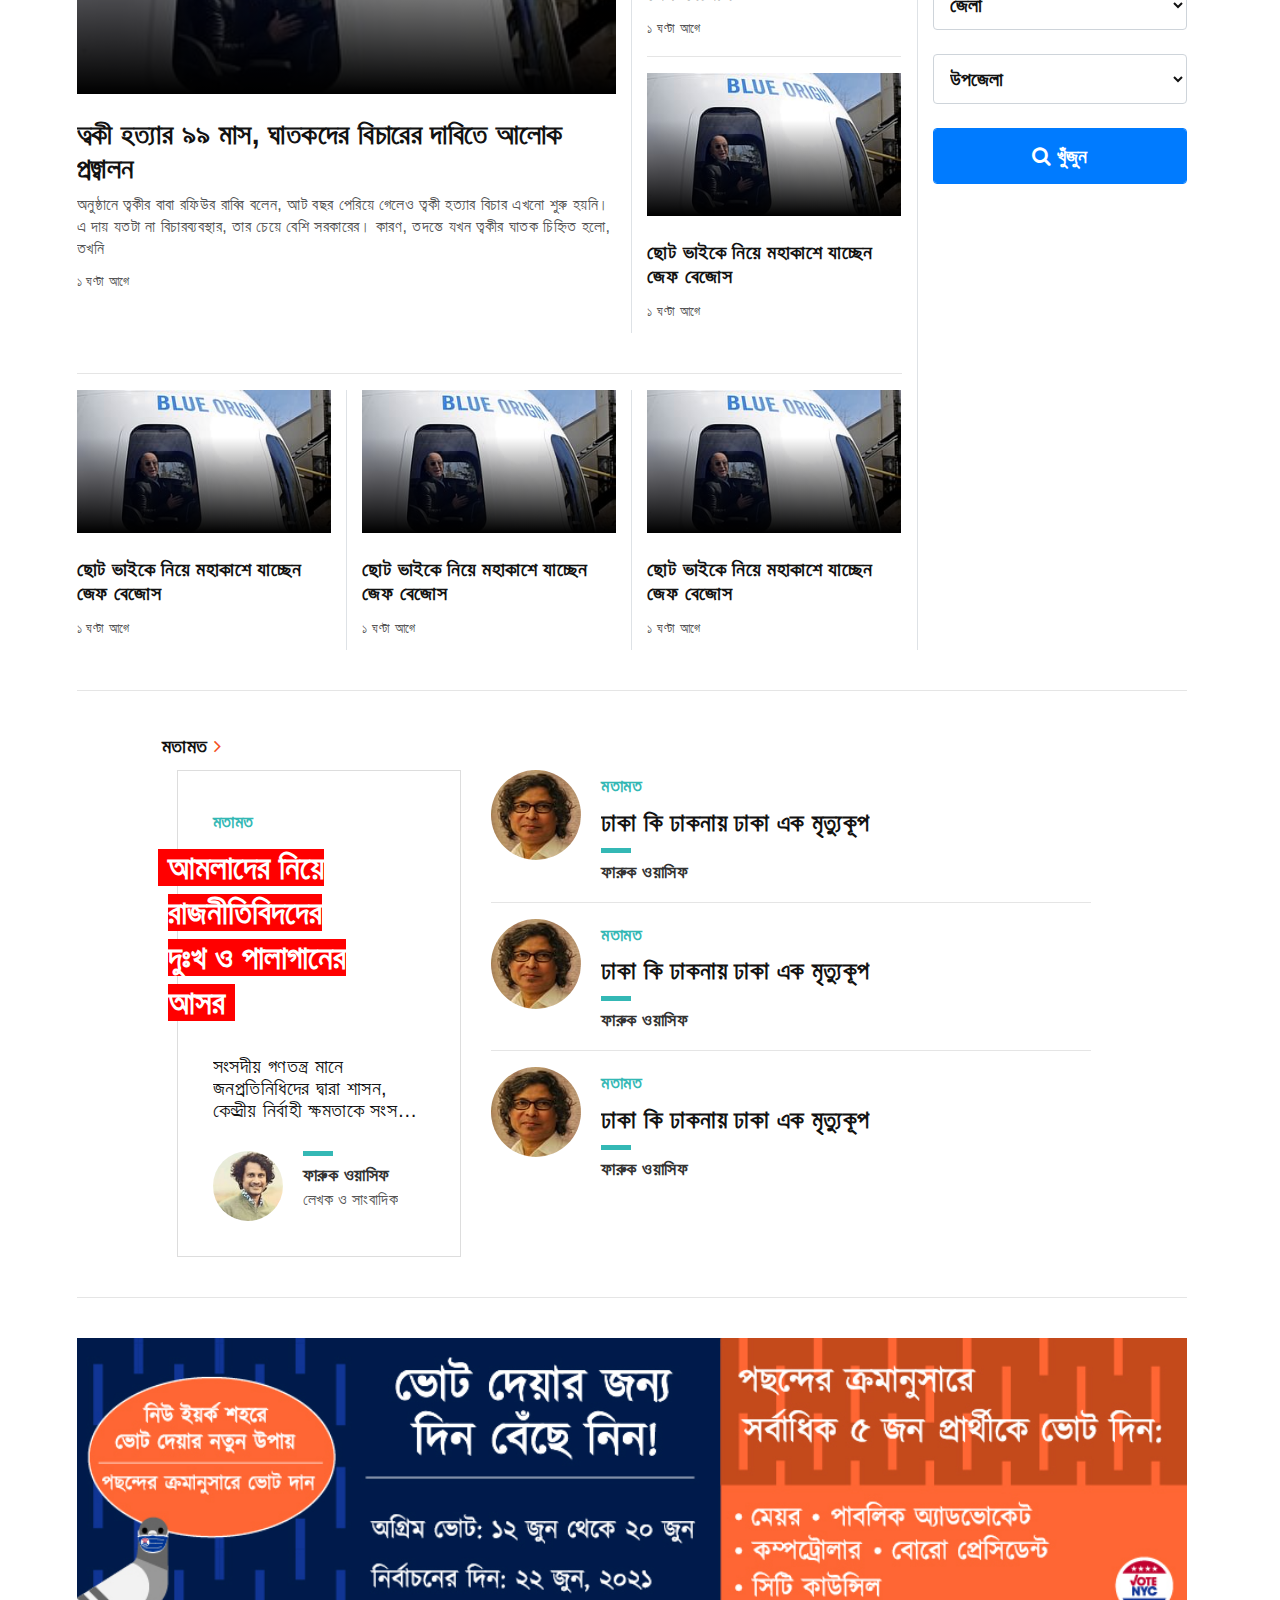
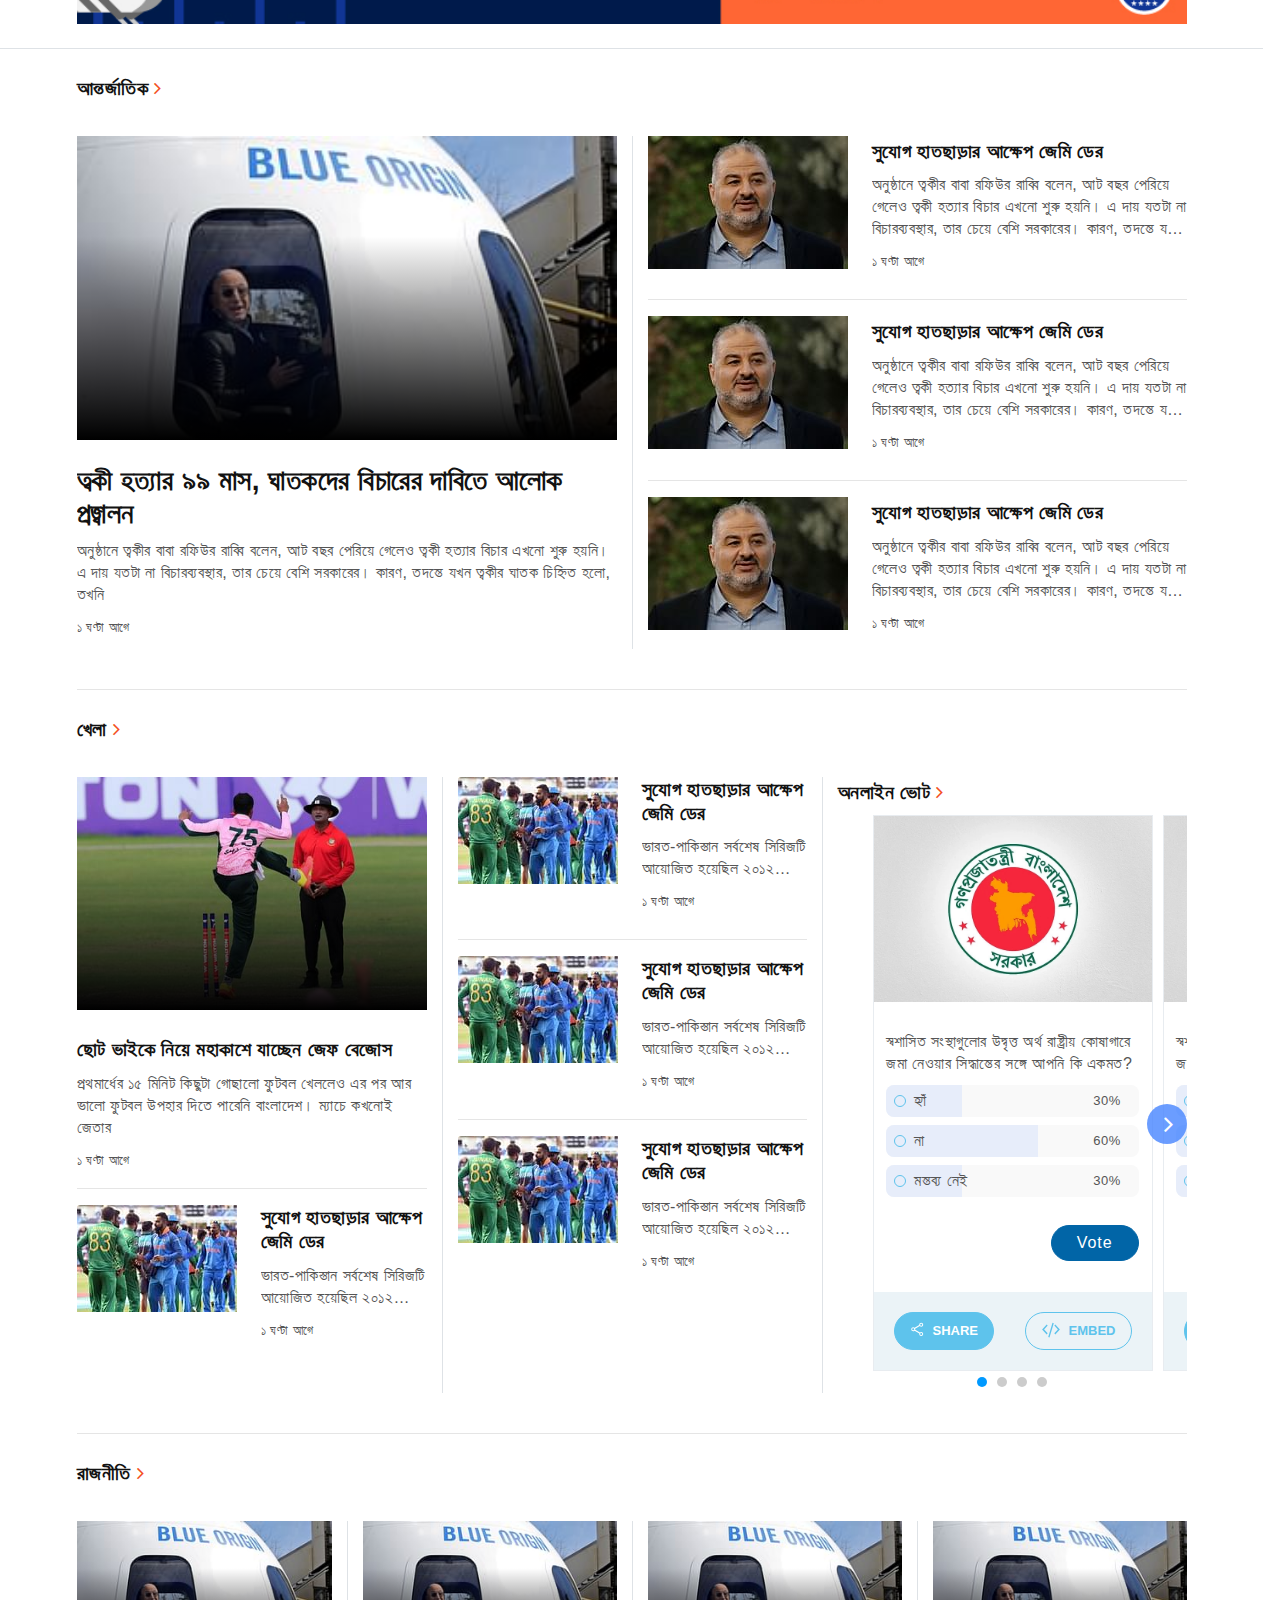
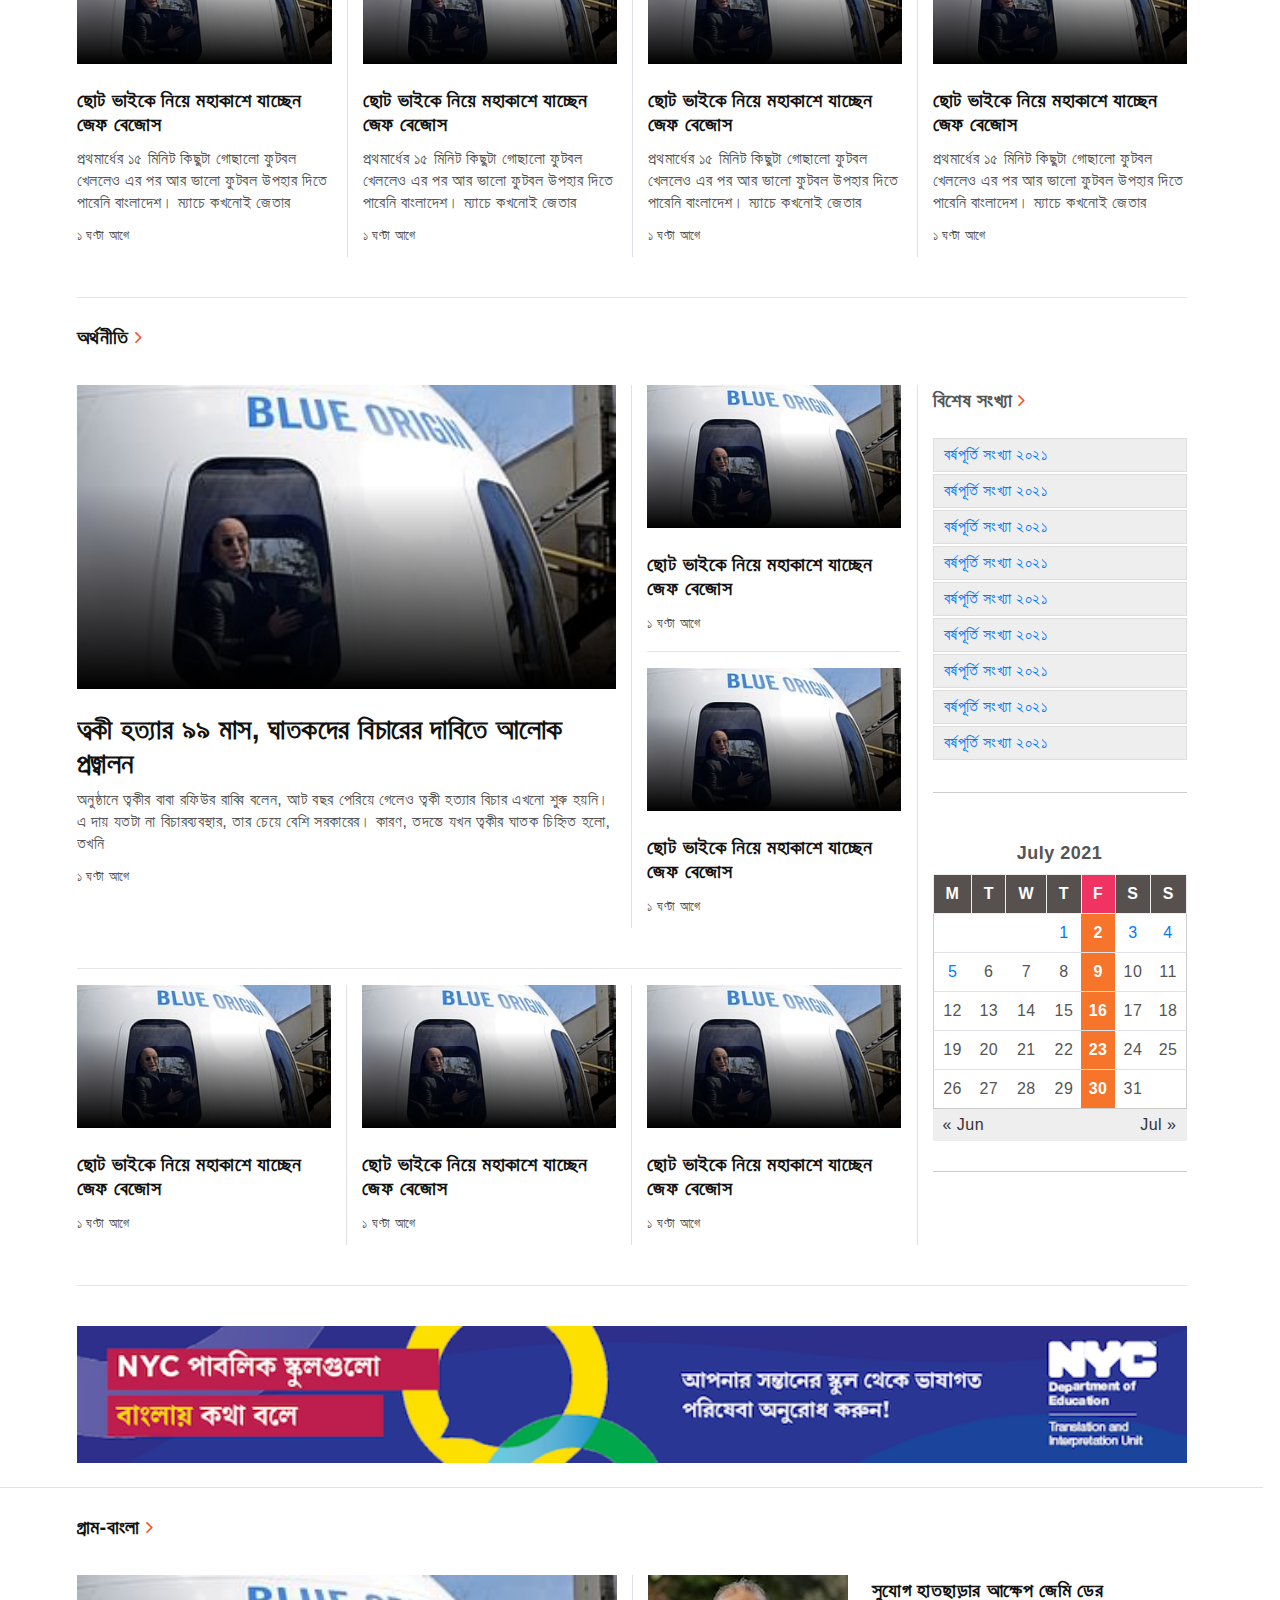
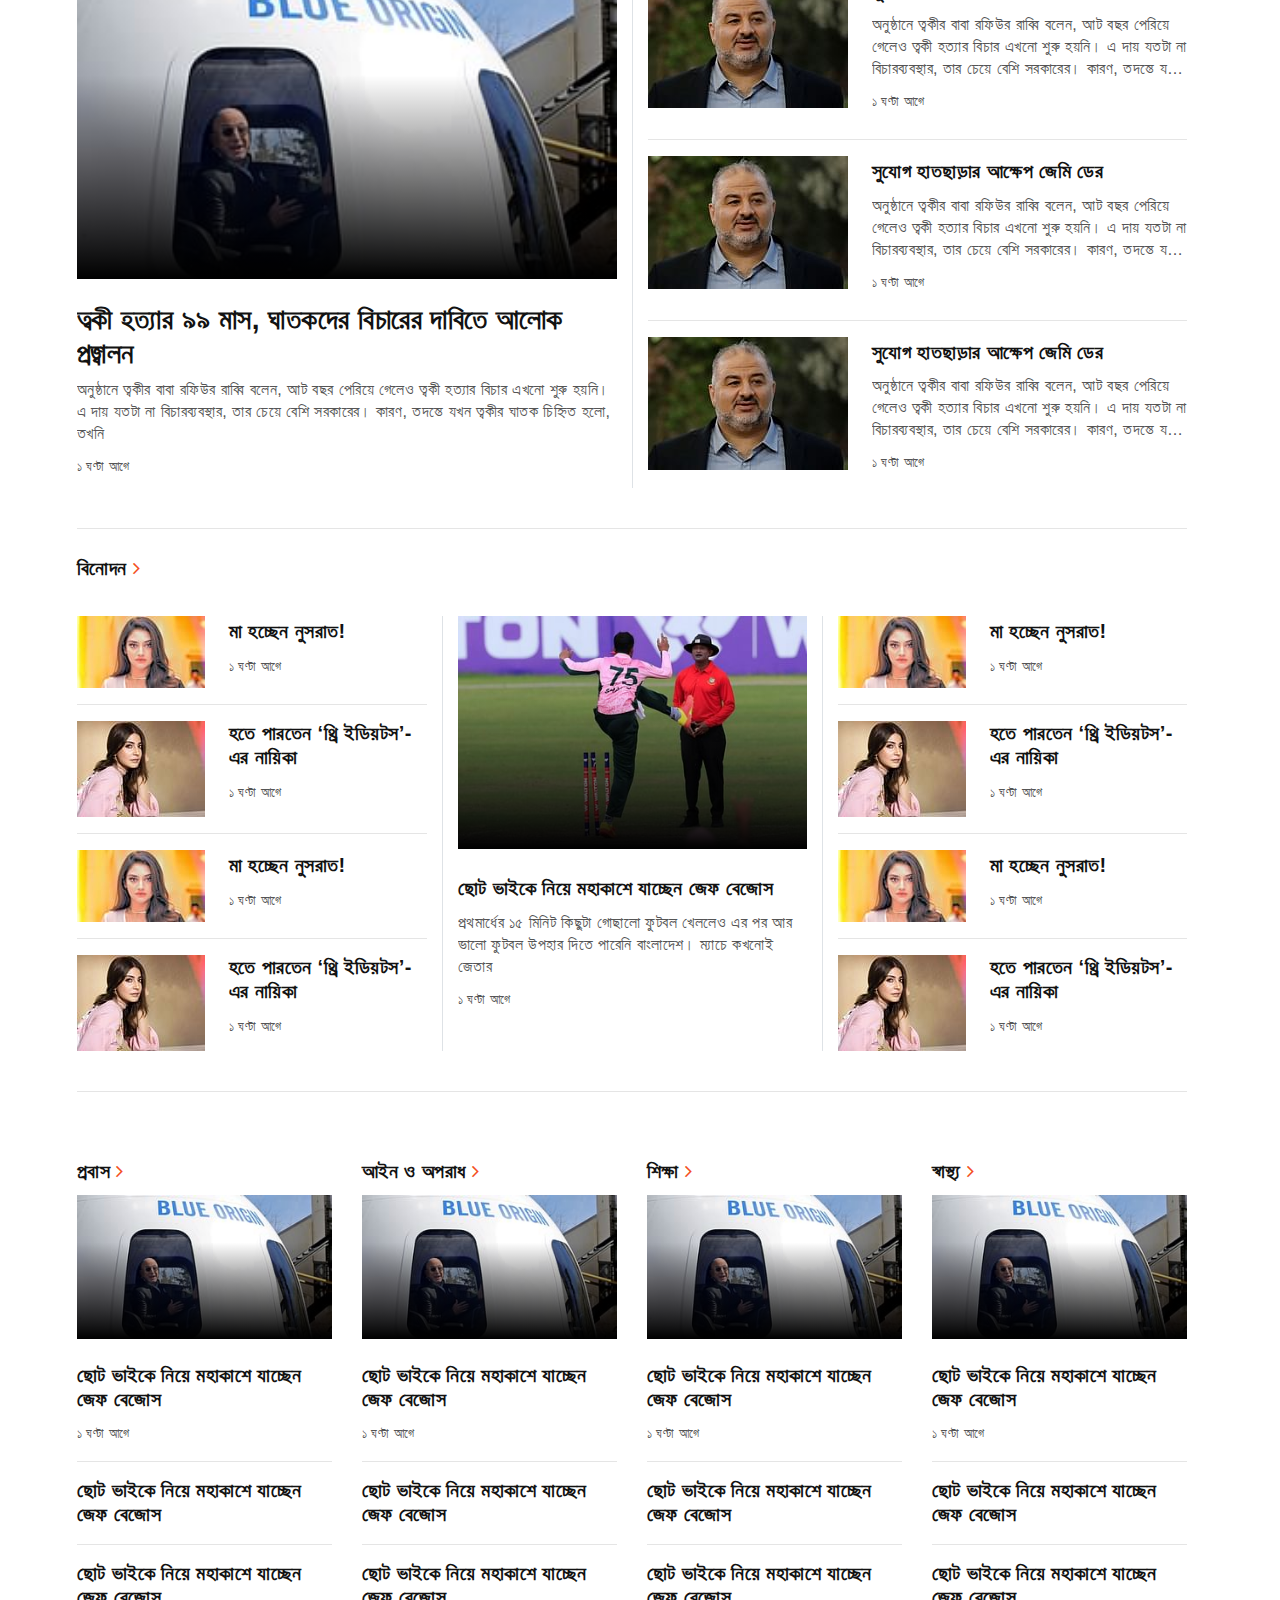
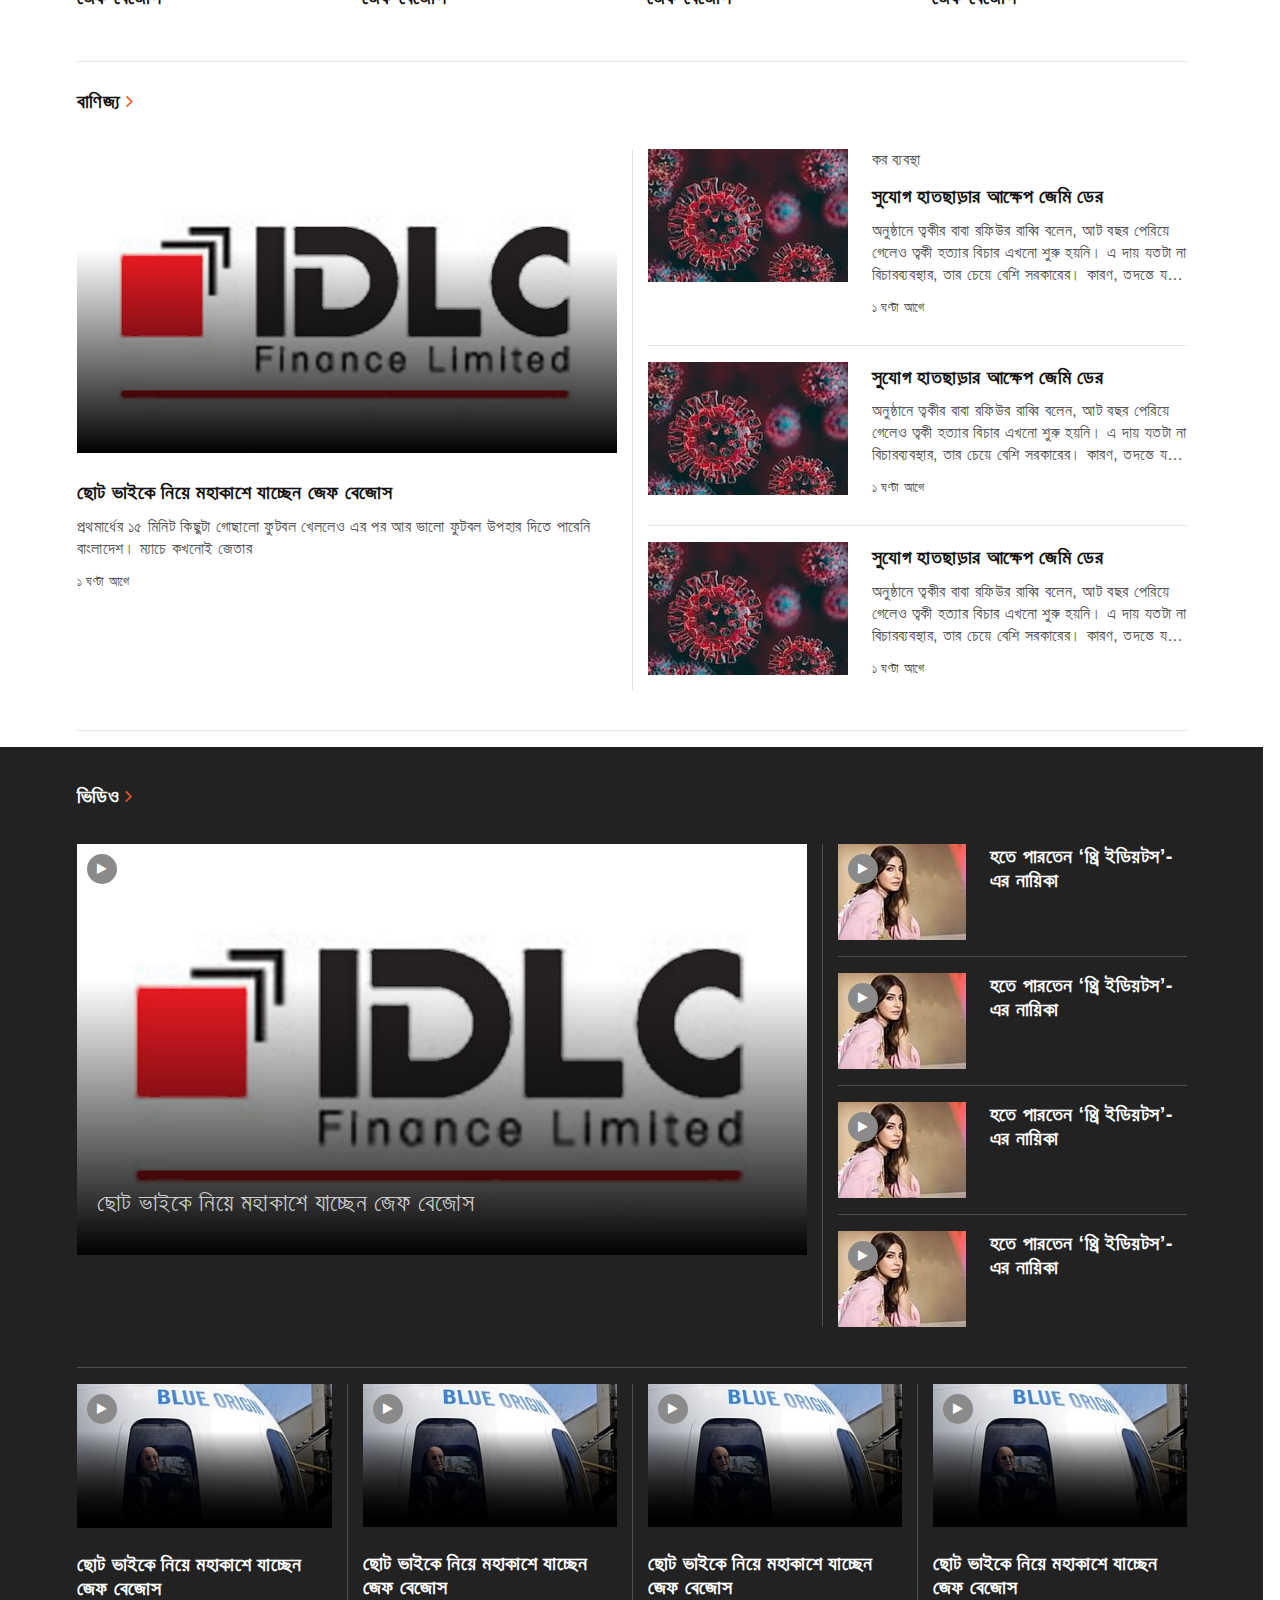
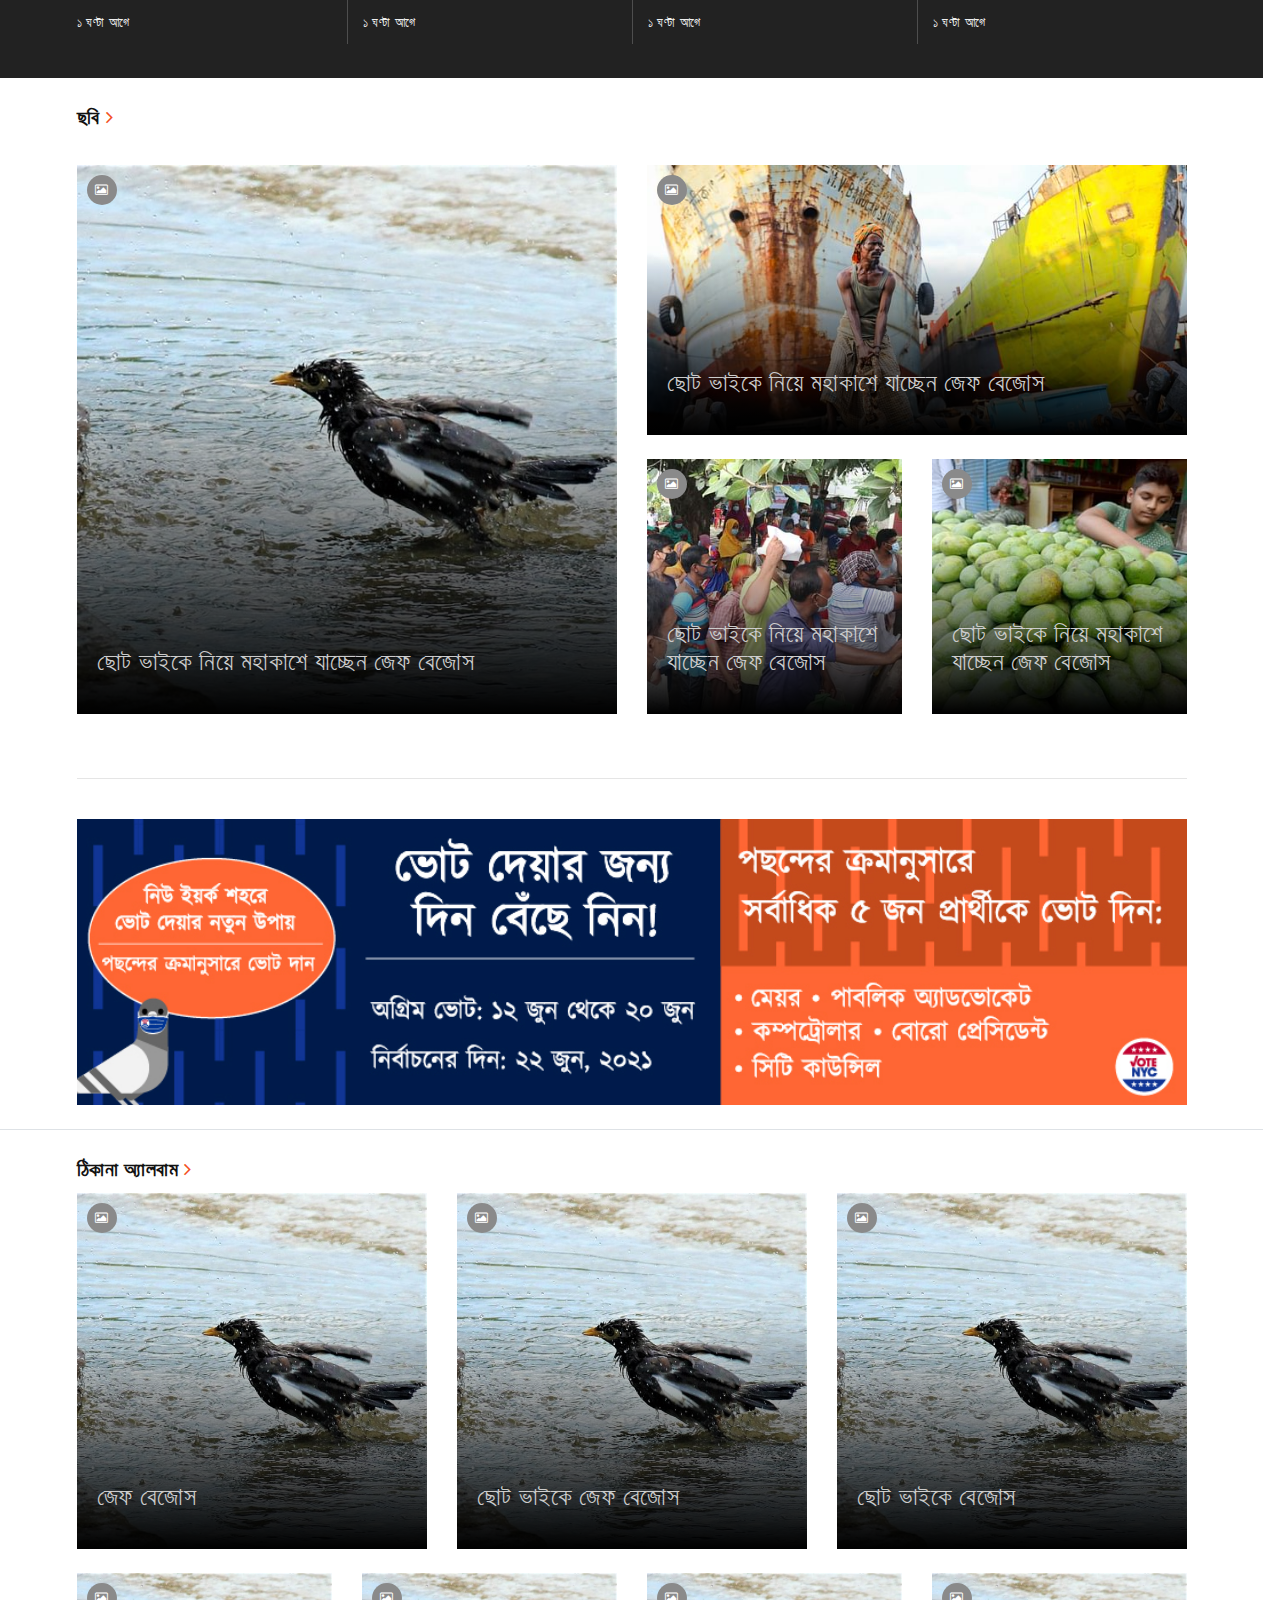
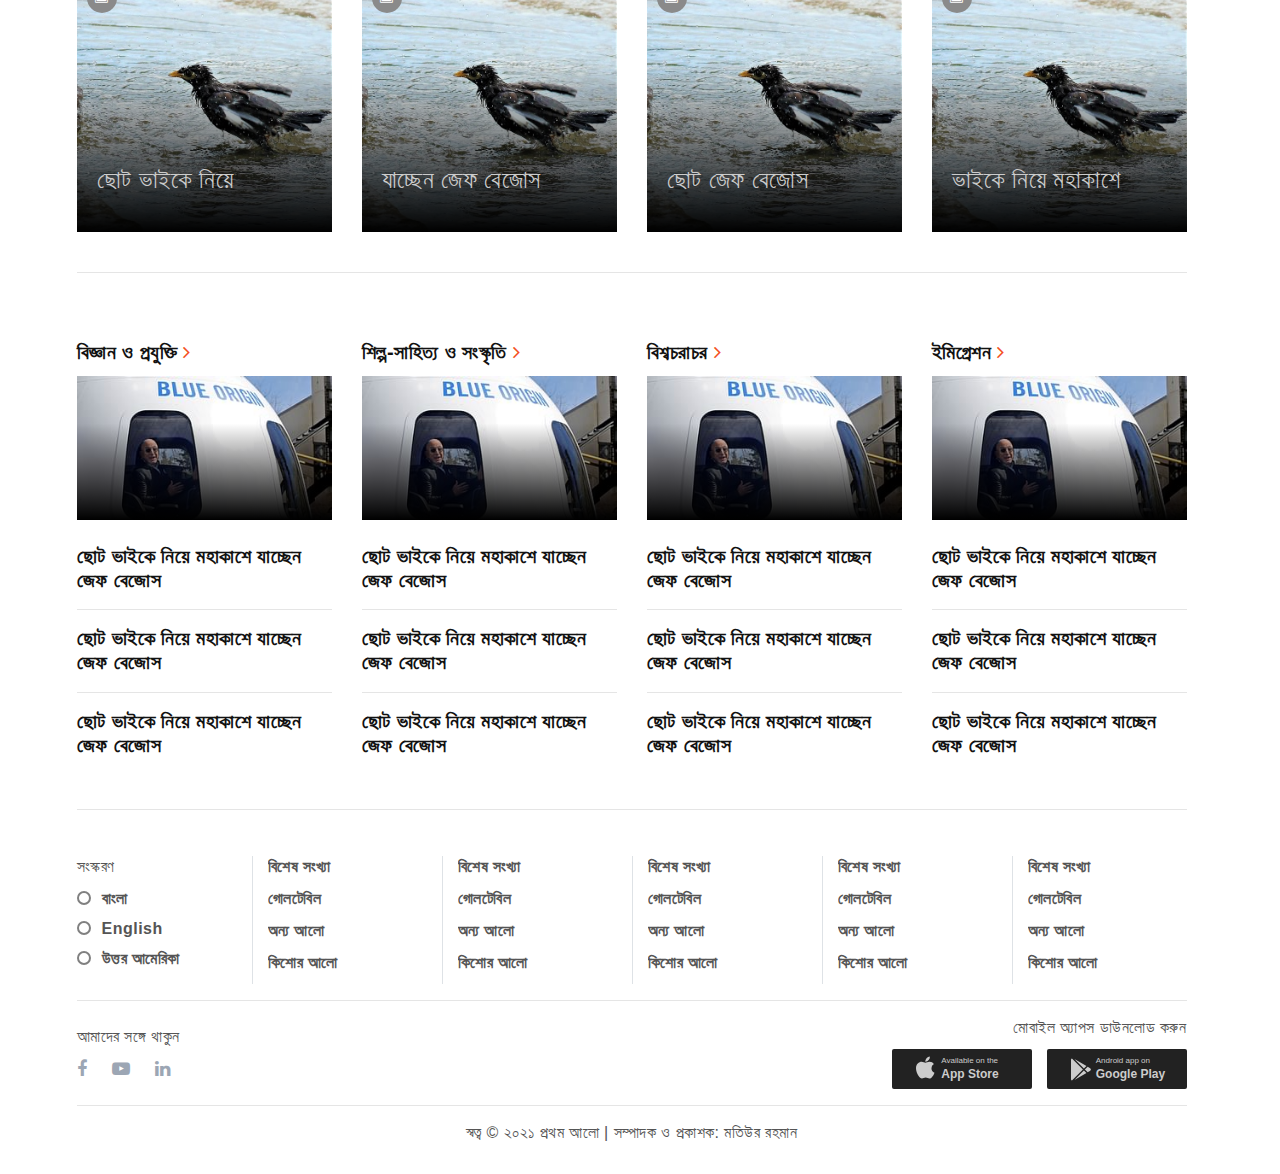
<file: popup-add.html>
<!DOCTYPE html>
<html lang="en">
<head>
    <meta charset="UTF-8">
    <meta http-equiv="X-UA-Compatible" content="IE=edge">
    <meta name="viewport" content="width=device-width, initial-scale=1.0">
    <title>Thikana</title>
    <link rel="stylesheet" href="./assets/css/style.css">
    <link rel="icon" type="image/png" sizes="32x32"
          href="./assets/img/favicon.png">
</head>
<body class="openAddPopup">

<header class="headerWrap" id="headerWrap">
    <div class="header">
        <div class="container">
            <div class="row align-items-center">
                <div class="col-2">
                    <div class="leftSide">
                        <div class="barIcon">
                            <span class="openMenu"><i class="fa fa-bars"></i></span>
                            <span class="searchBox" data-toggle="dropdown">
                                <span class="searchIcon">
                                    <i class="fa fa-search"></i>
                                </span>
                                <span class="searchInput">
                                    <input type="search" placeholder=" যা খুঁজতে চান" class="form-control">
                                    <button class="btn btn-primary searchBtn"><i class="fa fa-search"></i></button>
                                </span>
                            </span>
                        </div>
                        <p>সোমবার, ০৭ জুন ২০২১</p>
                    </div>
                </div>
                <div class="col-md-8 col-sm-6 col-6">
                    <div class="logoWrap text-center">
                        <a href="index.html"><img src="./assets/img/logo.png" alt="logo"></a>
                    </div>
                </div>
                <div class="col-md-2 col-sm-4 col-4">
                    <div class="rightSide">
                        <div class="rightInner text-right">
                            <div class="belIcon">
                                <span class="bell notification dropdown">
                                    <span class="dropdown-toggle" data-toggle="dropdown"><i
                                            class="fa fa-bell-o"></i></span>
                                    <div class="dropdown-menu notificationMenu">
                                        <a class="dropdown-item" href="#">
                                            <p>প্রথমার্ধের ১৫ মিনিট কিছুটা গোছালো</p>
                                            <p class="ago"><small>১ ঘণ্টা আগে</small></p>
                                        </a>
                                        <a class="dropdown-item" href="#">
                                            <p>প্রথমার্ধের ১৫ মিনিট কিছুটা গোছালো</p>
                                            <p class="ago"><small>১ ঘণ্টা আগে</small></p>
                                        </a>
                                        <a class="dropdown-item" href="#">
                                            <p>প্রথমার্ধের ১৫ মিনিট কিছুটা গোছালো</p>
                                            <p class="ago"><small>১ ঘণ্টা আগে</small></p>
                                        </a>
                                        <a class="dropdown-item" href="#">
                                            <p>প্রথমার্ধের ১৫ মিনিট কিছুটা গোছালো</p>
                                            <p class="ago"><small>১ ঘণ্টা আগে</small></p>
                                        </a>
                                        <a class="dropdown-item" href="#">
                                            <p>প্রথমার্ধের ১৫ মিনিট কিছুটা গোছালো</p>
                                            <p class="ago"><small>১ ঘণ্টা আগে</small></p>
                                        </a>
                                        <div class="more text-center">
                                            <button class="btn btnMore">আরও</button>
                                        </div>
                                    </div>
                                </span>
                                <span class="mbShow user"><i class="fa fa-user"></i></span>
                                <a href="#" class="btn btn-success">Login</a>
                            </div>
                            <div class="selectLangMenu dropdown">
                                সংস্করণ: <span class="dropdown-toggle" data-toggle="dropdown">বাংলা <i
                                    class="fa fa-angle-down"></i> </span>

                                <div class="selectLang dropdown-menu">
                                    <div class="selectLangItem">
                                        <input type="radio" name="language" id="item11">
                                        <label for="item11">বাংলা</label>
                                    </div>
                                    <div class="selectLangItem">
                                        <input type="radio" name="language" id="item21">
                                        <label for="item21">English</label>
                                    </div>
                                    <div class="selectLangItem">
                                        <input type="radio" name="language" id="item31">
                                        <label for="item31">উত্তর আমেরিকা</label>
                                    </div>
                                </div>
                            </div>
                        </div>
                    </div>
                </div>
            </div>
        </div>
    </div>
    <div class="mainMenuWrap border-top border-bottom">
        <div class="container">
            <div class="row">
                <div class="col-12">
                    <nav class="navbar navbar-expand-lg navbar-light">
                        <!--<button class="navbar-toggler" type="button" data-bs-toggle="collapse" data-bs-target="#mainMenu" aria-controls="mainMenu" aria-expanded="false" aria-label="Toggle navigation">
                            <span class="navbar-toggler-icon"></span>
                        </button>-->
                        <div class="collapse navbar-collapse mainMenu" id="mainMenu">
                            <ul class="navbar-nav m-auto">
                                <li class="nav-item">
                                    <a class="nav-link active" href="latest.html">প্রধান সংবাদ</a>
                                </li>
                                <li class="nav-item">
                                    <a class="nav-link active" href="latest.html">আমেরিকা</a>
                                </li>
                                <li class="nav-item">
                                    <a class="nav-link" href="topic.html">বাংলাদেশ</a>
                                </li>
                                <li class="nav-item">
                                    <a class="nav-link" href="politics.html">আন্তর্জাতিক</a>
                                </li>
                                <li class="nav-item">
                                    <a class="nav-link" href="topic.html">রাজনীতি</a>
                                </li>
                                <li class="nav-item">
                                    <a class="nav-link" href="bangladesh.html">অর্থনীতি</a>
                                </li>
                                <li class="nav-item">
                                    <a class="nav-link" href="#">গ্রাম-বাংলা</a>
                                </li>
                                <li class="nav-item">
                                    <a class="nav-link" href="#">খেলাধুলা</a>
                                </li>
                                <li class="nav-item">
                                    <a class="nav-link" href="#">বিনোদন</a>
                                </li>
                                <li class="nav-item">
                                    <a class="nav-link" href="#">প্রবাস</a>
                                </li>
                                <li class="nav-item">
                                    <a class="nav-link" href="#">অন্যান্য</a>
                                </li>
                            </ul>
                        </div>
                    </nav>
                </div>
            </div>
        </div>
    </div>
    <!--mainMenuWrap-->
</header>
<!--header-->

<div class="popupAddWrap openPopupAddWrap">
    <div class="popupAddContent">
        <div class="closeAdd">
            X
        </div>
        <div class="popupAdd">
            <div class="popupAddInner">
                <a href="#">
                    <img src="./assets/img/add/popup.gif" alt="popupAdd" class="img-fluid">
                </a>
            </div>
        </div>
    </div>
</div>


<div class="leftSideMenuWrap">
    <div class="leftMenuContent">
        <div class="closeMenu">
            X
        </div>
        <ul class="leftMenuList">
            <li class="nav-item">
                <a class="nav-link active" href="latest.html">প্রধান সংবাদ</a>
            </li>
            <li class="nav-item">
                <a class="nav-link active" href="latest.html">আমেরিকা</a>
            </li>
            <li class="nav-item">
                <a class="nav-link" href="topic.html">বাংলাদেশ</a>
            </li>
            <li class="nav-item">
                <a class="nav-link" href="politics.html">আন্তর্জাতিক</a>
            </li>
            <li class="nav-item">
                <a class="nav-link" href="topic.html">রাজনীতি</a>
            </li>
            <li class="nav-item">
                <a class="nav-link" href="bangladesh.html">অর্থনীতি</a>
            </li>
            <li class="nav-item">
                <a class="nav-link" href="#">গ্রাম-বাংলা</a>
            </li>
            <li class="nav-item">
                <a class="nav-link" href="#">খেলাধুলা</a>
            </li>
            <li class="nav-item">
                <a class="nav-link" href="#">বিনোদন</a>
            </li>
            <li class="nav-item">
                <a class="nav-link" href="#">প্রবাস</a>
            </li>
            <li class="nav-item">
                <a class="nav-link" href="#">আইন ও অপরাধ</a>
            </li>
            <li class="nav-item">
                <a class="nav-link" href="#">শিক্ষা</a>
            </li>
            <li class="nav-item">
                <a class="nav-link" href="#">স্বাস্থ্য</a>
            </li>
            <li class="nav-item">
                <a class="nav-link" href="#">বিজ্ঞান ও প্রযুক্তি</a>
            </li>
            <li class="nav-item">
                <a class="nav-link" href="#">শিল্প-সাহিত্য ও সংস্কৃতি</a>
            </li>
            <li class="nav-item">
                <a class="nav-link" href="#">গণমাধ্যম</a>
            </li>
            <li class="nav-item">
                <a class="nav-link" href="#">মতামত</a>
            </li>
            <li class="nav-item">
                <a class="nav-link" href="#">নারী</a>
            </li>
            <li class="nav-item">
                <a class="nav-link" href="#">অন্যান্য</a>
            </li>
            <li class="nav-item">
                <div class="selectLang pt-3 pb-2">
                    <div class="selectLangItem">
                        <input type="radio" name="language" id="item111">
                        <label for="item111">বাংলা</label>
                    </div>
                    <div class="selectLangItem">
                        <input type="radio" name="language" id="item211">
                        <label for="item211">English</label>
                    </div>
                    <div class="selectLangItem">
                        <input type="radio" name="language" id="item311">
                        <label for="item311">উত্তর আমেরিকা</label>
                    </div>
                </div>
            </li>
        </ul>
    </div>
</div>

<div class="addWrap border-bottom">
    <div class="container">
        <div class="row">
            <div class="col-12 mt-4 mb-4">
                <div class="addImg">
                    <img src="./assets/img/add/header.png" alt="add" class="img-fluid" style="width: 100%">
                </div>
            </div>
        </div>
    </div>
</div>
<!--addWrap-->

<div class="trendingNewsWrap">
    <div class="container">
        <div class="row">
            <div class="col-md-9 col-sm-8 col-12">
                <div class="innerRow border-bottom mt-4">
                    <div class="row">
                        <div class="col-md-8 col-sm-8 col-12">
                            <div class="trendNews">
                                <div class="row">
                                    <div class="col-md-6 col-sm-8 col-12 mt-4 mb-4">
                                        <div class="newsContent">
                                            <h3><a href="details.html">অর্থমন্ত্রী, এই নিন টাকা পাচারকারীর তথ্য</a></h3>
                                            <p><a href="details.html">অর্থমন্ত্রী জাতীয় সংসদে টাকা পাচারকারীদের নাম
                                                জানতে চেয়েছেন।
                                                দেখা
                                                যাক
                                                অর্থমন্ত্রীকে কোনো সহায়তা করা যায় কি না।</a></p>
                                            <p class="ago"><small>২ ঘণ্টা আগে</small></p>
                                        </div>
                                    </div>
                                    <div class="col-md-6 col-sm-6 col-12 mt-4 mb-4">
                                        <div class="newsContent">
                                            <a href="#">
                                                <img src="./assets/img/trending/trending.jpg" alt="add"
                                                     class="img-fluid"/>
                                            </a>
                                        </div>
                                    </div>
                                </div>
                            </div>
                        </div>
                        <div class="col-md-4 col-sm-4 col-12 border-left mt-4 mb-4">
                            <div class="newsContent">
                                <div class="contentInner">
                                    <h4><a href="#">বাংলাদেশ ০ঃ২ ভারত সুনীল ছেত্রীর কাছেই হেরে গেল বাংলাদেশ</a></h4>
                                    <p><a href="#">বাংলাদেশের সঙ্গে ভারতের ফুটবলের যে পার্থক্য সেটা আরেকবার চোখে আঙুল
                                        দিয়ে
                                        দেখিয়ে দিল এই ম্যাচ।</a></p>
                                    <p class="ago"><small>১ ঘণ্টা আগে</small></p>
                                    <div class="bannerImg">
                                        <a href="#"><img src="./assets/img/banner/banner.png" alt="banner"
                                                         class="img-fluid"></a>
                                    </div>
                                </div>
                            </div>
                        </div>
                    </div>
                </div>
                <div class="innerRow">
                    <div class="row">
                        <div class="col-md-4 col-sm-4 col-12 mt-4 mb-4">
                            <div class="newsContent">
                                <div class="contentInner">
                                    <h4><a href="#">সুযোগ হাতছাড়ার আক্ষেপ জেমি ডের</a></h4>
                                    <p><a href="#">প্রথমার্ধের ১৫ মিনিট কিছুটা গোছালো ফুটবল খেললেও এর পর আর ভালো ফুটবল
                                        উপহার দিতে পারেনি বাংলাদেশ। ম্যাচে কখনোই জেতার</a></p>
                                    <p class="ago"><small>১ ঘণ্টা আগে</small></p>
                                </div>
                            </div>
                        </div>
                        <div class="col-md-4 col-sm-4 col-12 border-left mt-4 mb-4">
                            <div class="newsContent">
                                <div class="contentInner">
                                    <h4><a href="#">ইংলিশ চ্যানেলে ডুবে যাওয়া কুর্দি ইরানি শিশুর মরদেহ নরওয়েতে
                                        উদ্ধার</a></h4>
                                    <p><a href="#">প্রথমার্ধের ১৫ মিনিট কিছুটা গোছালো ফুটবল খেললেও এর পর আর ভালো ফুটবল
                                        উপহার দিতে পারেনি বাংলাদেশ। ম্যাচে কখনোই জেতার</a></p>
                                    <p class="ago"><small>১ ঘণ্টা আগে</small></p>
                                </div>
                            </div>
                        </div>
                        <div class="col-md-4 col-sm-4 col-12 border-left mt-4 mb-4">
                            <div class="newsContent">
                                <div class="contentInner">
                                    <h4><a href="#">মতামত বাইডেনের ওস্তাদি চাল</a></h4>
                                    <p><a href="#">প্রথমার্ধের ১৫ মিনিট কিছুটা গোছালো ফুটবল খেললেও এর পর আর ভালো ফুটবল
                                        উপহার দিতে পারেনি বাংলাদেশ। ম্যাচে কখনোই জেতার</a></p>
                                    <p class="ago"><small>১ ঘণ্টা আগে</small></p>
                                </div>
                            </div>
                        </div>
                    </div>
                </div>
                <div class="innerRow">
                    <div class="row">
                        <div class="col-md-4 col-sm-4 col-12 mt-4 mb-4">
                            <div class="newsContent">
                                <div class="contentInner">
                                    <div class="d-flex">
                                        <div class="newsImg">
                                            <a href="#"><img src="./assets/img/news/news_thumb_1.jpg" alt="img"></a>
                                        </div>
                                        <h4><a href="#">সুযোগ হাতছাড়ার আক্ষেপ জেমি ডের</a></h4>
                                    </div>
                                    <p class="ago"><small>১ ঘণ্টা আগে</small></p>
                                </div>
                            </div>
                        </div>
                        <div class="col-md-4 col-sm-4 col-12 border-left mt-4 mb-4">
                            <div class="newsContent">
                                <div class="contentInner">
                                    <div class="d-flex">
                                        <div class="newsImg">
                                            <a href="#"><img src="./assets/img/news/news_thumb_2.jpg" alt="img"></a>
                                        </div>
                                        <h4><a href="#">সুযোগ হাতছাড়ার আক্ষেপ জেমি ডের</a></h4>
                                    </div>
                                    <p class="ago"><small>১ ঘণ্টা আগে</small></p>
                                </div>
                            </div>
                        </div>
                        <div class="col-md-4 col-sm-4 col-12 border-left mt-4 mb-4">
                            <div class="newsContent">
                                <div class="contentInner">
                                    <div class="d-flex">
                                        <div class="newsImg">
                                            <a href="#"><img src="./assets/img/news/news_thumb_3.jpg" alt="img"></a>
                                        </div>
                                        <h4><a href="#">সুযোগ হাতছাড়ার আক্ষেপ জেমি ডের</a></h4>
                                    </div>
                                    <p class="ago"><small>১ ঘণ্টা আগে</small></p>
                                </div>
                            </div>
                        </div>
                    </div>
                </div>
            </div>
            <div class="col-md-3 col-sm-4 col-12 border-left mt-4 mb-4">
                <div class="newsContent">
                    <div class="contentInner">
                        <img src="./assets/img/add/add-2.gif" alt="add" class="img-fluid">
                    </div>
                </div>
                <hr class="mt-4 mb-4">
                <div class="newsContent">
                    <div class="contentInner">
                        <div class="newsLargeImg mb-4">
                            <a href="#"><img src="./assets/img/news-large/news-large-1.jpg" alt="img"></a>
                        </div>
                        <h4><a href="#">ছোট ভাইকে নিয়ে মহাকাশে যাচ্ছেন জেফ বেজোস</a></h4>
                        <p class="ago"><small>১ ঘণ্টা আগে</small></p>
                    </div>
                </div>
                <hr class="mt-4 mb-4">
                <div class="newsContent">
                    <div class="contentInner">
                        <div class="d-flex">
                            <div class="newsImg">
                                <a href="#"><img src="./assets/img/news/news_thumb_4.jpeg" alt="img"></a>
                            </div>
                            <h4><a href="#">সুযোগ হাতছাড়ার আক্ষেপ জেমি ডের</a></h4>
                        </div>
                        <p class="ago"><small>১ ঘণ্টা আগে</small></p>
                    </div>
                </div>
            </div>
        </div>
        <hr>
    </div>
</div>
<!--trendingNewsWrap-->


<div class="addWrap">
    <div class="container">
        <div class="row">
            <div class="col-12">
                <div class="border-bottom">
                    <div class="addImg mb-4">
                        <img src="./assets/img/add/font_page1.jpg" alt="add" class="img-fluid" style="width: 100%">
                    </div>
                </div>
            </div>
        </div>
    </div>
</div>
<!--addWrap-->

<div class="jocksNewsWrap">
    <div class="container">
        <div class="row">
            <div class="col-md-3 col-sm-6 col-12 mt-4 mb-4">
                <ul class="tabsMenu nav nav-tabs" id="myTab" role="tablist">
                    <li class="nav-item">
                        <a class="nav-link active" id="home-tab" data-toggle="tab" href="#home" role="tab"
                           aria-controls="home" aria-selected="true">সুখবর</a>
                    </li>
                    <li class="nav-item">
                        <a class="nav-link" id="profile-tab" data-toggle="tab" href="#profile" role="tab"
                           aria-controls="profile" aria-selected="false">পঠিত</a>
                    </li>
                    <li class="nav-item">
                        <a class="nav-link" id="contact-tab" data-toggle="tab" href="#contact" role="tab"
                           aria-controls="contact" aria-selected="false">আলোচিত</a>
                    </li>
                </ul>
                <div class="tab-content" id="myTabContent">
                    <div class="tab-pane fade show active" id="home" role="tabpanel" aria-labelledby="home-tab">
                        <div class="tabContentBody">
                            <div class="contentList">
                                <h2><a href="#">১</a></h2>
                                <h4><a href="#">করোনা চিকিৎসায় নতুন অ্যান্টিবডি, ১২ ঘণ্টায় সুস্থ ২ রোগী</a></h4>
                            </div>
                            <div class="contentList">
                                <h2><a href="#">২</a></h2>
                                <h4><a href="#">করোনা চিকিৎসায় নতুন অ্যান্টিবডি, ১২ ঘণ্টায় সুস্থ ২ রোগী</a></h4>
                            </div>
                            <div class="contentList">
                                <h2><a href="#">১</a></h2>
                                <h4><a href="#">করোনা চিকিৎসায় নতুন অ্যান্টিবডি, ১২ ঘণ্টায় সুস্থ ২ রোগী</a></h4>
                            </div>
                            <div class="contentList">
                                <h2><a href="#">১</a></h2>
                                <h4><a href="#">করোনা চিকিৎসায় নতুন অ্যান্টিবডি, ১২ ঘণ্টায় সুস্থ ২ রোগী</a></h4>
                            </div>
                        </div>
                    </div>
                    <div class="tab-pane fade" id="profile" role="tabpanel" aria-labelledby="profile-tab">
                        <div class="tabContentBody">
                            <div class="contentList">
                                <h2><a href="#">১</a></h2>
                                <h4><a href="#">করোনা চিকিৎসায় নতুন অ্যান্টিবডি, ১২ ঘণ্টায় সুস্থ ২ রোগী</a></h4>
                            </div>
                            <div class="contentList">
                                <h2><a href="#">২</a></h2>
                                <h4><a href="#">করোনা চিকিৎসায় নতুন অ্যান্টিবডি, ১২ ঘণ্টায় সুস্থ ২ রোগী</a></h4>
                            </div>
                            <div class="contentList">
                                <h2><a href="#">১</a></h2>
                                <h4><a href="#">করোনা চিকিৎসায় নতুন অ্যান্টিবডি, ১২ ঘণ্টায় সুস্থ ২ রোগী</a></h4>
                            </div>
                            <div class="contentList">
                                <h2><a href="#">১</a></h2>
                                <h4><a href="#">করোনা চিকিৎসায় নতুন অ্যান্টিবডি, ১২ ঘণ্টায় সুস্থ ২ রোগী</a></h4>
                            </div>
                        </div>
                    </div>
                    <div class="tab-pane fade" id="contact" role="tabpanel" aria-labelledby="contact-tab">
                        <div class="tabContentBody">
                            <div class="contentList">
                                <h2><a href="#">১</a></h2>
                                <h4><a href="#">করোনা চিকিৎসায় নতুন অ্যান্টিবডি, ১২ ঘণ্টায় সুস্থ ২ রোগী</a></h4>
                            </div>
                            <div class="contentList">
                                <h2><a href="#">২</a></h2>
                                <h4><a href="#">করোনা চিকিৎসায় নতুন অ্যান্টিবডি, ১২ ঘণ্টায় সুস্থ ২ রোগী</a></h4>
                            </div>
                            <div class="contentList">
                                <h2><a href="#">১</a></h2>
                                <h4><a href="#">করোনা চিকিৎসায় নতুন অ্যান্টিবডি, ১২ ঘণ্টায় সুস্থ ২ রোগী</a></h4>
                            </div>
                            <div class="contentList">
                                <h2><a href="#">১</a></h2>
                                <h4><a href="#">করোনা চিকিৎসায় নতুন অ্যান্টিবডি, ১২ ঘণ্টায় সুস্থ ২ রোগী</a></h4>
                            </div>
                        </div>
                    </div>
                </div>
            </div>
            <div class="col-md-6 col-sm-6 col-12 mt-4 mb-4 border-left">
                <div class="secTop">
                    <h4><a href="#"> <b>একটু থামুন <i class="fa fa-angle-right"></i> </b> </a></h4>
                </div>
                <div class="newsContent overImg">
                    <div class="contentInner">
                        <div class="newsLargeImg mb-4">
                            <a href="#"><img src="./assets/img/news-large/news-large-1.jpg" alt="img"></a>
                        </div>
                        <div class="newsInfo">
                            <h4><a href="#">ছোট ভাইকে নিয়ে মহাকাশে যাচ্ছেন জেফ বেজোস</a></h4>
                            <p><a href="#">প্রথমার্ধের ১৫ মিনিট কিছুটা গোছালো ফুটবল খেললেও এর পর আর ভালো ফুটবল
                                উপহার দিতে পারেনি বাংলাদেশ। ম্যাচে কখনোই জেতার</a></p>
                            <p class="ago"><small>১ ঘণ্টা আগে</small></p>
                        </div>
                    </div>
                </div>
                <hr>
                <div class="row">
                    <div class="col-md-6 col-sm-6 col-12">
                        <div class="newsContent">
                            <div class="contentInner">
                                <div class="newsLargeImg mb-4">
                                    <a href="#"><img src="./assets/img/news-large/news-large-1.jpg" alt="img"></a>
                                </div>
                                <h4><a href="#">ছোট ভাইকে নিয়ে মহাকাশে যাচ্ছেন জেফ বেজোস</a></h4>
                                <p><a href="#">প্রথমার্ধের ১৫ মিনিট কিছুটা গোছালো ফুটবল খেললেও এর পর আর ভালো ফুটবল
                                    উপহার দিতে পারেনি বাংলাদেশ। ম্যাচে কখনোই জেতার</a></p>
                                <p class="ago"><small>১ ঘণ্টা আগে</small></p>
                            </div>
                        </div>
                    </div>
                    <div class="col-md-6 col-sm-6 col-12 border-left">
                        <div class="newsContent">
                            <div class="contentInner">
                                <div class="newsLargeImg mb-4">
                                    <a href="#"><img src="./assets/img/news-large/news-large-1.jpg" alt="img"></a>
                                </div>
                                <h4><a href="#">ছোট ভাইকে নিয়ে মহাকাশে যাচ্ছেন জেফ বেজোস</a></h4>
                                <p><a href="#">প্রথমার্ধের ১৫ মিনিট কিছুটা গোছালো ফুটবল খেললেও এর পর আর ভালো ফুটবল
                                    উপহার দিতে পারেনি বাংলাদেশ। ম্যাচে কখনোই জেতার</a></p>
                                <p class="ago"><small>১ ঘণ্টা আগে</small></p>
                            </div>
                        </div>
                    </div>
                </div>
            </div>
            <div class="col-md-3 col-sm-6 col-12 mt-4 mb-4 border-left">
                <div class="newsContent">
                    <div class="contentInner">
                        <img src="./assets/img/add/fontpage_sideber1.png" alt="add" class="img-fluid">
                    </div>
                </div>
                <div class="secTop">
                    <h4><a href="#"> &nbsp; </a></h4>
                </div>

                <div class="newsContent">
                    <div class="contentInner">
                        <div class="d-flex">
                            <div class="newsImg">
                                <a href="#"><img src="./assets/img/news/news_thumb_4.jpeg" alt="img"></a>
                            </div>
                            <div>
                                <h6><a href="#">বাসার ভাই ৩১৮</a></h6>
                                <p><b><a href="#">ধরে ধরে রিপোর্ট করো</a></b></p>
                            </div>
                        </div>
                        <!--                        <p class="ago"><small>১ ঘণ্টা আগে</small></p>-->
                    </div>
                </div>
                <hr>

                <div class="newsContent">
                    <div class="contentInner">
                        <div class="d-flex">
                            <div class="newsImg">
                                <a href="#"><img src="./assets/img/news/news_thumb_4.jpeg" alt="img"></a>
                            </div>
                            <div>
                                <h6><a href="#">বাসার ভাই ৩১৮</a></h6>
                                <p><b><a href="#">ধরে ধরে রিপোর্ট করো</a></b></p>
                            </div>
                        </div>
                        <!--                        <p class="ago"><small>১ ঘণ্টা আগে</small></p>-->
                    </div>
                </div>
                <hr>
                <div class="newsContent">
                    <div class="contentInner">
                        <div class="d-flex">
                            <div class="newsImg">
                                <a href="#"><img src="./assets/img/news/news_thumb_4.jpeg" alt="img"></a>
                            </div>
                            <div>
                                <h6><a href="#">বাসার ভাই ৩১৮</a></h6>
                                <p><b><a href="#">ধরে ধরে রিপোর্ট করো</a></b></p>
                            </div>
                        </div>
                        <!--                        <p class="ago"><small>১ ঘণ্টা আগে</small></p>-->
                    </div>
                </div>
            </div>
        </div>
        <hr>
    </div>
</div>


<div class="addWrap border-bottom">
    <div class="container">
        <div class="row">
            <div class="col-12 mt-4 mb-4">
                <div class="addImg">
                    <img src="./assets/img/add/font_page2.png" alt="add" class="img-fluid" style="width: 100%">
                </div>
            </div>
        </div>
    </div>
</div>
<!--addWrap-->


<div class="newsItemWrap">
    <div class="container">
        <div class="secTop mt-4">
            <h4><a href="#"> <b>আমেরিকা <i class="fa fa-angle-right"></i> </b> </a></h4>
        </div>
        <div class="row">
            <div class="col-md-3 col-sm-4 col-12 mt-4 mb-4">
                <div class="newsContent">
                    <div class="contentInner">
                        <div class="newsLargeImg mb-4">
                            <a href="#"><img src="./assets/img/news-large/news-large-1.jpg" alt="img"></a>
                        </div>
                        <h4><a href="#">ছোট ভাইকে নিয়ে মহাকাশে যাচ্ছেন জেফ বেজোস</a></h4>
                        <p><a href="#">প্রথমার্ধের ১৫ মিনিট কিছুটা গোছালো ফুটবল খেললেও এর পর আর ভালো ফুটবল
                            উপহার দিতে পারেনি বাংলাদেশ। ম্যাচে কখনোই জেতার</a></p>
                        <p class="ago"><small>১ ঘণ্টা আগে</small></p>
                    </div>
                </div>
            </div>
            <div class="col-md-3 col-sm-4 col-12 mt-4 mb-4 border-left">
                <div class="newsContent">
                    <div class="contentInner">
                        <div class="newsLargeImg mb-4">
                            <a href="#"><img src="./assets/img/news-large/news-large-1.jpg" alt="img"></a>
                        </div>
                        <h4><a href="#">ছোট ভাইকে নিয়ে মহাকাশে যাচ্ছেন জেফ বেজোস</a></h4>
                        <p><a href="#">প্রথমার্ধের ১৫ মিনিট কিছুটা গোছালো ফুটবল খেললেও এর পর আর ভালো ফুটবল
                            উপহার দিতে পারেনি বাংলাদেশ। ম্যাচে কখনোই জেতার</a></p>
                        <p class="ago"><small>১ ঘণ্টা আগে</small></p>
                    </div>
                </div>
            </div>
            <div class="col-md-3 col-sm-4 col-12 mt-4 mb-4 border-left">
                <div class="newsContent">
                    <div class="contentInner">
                        <div class="newsLargeImg mb-4">
                            <a href="#"><img src="./assets/img/news-large/news-large-1.jpg" alt="img"></a>
                        </div>
                        <h4><a href="#">ছোট ভাইকে নিয়ে মহাকাশে যাচ্ছেন জেফ বেজোস</a></h4>
                        <p><a href="#">প্রথমার্ধের ১৫ মিনিট কিছুটা গোছালো ফুটবল খেললেও এর পর আর ভালো ফুটবল
                            উপহার দিতে পারেনি বাংলাদেশ। ম্যাচে কখনোই জেতার</a></p>
                        <p class="ago"><small>১ ঘণ্টা আগে</small></p>
                    </div>
                </div>
            </div>
            <div class="col-md-3 col-sm-4 col-12 mt-4 mb-4 border-left">
                <div class="newsContent">
                    <div class="contentInner">
                        <div class="newsLargeImg mb-4">
                            <a href="#"><img src="./assets/img/news-large/news-large-1.jpg" alt="img"></a>
                        </div>
                        <h4><a href="#">ছোট ভাইকে নিয়ে মহাকাশে যাচ্ছেন জেফ বেজোস</a></h4>
                        <p><a href="#">প্রথমার্ধের ১৫ মিনিট কিছুটা গোছালো ফুটবল খেললেও এর পর আর ভালো ফুটবল
                            উপহার দিতে পারেনি বাংলাদেশ। ম্যাচে কখনোই জেতার</a></p>
                        <p class="ago"><small>১ ঘণ্টা আগে</small></p>
                    </div>
                </div>
            </div>
        </div>
        <hr>
    </div>
</div>
<!--newsItemWrap-->

<div class="newsItemWrap">
    <div class="container">
        <div class="secTop mt-4">
            <h4><a href="#"> <b>বাংলাদেশ <i class="fa fa-angle-right"></i> </b> </a></h4>
        </div>
        <div class="">
            <div class="row">
                <div class="col-md-9 col-sm-12 col-12">
                    <div class="row">
                        <div class="col-md-8 col-sm-6 col-12 mt-4 mb-4">
                            <div class="newsContent">
                                <div class="contentInner">
                                    <div class="newsLargeImg mb-4">
                                        <a href="#"><img src="./assets/img/news-large/news-large-1.jpg" alt="img"></a>
                                    </div>
                                    <h3><a href="#">ত্বকী হত্যার ৯৯ মাস, ঘাতকদের বিচারের দাবিতে আলোক প্রজ্বালন</a></h3>
                                    <p><a href="#">অনুষ্ঠানে ত্বকীর বাবা রফিউর রাব্বি বলেন, আট বছর পেরিয়ে গেলেও ত্বকী
                                        হত্যার বিচার
                                        এখনো শুরু হয়নি। এ দায় যতটা না বিচারব্যবস্থার, তার চেয়ে বেশি সরকারের। কারণ,
                                        তদন্তে যখন ত্বকীর
                                        ঘাতক চিহ্নিত হলো, তখনি </a></p>
                                    <p class="ago"><small>১ ঘণ্টা আগে</small></p>
                                </div>
                            </div>
                        </div>
                        <div class="col-md-4 col-sm-6 col-12 mt-4 mb-4 border-left">
                            <div class="newsContent">
                                <div class="contentInner">
                                    <div class="newsLargeImg mb-4">
                                        <a href="#"><img src="./assets/img/news-large/news-large-1.jpg" alt="img"></a>
                                    </div>
                                    <h4><a href="#">ছোট ভাইকে নিয়ে মহাকাশে যাচ্ছেন জেফ বেজোস</a></h4>
                                    <p class="ago"><small>১ ঘণ্টা আগে</small></p>
                                </div>
                            </div>
                            <hr>
                            <div class="newsContent">
                                <div class="contentInner">
                                    <div class="newsLargeImg mb-4">
                                        <a href="#"><img src="./assets/img/news-large/news-large-1.jpg" alt="img"></a>
                                    </div>
                                    <h4><a href="#">ছোট ভাইকে নিয়ে মহাকাশে যাচ্ছেন জেফ বেজোস</a></h4>
                                    <p class="ago"><small>১ ঘণ্টা আগে</small></p>
                                </div>
                            </div>
                        </div>
                    </div>
                    <hr>
                    <div class="row">
                        <div class="col-md-4 col-sm-6 col-12 mb-4">
                            <div class="newsContent">
                                <div class="contentInner">
                                    <div class="newsLargeImg mb-4">
                                        <a href="#"><img src="./assets/img/news-large/news-large-1.jpg" alt="img"></a>
                                    </div>
                                    <h4><a href="#">ছোট ভাইকে নিয়ে মহাকাশে যাচ্ছেন জেফ বেজোস</a></h4>
                                    <p class="ago"><small>১ ঘণ্টা আগে</small></p>
                                </div>
                            </div>
                        </div>
                        <div class="col-md-4 col-sm-6 col-12 mb-4 border-left">
                            <div class="newsContent">
                                <div class="contentInner">
                                    <div class="newsLargeImg mb-4">
                                        <a href="#"><img src="./assets/img/news-large/news-large-1.jpg" alt="img"></a>
                                    </div>
                                    <h4><a href="#">ছোট ভাইকে নিয়ে মহাকাশে যাচ্ছেন জেফ বেজোস</a></h4>
                                    <p class="ago"><small>১ ঘণ্টা আগে</small></p>
                                </div>
                            </div>
                        </div>
                        <div class="col-md-4 col-sm-6 col-12 mb-4 border-left">
                            <div class="newsContent">
                                <div class="contentInner">
                                    <div class="newsLargeImg mb-4">
                                        <a href="#"><img src="./assets/img/news-large/news-large-1.jpg" alt="img"></a>
                                    </div>
                                    <h4><a href="#">ছোট ভাইকে নিয়ে মহাকাশে যাচ্ছেন জেফ বেজোস</a></h4>
                                    <p class="ago"><small>১ ঘণ্টা আগে</small></p>
                                </div>
                            </div>
                        </div>
                    </div>
                </div>
                <div class="col-md-3 col-sm-12 col-12 mt-4 mb-4 border-left">
                    <hr class="mt-4">
                    <div class=" mt-4">
                        <h4><span>বাংলাদেশ</span></h4>
                    </div>
                    <div class="ourNewsForm">
                        <form>
                            <div class="form-group mb-4">
                                <select class="form-control">
                                    <option value="0">বিভাগ</option>
                                    <option value="87">ঢাকা</option>
                                    <option value="1698">চট্টগ্রাম</option>
                                    <option value="1692">রাজশাহী</option>
                                    <option value="1690">খুলনা</option>
                                    <option value="1688">বরিশাল</option>
                                    <option value="1684">সিলেট</option>
                                    <option value="1682">রংপুর</option>
                                    <option value="5821">ময়মনসিংহ</option>
                                </select>
                            </div>
                            <div class="form-group mb-4">
                                <select class="form-control">
                                    <option value="0">জেলা</option>
                                    <option value="1148">ঢাকা</option>
                                    <option value="386">নরসিংদী</option>
                                    <option value="385">মুন্সিগঞ্জ</option>
                                    <option value="374">মানিকগঞ্জ</option>
                                    <option value="329">টাঙ্গাইল</option>
                                    <option value="315">ফরিদপুর</option>
                                    <option value="314">গোপালগঞ্জ</option>
                                    <option value="311">মাদারীপুর</option>
                                    <option value="250">কিশোরগঞ্জ</option>
                                    <option value="245">গাজীপুর</option>
                                    <option value="247">নারায়ণগঞ্জ</option>
                                    <option value="410">শরীয়তপুর</option>
                                    <option value="368">রাজবাড়ী</option>
                                </select>
                            </div>
                            <div class="form-group mb-4">
                                <select class="form-control">
                                    <option value="0">উপজেলা</option>
                                    <option value="1150">ধামরাই</option>
                                    <option value="437">দোহার</option>
                                    <option value="378">কেরানীগঞ্জ</option>
                                    <option value="332">সাভার</option>
                                    <option value="9535">নবাবগঞ্জ ঢাকা</option>
                                    <option value="296">রাজধানী ঢাকা</option>
                                </select>
                            </div>
                            <div class="form-group">
                                <button class="btn btn-primary form-control">
                                    <i class="fa fa-search"></i>
                                    খুঁজুন
                                </button>
                            </div>
                        </form>
                    </div>
                </div>
            </div>
        </div>
        <hr>
    </div>
</div>
<!--newsItemWrap-->


<div class="newsItemWrap">
    <div class="container">
        <div class="row">
            <div class="col-sm-11">
                <div class="opinionWrap mb-4">
                    <div class="row">
                        <div class="secTop mt-4">
                            <h4><a href="#"> <b>মতামত <i class="fa fa-angle-right"></i> </b> </a></h4>
                        </div>
                    </div>
                    <div class="row">
                        <div class="col-md-4 col-sm-6 col-12">
                            <div class="opinionBody">
                                <div class="opinionInner">
                                    <h4 class="opinionTop">
                                        <a href="#">মতামত</a>
                                    </h4>
                                    <h2 class="opinionTitle"><a href="#"><span>আমলাদের নিয়ে রাজনীতিবিদদের দুঃখ ও
                                        পালাগানের আসর</span></a></h2>
                                    <p class="opinionPara"><a href="#">সংসদীয় গণতন্ত্র মানে জনপ্রতিনিধিদের দ্বারা শাসন,
                                        কেন্দ্রীয়
                                        নির্বাহী ক্ষমতাকে সংসদীয় আসনগুলোর মধ্যে বণ্টন। সেই ক্ষমতা যদি সচিব ও
                                        ডিসিদের হাতে চলে যায়, তাহলে নামকাওয়াস্তেও এটা বলা কঠিন যে দেশে সংসদ আছে
                                        ...</a></p>
                                    <div class="authorWrap">
                                        <div class="authorInner">
                                            <div class="authorImg">
                                                <img src="./assets/img/oponion.jpg" alt="img"
                                                     class="img-fluid img-round">
                                            </div>
                                            <div class="authorInfo">
                                                <h5 class="authorName"><a href="#">ফারুক ওয়াসিফ</a></h5>
                                                <p><a href="#">লেখক ও সাংবাদিক</a></p>
                                            </div>
                                        </div>
                                    </div>
                                </div>
                            </div>
                        </div>
                        <div class="col-md-8 col-sm-6 col-12">
                            <div class="authorContentWrap">
                                <div class="authorWrap">
                                    <div class="authorInner">
                                        <div class="authorImg">
                                            <img src="./assets/img/oponion1.jpg" alt="img"
                                                 class="img-fluid img-round">
                                        </div>
                                        <div class="authorInfo">
                                            <h4 class="opinionTop">
                                                <a href="#">মতামত</a>
                                            </h4>
                                            <h3 class="authorTitle"><a href="#">ঢাকা কি ঢাকনায় ঢাকা এক মৃত্যুকূপ</a>
                                            </h3>
                                            <h5 class="authorName"><a href="#">ফারুক ওয়াসিফ</a></h5>
                                        </div>
                                    </div>
                                </div>
                                <hr>
                                <div class="authorWrap">
                                    <div class="authorInner">
                                        <div class="authorImg">
                                            <img src="./assets/img/oponion1.jpg" alt="img"
                                                 class="img-fluid img-round">
                                        </div>
                                        <div class="authorInfo">
                                            <h4 class="opinionTop">
                                                <a href="#">মতামত</a>
                                            </h4>
                                            <h3 class="authorTitle"><a href="#">ঢাকা কি ঢাকনায় ঢাকা এক মৃত্যুকূপ</a>
                                            </h3>
                                            <h5 class="authorName"><a href="#">ফারুক ওয়াসিফ</a></h5>
                                        </div>
                                    </div>
                                </div>
                                <hr>
                                <div class="authorWrap">
                                    <div class="authorInner">
                                        <div class="authorImg">
                                            <img src="./assets/img/oponion1.jpg" alt="img"
                                                 class="img-fluid img-round">
                                        </div>
                                        <div class="authorInfo">
                                            <h4 class="opinionTop">
                                                <a href="#">মতামত</a>
                                            </h4>
                                            <h3 class="authorTitle"><a href="#">ঢাকা কি ঢাকনায় ঢাকা এক মৃত্যুকূপ</a>
                                            </h3>
                                            <h5 class="authorName"><a href="#">ফারুক ওয়াসিফ</a></h5>
                                        </div>
                                    </div>
                                </div>
                            </div>
                        </div>
                    </div>
                </div>
            </div>
        </div>
        <hr>
    </div>
</div>
<!--newsItemWrap-->

<div class="addWrap border-bottom">
    <div class="container">
        <div class="row">
            <div class="col-12 mt-4 mb-4">
                <div class="addImg">
                    <img src="./assets/img/add/font_page3.jpg" alt="add" class="img-fluid" style="width: 100%">
                </div>
            </div>
        </div>
    </div>
</div>
<!--addWrap-->

<div class="newsItemWrap">
    <div class="container">
        <div class="secTop mt-4">
            <h4><a href="#"> <b>আন্তর্জাতিক <i class="fa fa-angle-right"></i> </b> </a></h4>
        </div>
        <div class="row">
            <div class="col-md-6 col-sm-6 col-12 mt-4 mb-4">
                <div class="newsContent">
                    <div class="contentInner">
                        <div class="newsLargeImg mb-4">
                            <a href="#"><img src="./assets/img/news-large/news-large-1.jpg" alt="img"></a>
                        </div>
                        <h3><a href="#">ত্বকী হত্যার ৯৯ মাস, ঘাতকদের বিচারের দাবিতে আলোক প্রজ্বালন</a></h3>
                        <p><a href="#">অনুষ্ঠানে ত্বকীর বাবা রফিউর রাব্বি বলেন, আট বছর পেরিয়ে গেলেও ত্বকী হত্যার বিচার
                            এখনো শুরু হয়নি। এ দায় যতটা না বিচারব্যবস্থার, তার চেয়ে বেশি সরকারের। কারণ, তদন্তে যখন ত্বকীর
                            ঘাতক চিহ্নিত হলো, তখনি </a></p>
                        <p class="ago"><small>১ ঘণ্টা আগে</small></p>
                    </div>
                </div>
            </div>
            <div class="col-md-6 col-sm-6 col-12 mt-4 mb-4 border-left">
                <div class="newsContent">
                    <div class="contentInner">
                        <div class="d-flex">
                            <div class="newsImgL mr-4">
                                <a href="#"><img src="./assets/img/news/news_thumb_5.jpg" alt="img"></a>
                            </div>
                            <div>
                                <h4><a href="#">সুযোগ হাতছাড়ার আক্ষেপ জেমি ডের</a></h4>
                                <p><a href="#">অনুষ্ঠানে ত্বকীর বাবা রফিউর রাব্বি বলেন, আট বছর পেরিয়ে গেলেও ত্বকী হত্যার
                                    বিচার এখনো শুরু হয়নি। এ দায় যতটা না বিচারব্যবস্থার, তার চেয়ে বেশি সরকারের। কারণ,
                                    তদন্তে যখন ত্বকীর ঘাতক চিহ্নিত হলো, তখনি </a></p>
                                <p class="ago"><small>১ ঘণ্টা আগে</small></p>
                            </div>
                        </div>
                    </div>
                </div>
                <hr>
                <div class="newsContent">
                    <div class="contentInner">
                        <div class="d-flex">
                            <div class="newsImgL mr-4">
                                <a href="#"><img src="./assets/img/news/news_thumb_5.jpg" alt="img"></a>
                            </div>
                            <div>
                                <h4><a href="#">সুযোগ হাতছাড়ার আক্ষেপ জেমি ডের</a></h4>
                                <p><a href="#">অনুষ্ঠানে ত্বকীর বাবা রফিউর রাব্বি বলেন, আট বছর পেরিয়ে গেলেও ত্বকী হত্যার
                                    বিচার এখনো শুরু হয়নি। এ দায় যতটা না বিচারব্যবস্থার, তার চেয়ে বেশি সরকারের। কারণ,
                                    তদন্তে যখন ত্বকীর ঘাতক চিহ্নিত হলো, তখনি </a></p>
                                <p class="ago"><small>১ ঘণ্টা আগে</small></p>
                            </div>
                        </div>
                    </div>
                </div>
                <hr>
                <div class="newsContent">
                    <div class="contentInner">
                        <div class="d-flex">
                            <div class="newsImgL mr-4">
                                <a href="#"><img src="./assets/img/news/news_thumb_5.jpg" alt="img"></a>
                            </div>
                            <div>
                                <h4><a href="#">সুযোগ হাতছাড়ার আক্ষেপ জেমি ডের</a></h4>
                                <p><a href="#">অনুষ্ঠানে ত্বকীর বাবা রফিউর রাব্বি বলেন, আট বছর পেরিয়ে গেলেও ত্বকী হত্যার
                                    বিচার এখনো শুরু হয়নি। এ দায় যতটা না বিচারব্যবস্থার, তার চেয়ে বেশি সরকারের। কারণ,
                                    তদন্তে যখন ত্বকীর ঘাতক চিহ্নিত হলো, তখনি </a></p>
                                <p class="ago"><small>১ ঘণ্টা আগে</small></p>
                            </div>
                        </div>
                    </div>
                </div>
            </div>
        </div>
        <hr>
    </div>
</div>
<!--newsItemWrap-->

<div class="newsItemWrap">
    <div class="container">
        <div class="secTop mt-4">
            <h4><a href="#"> <b>খেলা <i class="fa fa-angle-right"></i> </b> </a></h4>
        </div>
        <div class="row">
            <div class="col-md-4 col-sm-6 col-12 mt-4 mb-4">
                <div class="newsContent">
                    <div class="contentInner">
                        <div class="newsLargeImg mb-4">
                            <a href="#"><img src="./assets/img/news/sports.jpeg" alt="img"></a>
                        </div>
                        <h4><a href="#">ছোট ভাইকে নিয়ে মহাকাশে যাচ্ছেন জেফ বেজোস</a></h4>
                        <p><a href="#">প্রথমার্ধের ১৫ মিনিট কিছুটা গোছালো ফুটবল খেললেও এর পর আর ভালো ফুটবল
                            উপহার দিতে পারেনি বাংলাদেশ। ম্যাচে কখনোই জেতার</a></p>
                        <p class="ago"><small>১ ঘণ্টা আগে</small></p>
                    </div>
                </div>
                <hr>
                <div class="newsContent">
                    <div class="contentInner">
                        <div class="d-flex">
                            <div class="newsImgL mr-4">
                                <a href="#"><img src="./assets/img/news/news_thumb_6.jpg" alt="img"></a>
                            </div>
                            <div>
                                <h4><a href="#">সুযোগ হাতছাড়ার আক্ষেপ জেমি ডের</a></h4>
                                <p class="line_2"><a href="#">ভারত-পাকিস্তান সর্বশেষ সিরিজটি আয়োজিত হয়েছিল ২০১২ সালে।
                                    ভারতে হওয়া সেই তিন ম্যাচের ওয়ানডে সিরিজে ২-১ ব্যবধানে জিতেছিল পাকিস্তান।</a></p>
                                <p class="ago"><small>১ ঘণ্টা আগে</small></p>
                            </div>
                        </div>
                    </div>
                </div>
            </div>
            <div class="col-md-4 col-sm-4 col-12 mt-4 mb-4 border-left">
                <div class="newsContent">
                    <div class="contentInner">
                        <div class="d-flex">
                            <div class="newsImgL mr-4">
                                <a href="#"><img src="./assets/img/news/news_thumb_6.jpg" alt="img"></a>
                            </div>
                            <div>
                                <h4><a href="#">সুযোগ হাতছাড়ার আক্ষেপ জেমি ডের</a></h4>
                                <p class="line_2"><a href="#">ভারত-পাকিস্তান সর্বশেষ সিরিজটি আয়োজিত হয়েছিল ২০১২ সালে।
                                    ভারতে হওয়া সেই তিন ম্যাচের ওয়ানডে সিরিজে ২-১ ব্যবধানে জিতেছিল পাকিস্তান।</a></p>
                                <p class="ago"><small>১ ঘণ্টা আগে</small></p>
                            </div>
                        </div>
                    </div>
                </div>
                <hr>
                <div class="newsContent">
                    <div class="contentInner">
                        <div class="d-flex">
                            <div class="newsImgL mr-4">
                                <a href="#"><img src="./assets/img/news/news_thumb_6.jpg" alt="img"></a>
                            </div>
                            <div>
                                <h4><a href="#">সুযোগ হাতছাড়ার আক্ষেপ জেমি ডের</a></h4>
                                <p class="line_2"><a href="#">ভারত-পাকিস্তান সর্বশেষ সিরিজটি আয়োজিত হয়েছিল ২০১২ সালে।
                                    ভারতে হওয়া সেই তিন ম্যাচের ওয়ানডে সিরিজে ২-১ ব্যবধানে জিতেছিল পাকিস্তান।</a></p>
                                <p class="ago"><small>১ ঘণ্টা আগে</small></p>
                            </div>
                        </div>
                    </div>
                </div>
                <hr>
                <div class="newsContent">
                    <div class="contentInner">
                        <div class="d-flex">
                            <div class="newsImgL mr-4">
                                <a href="#"><img src="./assets/img/news/news_thumb_6.jpg" alt="img"></a>
                            </div>
                            <div>
                                <h4><a href="#">সুযোগ হাতছাড়ার আক্ষেপ জেমি ডের</a></h4>
                                <p class="line_2"><a href="#">ভারত-পাকিস্তান সর্বশেষ সিরিজটি আয়োজিত হয়েছিল ২০১২ সালে।
                                    ভারতে হওয়া সেই তিন ম্যাচের ওয়ানডে সিরিজে ২-১ ব্যবধানে জিতেছিল পাকিস্তান।</a></p>
                                <p class="ago"><small>১ ঘণ্টা আগে</small></p>
                            </div>
                        </div>
                    </div>
                </div>

            </div>
            <div class="col-md-4 col-sm-4 col-12 mt-4 mb-4 border-left">
                <div class="secTop">
                    <h4><a href="#"> <b>অনলাইন ভোট <i class="fa fa-angle-right"></i> </b> </a></h4>
                </div>
                <div class="onlineVoteWrap">
                    <div class="onlineVoteInner">
                        <div class="onlineVoteSlider owl-carousel">
                            <div class="onlineVoteSliderItem">
                                <div class="onlineVoteSliderInner">
                                    <div class="sliderImg">
                                        <img src="./assets/img/vote/vote.jpg" alt="img" class="img-fluid">
                                    </div>
                                    <div class="sliderContent">
                                        <p>স্বশাসিত সংস্থাগুলোর উদ্বৃত্ত অর্থ রাষ্ট্রীয় কোষাগারে জমা নেওয়ার সিদ্ধান্তের
                                            সঙ্গে আপনি কি একমত?
                                        </p>
                                        <div class="voteWrap">
                                            <form>
                                                <div class="voteItem">
                                                    <div class="bg" style="width: 30%"></div>
                                                    <input type="radio" id="yes" name="opinion">
                                                    <label for="yes" class="voteSingleItem">হ্যাঁ <span class="right">30%</span>
                                                    </label>
                                                </div>
                                                <div class="voteItem">
                                                    <div class="bg" style="width: 60%"></div>
                                                    <input type="radio" id="no" name="opinion">
                                                    <label for="no" class="voteSingleItem">না <span
                                                            class="right">60%</span> </label>
                                                </div>
                                                <div class="voteItem">
                                                    <div class="bg" style="width: 30%"></div>
                                                    <input type="radio" id="noOpinion" name="opinion">
                                                    <label for="noOpinion" class="voteSingleItem">মন্তব্য নেই <span
                                                            class="right">30%</span> </label>
                                                </div>
                                                <div class="voteItemBtn text-right">
                                                    <button class="btn btnVote">Vote</button>
                                                </div>
                                            </form>
                                        </div>
                                    </div>
                                    <div class="shareBtnWrap">
                                        <button class="btn btnShare">
                                            <svg viewBox="0 0 72 72" id="share"><title>share</title>
                                                <path d="M53.84 62.738c-2.705 0-4.897-2.215-4.897-4.948 0-2.733 2.192-4.948 4.897-4.948s4.897 2.215 4.897 4.948c0 2.733-2.192 4.948-4.897 4.948M15.272 40.006c-2.705 0-4.897-2.215-4.897-4.948 0-2.733 2.192-4.948 4.897-4.948s4.9 2.215 4.9 4.948c0 2.733-2.195 4.948-4.9 4.948M53.84 7.91c2.705 0 4.897 2.215 4.897 4.948 0 2.733-2.192 4.949-4.897 4.949s-4.897-2.216-4.897-4.949c0-2.733 2.192-4.948 4.897-4.948m-.06 40.407c-2.42 0-4.588.968-6.243 2.482l-22.713-13.36c.16-.741.288-1.478.288-2.252 0-.773-.128-1.514-.288-2.254l22.457-13.228c1.719 1.608 3.982 2.608 6.499 2.608 5.285 0 9.555-4.312 9.555-9.656S59.065 3 53.78 3c-5.289 0-9.556 4.312-9.556 9.656 0 .773.124 1.514.285 2.251l-22.457 13.23c-1.72-1.61-3.98-2.607-6.495-2.607-5.289 0-9.556 4.312-9.556 9.656s4.267 9.656 9.556 9.656c2.516 0 4.776-.996 6.495-2.607l22.68 13.389a9.126 9.126 0 0 0-.252 2.093c0 5.182 4.171 9.397 9.3 9.397 5.128 0 9.299-4.215 9.299-9.397s-4.171-9.4-9.3-9.4"
                                                      fill-rule="evenodd"></path>
                                            </svg>
                                            share
                                        </button>
                                        <button class="btn btnEmbed">
                                            <svg viewBox="0 0 72 72" id="embed2"><title>embed2</title>
                                                <g transform="translate(4 10)" fill-rule="evenodd">
                                                    <path d="M37.37 0L22 50.992 26.625 53 42 2.01zM0 24.002L16.462 42 20 37.944 7.252 24.002 20 10.058 16.462 6zM44 10.058l12.748 13.94L44 37.943 47.535 42 64 23.999 47.535 6z"></path>
                                                </g>
                                            </svg>
                                            Embed
                                        </button>
                                    </div>
                                </div>
                            </div>
                            <div class="onlineVoteSliderItem">
                                <div class="onlineVoteSliderInner">
                                    <div class="sliderImg">
                                        <img src="./assets/img/vote/vote.jpg" alt="img" class="img-fluid">
                                    </div>
                                    <div class="sliderContent">
                                        <p>স্বশাসিত সংস্থাগুলোর উদ্বৃত্ত অর্থ রাষ্ট্রীয় কোষাগারে জমা নেওয়ার সিদ্ধান্তের
                                            সঙ্গে আপনি কি একমত?
                                        </p>
                                        <div class="voteWrap">
                                            <form>
                                                <div class="voteItem">
                                                    <div class="bg" style="width: 30%"></div>
                                                    <input type="radio" id="yes1" name="opinion">
                                                    <label for="yes1" class="voteSingleItem">হ্যাঁ <span class="right">30%</span>
                                                    </label>
                                                </div>
                                                <div class="voteItem">
                                                    <div class="bg" style="width: 60%"></div>
                                                    <input type="radio" id="no1" name="opinion">
                                                    <label for="no1" class="voteSingleItem">না <span
                                                            class="right">60%</span> </label>
                                                </div>
                                                <div class="voteItem">
                                                    <div class="bg" style="width: 30%"></div>
                                                    <input type="radio" id="noOpinion1" name="opinion">
                                                    <label for="noOpinion1" class="voteSingleItem">মন্তব্য নেই <span
                                                            class="right">30%</span> </label>
                                                </div>
                                                <div class="voteItemBtn text-right">
                                                    <button class="btn btnVote">Vote</button>
                                                </div>
                                            </form>
                                        </div>
                                    </div>
                                    <div class="shareBtnWrap">
                                        <button class="btn btnShare">
                                            <svg viewBox="0 0 72 72" id="share"><title>share</title>
                                                <path d="M53.84 62.738c-2.705 0-4.897-2.215-4.897-4.948 0-2.733 2.192-4.948 4.897-4.948s4.897 2.215 4.897 4.948c0 2.733-2.192 4.948-4.897 4.948M15.272 40.006c-2.705 0-4.897-2.215-4.897-4.948 0-2.733 2.192-4.948 4.897-4.948s4.9 2.215 4.9 4.948c0 2.733-2.195 4.948-4.9 4.948M53.84 7.91c2.705 0 4.897 2.215 4.897 4.948 0 2.733-2.192 4.949-4.897 4.949s-4.897-2.216-4.897-4.949c0-2.733 2.192-4.948 4.897-4.948m-.06 40.407c-2.42 0-4.588.968-6.243 2.482l-22.713-13.36c.16-.741.288-1.478.288-2.252 0-.773-.128-1.514-.288-2.254l22.457-13.228c1.719 1.608 3.982 2.608 6.499 2.608 5.285 0 9.555-4.312 9.555-9.656S59.065 3 53.78 3c-5.289 0-9.556 4.312-9.556 9.656 0 .773.124 1.514.285 2.251l-22.457 13.23c-1.72-1.61-3.98-2.607-6.495-2.607-5.289 0-9.556 4.312-9.556 9.656s4.267 9.656 9.556 9.656c2.516 0 4.776-.996 6.495-2.607l22.68 13.389a9.126 9.126 0 0 0-.252 2.093c0 5.182 4.171 9.397 9.3 9.397 5.128 0 9.299-4.215 9.299-9.397s-4.171-9.4-9.3-9.4"
                                                      fill-rule="evenodd"></path>
                                            </svg>
                                            share
                                        </button>
                                        <button class="btn btnEmbed">
                                            <svg viewBox="0 0 72 72" id="embed2"><title>embed2</title>
                                                <g transform="translate(4 10)" fill-rule="evenodd">
                                                    <path d="M37.37 0L22 50.992 26.625 53 42 2.01zM0 24.002L16.462 42 20 37.944 7.252 24.002 20 10.058 16.462 6zM44 10.058l12.748 13.94L44 37.943 47.535 42 64 23.999 47.535 6z"></path>
                                                </g>
                                            </svg>
                                            Embed
                                        </button>
                                    </div>
                                </div>
                            </div>
                            <div class="onlineVoteSliderItem">
                                <div class="onlineVoteSliderInner">
                                    <div class="sliderImg">
                                        <img src="./assets/img/vote/vote.jpg" alt="img" class="img-fluid">
                                    </div>
                                    <div class="sliderContent">
                                        <p>স্বশাসিত সংস্থাগুলোর উদ্বৃত্ত অর্থ রাষ্ট্রীয় কোষাগারে জমা নেওয়ার সিদ্ধান্তের
                                            সঙ্গে আপনি কি একমত?
                                        </p>
                                        <div class="voteWrap">
                                            <form>
                                                <div class="voteItem">
                                                    <div class="bg" style="width: 30%"></div>
                                                    <input type="radio" id="yes2" name="opinion">
                                                    <label for="yes2" class="voteSingleItem">হ্যাঁ <span class="right">30%</span>
                                                    </label>
                                                </div>
                                                <div class="voteItem">
                                                    <div class="bg" style="width: 60%"></div>
                                                    <input type="radio" id="no2" name="opinion">
                                                    <label for="no2" class="voteSingleItem">না <span
                                                            class="right">60%</span> </label>
                                                </div>
                                                <div class="voteItem">
                                                    <div class="bg" style="width: 30%"></div>
                                                    <input type="radio" id="noOpinion2" name="opinion">
                                                    <label for="noOpinion2" class="voteSingleItem">মন্তব্য নেই <span
                                                            class="right">30%</span> </label>
                                                </div>
                                                <div class="voteItemBtn text-right">
                                                    <button class="btn btnVote">Vote</button>
                                                </div>
                                            </form>
                                        </div>
                                    </div>
                                    <div class="shareBtnWrap">
                                        <button class="btn btnShare">
                                            <svg viewBox="0 0 72 72" id="share"><title>share</title>
                                                <path d="M53.84 62.738c-2.705 0-4.897-2.215-4.897-4.948 0-2.733 2.192-4.948 4.897-4.948s4.897 2.215 4.897 4.948c0 2.733-2.192 4.948-4.897 4.948M15.272 40.006c-2.705 0-4.897-2.215-4.897-4.948 0-2.733 2.192-4.948 4.897-4.948s4.9 2.215 4.9 4.948c0 2.733-2.195 4.948-4.9 4.948M53.84 7.91c2.705 0 4.897 2.215 4.897 4.948 0 2.733-2.192 4.949-4.897 4.949s-4.897-2.216-4.897-4.949c0-2.733 2.192-4.948 4.897-4.948m-.06 40.407c-2.42 0-4.588.968-6.243 2.482l-22.713-13.36c.16-.741.288-1.478.288-2.252 0-.773-.128-1.514-.288-2.254l22.457-13.228c1.719 1.608 3.982 2.608 6.499 2.608 5.285 0 9.555-4.312 9.555-9.656S59.065 3 53.78 3c-5.289 0-9.556 4.312-9.556 9.656 0 .773.124 1.514.285 2.251l-22.457 13.23c-1.72-1.61-3.98-2.607-6.495-2.607-5.289 0-9.556 4.312-9.556 9.656s4.267 9.656 9.556 9.656c2.516 0 4.776-.996 6.495-2.607l22.68 13.389a9.126 9.126 0 0 0-.252 2.093c0 5.182 4.171 9.397 9.3 9.397 5.128 0 9.299-4.215 9.299-9.397s-4.171-9.4-9.3-9.4"
                                                      fill-rule="evenodd"></path>
                                            </svg>
                                            share
                                        </button>
                                        <button class="btn btnEmbed">
                                            <svg viewBox="0 0 72 72" id="embed2"><title>embed2</title>
                                                <g transform="translate(4 10)" fill-rule="evenodd">
                                                    <path d="M37.37 0L22 50.992 26.625 53 42 2.01zM0 24.002L16.462 42 20 37.944 7.252 24.002 20 10.058 16.462 6zM44 10.058l12.748 13.94L44 37.943 47.535 42 64 23.999 47.535 6z"></path>
                                                </g>
                                            </svg>
                                            Embed
                                        </button>
                                    </div>
                                </div>
                            </div>
                            <div class="onlineVoteSliderItem">
                                <div class="onlineVoteSliderInner">
                                    <div class="sliderImg">
                                        <img src="./assets/img/vote/vote.jpg" alt="img" class="img-fluid">
                                    </div>
                                    <div class="sliderContent">
                                        <p>স্বশাসিত সংস্থাগুলোর উদ্বৃত্ত অর্থ রাষ্ট্রীয় কোষাগারে জমা নেওয়ার সিদ্ধান্তের
                                            সঙ্গে আপনি কি একমত?
                                        </p>
                                        <div class="voteWrap">
                                            <form>
                                                <div class="voteItem">
                                                    <div class="bg" style="width: 30%"></div>
                                                    <input type="radio" id="yes3" name="opinion">
                                                    <label for="yes3" class="voteSingleItem">হ্যাঁ <span class="right">30%</span>
                                                    </label>
                                                </div>
                                                <div class="voteItem">
                                                    <div class="bg" style="width: 60%"></div>
                                                    <input type="radio" id="no3" name="opinion">
                                                    <label for="no3" class="voteSingleItem">না <span
                                                            class="right">60%</span> </label>
                                                </div>
                                                <div class="voteItem">
                                                    <div class="bg" style="width: 30%"></div>
                                                    <input type="radio" id="noOpinion3" name="opinion">
                                                    <label for="noOpinion3" class="voteSingleItem">মন্তব্য নেই <span
                                                            class="right">30%</span> </label>
                                                </div>
                                                <div class="voteItemBtn text-right">
                                                    <button class="btn btnVote">Vote</button>
                                                </div>
                                            </form>
                                        </div>
                                    </div>
                                    <div class="shareBtnWrap">
                                        <button class="btn btnShare">
                                            <svg viewBox="0 0 72 72" id="share"><title>share</title>
                                                <path d="M53.84 62.738c-2.705 0-4.897-2.215-4.897-4.948 0-2.733 2.192-4.948 4.897-4.948s4.897 2.215 4.897 4.948c0 2.733-2.192 4.948-4.897 4.948M15.272 40.006c-2.705 0-4.897-2.215-4.897-4.948 0-2.733 2.192-4.948 4.897-4.948s4.9 2.215 4.9 4.948c0 2.733-2.195 4.948-4.9 4.948M53.84 7.91c2.705 0 4.897 2.215 4.897 4.948 0 2.733-2.192 4.949-4.897 4.949s-4.897-2.216-4.897-4.949c0-2.733 2.192-4.948 4.897-4.948m-.06 40.407c-2.42 0-4.588.968-6.243 2.482l-22.713-13.36c.16-.741.288-1.478.288-2.252 0-.773-.128-1.514-.288-2.254l22.457-13.228c1.719 1.608 3.982 2.608 6.499 2.608 5.285 0 9.555-4.312 9.555-9.656S59.065 3 53.78 3c-5.289 0-9.556 4.312-9.556 9.656 0 .773.124 1.514.285 2.251l-22.457 13.23c-1.72-1.61-3.98-2.607-6.495-2.607-5.289 0-9.556 4.312-9.556 9.656s4.267 9.656 9.556 9.656c2.516 0 4.776-.996 6.495-2.607l22.68 13.389a9.126 9.126 0 0 0-.252 2.093c0 5.182 4.171 9.397 9.3 9.397 5.128 0 9.299-4.215 9.299-9.397s-4.171-9.4-9.3-9.4"
                                                      fill-rule="evenodd"></path>
                                            </svg>
                                            share
                                        </button>
                                        <button class="btn btnEmbed">
                                            <svg viewBox="0 0 72 72" id="embed2"><title>embed2</title>
                                                <g transform="translate(4 10)" fill-rule="evenodd">
                                                    <path d="M37.37 0L22 50.992 26.625 53 42 2.01zM0 24.002L16.462 42 20 37.944 7.252 24.002 20 10.058 16.462 6zM44 10.058l12.748 13.94L44 37.943 47.535 42 64 23.999 47.535 6z"></path>
                                                </g>
                                            </svg>
                                            Embed
                                        </button>
                                    </div>
                                </div>
                            </div>
                        </div>
                    </div>
                </div>
            </div>
        </div>
        <hr>
    </div>
</div>
<!--newsItemWrap-->

<div class="newsItemWrap">
    <div class="container">
        <div class="secTop mt-4">
            <h4><a href="#"> <b>রাজনীতি <i class="fa fa-angle-right"></i> </b> </a></h4>
        </div>
        <div class="row">
            <div class="col-md-3 col-sm-4 col-12 mt-4 mb-4">
                <div class="newsContent">
                    <div class="contentInner">
                        <div class="newsLargeImg mb-4">
                            <a href="#"><img src="./assets/img/news-large/news-large-1.jpg" alt="img"></a>
                        </div>
                        <h4><a href="#">ছোট ভাইকে নিয়ে মহাকাশে যাচ্ছেন জেফ বেজোস</a></h4>
                        <p><a href="#">প্রথমার্ধের ১৫ মিনিট কিছুটা গোছালো ফুটবল খেললেও এর পর আর ভালো ফুটবল
                            উপহার দিতে পারেনি বাংলাদেশ। ম্যাচে কখনোই জেতার</a></p>
                        <p class="ago"><small>১ ঘণ্টা আগে</small></p>
                    </div>
                </div>
            </div>
            <div class="col-md-3 col-sm-4 col-12 mt-4 mb-4 border-left">
                <div class="newsContent">
                    <div class="contentInner">
                        <div class="newsLargeImg mb-4">
                            <a href="#"><img src="./assets/img/news-large/news-large-1.jpg" alt="img"></a>
                        </div>
                        <h4><a href="#">ছোট ভাইকে নিয়ে মহাকাশে যাচ্ছেন জেফ বেজোস</a></h4>
                        <p><a href="#">প্রথমার্ধের ১৫ মিনিট কিছুটা গোছালো ফুটবল খেললেও এর পর আর ভালো ফুটবল
                            উপহার দিতে পারেনি বাংলাদেশ। ম্যাচে কখনোই জেতার</a></p>
                        <p class="ago"><small>১ ঘণ্টা আগে</small></p>
                    </div>
                </div>
            </div>
            <div class="col-md-3 col-sm-4 col-12 mt-4 mb-4 border-left">
                <div class="newsContent">
                    <div class="contentInner">
                        <div class="newsLargeImg mb-4">
                            <a href="#"><img src="./assets/img/news-large/news-large-1.jpg" alt="img"></a>
                        </div>
                        <h4><a href="#">ছোট ভাইকে নিয়ে মহাকাশে যাচ্ছেন জেফ বেজোস</a></h4>
                        <p><a href="#">প্রথমার্ধের ১৫ মিনিট কিছুটা গোছালো ফুটবল খেললেও এর পর আর ভালো ফুটবল
                            উপহার দিতে পারেনি বাংলাদেশ। ম্যাচে কখনোই জেতার</a></p>
                        <p class="ago"><small>১ ঘণ্টা আগে</small></p>
                    </div>
                </div>
            </div>
            <div class="col-md-3 col-sm-4 col-12 mt-4 mb-4 border-left">
                <div class="newsContent">
                    <div class="contentInner">
                        <div class="newsLargeImg mb-4">
                            <a href="#"><img src="./assets/img/news-large/news-large-1.jpg" alt="img"></a>
                        </div>
                        <h4><a href="#">ছোট ভাইকে নিয়ে মহাকাশে যাচ্ছেন জেফ বেজোস</a></h4>
                        <p><a href="#">প্রথমার্ধের ১৫ মিনিট কিছুটা গোছালো ফুটবল খেললেও এর পর আর ভালো ফুটবল
                            উপহার দিতে পারেনি বাংলাদেশ। ম্যাচে কখনোই জেতার</a></p>
                        <p class="ago"><small>১ ঘণ্টা আগে</small></p>
                    </div>
                </div>
            </div>
        </div>
        <hr>
    </div>
</div>
<!--newsItemWrap-->

<div class="newsItemWrap">
    <div class="container">
        <div class="secTop mt-4">
            <h4><a href="#"> <b>অর্থনীতি <i class="fa fa-angle-right"></i> </b> </a></h4>
        </div>
        <div class="">
            <div class="row">
                <div class="col-md-9 col-sm-6 col-12">
                    <div class="row">

                        <div class="col-md-8 col-sm-6 col-12 mt-4 mb-4">

                            <div class="newsContent">
                                <div class="contentInner">
                                    <div class="newsLargeImg mb-4">
                                        <a href="#"><img src="./assets/img/news-large/news-large-1.jpg" alt="img"></a>
                                    </div>
                                    <h3><a href="#">ত্বকী হত্যার ৯৯ মাস, ঘাতকদের বিচারের দাবিতে আলোক প্রজ্বালন</a></h3>
                                    <p><a href="#">অনুষ্ঠানে ত্বকীর বাবা রফিউর রাব্বি বলেন, আট বছর পেরিয়ে গেলেও ত্বকী
                                        হত্যার বিচার
                                        এখনো শুরু হয়নি। এ দায় যতটা না বিচারব্যবস্থার, তার চেয়ে বেশি সরকারের। কারণ,
                                        তদন্তে যখন ত্বকীর
                                        ঘাতক চিহ্নিত হলো, তখনি </a></p>
                                    <p class="ago"><small>১ ঘণ্টা আগে</small></p>
                                </div>
                            </div>
                        </div>
                        <div class="col-md-4 col-sm-4 col-12 mt-4 mb-4 border-left">
                            <div class="newsContent">
                                <div class="contentInner">
                                    <div class="newsLargeImg mb-4">
                                        <a href="#"><img src="./assets/img/news-large/news-large-1.jpg" alt="img"></a>
                                    </div>
                                    <h4><a href="#">ছোট ভাইকে নিয়ে মহাকাশে যাচ্ছেন জেফ বেজোস</a></h4>
                                    <p class="ago"><small>১ ঘণ্টা আগে</small></p>
                                </div>
                            </div>
                            <hr>
                            <div class="newsContent">
                                <div class="contentInner">
                                    <div class="newsLargeImg mb-4">
                                        <a href="#"><img src="./assets/img/news-large/news-large-1.jpg" alt="img"></a>
                                    </div>
                                    <h4><a href="#">ছোট ভাইকে নিয়ে মহাকাশে যাচ্ছেন জেফ বেজোস</a></h4>
                                    <p class="ago"><small>১ ঘণ্টা আগে</small></p>
                                </div>
                            </div>
                        </div>
                    </div>
                    <hr>
                    <div class="row">
                        <div class="col-md-4 col-sm-6 col-12 mb-4">
                            <div class="newsContent">
                                <div class="contentInner">
                                    <div class="newsLargeImg mb-4">
                                        <a href="#"><img src="./assets/img/news-large/news-large-1.jpg" alt="img"></a>
                                    </div>
                                    <h4><a href="#">ছোট ভাইকে নিয়ে মহাকাশে যাচ্ছেন জেফ বেজোস</a></h4>
                                    <p class="ago"><small>১ ঘণ্টা আগে</small></p>
                                </div>
                            </div>
                        </div>
                        <div class="col-md-4 col-sm-6 col-12 mb-4 border-left">
                            <div class="newsContent">
                                <div class="contentInner">
                                    <div class="newsLargeImg mb-4">
                                        <a href="#"><img src="./assets/img/news-large/news-large-1.jpg" alt="img"></a>
                                    </div>
                                    <h4><a href="#">ছোট ভাইকে নিয়ে মহাকাশে যাচ্ছেন জেফ বেজোস</a></h4>
                                    <p class="ago"><small>১ ঘণ্টা আগে</small></p>
                                </div>
                            </div>
                        </div>
                        <div class="col-md-4 col-sm-6 col-12 mb-4 border-left">
                            <div class="newsContent">
                                <div class="contentInner">
                                    <div class="newsLargeImg mb-4">
                                        <a href="#"><img src="./assets/img/news-large/news-large-1.jpg" alt="img"></a>
                                    </div>
                                    <h4><a href="#">ছোট ভাইকে নিয়ে মহাকাশে যাচ্ছেন জেফ বেজোস</a></h4>
                                    <p class="ago"><small>১ ঘণ্টা আগে</small></p>
                                </div>
                            </div>
                        </div>
                    </div>
                </div>
                <div class="col-md-3 col-sm-6 col-12 mt-4 mb-4 border-left">

                    <div class="secTop">
                        <h4 class="mb-4"><a> <b>বিশেষ সংখ্যা <i class="fa fa-angle-right"></i> </b> </a></h4>
                    </div>
                    <div class="special_numbers">
                        <div class="special_inner">
                            <ul class="specialMenu">
                                <li><a href="#">বর্ষপূর্তি সংখ্যা ২০২১</a></li>
                                <li><a href="#">বর্ষপূর্তি সংখ্যা ২০২১</a></li>
                                <li><a href="#">বর্ষপূর্তি সংখ্যা ২০২১</a></li>
                                <li><a href="#">বর্ষপূর্তি সংখ্যা ২০২১</a></li>
                                <li><a href="#">বর্ষপূর্তি সংখ্যা ২০২১</a></li>
                                <li><a href="#">বর্ষপূর্তি সংখ্যা ২০২১</a></li>
                                <li><a href="#">বর্ষপূর্তি সংখ্যা ২০২১</a></li>
                                <li><a href="#">বর্ষপূর্তি সংখ্যা ২০২১</a></li>
                                <li><a href="#">বর্ষপূর্তি সংখ্যা ২০২১</a></li>
                            </ul>
                        </div>
                    </div>
                    <div class="widget_calendar">
                        <div id="calendar_wrap" class="calendar_wrap">
                            <h5 class="tableTitle">July 2021</h5>
                            <table id="wp-calendar" class="wp-calendar-table table">
                                <thead>
                                <tr>
                                    <th scope="col" title="Monday">M</th>
                                    <th scope="col" title="Tuesday">T</th>
                                    <th scope="col" title="Wednesday">W</th>
                                    <th scope="col" title="Thursday">T</th>
                                    <th scope="col" title="Friday">F</th>
                                    <th scope="col" title="Saturday">S</th>
                                    <th scope="col" title="Sunday">S</th>
                                </tr>
                                </thead>
                                <tbody>
                                <tr>
                                    <td class="pad">&nbsp;</td>
                                    <td class="pad">&nbsp;</td>
                                    <td class="pad">&nbsp;</td>
                                    <td><a href="#">1</a></td>
                                    <td><a href="#">2</a></td>
                                    <td><a href="#">3</a></td>
                                    <td><a href="#">4</a></td>
                                </tr>
                                <tr>
                                    <td id="today"><a href="#">5</a>
                                    </td>
                                    <td>6</td>
                                    <td>7</td>
                                    <td>8</td>
                                    <td>9</td>
                                    <td>10</td>
                                    <td>11</td>
                                </tr>
                                <tr>
                                    <td>12</td>
                                    <td>13</td>
                                    <td>14</td>
                                    <td>15</td>
                                    <td>16</td>
                                    <td>17</td>
                                    <td>18</td>
                                </tr>
                                <tr>
                                    <td>19</td>
                                    <td>20</td>
                                    <td>21</td>
                                    <td>22</td>
                                    <td>23</td>
                                    <td>24</td>
                                    <td>25</td>
                                </tr>
                                <tr>
                                    <td>26</td>
                                    <td>27</td>
                                    <td>28</td>
                                    <td>29</td>
                                    <td>30</td>
                                    <td>31</td>
                                    <td class="pad" colspan="1">&nbsp;</td>
                                </tr>
                                </tbody>
                            </table>
                            <nav class="calenderPreNex">
                                <span class="wp-calendar-nav-prev"><a href="#">« Jun</a></span>
                                <span class="wp-calendar-nav-next"><a href="#">Jul »</a></span>
                            </nav>
                        </div>
                    </div>
                </div>
            </div>
        </div>
        <hr>
    </div>
</div>
<!--newsItemWrap-->

<div class="addWrap border-bottom">
    <div class="container">
        <div class="row">
            <div class="col-12 mt-4 mb-4">
                <div class="addImg">
                    <img src="./assets/img/add/font_page4.png" alt="add" class="img-fluid" style="width: 100%">
                </div>
            </div>
        </div>
    </div>
</div>
<!--addWrap-->

<div class="newsItemWrap">
    <div class="container">
        <div class="secTop mt-4">
            <h4><a href="#"> <b>গ্রাম-বাংলা <i class="fa fa-angle-right"></i> </b> </a></h4>
        </div>
        <div class="row">
            <div class="col-md-6 col-sm-6 col-12 mt-4 mb-4">
                <div class="newsContent">
                    <div class="contentInner">
                        <div class="newsLargeImg mb-4">
                            <a href="#"><img src="./assets/img/news-large/news-large-1.jpg" alt="img"></a>
                        </div>
                        <h3><a href="#">ত্বকী হত্যার ৯৯ মাস, ঘাতকদের বিচারের দাবিতে আলোক প্রজ্বালন</a></h3>
                        <p><a href="#">অনুষ্ঠানে ত্বকীর বাবা রফিউর রাব্বি বলেন, আট বছর পেরিয়ে গেলেও ত্বকী হত্যার বিচার
                            এখনো শুরু হয়নি। এ দায় যতটা না বিচারব্যবস্থার, তার চেয়ে বেশি সরকারের। কারণ, তদন্তে যখন ত্বকীর
                            ঘাতক চিহ্নিত হলো, তখনি </a></p>
                        <p class="ago"><small>১ ঘণ্টা আগে</small></p>
                    </div>
                </div>
            </div>
            <div class="col-md-6 col-sm-6 col-12 mt-4 mb-4 border-left">
                <div class="newsContent">
                    <div class="contentInner">
                        <div class="d-flex">
                            <div class="newsImgL mr-4">
                                <a href="#"><img src="./assets/img/news/news_thumb_5.jpg" alt="img"></a>
                            </div>
                            <div>
                                <h4><a href="#">সুযোগ হাতছাড়ার আক্ষেপ জেমি ডের</a></h4>
                                <p><a href="#">অনুষ্ঠানে ত্বকীর বাবা রফিউর রাব্বি বলেন, আট বছর পেরিয়ে গেলেও ত্বকী হত্যার
                                    বিচার এখনো শুরু হয়নি। এ দায় যতটা না বিচারব্যবস্থার, তার চেয়ে বেশি সরকারের। কারণ,
                                    তদন্তে যখন ত্বকীর ঘাতক চিহ্নিত হলো, তখনি </a></p>
                                <p class="ago"><small>১ ঘণ্টা আগে</small></p>
                            </div>
                        </div>
                    </div>
                </div>
                <hr>
                <div class="newsContent">
                    <div class="contentInner">
                        <div class="d-flex">
                            <div class="newsImgL mr-4">
                                <a href="#"><img src="./assets/img/news/news_thumb_5.jpg" alt="img"></a>
                            </div>
                            <div>
                                <h4><a href="#">সুযোগ হাতছাড়ার আক্ষেপ জেমি ডের</a></h4>
                                <p><a href="#">অনুষ্ঠানে ত্বকীর বাবা রফিউর রাব্বি বলেন, আট বছর পেরিয়ে গেলেও ত্বকী হত্যার
                                    বিচার এখনো শুরু হয়নি। এ দায় যতটা না বিচারব্যবস্থার, তার চেয়ে বেশি সরকারের। কারণ,
                                    তদন্তে যখন ত্বকীর ঘাতক চিহ্নিত হলো, তখনি </a></p>
                                <p class="ago"><small>১ ঘণ্টা আগে</small></p>
                            </div>
                        </div>
                    </div>
                </div>
                <hr>
                <div class="newsContent">
                    <div class="contentInner">
                        <div class="d-flex">
                            <div class="newsImgL mr-4">
                                <a href="#"><img src="./assets/img/news/news_thumb_5.jpg" alt="img"></a>
                            </div>
                            <div>
                                <h4><a href="#">সুযোগ হাতছাড়ার আক্ষেপ জেমি ডের</a></h4>
                                <p><a href="#">অনুষ্ঠানে ত্বকীর বাবা রফিউর রাব্বি বলেন, আট বছর পেরিয়ে গেলেও ত্বকী হত্যার
                                    বিচার এখনো শুরু হয়নি। এ দায় যতটা না বিচারব্যবস্থার, তার চেয়ে বেশি সরকারের। কারণ,
                                    তদন্তে যখন ত্বকীর ঘাতক চিহ্নিত হলো, তখনি </a></p>
                                <p class="ago"><small>১ ঘণ্টা আগে</small></p>
                            </div>
                        </div>
                    </div>
                </div>
            </div>
        </div>
        <hr>
    </div>
</div>
<!--newsItemWrap-->

<div class="newsItemWrap">
    <div class="container">
        <div class="secTop mt-4">
            <h4><a href="#"> <b>বিনোদন <i class="fa fa-angle-right"></i> </b> </a></h4>
        </div>
        <div class="row">
            <div class="col-md-4 col-sm-6 col-12 mt-4 mb-4">
                <div class="newsContent">
                    <div class="contentInner">
                        <div class="d-flex">
                            <div class="newsImgL mr-4">
                                <a href="#"><img src="./assets/img/news/news_thumb_8.jpg" alt="img"></a>
                            </div>
                            <div>
                                <h4><a href="#">মা হচ্ছেন নুসরাত!</a></h4>
                                <p class="ago"><small>১ ঘণ্টা আগে</small></p>
                            </div>
                        </div>
                    </div>
                </div>
                <hr>
                <div class="newsContent">
                    <div class="contentInner">
                        <div class="d-flex">
                            <div class="newsImgL mr-4">
                                <a href="#"><img src="./assets/img/news/news_thumb_9.jpg" alt="img"></a>
                            </div>
                            <div>
                                <h4><a href="#">হতে পারতেন ‘থ্রি ইডিয়টস’-এর নায়িকা</a></h4>
                                <p class="ago"><small>১ ঘণ্টা আগে</small></p>
                            </div>
                        </div>
                    </div>
                </div>
                <hr>
                <div class="newsContent">
                    <div class="contentInner">
                        <div class="d-flex">
                            <div class="newsImgL mr-4">
                                <a href="#"><img src="./assets/img/news/news_thumb_8.jpg" alt="img"></a>
                            </div>
                            <div>
                                <h4><a href="#">মা হচ্ছেন নুসরাত!</a></h4>
                                <p class="ago"><small>১ ঘণ্টা আগে</small></p>
                            </div>
                        </div>
                    </div>
                </div>
                <hr>
                <div class="newsContent">
                    <div class="contentInner">
                        <div class="d-flex">
                            <div class="newsImgL mr-4">
                                <a href="#"><img src="./assets/img/news/news_thumb_9.jpg" alt="img"></a>
                            </div>
                            <div>
                                <h4><a href="#">হতে পারতেন ‘থ্রি ইডিয়টস’-এর নায়িকা</a></h4>
                                <p class="ago"><small>১ ঘণ্টা আগে</small></p>
                            </div>
                        </div>
                    </div>
                </div>
            </div>
            <div class="col-md-4 col-sm-4 col-12 mt-4 mb-4 border-left">
                <div class="newsContent">
                    <div class="contentInner">
                        <div class="newsLargeImg mb-4">
                            <a href="#"><img src="./assets/img/news/sports.jpeg" alt="img"></a>
                        </div>
                        <h4><a href="#">ছোট ভাইকে নিয়ে মহাকাশে যাচ্ছেন জেফ বেজোস</a></h4>
                        <p><a href="#">প্রথমার্ধের ১৫ মিনিট কিছুটা গোছালো ফুটবল খেললেও এর পর আর ভালো ফুটবল
                            উপহার দিতে পারেনি বাংলাদেশ। ম্যাচে কখনোই জেতার</a></p>
                        <p class="ago"><small>১ ঘণ্টা আগে</small></p>
                    </div>
                </div>
            </div>
            <div class="col-md-4 col-sm-4 col-12 mt-4 mb-4 border-left">
                <div class="newsContent">
                    <div class="contentInner">
                        <div class="d-flex">
                            <div class="newsImgL mr-4">
                                <a href="#"><img src="./assets/img/news/news_thumb_8.jpg" alt="img"></a>
                            </div>
                            <div>
                                <h4><a href="#">মা হচ্ছেন নুসরাত!</a></h4>
                                <p class="ago"><small>১ ঘণ্টা আগে</small></p>
                            </div>
                        </div>
                    </div>
                </div>
                <hr>
                <div class="newsContent">
                    <div class="contentInner">
                        <div class="d-flex">
                            <div class="newsImgL mr-4">
                                <a href="#"><img src="./assets/img/news/news_thumb_9.jpg" alt="img"></a>
                            </div>
                            <div>
                                <h4><a href="#">হতে পারতেন ‘থ্রি ইডিয়টস’-এর নায়িকা</a></h4>
                                <p class="ago"><small>১ ঘণ্টা আগে</small></p>
                            </div>
                        </div>
                    </div>
                </div>
                <hr>
                <div class="newsContent">
                    <div class="contentInner">
                        <div class="d-flex">
                            <div class="newsImgL mr-4">
                                <a href="#"><img src="./assets/img/news/news_thumb_8.jpg" alt="img"></a>
                            </div>
                            <div>
                                <h4><a href="#">মা হচ্ছেন নুসরাত!</a></h4>
                                <p class="ago"><small>১ ঘণ্টা আগে</small></p>
                            </div>
                        </div>
                    </div>
                </div>
                <hr>
                <div class="newsContent">
                    <div class="contentInner">
                        <div class="d-flex">
                            <div class="newsImgL mr-4">
                                <a href="#"><img src="./assets/img/news/news_thumb_9.jpg" alt="img"></a>
                            </div>
                            <div>
                                <h4><a href="#">হতে পারতেন ‘থ্রি ইডিয়টস’-এর নায়িকা</a></h4>
                                <p class="ago"><small>১ ঘণ্টা আগে</small></p>
                            </div>
                        </div>
                    </div>
                </div>
            </div>
        </div>
        <hr>
    </div>
</div>
<!--newsItemWrap-->

<div class="newsItemWrap">
    <div class="container">

        <div class="row">
            <div class="col-md-3 col-sm-4 col-12 mt-4 mb-4">
                <div class="secTop mt-4">
                    <h4><a href="#"> <b>প্রবাস <i class="fa fa-angle-right"></i> </b> </a></h4>
                </div>
                <div class="newsContent">
                    <div class="contentInner">
                        <div class="newsLargeImg mb-4">
                            <a href="#"><img src="./assets/img/news-large/news-large-1.jpg" alt="img"></a>
                        </div>
                        <h4><a href="#">ছোট ভাইকে নিয়ে মহাকাশে যাচ্ছেন জেফ বেজোস</a></h4>
                        <p class="ago"><small>১ ঘণ্টা আগে</small></p>
                    </div>
                </div>
                <hr>
                <div class="newsContent">
                    <div class="contentInner">
                        <h4><a href="#">ছোট ভাইকে নিয়ে মহাকাশে যাচ্ছেন জেফ বেজোস</a></h4>
                    </div>
                </div>
                <hr>
                <div class="newsContent">
                    <div class="contentInner">
                        <h4><a href="#">ছোট ভাইকে নিয়ে মহাকাশে যাচ্ছেন জেফ বেজোস</a></h4>
                    </div>
                </div>
            </div>
            <div class="col-md-3 col-sm-4 col-12 mt-4 mb-4">
                <div class="secTop mt-4">
                    <h4><a href="#"> <b>আইন ও অপরাধ <i class="fa fa-angle-right"></i> </b> </a></h4>
                </div>
                <div class="newsContent">
                    <div class="contentInner">
                        <div class="newsLargeImg mb-4">
                            <a href="#"><img src="./assets/img/news-large/news-large-1.jpg" alt="img"></a>
                        </div>
                        <h4><a href="#">ছোট ভাইকে নিয়ে মহাকাশে যাচ্ছেন জেফ বেজোস</a></h4>
                        <p class="ago"><small>১ ঘণ্টা আগে</small></p>
                    </div>
                </div>
                <hr>
                <div class="newsContent">
                    <div class="contentInner">
                        <h4><a href="#">ছোট ভাইকে নিয়ে মহাকাশে যাচ্ছেন জেফ বেজোস</a></h4>
                    </div>
                </div>
                <hr>
                <div class="newsContent">
                    <div class="contentInner">
                        <h4><a href="#">ছোট ভাইকে নিয়ে মহাকাশে যাচ্ছেন জেফ বেজোস</a></h4>
                    </div>
                </div>
            </div>
            <div class="col-md-3 col-sm-4 col-12 mt-4 mb-4">
                <div class="secTop mt-4">
                    <h4><a href="#"> <b>শিক্ষা <i class="fa fa-angle-right"></i> </b> </a></h4>
                </div>
                <div class="newsContent">
                    <div class="contentInner">
                        <div class="newsLargeImg mb-4">
                            <a href="#"><img src="./assets/img/news-large/news-large-1.jpg" alt="img"></a>
                        </div>
                        <h4><a href="#">ছোট ভাইকে নিয়ে মহাকাশে যাচ্ছেন জেফ বেজোস</a></h4>
                        <p class="ago"><small>১ ঘণ্টা আগে</small></p>
                    </div>
                </div>
                <hr>
                <div class="newsContent">
                    <div class="contentInner">
                        <h4><a href="#">ছোট ভাইকে নিয়ে মহাকাশে যাচ্ছেন জেফ বেজোস</a></h4>
                    </div>
                </div>
                <hr>
                <div class="newsContent">
                    <div class="contentInner">
                        <h4><a href="#">ছোট ভাইকে নিয়ে মহাকাশে যাচ্ছেন জেফ বেজোস</a></h4>
                    </div>
                </div>
            </div>
            <div class="col-md-3 col-sm-4 col-12 mt-4 mb-4">
                <div class="secTop mt-4">
                    <h4><a href="#"> <b>স্বাস্থ্য <i class="fa fa-angle-right"></i> </b> </a></h4>
                </div>
                <div class="newsContent">
                    <div class="contentInner">
                        <div class="newsLargeImg mb-4">
                            <a href="#"><img src="./assets/img/news-large/news-large-1.jpg" alt="img"></a>
                        </div>
                        <h4><a href="#">ছোট ভাইকে নিয়ে মহাকাশে যাচ্ছেন জেফ বেজোস</a></h4>
                        <p class="ago"><small>১ ঘণ্টা আগে</small></p>
                    </div>
                </div>
                <hr>
                <div class="newsContent">
                    <div class="contentInner">
                        <h4><a href="#">ছোট ভাইকে নিয়ে মহাকাশে যাচ্ছেন জেফ বেজোস</a></h4>
                    </div>
                </div>
                <hr>
                <div class="newsContent">
                    <div class="contentInner">
                        <h4><a href="#">ছোট ভাইকে নিয়ে মহাকাশে যাচ্ছেন জেফ বেজোস</a></h4>
                    </div>
                </div>
            </div>
        </div>
        <hr>
    </div>
</div>
<!--newsItemWrap-->

<div class="newsItemWrap">
    <div class="container">
        <div class="secTop mt-4">
            <h4><a href="#"> <b>বাণিজ্য <i class="fa fa-angle-right"></i> </b> </a></h4>
        </div>
        <div class="row">
            <div class="col-md-6 col-sm-6 col-12 mt-4 mb-4">
                <div class="newsContent">
                    <div class="contentInner">
                        <div class="newsLargeImg mb-4">
                            <a href="#"><img src="./assets/img/news/bb.png" alt="img"></a>
                        </div>
                        <h4><a href="#">ছোট ভাইকে নিয়ে মহাকাশে যাচ্ছেন জেফ বেজোস</a></h4>
                        <p><a href="#">প্রথমার্ধের ১৫ মিনিট কিছুটা গোছালো ফুটবল খেললেও এর পর আর ভালো ফুটবল
                            উপহার দিতে পারেনি বাংলাদেশ। ম্যাচে কখনোই জেতার</a></p>
                        <p class="ago"><small>১ ঘণ্টা আগে</small></p>
                    </div>
                </div>
            </div>
            <div class="col-md-6 col-sm-6 col-12 mt-4 mb-4 border-left">
                <div class="newsContent">
                    <div class="contentInner">
                        <div class="d-flex">
                            <div class="newsImgL mr-4">
                                <a href="#"><img src="./assets/img/news/news_thumb_7.jpg" alt="img"></a>
                            </div>
                            <div>
                                <p><a href="#">কর ব্যবস্থা</a></p>
                                <h4><a href="#">সুযোগ হাতছাড়ার আক্ষেপ জেমি ডের</a></h4>
                                <p><a href="#">অনুষ্ঠানে ত্বকীর বাবা রফিউর রাব্বি বলেন, আট বছর পেরিয়ে গেলেও ত্বকী হত্যার
                                    বিচার এখনো শুরু হয়নি। এ দায় যতটা না বিচারব্যবস্থার, তার চেয়ে বেশি সরকারের। কারণ,
                                    তদন্তে যখন ত্বকীর ঘাতক চিহ্নিত হলো, তখনি </a></p>
                                <p class="ago"><small>১ ঘণ্টা আগে</small></p>
                            </div>
                        </div>
                    </div>
                </div>
                <hr>
                <div class="newsContent">
                    <div class="contentInner">
                        <div class="d-flex">
                            <div class="newsImgL mr-4">
                                <a href="#"><img src="./assets/img/news/news_thumb_7.jpg" alt="img"></a>
                            </div>
                            <div>
                                <h4><a href="#">সুযোগ হাতছাড়ার আক্ষেপ জেমি ডের</a></h4>
                                <p><a href="#">অনুষ্ঠানে ত্বকীর বাবা রফিউর রাব্বি বলেন, আট বছর পেরিয়ে গেলেও ত্বকী হত্যার
                                    বিচার এখনো শুরু হয়নি। এ দায় যতটা না বিচারব্যবস্থার, তার চেয়ে বেশি সরকারের। কারণ,
                                    তদন্তে যখন ত্বকীর ঘাতক চিহ্নিত হলো, তখনি </a></p>
                                <p class="ago"><small>১ ঘণ্টা আগে</small></p>
                            </div>
                        </div>
                    </div>
                </div>
                <hr>
                <div class="newsContent">
                    <div class="contentInner">
                        <div class="d-flex">
                            <div class="newsImgL mr-4">
                                <a href="#"><img src="./assets/img/news/news_thumb_7.jpg" alt="img"></a>
                            </div>
                            <div>
                                <h4><a href="#">সুযোগ হাতছাড়ার আক্ষেপ জেমি ডের</a></h4>
                                <p><a href="#">অনুষ্ঠানে ত্বকীর বাবা রফিউর রাব্বি বলেন, আট বছর পেরিয়ে গেলেও ত্বকী হত্যার
                                    বিচার এখনো শুরু হয়নি। এ দায় যতটা না বিচারব্যবস্থার, তার চেয়ে বেশি সরকারের। কারণ,
                                    তদন্তে যখন ত্বকীর ঘাতক চিহ্নিত হলো, তখনি </a></p>
                                <p class="ago"><small>১ ঘণ্টা আগে</small></p>
                            </div>
                        </div>
                    </div>
                </div>
            </div>
        </div>
        <hr>
    </div>
</div>
<!--newsItemWrap-->


<div class="newsItemWrap darkBg">
    <div class="container">
        <div class="secTop mt-4">
            <h4><a href="#"> <b>ভিডিও <i class="fa fa-angle-right"></i> </b> </a></h4>
        </div>
        <div class="row">
            <div class="col-md-8 col-sm-6 col-12 mt-4 mb-4">
                <div class="newsContent overImg">
                    <a href="#" class="contentInner" data-toggle="modal" data-target="#modal_1">
                        <span class="playIcon"><i class="fa fa-play"></i></span>
                        <div class="newsLargeImg mb-4">
                            <img src="./assets/img/news/বাণিজ্য.png" alt="img">
                        </div>
                        <div class="newsInfo">
                            <h4>ছোট ভাইকে নিয়ে মহাকাশে যাচ্ছেন জেফ বেজোস</h4>
                            <br>
                        </div>
                    </a>
                </div>
            </div>
            <div class="col-md-4 col-sm-6 col-12 mt-4 mb-4 border-left">
                <div class="newsContent">
                    <div class="contentInner">
                        <div class="d-flex">
                            <div class="newsImgL mr-4">
                                <a href="#" data-toggle="modal" data-target="#modal_1">
                                    <span class="playIcon"><i class="fa fa-play"></i></span>
                                    <img src="./assets/img/news/news_thumb_9.jpg" alt="img">
                                </a>
                            </div>
                            <div>
                                <h4><a href="#" data-toggle="modal" data-target="#modal_1">হতে পারতেন ‘থ্রি ইডিয়টস’-এর
                                    নায়িকা</a></h4>
                            </div>
                        </div>
                    </div>
                </div>

                <hr>
                <div class="newsContent">
                    <div class="contentInner">
                        <div class="d-flex">
                            <div class="newsImgL mr-4">
                                <a href="#" data-toggle="modal" data-target="#modal_1">
                                    <span class="playIcon"><i class="fa fa-play"></i></span>
                                    <img src="./assets/img/news/news_thumb_9.jpg" alt="img">
                                </a>
                            </div>
                            <div>
                                <h4><a href="#" data-toggle="modal" data-target="#modal_1">হতে পারতেন ‘থ্রি ইডিয়টস’-এর
                                    নায়িকা</a></h4>
                            </div>
                        </div>
                    </div>
                </div>
                <hr>
                <div class="newsContent">
                    <div class="contentInner">
                        <div class="d-flex">
                            <div class="newsImgL mr-4">
                                <a href="#" data-toggle="modal" data-target="#modal_1">
                                    <span class="playIcon"><i class="fa fa-play"></i></span>
                                    <img src="./assets/img/news/news_thumb_9.jpg" alt="img">
                                </a>
                            </div>
                            <div>
                                <h4><a href="#" data-toggle="modal" data-target="#modal_1">হতে পারতেন ‘থ্রি ইডিয়টস’-এর
                                    নায়িকা</a></h4>
                            </div>
                        </div>
                    </div>
                </div>
                <hr>
                <div class="newsContent">
                    <div class="contentInner">
                        <div class="d-flex">
                            <div class="newsImgL mr-4">
                                <a href="#" data-toggle="modal" data-target="#modal_1">
                                    <span class="playIcon"><i class="fa fa-play"></i></span>
                                    <img src="./assets/img/news/news_thumb_9.jpg" alt="img">
                                </a>
                            </div>
                            <div>
                                <h4><a href="#" data-toggle="modal" data-target="#modal_1">হতে পারতেন ‘থ্রি ইডিয়টস’-এর
                                    নায়িকা</a></h4>
                            </div>
                        </div>
                    </div>
                </div>
            </div>
        </div>
        <hr>
        <div class="row">
            <div class="col-md-3 col-sm-6 col-12 mb-4">
                <div class="newsContent">
                    <div class="contentInner">
                        <div class="newsLargeImg mb-4">
                            <a href="#" data-toggle="modal" data-target="#modal_1">
                                <span class="playIcon"><i class="fa fa-play"></i></span>
                                <img src="./assets/img/news-large/news-large-1.jpg" alt="img">
                            </a>
                        </div>
                        <h4><a href="#" data-toggle="modal" data-target="#modal_1">ছোট ভাইকে নিয়ে মহাকাশে যাচ্ছেন জেফ
                            বেজোস</a></h4>
                        <p class="ago"><small>১ ঘণ্টা আগে</small></p>
                    </div>
                </div>
            </div>
            <div class="col-md-3 col-sm-6 col-12 mb-4 border-left">
                <div class="newsContent">
                    <div class="contentInner">
                        <div class="newsLargeImg mb-4">
                            <a href="#" data-toggle="modal" data-target="#modal_1">
                                <span class="playIcon"><i class="fa fa-play"></i></span>
                                <img src="./assets/img/news-large/news-large-1.jpg" alt="img">
                            </a>
                        </div>
                        <h4><a href="#" data-toggle="modal" data-target="#modal_1">ছোট ভাইকে নিয়ে মহাকাশে যাচ্ছেন জেফ
                            বেজোস</a></h4>
                        <p class="ago"><small>১ ঘণ্টা আগে</small></p>
                    </div>
                </div>
            </div>
            <div class="col-md-3 col-sm-6 col-12 mb-4 border-left">
                <div class="newsContent">
                    <div class="contentInner">
                        <div class="newsLargeImg mb-4">
                            <a href="#" data-toggle="modal" data-target="#modal_1">
                                <span class="playIcon"><i class="fa fa-play"></i></span>
                                <img src="./assets/img/news-large/news-large-1.jpg" alt="img">
                            </a>
                        </div>
                        <h4><a href="#" data-toggle="modal" data-target="#modal_1">ছোট ভাইকে নিয়ে মহাকাশে যাচ্ছেন জেফ
                            বেজোস</a></h4>
                        <p class="ago"><small>১ ঘণ্টা আগে</small></p>
                    </div>
                </div>
            </div>
            <div class="col-md-3 col-sm-6 col-12 mb-4 border-left">
                <div class="newsContent">
                    <div class="contentInner">
                        <div class="newsLargeImg mb-4">
                            <a href="#" data-toggle="modal" data-target="#modal_1">
                                <span class="playIcon"><i class="fa fa-play"></i></span>
                                <img src="./assets/img/news-large/news-large-1.jpg" alt="img">
                            </a>
                        </div>
                        <h4><a href="#" data-toggle="modal" data-target="#modal_1">ছোট ভাইকে নিয়ে মহাকাশে যাচ্ছেন জেফ
                            বেজোস</a></h4>
                        <p class="ago"><small>১ ঘণ্টা আগে</small></p>
                    </div>
                </div>
            </div>
        </div>
    </div>
</div>
<!--newsItemWrap-->


<div class="newsItemWrap bgLight">
    <div class="container">
        <div class="secTop mt-4">
            <h4><a href="#"> <b>ছবি <i class="fa fa-angle-right"></i> </b> </a></h4>
        </div>
        <div class="row">
            <div class="col-md-6 col-sm-6 col-12 mt-4 mb-4">
                <div class="newsContent overImg">
                    <a href="./assets/img/img/img_1.jpg" class="contentInner img_popup">
                        <span class="playIcon"><i class="fa fa-picture-o"></i></span>
                        <div class="newsLargeImg mb-4">
                            <img src="./assets/img/img/img_1.jpg" alt="img">
                        </div>
                        <div class="newsInfo">
                            <h4>ছোট ভাইকে নিয়ে মহাকাশে যাচ্ছেন জেফ বেজোস</h4>
                            <br>
                        </div>
                    </a>
                </div>
            </div>
            <div class="col-md-6 col-sm-6 col-12 mt-4 mb-4">
                <div class="row">
                    <div class="col-12">
                        <div class="newsContent overImg ">
                            <a href="./assets/img/img/img_2.jfif" class="contentInner img_popup">
                                <span class="playIcon"><i class="fa fa-picture-o"></i></span>
                                <div class="newsLargeImg mb-4">
                                    <img src="./assets/img/img/img_2.jfif" alt="img">
                                </div>
                                <div class="newsInfo">
                                    <h4>ছোট ভাইকে নিয়ে মহাকাশে যাচ্ছেন জেফ বেজোস</h4>
                                    <br>
                                </div>
                            </a>
                        </div>
                    </div>
                    <div class="col-sm-6 col-12">
                        <div class="newsContent overImg">
                            <a href="./assets/img/img/img_3.jpg" class="contentInner img_popup">
                                <span class="playIcon"><i class="fa fa-picture-o"></i></span>
                                <div class="newsLargeImg mb-4">
                                    <img src="./assets/img/img/img_3.jpg" alt="img">
                                </div>
                                <div class="newsInfo">
                                    <h4>ছোট ভাইকে নিয়ে মহাকাশে যাচ্ছেন জেফ বেজোস</h4>
                                    <br>
                                </div>
                            </a>
                        </div>
                    </div>
                    <div class="col-sm-6 col-12">
                        <div class="newsContent overImg">
                            <a href="./assets/img/img/img_4.jpg" class="contentInner img_popup">
                                <span class="playIcon"><i class="fa fa-picture-o"></i></span>
                                <div class="newsLargeImg mb-4">
                                    <img src="./assets/img/img/img_4.jpg" alt="img">
                                </div>
                                <div class="newsInfo">
                                    <h4>ছোট ভাইকে নিয়ে মহাকাশে যাচ্ছেন জেফ বেজোস</h4>
                                    <br>
                                </div>
                            </a>
                        </div>
                    </div>
                </div>
            </div>
        </div>
        <hr>
    </div>
</div>
<!--newsItemWrap-->

<div class="addWrap border-bottom">
    <div class="container">
        <div class="row">
            <div class="col-12 mt-4 mb-4">
                <div class="addImg">
                    <img src="./assets/img/add/font_page3.jpg" alt="add" class="img-fluid" style="width: 100%">
                </div>
            </div>
        </div>
    </div>
</div>
<!--addWrap-->

<div class="albumWrap">
    <div class="container">
        <div class="secTop mt-4">
            <h4><a href="#"> <b>ঠিকানা অ্যালবাম <i class="fa fa-angle-right"></i> </b> </a></h4>
        </div>
        <div class="row">
            <div class="col-md-4 col-sm-6 col-12">
                <div class="newsContent overImg">
                    <a href="./assets/img/img/img_1.jpg" class="contentInner img_popup">
                        <span class="playIcon"><i class="fa fa-picture-o"></i></span>
                        <div class="newsLargeImg mb-4">
                            <img src="./assets/img/img/img_1.jpg" alt="img">
                        </div>
                        <div class="newsInfo">
                            <h4> জেফ বেজোস</h4>
                            <br>
                        </div>
                    </a>
                </div>
            </div>
            <div class="col-md-4 col-sm-6 col-12">
                <div class="newsContent overImg">
                    <a href="./assets/img/img/img_1.jpg" class="contentInner img_popup">
                        <span class="playIcon"><i class="fa fa-picture-o"></i></span>
                        <div class="newsLargeImg mb-4">
                            <img src="./assets/img/img/img_1.jpg" alt="img">
                        </div>
                        <div class="newsInfo">
                            <h4>ছোট ভাইকে জেফ বেজোস</h4>
                            <br>
                        </div>
                    </a>
                </div>
            </div>
            <div class="col-md-4 col-sm-6 col-12">
                <div class="newsContent overImg">
                    <a href="./assets/img/img/img_1.jpg" class="contentInner img_popup">
                        <span class="playIcon"><i class="fa fa-picture-o"></i></span>
                        <div class="newsLargeImg mb-4">
                            <img src="./assets/img/img/img_1.jpg" alt="img">
                        </div>
                        <div class="newsInfo">
                            <h4>ছোট ভাইকে বেজোস</h4>
                            <br>
                        </div>
                    </a>
                </div>
            </div>
        </div>
        <div class="row">
            <div class="col-md-3 col-sm-4 col-12">
                <div class="newsContent overImg">
                    <a href="./assets/img/img/img_1.jpg" class="contentInner img_popup">
                        <span class="playIcon"><i class="fa fa-picture-o"></i></span>
                        <div class="newsLargeImg mb-4">
                            <img src="./assets/img/img/img_1.jpg" alt="img">
                        </div>
                        <div class="newsInfo">
                            <h4>ছোট ভাইকে নিয়ে </h4>
                            <br>
                        </div>
                    </a>
                </div>
            </div>
            <div class="col-md-3 col-sm-4 col-12">
                <div class="newsContent overImg">
                    <a href="./assets/img/img/img_1.jpg" class="contentInner img_popup">
                        <span class="playIcon"><i class="fa fa-picture-o"></i></span>
                        <div class="newsLargeImg mb-4">
                            <img src="./assets/img/img/img_1.jpg" alt="img">
                        </div>
                        <div class="newsInfo">
                            <h4>যাচ্ছেন জেফ বেজোস</h4>
                            <br>
                        </div>
                    </a>
                </div>
            </div>
            <div class="col-md-3 col-sm-4 col-12">
                <div class="newsContent overImg">
                    <a href="./assets/img/img/img_1.jpg" class="contentInner img_popup">
                        <span class="playIcon"><i class="fa fa-picture-o"></i></span>
                        <div class="newsLargeImg mb-4">
                            <img src="./assets/img/img/img_1.jpg" alt="img">
                        </div>
                        <div class="newsInfo">
                            <h4>ছোট জেফ বেজোস</h4>
                            <br>
                        </div>
                    </a>
                </div>
            </div>
            <div class="col-md-3 col-sm-4 col-12">
                <div class="newsContent overImg">
                    <a href="./assets/img/img/img_1.jpg" class="contentInner img_popup">
                        <span class="playIcon"><i class="fa fa-picture-o"></i></span>
                        <div class="newsLargeImg mb-4">
                            <img src="./assets/img/img/img_1.jpg" alt="img">
                        </div>
                        <div class="newsInfo">
                            <h4>ভাইকে নিয়ে মহাকাশে</h4>
                            <br>
                        </div>
                    </a>
                </div>
            </div>
            <!--<div class="col-12">
                <div class="more text-center">
                    <button class="btn btnMoreImg">More</button>
                </div>
            </div>-->
        </div>
        <hr>
    </div>
</div>


<div class="newsItemWrap">
    <div class="container">

        <div class="row">
            <div class="col-md-3 col-sm-4 col-12 mt-4 mb-4">
                <div class="secTop mt-4">
                    <h4><a href="#"> <b>বিজ্ঞান ও প্রযুক্তি <i class="fa fa-angle-right"></i> </b> </a></h4>
                </div>
                <div class="newsContent">
                    <div class="contentInner">
                        <div class="newsLargeImg mb-4">
                            <a href="#"><img src="./assets/img/news-large/news-large-1.jpg" alt="img"></a>
                        </div>
                        <h4><a href="#">ছোট ভাইকে নিয়ে মহাকাশে যাচ্ছেন জেফ বেজোস</a></h4>

                    </div>
                </div>
                <hr>
                <div class="newsContent">
                    <div class="contentInner">
                        <h4><a href="#">ছোট ভাইকে নিয়ে মহাকাশে যাচ্ছেন জেফ বেজোস</a></h4>
                    </div>
                </div>
                <hr>
                <div class="newsContent">
                    <div class="contentInner">
                        <h4><a href="#">ছোট ভাইকে নিয়ে মহাকাশে যাচ্ছেন জেফ বেজোস</a></h4>
                    </div>
                </div>
            </div>
            <div class="col-md-3 col-sm-4 col-12 mt-4 mb-4">
                <div class="secTop mt-4">
                    <h4><a href="#"> <b>শিল্প-সাহিত্য ও সংস্কৃতি <i class="fa fa-angle-right"></i> </b> </a></h4>
                </div>
                <div class="newsContent">
                    <div class="contentInner">
                        <div class="newsLargeImg mb-4">
                            <a href="#"><img src="./assets/img/news-large/news-large-1.jpg" alt="img"></a>
                        </div>
                        <h4><a href="#">ছোট ভাইকে নিয়ে মহাকাশে যাচ্ছেন জেফ বেজোস</a></h4>

                    </div>
                </div>
                <hr>
                <div class="newsContent">
                    <div class="contentInner">
                        <h4><a href="#">ছোট ভাইকে নিয়ে মহাকাশে যাচ্ছেন জেফ বেজোস</a></h4>
                    </div>
                </div>
                <hr>
                <div class="newsContent">
                    <div class="contentInner">
                        <h4><a href="#">ছোট ভাইকে নিয়ে মহাকাশে যাচ্ছেন জেফ বেজোস</a></h4>
                    </div>
                </div>
            </div>
            <div class="col-md-3 col-sm-4 col-12 mt-4 mb-4">
                <div class="secTop mt-4">
                    <h4><a href="#"> <b>বিশ্বচরাচর <i class="fa fa-angle-right"></i> </b> </a></h4>
                </div>
                <div class="newsContent">
                    <div class="contentInner">
                        <div class="newsLargeImg mb-4">
                            <a href="#"><img src="./assets/img/news-large/news-large-1.jpg" alt="img"></a>
                        </div>
                        <h4><a href="#">ছোট ভাইকে নিয়ে মহাকাশে যাচ্ছেন জেফ বেজোস</a></h4>

                    </div>
                </div>
                <hr>
                <div class="newsContent">
                    <div class="contentInner">
                        <h4><a href="#">ছোট ভাইকে নিয়ে মহাকাশে যাচ্ছেন জেফ বেজোস</a></h4>
                    </div>
                </div>
                <hr>
                <div class="newsContent">
                    <div class="contentInner">
                        <h4><a href="#">ছোট ভাইকে নিয়ে মহাকাশে যাচ্ছেন জেফ বেজোস</a></h4>
                    </div>
                </div>
            </div>
            <div class="col-md-3 col-sm-4 col-12 mt-4 mb-4">
                <div class="secTop mt-4">
                    <h4><a href="#"> <b>ইমিগ্রেশন <i class="fa fa-angle-right"></i> </b> </a></h4>
                </div>
                <div class="newsContent">
                    <div class="contentInner">
                        <div class="newsLargeImg mb-4">
                            <a href="#"><img src="./assets/img/news-large/news-large-1.jpg" alt="img"></a>
                        </div>
                        <h4><a href="#">ছোট ভাইকে নিয়ে মহাকাশে যাচ্ছেন জেফ বেজোস</a></h4>

                    </div>
                </div>
                <hr>
                <div class="newsContent">
                    <div class="contentInner">
                        <h4><a href="#">ছোট ভাইকে নিয়ে মহাকাশে যাচ্ছেন জেফ বেজোস</a></h4>
                    </div>
                </div>
                <hr>
                <div class="newsContent">
                    <div class="contentInner">
                        <h4><a href="#">ছোট ভাইকে নিয়ে মহাকাশে যাচ্ছেন জেফ বেজোস</a></h4>
                    </div>
                </div>
            </div>
        </div>
        <hr>
    </div>
</div>
<!--newsItemWrap-->

<footer class="footer">
    <div class="footerTop">
        <div class="container">
            <div class="row">
                <div class="col-md-2 col-sm-6 col-12">
                    <p>সংস্করণ</p>
                    <div class="selectLang">
                        <div class="selectLangItem">
                            <input type="radio" name="language" id="item1">
                            <label for="item1">বাংলা</label>
                        </div>
                        <div class="selectLangItem">
                            <input type="radio" name="language" id="item2">
                            <label for="item2">English</label>
                        </div>
                        <div class="selectLangItem">
                            <input type="radio" name="language" id="item3">
                            <label for="item3">উত্তর আমেরিকা</label>
                        </div>
                    </div>
                </div>
                <div class="col-md-2 col-sm-6 col-12 border-left">
                    <div class="footerMenu">
                        <p><a href="#">বিশেষ সংখ্যা</a></p>
                        <p><a href="#">গোলটেবিল</a></p>
                        <p><a href="#">অন্য আলো</a></p>
                        <p><a href="#">কিশোর আলো</a></p>
                    </div>
                </div>
                <div class="col-md-2 col-sm-6 col-12 border-left">
                    <div class="footerMenu">
                        <p><a href="#">বিশেষ সংখ্যা</a></p>
                        <p><a href="#">গোলটেবিল</a></p>
                        <p><a href="#">অন্য আলো</a></p>
                        <p><a href="#">কিশোর আলো</a></p>
                    </div>
                </div>
                <div class="col-md-2 col-sm-6 col-12 border-left">
                    <div class="footerMenu">
                        <p><a href="#">বিশেষ সংখ্যা</a></p>
                        <p><a href="#">গোলটেবিল</a></p>
                        <p><a href="#">অন্য আলো</a></p>
                        <p><a href="#">কিশোর আলো</a></p>
                    </div>
                </div>
                <div class="col-md-2 col-sm-6 col-12 border-left">
                    <div class="footerMenu">
                        <p><a href="#">বিশেষ সংখ্যা</a></p>
                        <p><a href="#">গোলটেবিল</a></p>
                        <p><a href="#">অন্য আলো</a></p>
                        <p><a href="#">কিশোর আলো</a></p>
                    </div>
                </div>
                <div class="col-md-2 col-sm-6 col-12 border-left">
                    <div class="footerMenu">
                        <p><a href="#">বিশেষ সংখ্যা</a></p>
                        <p><a href="#">গোলটেবিল</a></p>
                        <p><a href="#">অন্য আলো</a></p>
                        <p><a href="#">কিশোর আলো</a></p>
                    </div>
                </div>
            </div>
            <hr>
            <div class="row align-items-center footerBottom">
                <div class="col-md-6 col-sm-6 col-12">
                    <p>
                        আমাদের সঙ্গে থাকুন
                    </p>
                    <div class="footerSocial">
                        <ul class="socialLink">
                            <li>
                                <a href="#">
                                    <i class="fa fa-facebook"></i>
                                </a>
                                <a href="#">
                                    <i class="fa fa-youtube-play"></i>
                                </a>
                                <a href="#">
                                    <i class="fa fa-linkedin"></i>
                                </a>
                            </li>
                        </ul>
                    </div>
                </div>
                <div class="col-md-6 col-sm-6 col-12">
                    <div class="ourApp text-right">
                        <p>মোবাইল অ্যাপস ডাউনলোড করুন</p>
                        <div class="appLink">
                            <a href="#">
                                <img src="./assets/img/icon/apple.svg" alt="icon">
                            </a>

                            <a href="#">
                                <img src="./assets/img/icon/google.svg" alt="icon">
                            </a>
                        </div>
                    </div>
                </div>
            </div>
            <hr>
            <div class="row align-items-center footerCopyRight">
                <div class="col-12">
                    <div class="footerCopyright text-center">
                        স্বত্ব © ২০২১ প্রথম আলো | সম্পাদক ও প্রকাশক: মতিউর রহমান
                    </div>
                </div>
            </div>
        </div>
    </div>
</footer>
<!-- footer -->


<!-- Modal -->
<div class="modal fade videoModal" id="modal_1" tabindex="-1" role="dialog" aria-hidden="true">
    <div class="modal-dialog modal-dialog-centered" role="document">
        <div class="modal-content">
            <div class="modal-body">
                <button type="button" class="close" data-dismiss="modal" aria-label="Close">
                    <span aria-hidden="true">&times;</span>
                </button>
                <div class="youtubeVideo">
                    <div class="videoInner">
                        <iframe src="https://www.youtube.com/embed/X8KVxj0AUmw" title="YouTube video player"
                                frameborder="0"
                                allow="accelerometer; autoplay; clipboard-write; encrypted-media; gyroscope; picture-in-picture"
                                allowfullscreen></iframe>
                    </div>
                </div>
            </div>
        </div>
    </div>
</div>


<script src="https://code.jquery.com/jquery-3.2.1.slim.min.js"></script>
<script src="https://cdnjs.cloudflare.com/ajax/libs/popper.js/1.12.9/umd/popper.min.js"></script>
<script src="https://maxcdn.bootstrapcdn.com/bootstrap/4.0.0/js/bootstrap.min.js"></script>
<script src="./assets/vendors/magnify-pop/jquery.magnific-popup.min.js"></script>
<script src="./assets/vendors/owl-carousel/owl.carousel.min.js"></script>
<script src="./assets/js/main.js"></script>

</body>
</html>
</file>
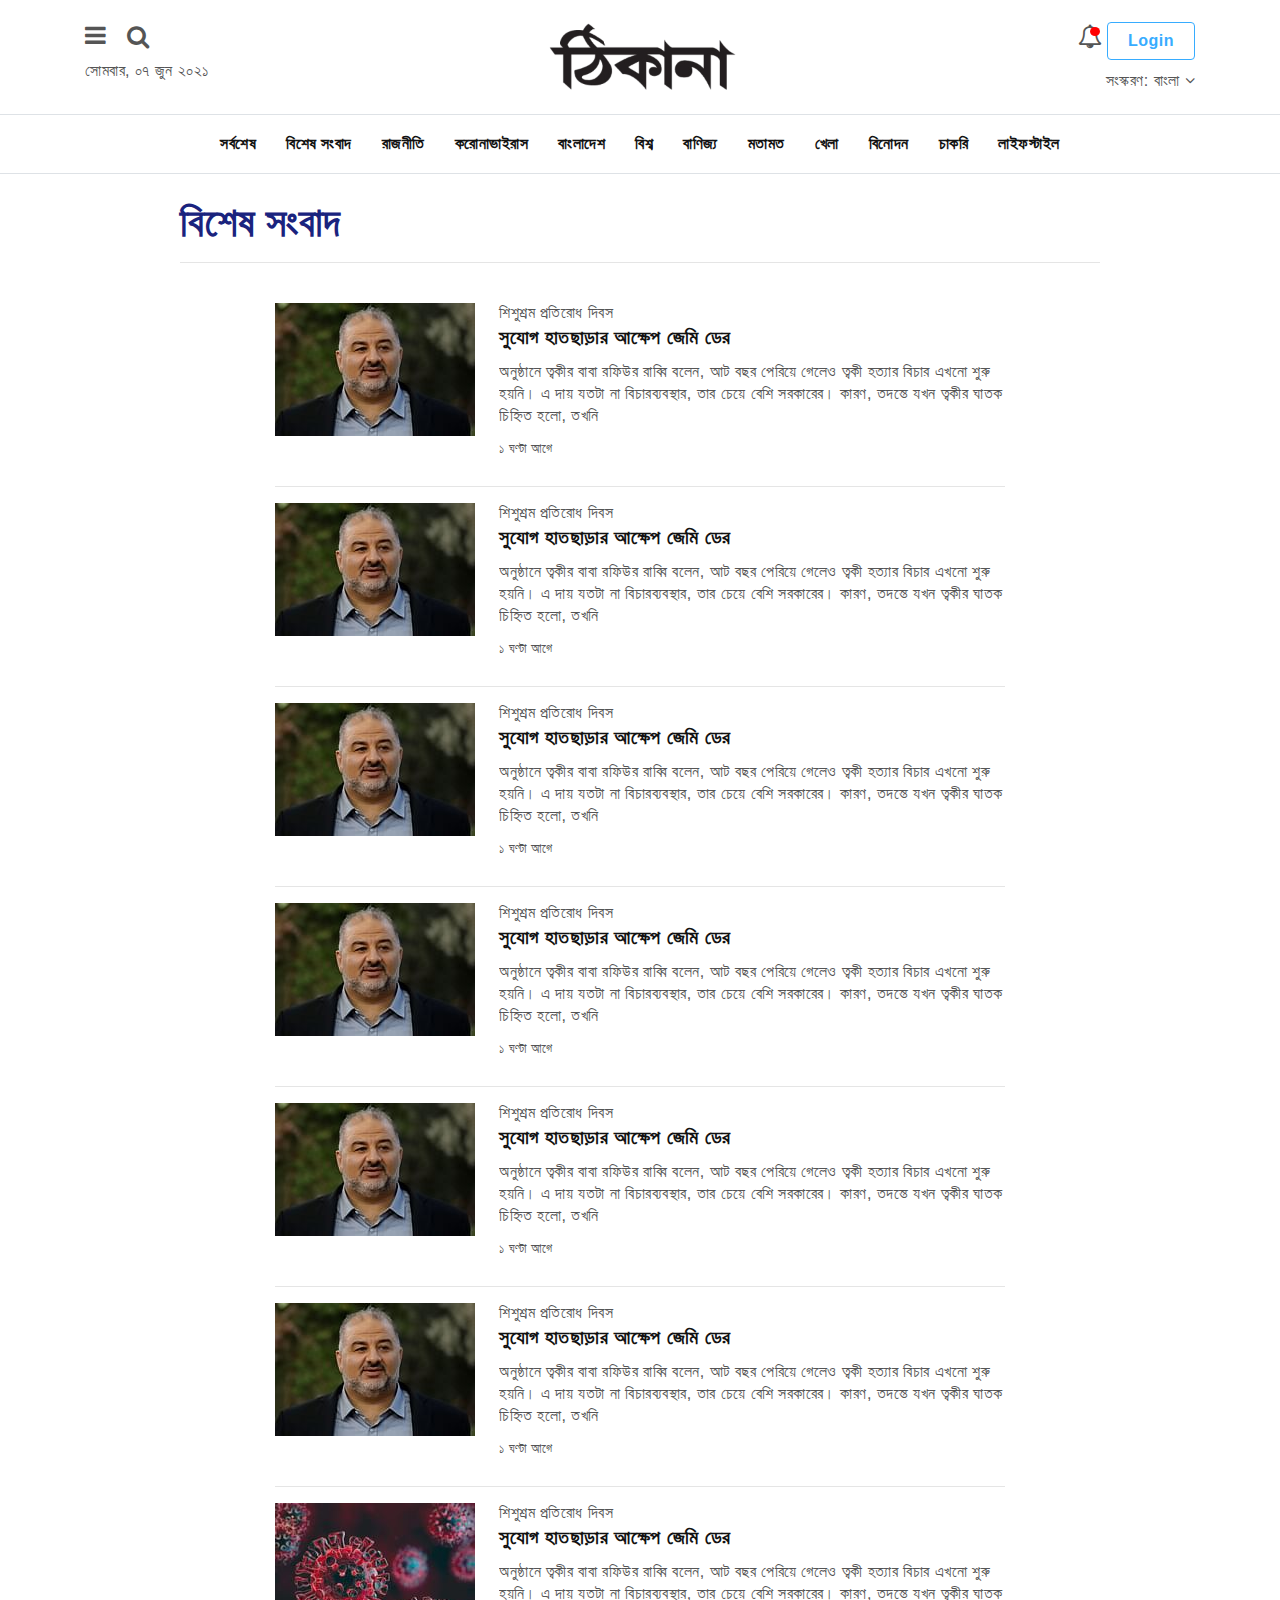
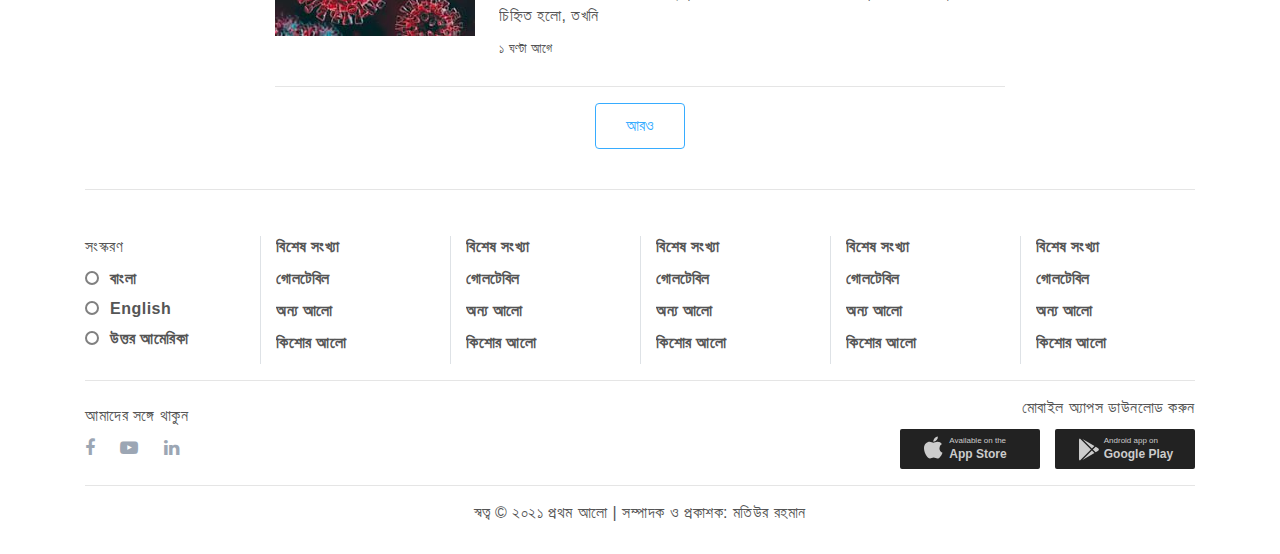
<file: topic.html>
<!DOCTYPE html>
<html lang="en">
<head>
    <meta charset="UTF-8">
    <meta http-equiv="X-UA-Compatible" content="IE=edge">
    <meta name="viewport" content="width=device-width, initial-scale=1.0">
    <title>Newspaper</title>
    <link rel="stylesheet" href="./assets/css/style.css">
    <link rel="icon" type="image/png" sizes="32x32"
          href="./assets/img/favicon.png">
</head>
<body>


<header class="headerWrap" id="headerWrap">
    <div class="header">
        <div class="container">
            <div class="row align-items-center">
                <div class="col-2">
                    <div class="leftSide">
                        <div class="barIcon">
                            <span class="openMenu"><i class="fa fa-bars"></i></span>
                            <i class="fa fa-search"></i>
                        </div>
                        <p>সোমবার, ০৭ জুন ২০২১</p>
                    </div>
                </div>
                <div class="col-8">
                    <div class="logoWrap text-center">
                        <a href="index.html"><img src="./assets/img/logo.png" alt="logo"></a>
                    </div>
                </div>
                <div class="col-2">
                    <div class="rightSide">
                        <div class="rightInner text-right">
                            <div class="belIcon">
                                <i class="fa fa-bell-o"></i>
                                <a href="#" class="btn btn-success">Login</a>
                            </div>
                            <div class="selectLangMenu">
                                সংস্করণ: <span>বাংলা <i class="fa fa-angle-down"></i> </span>

                                <div class="selectLang">
                                    <div class="selectLangItem">
                                        <input type="radio" name="language" id="item11">
                                        <label for="item11">বাংলা</label>
                                    </div>
                                    <div class="selectLangItem">
                                        <input type="radio" name="language" id="item21">
                                        <label for="item21">English</label>
                                    </div>
                                    <div class="selectLangItem">
                                        <input type="radio" name="language" id="item31">
                                        <label for="item31">উত্তর আমেরিকা</label>
                                    </div>
                                </div>
                            </div>
                        </div>
                    </div>
                </div>
            </div>
        </div>
    </div>
    <div class="mainMenuWrap border-top border-bottom">
        <div class="container">
            <div class="row">
                <div class="col-12">
                    <nav class="navbar navbar-expand-lg navbar-light">
                        <!--<button class="navbar-toggler" type="button" data-bs-toggle="collapse" data-bs-target="#mainMenu" aria-controls="mainMenu" aria-expanded="false" aria-label="Toggle navigation">
                            <span class="navbar-toggler-icon"></span>
                        </button>-->
                        <div class="collapse navbar-collapse mainMenu" id="mainMenu">
                            <ul class="navbar-nav m-auto">
                                <li class="nav-item">
                                    <a class="nav-link active" href="latest.html">সর্বশেষ</a>
                                </li>
                                <li class="nav-item">
                                    <a class="nav-link" href="topic.html">বিশেষ সংবাদ</a>
                                </li>
                                <li class="nav-item">
                                    <a class="nav-link" href="politics.html">রাজনীতি</a>
                                </li>
                                <li class="nav-item">
                                    <a class="nav-link" href="topic.html">করোনাভাইরাস</a>
                                </li>
                                <li class="nav-item">
                                    <a class="nav-link" href="bangladesh.html">বাংলাদেশ</a>
                                </li>
                                <li class="nav-item">
                                    <a class="nav-link" href="#">বিশ্ব</a>
                                </li>
                                <li class="nav-item">
                                    <a class="nav-link" href="#">বাণিজ্য</a>
                                </li>
                                <li class="nav-item">
                                    <a class="nav-link" href="#">মতামত</a>
                                </li>
                                <li class="nav-item">
                                    <a class="nav-link" href="#">খেলা</a>
                                </li>
                                <li class="nav-item">
                                    <a class="nav-link" href="#">বিনোদন</a>
                                </li>
                                <li class="nav-item">
                                    <a class="nav-link" href="#">চাকরি</a>
                                </li>
                                <li class="nav-item">
                                    <a class="nav-link" href="#">লাইফস্টাইল</a>
                                </li>
                            </ul>
                        </div>
                    </nav>
                </div>
            </div>
        </div>
    </div>
    <!--mainMenuWrap-->
</header>
<!--header-->


<div class="leftSideMenuWrap">
    <div class="leftMenuContent">
        <div class="closeMenu">
            X
        </div>
        <ul class="leftMenuList">
            <li class="nav-item">
                <a class="nav-link active" href="latest.html">সর্বশেষ</a>
            </li>
            <li class="nav-item">
                <a class="nav-link" href="topic.html">বিশেষ সংবাদ</a>
            </li>
            <li class="nav-item">
                <a class="nav-link" href="politics.html">রাজনীতি</a>
            </li>
            <li class="nav-item">
                <a class="nav-link" href="topic.html">করোনাভাইরাস</a>
            </li>
            <li class="nav-item">
                <a class="nav-link" href="bangladesh.html">বাংলাদেশ</a>
            </li>
            <li class="nav-item">
                <a class="nav-link" href="#">বিশ্ব</a>
            </li>
            <li class="nav-item">
                <a class="nav-link" href="#">বাণিজ্য</a>
            </li>
            <li class="nav-item">
                <a class="nav-link" href="#">মতামত</a>
            </li>
            <li class="nav-item">
                <a class="nav-link" href="#">খেলা</a>
            </li>
            <li class="nav-item">
                <a class="nav-link" href="#">বিনোদন</a>
            </li>
            <li class="nav-item">
                <a class="nav-link" href="#">চাকরি</a>
            </li>
            <li class="nav-item">
                <a class="nav-link" href="#">লাইফস্টাইল</a>
            </li>
        </ul>
    </div>
</div>

<div class="newsItemWrap">
    <div class="container">
        <div class="row justify-content-center">
            <div class="col-sm-10 col-12">
                <div class="secTop mt-4 mb-">
                    <h1> <b>বিশেষ সংবাদ</b></h1>
                    <hr>
                </div>
            </div>
        </div>
        <div class="row justify-content-center">
            <div class="col-md-8 col-sm-8 col-12 mt-4 mb-4">
                <div class="newsContent">
                    <div class="contentInner">
                        <div class="d-flex">
                            <div class="newsImgL mr-4">
                                <a href="#"><img src="./assets/img/news/news_thumb_5.jpg" alt="img"></a>
                            </div>
                            <div>
                                <h6>শিশুশ্রম প্রতিরোধ দিবস</h6>
                                <h4><a href="#">সুযোগ হাতছাড়ার আক্ষেপ জেমি ডের</a></h4>
                                <p><a href="#">অনুষ্ঠানে ত্বকীর বাবা রফিউর রাব্বি বলেন, আট বছর পেরিয়ে গেলেও ত্বকী হত্যার
                                    বিচার এখনো শুরু হয়নি। এ দায় যতটা না বিচারব্যবস্থার, তার চেয়ে বেশি সরকারের। কারণ,
                                    তদন্তে যখন ত্বকীর ঘাতক চিহ্নিত হলো, তখনি </a></p>
                                <p class="ago"><small>১ ঘণ্টা আগে</small></p>
                            </div>
                        </div>
                    </div>
                </div>
                <hr>
                <div class="newsContent">
                    <div class="contentInner">
                        <div class="d-flex">
                            <div class="newsImgL mr-4">
                                <a href="#"><img src="./assets/img/news/news_thumb_5.jpg" alt="img"></a>
                            </div>
                            <div>
                                <h6>শিশুশ্রম প্রতিরোধ দিবস</h6>
                                <h4><a href="#">সুযোগ হাতছাড়ার আক্ষেপ জেমি ডের</a></h4>
                                <p><a href="#">অনুষ্ঠানে ত্বকীর বাবা রফিউর রাব্বি বলেন, আট বছর পেরিয়ে গেলেও ত্বকী হত্যার
                                    বিচার এখনো শুরু হয়নি। এ দায় যতটা না বিচারব্যবস্থার, তার চেয়ে বেশি সরকারের। কারণ,
                                    তদন্তে যখন ত্বকীর ঘাতক চিহ্নিত হলো, তখনি </a></p>
                                <p class="ago"><small>১ ঘণ্টা আগে</small></p>
                            </div>
                        </div>
                    </div>
                </div>
                <hr>
                <div class="newsContent">
                    <div class="contentInner">
                        <div class="d-flex">
                            <div class="newsImgL mr-4">
                                <a href="#"><img src="./assets/img/news/news_thumb_5.jpg" alt="img"></a>
                            </div>
                            <div>
                                <h6>শিশুশ্রম প্রতিরোধ দিবস</h6>
                                <h4><a href="#">সুযোগ হাতছাড়ার আক্ষেপ জেমি ডের</a></h4>
                                <p><a href="#">অনুষ্ঠানে ত্বকীর বাবা রফিউর রাব্বি বলেন, আট বছর পেরিয়ে গেলেও ত্বকী হত্যার
                                    বিচার এখনো শুরু হয়নি। এ দায় যতটা না বিচারব্যবস্থার, তার চেয়ে বেশি সরকারের। কারণ,
                                    তদন্তে যখন ত্বকীর ঘাতক চিহ্নিত হলো, তখনি </a></p>
                                <p class="ago"><small>১ ঘণ্টা আগে</small></p>
                            </div>
                        </div>
                    </div>
                </div>
                <hr>
                <div class="newsContent">
                    <div class="contentInner">
                        <div class="d-flex">
                            <div class="newsImgL mr-4">
                                <a href="#"><img src="./assets/img/news/news_thumb_5.jpg" alt="img"></a>
                            </div>
                            <div>
                                <h6>শিশুশ্রম প্রতিরোধ দিবস</h6>
                                <h4><a href="#">সুযোগ হাতছাড়ার আক্ষেপ জেমি ডের</a></h4>
                                <p><a href="#">অনুষ্ঠানে ত্বকীর বাবা রফিউর রাব্বি বলেন, আট বছর পেরিয়ে গেলেও ত্বকী হত্যার
                                    বিচার এখনো শুরু হয়নি। এ দায় যতটা না বিচারব্যবস্থার, তার চেয়ে বেশি সরকারের। কারণ,
                                    তদন্তে যখন ত্বকীর ঘাতক চিহ্নিত হলো, তখনি </a></p>
                                <p class="ago"><small>১ ঘণ্টা আগে</small></p>
                            </div>
                        </div>
                    </div>
                </div>
                <hr>
                <div class="newsContent">
                    <div class="contentInner">
                        <div class="d-flex">
                            <div class="newsImgL mr-4">
                                <a href="#"><img src="./assets/img/news/news_thumb_5.jpg" alt="img"></a>
                            </div>
                            <div>
                                <h6>শিশুশ্রম প্রতিরোধ দিবস</h6>
                                <h4><a href="#">সুযোগ হাতছাড়ার আক্ষেপ জেমি ডের</a></h4>
                                <p><a href="#">অনুষ্ঠানে ত্বকীর বাবা রফিউর রাব্বি বলেন, আট বছর পেরিয়ে গেলেও ত্বকী হত্যার
                                    বিচার এখনো শুরু হয়নি। এ দায় যতটা না বিচারব্যবস্থার, তার চেয়ে বেশি সরকারের। কারণ,
                                    তদন্তে যখন ত্বকীর ঘাতক চিহ্নিত হলো, তখনি </a></p>
                                <p class="ago"><small>১ ঘণ্টা আগে</small></p>
                            </div>
                        </div>
                    </div>
                </div>
                <hr>
                <div class="newsContent">
                    <div class="contentInner">
                        <div class="d-flex">
                            <div class="newsImgL mr-4">
                                <a href="#"><img src="./assets/img/news/news_thumb_5.jpg" alt="img"></a>
                            </div>
                            <div>
                                <h6>শিশুশ্রম প্রতিরোধ দিবস</h6>
                                <h4><a href="#">সুযোগ হাতছাড়ার আক্ষেপ জেমি ডের</a></h4>
                                <p><a href="#">অনুষ্ঠানে ত্বকীর বাবা রফিউর রাব্বি বলেন, আট বছর পেরিয়ে গেলেও ত্বকী হত্যার
                                    বিচার এখনো শুরু হয়নি। এ দায় যতটা না বিচারব্যবস্থার, তার চেয়ে বেশি সরকারের। কারণ,
                                    তদন্তে যখন ত্বকীর ঘাতক চিহ্নিত হলো, তখনি </a></p>
                                <p class="ago"><small>১ ঘণ্টা আগে</small></p>
                            </div>
                        </div>
                    </div>
                </div>
                <hr>
                <div class="newsContent">
                    <div class="contentInner">
                        <div class="d-flex">
                            <div class="newsImgL mr-4">
                                <a href="#"><img src="./assets/img/news/news_thumb_7.jpg" alt="img"></a>
                            </div>
                            <div>
                                <h6>শিশুশ্রম প্রতিরোধ দিবস</h6>
                                <h4><a href="#">সুযোগ হাতছাড়ার আক্ষেপ জেমি ডের</a></h4>
                                <p><a href="#">অনুষ্ঠানে ত্বকীর বাবা রফিউর রাব্বি বলেন, আট বছর পেরিয়ে গেলেও ত্বকী হত্যার
                                    বিচার এখনো শুরু হয়নি। এ দায় যতটা না বিচারব্যবস্থার, তার চেয়ে বেশি সরকারের। কারণ,
                                    তদন্তে যখন ত্বকীর ঘাতক চিহ্নিত হলো, তখনি </a></p>
                                <p class="ago"><small>১ ঘণ্টা আগে</small></p>
                            </div>
                        </div>
                    </div>
                </div>
                <hr>
                <div class="loadMore text-center">
                    <button class="btn">আরও</button>
                </div>
            </div>
        </div>
        <hr>
    </div>
</div>
<!--newsItemWrap-->

<footer class="footer">
    <div class="footerTop">
        <div class="container">
            <div class="row">
                <div class="col-md-2 col-sm-6 col-12">
                    <p>সংস্করণ</p>
                    <div class="selectLang">
                        <div class="selectLangItem">
                            <input type="radio" name="language" id="item1">
                            <label for="item1">বাংলা</label>
                        </div>
                        <div class="selectLangItem">
                            <input type="radio" name="language" id="item2">
                            <label for="item2">English</label>
                        </div>
                        <div class="selectLangItem">
                            <input type="radio" name="language" id="item3">
                            <label for="item3">উত্তর আমেরিকা</label>
                        </div>
                    </div>
                </div>
                <div class="col-md-2 col-sm-6 col-12 border-left">
                    <div class="footerMenu">
                        <p><a href="#">বিশেষ সংখ্যা</a></p>
                        <p><a href="#">গোলটেবিল</a></p>
                        <p><a href="#">অন্য আলো</a></p>
                        <p><a href="#">কিশোর আলো</a></p>
                    </div>
                </div>
                <div class="col-md-2 col-sm-6 col-12 border-left">
                    <div class="footerMenu">
                        <p><a href="#">বিশেষ সংখ্যা</a></p>
                        <p><a href="#">গোলটেবিল</a></p>
                        <p><a href="#">অন্য আলো</a></p>
                        <p><a href="#">কিশোর আলো</a></p>
                    </div>
                </div>
                <div class="col-md-2 col-sm-6 col-12 border-left">
                    <div class="footerMenu">
                        <p><a href="#">বিশেষ সংখ্যা</a></p>
                        <p><a href="#">গোলটেবিল</a></p>
                        <p><a href="#">অন্য আলো</a></p>
                        <p><a href="#">কিশোর আলো</a></p>
                    </div>
                </div>
                <div class="col-md-2 col-sm-6 col-12 border-left">
                    <div class="footerMenu">
                        <p><a href="#">বিশেষ সংখ্যা</a></p>
                        <p><a href="#">গোলটেবিল</a></p>
                        <p><a href="#">অন্য আলো</a></p>
                        <p><a href="#">কিশোর আলো</a></p>
                    </div>
                </div>
                <div class="col-md-2 col-sm-6 col-12 border-left">
                    <div class="footerMenu">
                        <p><a href="#">বিশেষ সংখ্যা</a></p>
                        <p><a href="#">গোলটেবিল</a></p>
                        <p><a href="#">অন্য আলো</a></p>
                        <p><a href="#">কিশোর আলো</a></p>
                    </div>
                </div>
            </div>
            <hr>
            <div class="row align-items-center footerBottom">
                <div class="col-md-6 col-sm-6 col-12">
                    <p>
                        আমাদের সঙ্গে থাকুন
                    </p>
                    <div class="footerSocial">
                        <ul class="socialLink">
                            <li>
                                <a href="#">
                                    <i class="fa fa-facebook"></i>
                                </a>
                                <a href="#">
                                    <i class="fa fa-youtube-play"></i>
                                </a>
                                <a href="#">
                                    <i class="fa fa-linkedin"></i>
                                </a>
                            </li>
                        </ul>
                    </div>
                </div>
                <div class="col-md-6 col-sm-6 col-12">
                    <div class="ourApp text-right">
                        <p>মোবাইল অ্যাপস ডাউনলোড করুন</p>
                        <div class="appLink">
                            <a href="#">
                                <img src="./assets/img/icon/apple.svg" alt="icon">
                            </a>

                            <a href="#">
                                <img src="./assets/img/icon/google.svg" alt="icon">
                            </a>
                        </div>
                    </div>
                </div>
            </div>
            <hr>
            <div class="row align-items-center footerCopyRight">
                <div class="col-12">
                    <div class="footerCopyright text-center">
                        স্বত্ব © ২০২১ প্রথম আলো | সম্পাদক ও প্রকাশক: মতিউর রহমান
                    </div>
                </div>
            </div>
        </div>
    </div>
</footer>
<!-- footer -->

<script src="https://code.jquery.com/jquery-3.2.1.slim.min.js"></script>
<script src="https://cdnjs.cloudflare.com/ajax/libs/popper.js/1.12.9/umd/popper.min.js"></script>
<script src="https://maxcdn.bootstrapcdn.com/bootstrap/4.0.0/js/bootstrap.min.js"></script>
<script src="./assets/js/main.js"></script>

</body>
</html>
</file>
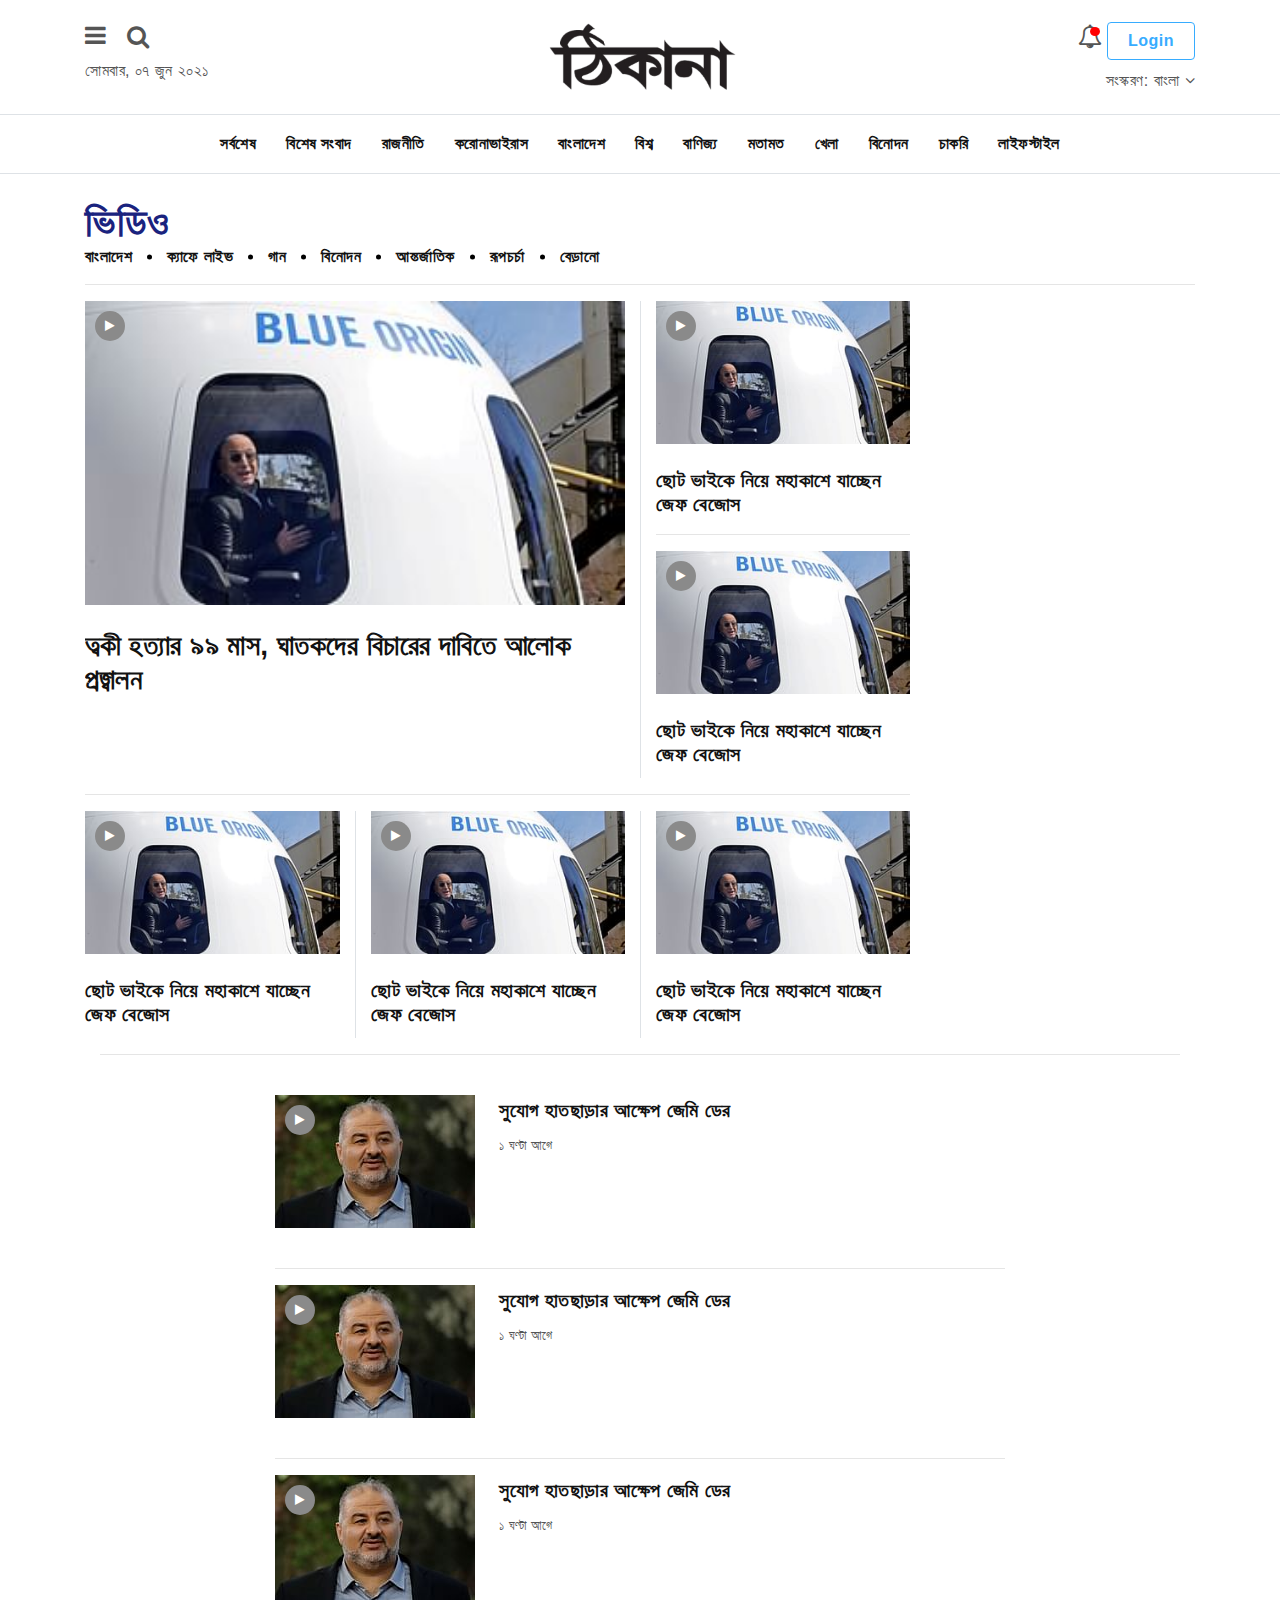
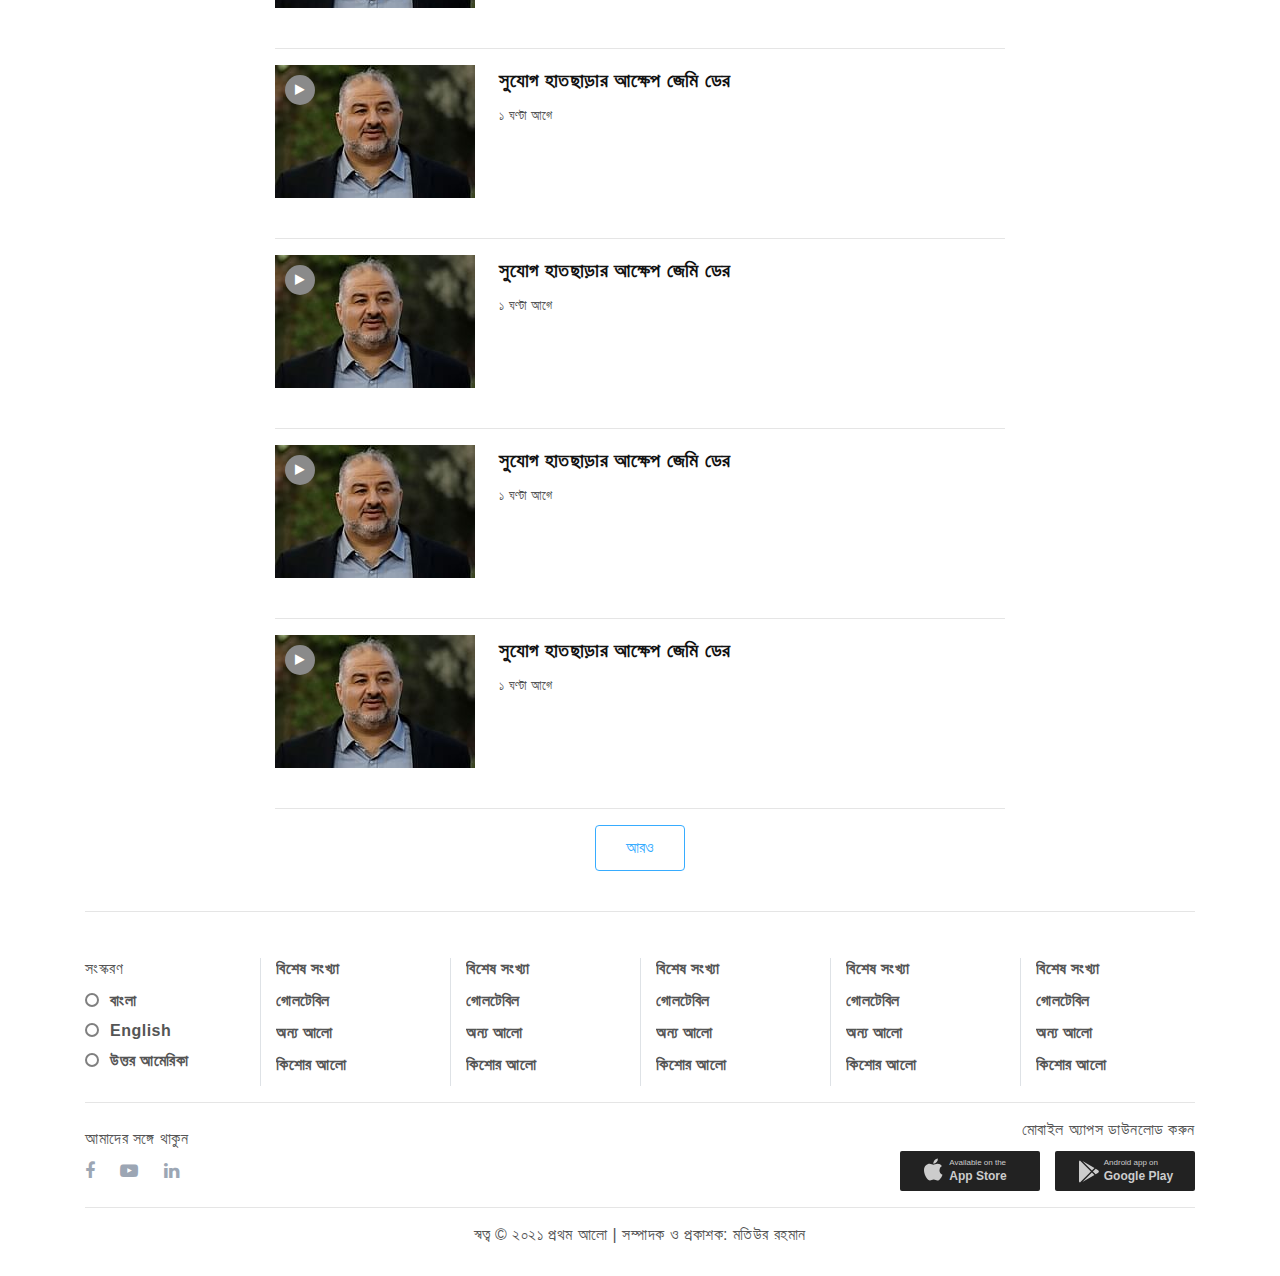
<file: video.html>
<!DOCTYPE html>
<html lang="en">
<head>
    <meta charset="UTF-8">
    <meta http-equiv="X-UA-Compatible" content="IE=edge">
    <meta name="viewport" content="width=device-width, initial-scale=1.0">
    <title>Thikana</title>
    <link rel="stylesheet" href="./assets/css/style.css">
    <link rel="icon" type="image/png" sizes="32x32"
          href="./assets/img/favicon.png">
</head>
<body>


<header class="headerWrap" id="headerWrap">
    <div class="header">
        <div class="container">
            <div class="row align-items-center">
                <div class="col-2">
                    <div class="leftSide">
                        <div class="barIcon">
                            <span class="openMenu"><i class="fa fa-bars"></i></span>
                            <i class="fa fa-search"></i>
                        </div>
                        <p>সোমবার, ০৭ জুন ২০২১</p>
                    </div>
                </div>
                <div class="col-8">
                    <div class="logoWrap text-center">
                        <a href="index.html"><img src="./assets/img/logo.png" alt="logo"></a>
                    </div>
                </div>
                <div class="col-2">
                    <div class="rightSide">
                        <div class="rightInner text-right">
                            <div class="belIcon">
                                <i class="fa fa-bell-o"></i>
                                <a href="#" class="btn btn-success">Login</a>
                            </div>
                            <div class="selectLangMenu">
                                সংস্করণ: <span>বাংলা <i class="fa fa-angle-down"></i> </span>

                                <div class="selectLang">
                                    <div class="selectLangItem">
                                        <input type="radio" name="language" id="item11">
                                        <label for="item11">বাংলা</label>
                                    </div>
                                    <div class="selectLangItem">
                                        <input type="radio" name="language" id="item21">
                                        <label for="item21">English</label>
                                    </div>
                                    <div class="selectLangItem">
                                        <input type="radio" name="language" id="item31">
                                        <label for="item31">উত্তর আমেরিকা</label>
                                    </div>
                                </div>
                            </div>
                        </div>
                    </div>
                </div>
            </div>
        </div>
    </div>
    <div class="mainMenuWrap border-top border-bottom">
        <div class="container">
            <div class="row">
                <div class="col-12">
                    <nav class="navbar navbar-expand-lg navbar-light">
                        <!--<button class="navbar-toggler" type="button" data-bs-toggle="collapse" data-bs-target="#mainMenu" aria-controls="mainMenu" aria-expanded="false" aria-label="Toggle navigation">
                            <span class="navbar-toggler-icon"></span>
                        </button>-->
                        <div class="collapse navbar-collapse mainMenu" id="mainMenu">
                            <ul class="navbar-nav m-auto">
                                <li class="nav-item">
                                    <a class="nav-link active" href="latest.html">সর্বশেষ</a>
                                </li>
                                <li class="nav-item">
                                    <a class="nav-link" href="topic.html">বিশেষ সংবাদ</a>
                                </li>
                                <li class="nav-item">
                                    <a class="nav-link" href="politics.html">রাজনীতি</a>
                                </li>
                                <li class="nav-item">
                                    <a class="nav-link" href="topic.html">করোনাভাইরাস</a>
                                </li>
                                <li class="nav-item">
                                    <a class="nav-link" href="bangladesh.html">বাংলাদেশ</a>
                                </li>
                                <li class="nav-item">
                                    <a class="nav-link" href="#">বিশ্ব</a>
                                </li>
                                <li class="nav-item">
                                    <a class="nav-link" href="#">বাণিজ্য</a>
                                </li>
                                <li class="nav-item">
                                    <a class="nav-link" href="#">মতামত</a>
                                </li>
                                <li class="nav-item">
                                    <a class="nav-link" href="#">খেলা</a>
                                </li>
                                <li class="nav-item">
                                    <a class="nav-link" href="#">বিনোদন</a>
                                </li>
                                <li class="nav-item">
                                    <a class="nav-link" href="#">চাকরি</a>
                                </li>
                                <li class="nav-item">
                                    <a class="nav-link" href="#">লাইফস্টাইল</a>
                                </li>
                            </ul>
                        </div>
                    </nav>
                </div>
            </div>
        </div>
    </div>
    <!--mainMenuWrap-->
</header>
<!--header-->


<div class="leftSideMenuWrap">
    <div class="leftMenuContent">
        <div class="closeMenu">
            X
        </div>
        <ul class="leftMenuList">
            <li class="nav-item">
                <a class="nav-link active" href="latest.html">সর্বশেষ</a>
            </li>
            <li class="nav-item">
                <a class="nav-link" href="topic.html">বিশেষ সংবাদ</a>
            </li>
            <li class="nav-item">
                <a class="nav-link" href="politics.html">রাজনীতি</a>
            </li>
            <li class="nav-item">
                <a class="nav-link" href="topic.html">করোনাভাইরাস</a>
            </li>
            <li class="nav-item">
                <a class="nav-link" href="bangladesh.html">বাংলাদেশ</a>
            </li>
            <li class="nav-item">
                <a class="nav-link" href="#">বিশ্ব</a>
            </li>
            <li class="nav-item">
                <a class="nav-link" href="#">বাণিজ্য</a>
            </li>
            <li class="nav-item">
                <a class="nav-link" href="#">মতামত</a>
            </li>
            <li class="nav-item">
                <a class="nav-link" href="#">খেলা</a>
            </li>
            <li class="nav-item">
                <a class="nav-link" href="#">বিনোদন</a>
            </li>
            <li class="nav-item">
                <a class="nav-link" href="#">চাকরি</a>
            </li>
            <li class="nav-item">
                <a class="nav-link" href="#">লাইফস্টাইল</a>
            </li>
        </ul>
    </div>
</div>

<div class="newsItemWrap">
    <div class="container">
        <div class="row justify-content-center">
            <div class="col-12">
                <div class="secTop mt-4 mb-">
                    <h1><b> ভিডিও </b></h1>
                    <ul class="bradeComb">
                        <li><a href="#">বাংলাদেশ</a></li>
                        <li><a href="#">ক্যাফে লাইভ</a></li>
                        <li><a href="#">গান</a></li>
                        <li><a href="#">বিনোদন</a></li>
                        <li><a href="#">আন্তর্জাতিক</a></li>
                        <li><a href="#"> রূপচর্চা</a></li>
                        <li><a href="#"> বেড়ানো</a></li>
                    </ul>
                    <hr>
                </div>
            </div>
        </div>
        <div class="row">
            <div class="col-md-6 col-sm-6 col-12">
                <div class="newsContent">
                    <div class="contentInner">
                        <a href="#"
                           class="contentInner newsLargeImg mb-4"  data-toggle="modal" data-target="#modal_1">
                            <span class="playIcon"><i class="fa fa-play"></i></span>
                            <img src="./assets/img/news-large/news-large-1.jpg" alt="img">
                        </a>
                        <h3><a href="#">ত্বকী হত্যার ৯৯ মাস, ঘাতকদের বিচারের দাবিতে আলোক প্রজ্বালন</a></h3>
                    </div>
                </div>
            </div>
            <div class="col-md-3 col-sm-6 col-12 border-left">
                <div class="newsContent">
                    <div class="contentInner">
                        <a href="#"
                           class="contentInner newsLargeImg mb-4"  data-toggle="modal" data-target="#modal_1">
                            <span class="playIcon"><i class="fa fa-play"></i></span>
                            <img src="./assets/img/news-large/news-large-1.jpg" alt="img">
                        </a>
                        <h4><a href="#">ছোট ভাইকে নিয়ে মহাকাশে যাচ্ছেন জেফ বেজোস</a></h4>
                    </div>
                </div>
                <hr>
                <div class="newsContent">
                    <div class="contentInner">
                        <a href="#"
                           class="contentInner newsLargeImg mb-4"  data-toggle="modal" data-target="#modal_1">
                            <span class="playIcon"><i class="fa fa-play"></i></span>
                            <img src="./assets/img/news-large/news-large-1.jpg" alt="img">
                        </a>
                        <h4><a href="#">ছোট ভাইকে নিয়ে মহাকাশে যাচ্ছেন জেফ বেজোস</a></h4>
                    </div>
                </div>
            </div>
        </div>
        <div class="row">
            <div class="col-md-9 col-sm-9 col-12">
                <hr>
            </div>
        </div>
        <div class="row">
            <div class="col-md-3 col-sm-6 col-12">
                <div class="newsContent">
                    <div class="contentInner">
                        <a href="#"
                           class="contentInner newsLargeImg mb-4"  data-toggle="modal" data-target="#modal_1">
                            <span class="playIcon"><i class="fa fa-play"></i></span>
                            <img src="./assets/img/news-large/news-large-1.jpg" alt="img">
                        </a>
                        <h4><a href="#">ছোট ভাইকে নিয়ে মহাকাশে যাচ্ছেন জেফ বেজোস</a></h4>
                    </div>
                </div>
            </div>
            <div class="col-md-3 col-sm-6 col-12 border-left">
                <div class="newsContent">
                    <div class="contentInner">
                        <a href="#"
                           class="contentInner newsLargeImg mb-4"  data-toggle="modal" data-target="#modal_1">
                            <span class="playIcon"><i class="fa fa-play"></i></span>
                            <img src="./assets/img/news-large/news-large-1.jpg" alt="img">
                        </a>
                        <h4><a href="#">ছোট ভাইকে নিয়ে মহাকাশে যাচ্ছেন জেফ বেজোস</a></h4>
                    </div>
                </div>
            </div>
            <div class="col-md-3 col-sm-6 col-12 border-left">
                <div class="newsContent">
                    <div class="contentInner">
                        <a href="#"
                           class="contentInner newsLargeImg mb-4"  data-toggle="modal" data-target="#modal_1">
                            <span class="playIcon"><i class="fa fa-play"></i></span>
                            <img src="./assets/img/news-large/news-large-1.jpg" alt="img">
                        </a>
                        <h4><a href="#">ছোট ভাইকে নিয়ে মহাকাশে যাচ্ছেন জেফ বেজোস</a></h4>
                    </div>
                </div>
            </div>
        </div>
        <div class="col-12">
            <hr>
        </div>
        <div class="row justify-content-center">
            <div class="col-md-8 col-sm-8 col-12 mt-4 mb-4">
                <div class="newsContent">
                    <div class="contentInner">
                        <div class="d-flex">
                            <div class="newsImgL mr-4">
                                <a href="#"
                                   class="contentInner newsLargeImg mb-4"  data-toggle="modal" data-target="#modal_1">
                                    <span class="playIcon"><i class="fa fa-play"></i></span>
                                    <img src="./assets/img/news/news_thumb_5.jpg" alt="img">
                                </a>
                            </div>
                            <div>
                                <h4><a href="#">সুযোগ হাতছাড়ার আক্ষেপ জেমি ডের</a></h4>
                                <p class="ago"><small>১ ঘণ্টা আগে</small></p>
                            </div>
                        </div>
                    </div>
                </div>
                <hr>
                <div class="newsContent">
                    <div class="contentInner">
                        <div class="d-flex">
                            <div class="newsImgL mr-4">
                                <a href="#"
                                   class="contentInner newsLargeImg mb-4"  data-toggle="modal" data-target="#modal_1">
                                    <span class="playIcon"><i class="fa fa-play"></i></span>
                                    <img src="./assets/img/news/news_thumb_5.jpg" alt="img">
                                </a>
                            </div>
                            <div>
                                <h4><a href="#">সুযোগ হাতছাড়ার আক্ষেপ জেমি ডের</a></h4>
                                <p class="ago"><small>১ ঘণ্টা আগে</small></p>
                            </div>
                        </div>
                    </div>
                </div>
                <hr>
                <div class="newsContent">
                    <div class="contentInner">
                        <div class="d-flex">
                            <div class="newsImgL mr-4">
                                <a href="#"
                                   class="contentInner newsLargeImg mb-4"  data-toggle="modal" data-target="#modal_1">
                                    <span class="playIcon"><i class="fa fa-play"></i></span>
                                    <img src="./assets/img/news/news_thumb_5.jpg" alt="img">
                                </a>
                            </div>
                            <div>
                                <h4><a href="#">সুযোগ হাতছাড়ার আক্ষেপ জেমি ডের</a></h4>
                                <p class="ago"><small>১ ঘণ্টা আগে</small></p>
                            </div>
                        </div>
                    </div>
                </div>
                <hr>
                <div class="newsContent">
                    <div class="contentInner">
                        <div class="d-flex">
                            <div class="newsImgL mr-4">
                                <a href="#"
                                   class="contentInner newsLargeImg mb-4"  data-toggle="modal" data-target="#modal_1">
                                    <span class="playIcon"><i class="fa fa-play"></i></span>
                                    <img src="./assets/img/news/news_thumb_5.jpg" alt="img">
                                </a>
                            </div>
                            <div>
                                <h4><a href="#">সুযোগ হাতছাড়ার আক্ষেপ জেমি ডের</a></h4>
                                <p class="ago"><small>১ ঘণ্টা আগে</small></p>
                            </div>
                        </div>
                    </div>
                </div>
                <hr>
                <div class="newsContent">
                    <div class="contentInner">
                        <div class="d-flex">
                            <div class="newsImgL mr-4">
                                <a href="#"
                                   class="contentInner newsLargeImg mb-4"  data-toggle="modal" data-target="#modal_1">
                                    <span class="playIcon"><i class="fa fa-play"></i></span>
                                    <img src="./assets/img/news/news_thumb_5.jpg" alt="img">
                                </a>
                            </div>
                            <div>
                                <h4><a href="#">সুযোগ হাতছাড়ার আক্ষেপ জেমি ডের</a></h4>
                                <p class="ago"><small>১ ঘণ্টা আগে</small></p>
                            </div>
                        </div>
                    </div>
                </div>
                <hr>
                <div class="newsContent">
                    <div class="contentInner">
                        <div class="d-flex">
                            <div class="newsImgL mr-4">
                                <a href="#"
                                   class="contentInner newsLargeImg mb-4"  data-toggle="modal" data-target="#modal_1">
                                    <span class="playIcon"><i class="fa fa-play"></i></span>
                                    <img src="./assets/img/news/news_thumb_5.jpg" alt="img">
                                </a>
                            </div>
                            <div>
                                <h4><a href="#">সুযোগ হাতছাড়ার আক্ষেপ জেমি ডের</a></h4>
                                <p class="ago"><small>১ ঘণ্টা আগে</small></p>
                            </div>
                        </div>
                    </div>
                </div>
                <hr>
                <div class="newsContent">
                    <div class="contentInner">
                        <div class="d-flex">
                            <div class="newsImgL mr-4">
                                <a href="#"
                                   class="contentInner newsLargeImg mb-4"  data-toggle="modal" data-target="#modal_1">
                                    <span class="playIcon"><i class="fa fa-play"></i></span>
                                    <img src="./assets/img/news/news_thumb_5.jpg" alt="img">
                                </a>
                            </div>
                            <div>
                                <h4><a href="#">সুযোগ হাতছাড়ার আক্ষেপ জেমি ডের</a></h4>
                                <p class="ago"><small>১ ঘণ্টা আগে</small></p>
                            </div>
                        </div>
                    </div>
                </div>
                <hr>
                <div class="loadMore text-center">
                    <button class="btn">আরও</button>
                </div>
            </div>
        </div>
        <hr>
    </div>
</div>
<!--newsItemWrap-->

<footer class="footer">
    <div class="footerTop">
        <div class="container">
            <div class="row">
                <div class="col-md-2 col-sm-6 col-12">
                    <p>সংস্করণ</p>
                    <div class="selectLang">
                        <div class="selectLangItem">
                            <input type="radio" name="language" id="item1">
                            <label for="item1">বাংলা</label>
                        </div>
                        <div class="selectLangItem">
                            <input type="radio" name="language" id="item2">
                            <label for="item2">English</label>
                        </div>
                        <div class="selectLangItem">
                            <input type="radio" name="language" id="item3">
                            <label for="item3">উত্তর আমেরিকা</label>
                        </div>
                    </div>
                </div>
                <div class="col-md-2 col-sm-6 col-12 border-left">
                    <div class="footerMenu">
                        <p><a href="#">বিশেষ সংখ্যা</a></p>
                        <p><a href="#">গোলটেবিল</a></p>
                        <p><a href="#">অন্য আলো</a></p>
                        <p><a href="#">কিশোর আলো</a></p>
                    </div>
                </div>
                <div class="col-md-2 col-sm-6 col-12 border-left">
                    <div class="footerMenu">
                        <p><a href="#">বিশেষ সংখ্যা</a></p>
                        <p><a href="#">গোলটেবিল</a></p>
                        <p><a href="#">অন্য আলো</a></p>
                        <p><a href="#">কিশোর আলো</a></p>
                    </div>
                </div>
                <div class="col-md-2 col-sm-6 col-12 border-left">
                    <div class="footerMenu">
                        <p><a href="#">বিশেষ সংখ্যা</a></p>
                        <p><a href="#">গোলটেবিল</a></p>
                        <p><a href="#">অন্য আলো</a></p>
                        <p><a href="#">কিশোর আলো</a></p>
                    </div>
                </div>
                <div class="col-md-2 col-sm-6 col-12 border-left">
                    <div class="footerMenu">
                        <p><a href="#">বিশেষ সংখ্যা</a></p>
                        <p><a href="#">গোলটেবিল</a></p>
                        <p><a href="#">অন্য আলো</a></p>
                        <p><a href="#">কিশোর আলো</a></p>
                    </div>
                </div>
                <div class="col-md-2 col-sm-6 col-12 border-left">
                    <div class="footerMenu">
                        <p><a href="#">বিশেষ সংখ্যা</a></p>
                        <p><a href="#">গোলটেবিল</a></p>
                        <p><a href="#">অন্য আলো</a></p>
                        <p><a href="#">কিশোর আলো</a></p>
                    </div>
                </div>
            </div>
            <hr>
            <div class="row align-items-center footerBottom">
                <div class="col-md-6 col-sm-6 col-12">
                    <p>
                        আমাদের সঙ্গে থাকুন
                    </p>
                    <div class="footerSocial">
                        <ul class="socialLink">
                            <li>
                                <a href="#">
                                    <i class="fa fa-facebook"></i>
                                </a>
                                <a href="#">
                                    <i class="fa fa-youtube-play"></i>
                                </a>
                                <a href="#">
                                    <i class="fa fa-linkedin"></i>
                                </a>
                            </li>
                        </ul>
                    </div>
                </div>
                <div class="col-md-6 col-sm-6 col-12">
                    <div class="ourApp text-right">
                        <p>মোবাইল অ্যাপস ডাউনলোড করুন</p>
                        <div class="appLink">
                            <a href="#">
                                <img src="./assets/img/icon/apple.svg" alt="icon">
                            </a>

                            <a href="#">
                                <img src="./assets/img/icon/google.svg" alt="icon">
                            </a>
                        </div>
                    </div>
                </div>
            </div>
            <hr>
            <div class="row align-items-center footerCopyRight">
                <div class="col-12">
                    <div class="footerCopyright text-center">
                        স্বত্ব © ২০২১ প্রথম আলো | সম্পাদক ও প্রকাশক: মতিউর রহমান
                    </div>
                </div>
            </div>
        </div>
    </div>
</footer>
<!-- footer -->




<!-- Modal -->
<div class="modal fade videoModal" id="modal_1" tabindex="-1" role="dialog" aria-hidden="true">
    <div class="modal-dialog modal-dialog-centered" role="document">
        <div class="modal-content">
            <div class="modal-body">
                <button type="button" class="close" data-dismiss="modal" aria-label="Close">
                    <span aria-hidden="true">&times;</span>
                </button>
                <div class="youtubeVideo">
                    <div class="videoInner">
                        <iframe src="https://www.youtube.com/embed/X8KVxj0AUmw" title="YouTube video player"
                                frameborder="0"
                                allow="accelerometer; autoplay; clipboard-write; encrypted-media; gyroscope; picture-in-picture"
                                allowfullscreen></iframe>
                    </div>
                </div>
            </div>
        </div>
    </div>
</div>


<script src="https://code.jquery.com/jquery-3.2.1.slim.min.js"></script>
<script src="https://cdnjs.cloudflare.com/ajax/libs/popper.js/1.12.9/umd/popper.min.js"></script>
<script src="https://maxcdn.bootstrapcdn.com/bootstrap/4.0.0/js/bootstrap.min.js"></script>
<script src="./assets/vendors/magnify-pop/jquery.magnific-popup.min.js"></script>
<script src="./assets/vendors/owl-carousel/owl.carousel.min.js"></script>
<script src="./assets/js/main.js"></script>

</body>
</html>
</file>
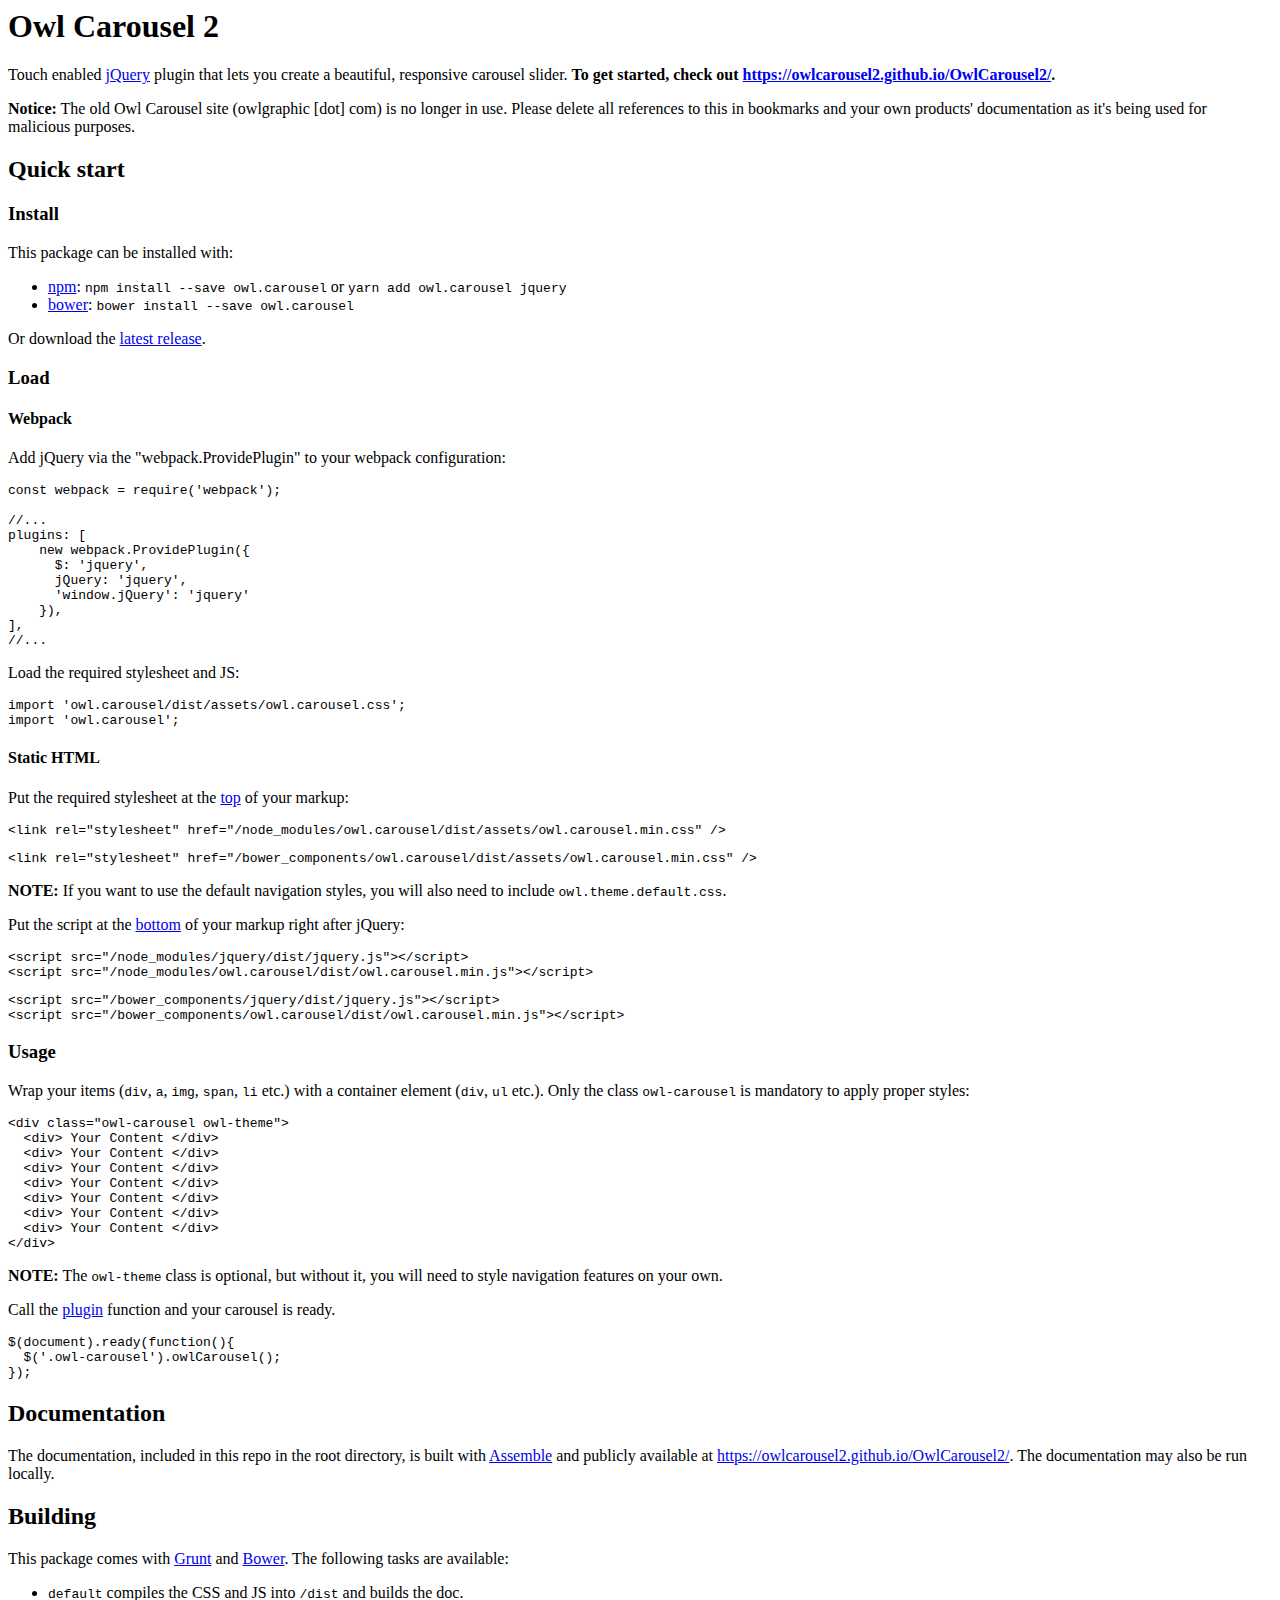
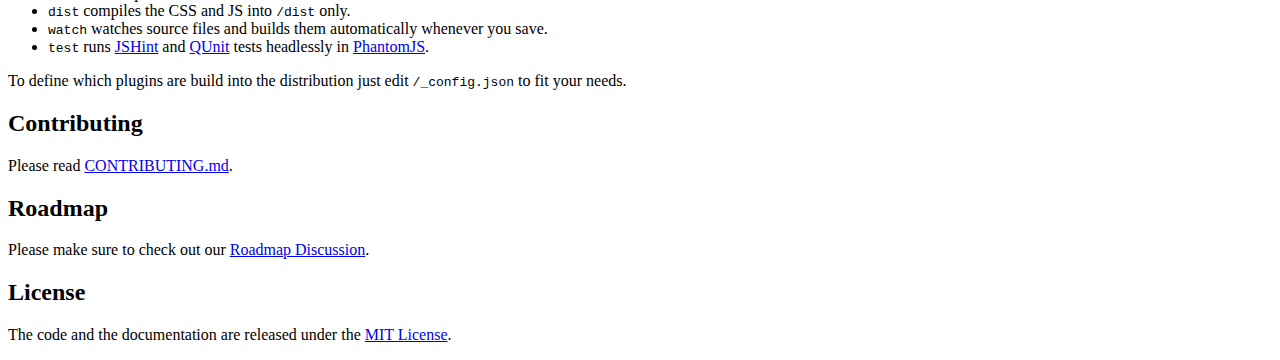
<file: assets/vendors/owl-carousel/README.html>
<html>
      <head>
        <meta charset="UTF-8">
        <title>README.md</title>
      </head>
      <body>
        <h1 id="owl-carousel-2">Owl Carousel 2</h1>
<p>Touch enabled <a href="https://jquery.com/">jQuery</a> plugin that lets you create a beautiful, responsive carousel slider. <strong>To get started, check out <a href="https://owlcarousel2.github.io/OwlCarousel2/">https://owlcarousel2.github.io/OwlCarousel2/</a>.</strong></p>
<p><strong>Notice:</strong> The old Owl Carousel site (owlgraphic [dot] com) is no longer in use. Please delete all references to this in bookmarks and your own products&#39; documentation as it&#39;s being used for malicious purposes.</p>
<h2 id="quick-start">Quick start</h2>
<h3 id="install">Install</h3>
<p>This package can be installed with:</p>
<ul>
<li><a href="https://www.npmjs.com/package/owl.carousel">npm</a>: <code>npm install --save owl.carousel</code> or <code>yarn add owl.carousel jquery</code></li>
<li><a href="http://bower.io/search/?q=owl.carousel">bower</a>: <code>bower install --save owl.carousel</code></li>
</ul>
<p>Or download the <a href="https://github.com/OwlCarousel2/OwlCarousel2/releases">latest release</a>.</p>
<h3 id="load">Load</h3>
<h4 id="webpack">Webpack</h4>
<p>Add jQuery via the &quot;webpack.ProvidePlugin&quot; to your webpack configuration:</p>
<pre><code>const webpack = require(&#39;webpack&#39;);

//...
plugins: [
    new webpack.ProvidePlugin({
      $: &#39;jquery&#39;,
      jQuery: &#39;jquery&#39;,
      &#39;window.jQuery&#39;: &#39;jquery&#39;
    }),
],
//...
</code></pre><p>Load the required stylesheet and JS:</p>
<pre><code class="lang-js">import &#39;owl.carousel/dist/assets/owl.carousel.css&#39;;
import &#39;owl.carousel&#39;;
</code></pre>
<h4 id="static-html">Static HTML</h4>
<p>Put the required stylesheet at the <a href="https://developer.yahoo.com/performance/rules.html#css_top">top</a> of your markup:</p>
<pre><code class="lang-html">&lt;link rel=&quot;stylesheet&quot; href=&quot;/node_modules/owl.carousel/dist/assets/owl.carousel.min.css&quot; /&gt;
</code></pre>
<pre><code class="lang-html">&lt;link rel=&quot;stylesheet&quot; href=&quot;/bower_components/owl.carousel/dist/assets/owl.carousel.min.css&quot; /&gt;
</code></pre>
<p><strong>NOTE:</strong> If you want to use the default navigation styles, you will also need to include <code>owl.theme.default.css</code>.</p>
<p>Put the script at the <a href="https://developer.yahoo.com/performance/rules.html#js_bottom">bottom</a> of your markup right after jQuery:</p>
<pre><code class="lang-html">&lt;script src=&quot;/node_modules/jquery/dist/jquery.js&quot;&gt;&lt;/script&gt;
&lt;script src=&quot;/node_modules/owl.carousel/dist/owl.carousel.min.js&quot;&gt;&lt;/script&gt;
</code></pre>
<pre><code class="lang-html">&lt;script src=&quot;/bower_components/jquery/dist/jquery.js&quot;&gt;&lt;/script&gt;
&lt;script src=&quot;/bower_components/owl.carousel/dist/owl.carousel.min.js&quot;&gt;&lt;/script&gt;
</code></pre>
<h3 id="usage">Usage</h3>
<p>Wrap your items (<code>div</code>, <code>a</code>, <code>img</code>, <code>span</code>, <code>li</code> etc.) with a container element (<code>div</code>, <code>ul</code> etc.). Only the class <code>owl-carousel</code> is mandatory to apply proper styles:</p>
<pre><code class="lang-html">&lt;div class=&quot;owl-carousel owl-theme&quot;&gt;
  &lt;div&gt; Your Content &lt;/div&gt;
  &lt;div&gt; Your Content &lt;/div&gt;
  &lt;div&gt; Your Content &lt;/div&gt;
  &lt;div&gt; Your Content &lt;/div&gt;
  &lt;div&gt; Your Content &lt;/div&gt;
  &lt;div&gt; Your Content &lt;/div&gt;
  &lt;div&gt; Your Content &lt;/div&gt;
&lt;/div&gt;
</code></pre>
<p><strong>NOTE:</strong> The <code>owl-theme</code> class is optional, but without it, you will need to style navigation features on your own.</p>
<p>Call the <a href="https://learn.jquery.com/plugins/">plugin</a> function and your carousel is ready.</p>
<pre><code class="lang-javascript">$(document).ready(function(){
  $(&#39;.owl-carousel&#39;).owlCarousel();
});
</code></pre>
<h2 id="documentation">Documentation</h2>
<p>The documentation, included in this repo in the root directory, is built with <a href="http://assemble.io/">Assemble</a> and publicly available at <a href="https://owlcarousel2.github.io/OwlCarousel2/">https://owlcarousel2.github.io/OwlCarousel2/</a>. The documentation may also be run locally.</p>
<h2 id="building">Building</h2>
<p>This package comes with <a href="http://gruntjs.com/">Grunt</a> and <a href="http://bower.io/">Bower</a>. The following tasks are available:</p>
<ul>
<li><code>default</code> compiles the CSS and JS into <code>/dist</code> and builds the doc.</li>
<li><code>dist</code> compiles the CSS and JS into <code>/dist</code> only.</li>
<li><code>watch</code> watches source files and builds them automatically whenever you save.</li>
<li><code>test</code> runs <a href="http://www.jshint.com/">JSHint</a> and <a href="http://qunitjs.com/">QUnit</a> tests headlessly in <a href="http://phantomjs.org/">PhantomJS</a>.</li>
</ul>
<p>To define which plugins are build into the distribution just edit <code>/_config.json</code> to fit your needs.</p>
<h2 id="contributing">Contributing</h2>
<p>Please read <a href="CONTRIBUTING.md">CONTRIBUTING.md</a>.</p>
<h2 id="roadmap">Roadmap</h2>
<p>Please make sure to check out our <a href="https://github.com/OwlCarousel2/OwlCarousel2/issues/1756">Roadmap Discussion</a>.</p>
<h2 id="license">License</h2>
<p>The code and the documentation are released under the <a href="LICENSE">MIT License</a>.</p>

      </body>
    </html>
</file>
<file: assets/css/style.css>
/*==========================================================*/
/*----------------------------------------------------
@File: Default Styles

/*=====================================================================
@Template Name: News Portal
@Author: Masud Rana
@Developed By: Masud Rana
@Developer URL: https://www.linkedin.com/in/masudrana2779/
@Default Styles
/*----------------------------------------------------*/
/*Base font*/
@import url("https://fonts.googleapis.com/css2?family=Montserrat:wght@100;200;300;400;500;600;700;800;900&display=swap");
@import url("https://fonts.googleapis.com/css2?family=Roboto:wght@100;300;400;500;700;900&display=swap");
/* bootstrap */
@import url("https://maxcdn.bootstrapcdn.com/bootstrap/4.0.0/css/bootstrap.min.css");
@import url("https://cdnjs.cloudflare.com/ajax/libs/font-awesome/4.7.0/css/font-awesome.css");
@import url(../vendors/magnify-pop/magnific-popup.css);
@import url(../vendors/magnify-pop/magnifier.css);
@import url(../vendors/owl-carousel/assets/owl.carousel.min.css);
@import url(../vendors/owl-carousel/assets/owl.theme.default.min.css);
* {
  margin: 0;
  padding: 0; }

body {
  font-family: "arial", sans-serif, "Shurjo", sans-serif;
  font-size: 16px;
  line-height: 22px;
  font-weight: normal;
  letter-spacing: 0.5px;
  color: #555555; }

.openLeftSideMenu {
  overflow: hidden;
  padding-left: 17px; }

h1,
h2,
h3,
h4,
h5,
h6,
p,
dl, ol, ul {
  margin: 0;
  list-style: none; }

a {
  display: inline-block;
  position: relative; }

a,
.btn,
button {
  text-decoration: none;
  outline: none; }

a:hover,
a:focus,
.btn:hover,
.btn:focus,
button:hover,
button:focus {
  text-decoration: none;
  outline: none; }

.btn:focus,
.btn:active:focus,
.btn.active:focus,
.btn.focus,
.btn:active.focus,
.btn.active.focus {
  outline: none;
  -webkit-box-shadow: none;
  box-shadow: none; }

@font-face {
  font-family: "Shurjo";
  font-display: swap;
  font-style: normal;
  font-weight: 400;
  src: url(https://assets.prothomalo.com/prothomalo/assets/ShurjoWeb_400_v2-6a682f6f610beeda14f0.woff2) format("woff2"), url(https://assets.prothomalo.com/prothomalo/assets/ShurjoWeb_400_v2-f516035cb806da4a249e.woff) format("woff"), url(https://assets.prothomalo.com/prothomalo/assets/ShurjoWeb_400_v2-46e441a492e5db01a626.ttf) format("truetype"); }

@font-face {
  font-family: "Shurjo";
  font-display: swap;
  font-style: normal;
  font-weight: 600;
  src: url(https://assets.prothomalo.com/prothomalo/assets/ShurjoWeb_600_v2-aa601df2de76cd05565b.woff2) format("woff2"), url(https://assets.prothomalo.com/prothomalo/assets/ShurjoWeb_600_v2-c8b8a9932c11d2c59584.woff) format("woff"), url(https://assets.prothomalo.com/prothomalo/assets/ShurjoWeb_600_v2-84f82f94f85c86547d1b.ttf) format("truetype"), url(https://assets.prothomalo.com/prothomalo/assets/ShurjoWeb_600_v2-a7594ac15c232b284a78.eot) format("embedded-opentype"); }

@font-face {
  font-family: "Shurjo";
  font-display: swap;
  font-weight: 700;
  font-style: normal;
  src: url(https://assets.prothomalo.com/prothomalo/assets/ShurjoWeb_700_v2-ef9e058ccc3a98d85030.woff2) format("woff2"), url(https://assets.prothomalo.com/prothomalo/assets/ShurjoWeb_700_v2-72cba63e779d86520525.woff) format("woff"), url(https://assets.prothomalo.com/prothomalo/assets/ShurjoWeb_700_v2-7084d97ccd992205d87b.ttf) format("truetype"), url(https://assets.prothomalo.com/prothomalo/assets/ShurjoWeb_700_v2-6f30c4f7cce4d463f8e4.eot) format("embedded-opentype"); }

@media (min-width: 1440px) {
  .container {
    max-width: 1250px; } }

.loadMore .btn {
  color: #37acff;
  padding: 10px 30px;
  background: transparent;
  border: 1px solid #37acff;
  -webkit-transition: all 0.3s;
  -o-transition: all 0.3s;
  transition: all 0.3s; }
  .loadMore .btn:hover {
    background: #37acff;
    color: white; }

h1 {
  color: #1a237e;
  font-size: 40px; }

h3 {
  margin-bottom: 10px; }
  h3 a {
    color: #121212;
    font-size: 28px;
    font-weight: 700;
    overflow: hidden;
    -o-text-overflow: ellipsis;
    text-overflow: ellipsis;
    display: -webkit-box;
    max-height: 66px;
    -webkit-line-clamp: 2;
    -webkit-box-orient: vertical; }

h4 {
  margin-bottom: 10px; }
  h4 a {
    color: #121212;
    font-size: 20px;
    font-weight: 700; }
    h4 a i {
      color: #f4511e; }
  h4 span {
    color: #121212;
    font-weight: 700;
    display: inline-block;
    position: relative;
    padding-bottom: 10px;
    font-size: 20px;
    margin-bottom: 20px; }
    h4 span:before {
      position: absolute;
      content: "";
      left: 0;
      bottom: 0;
      width: 50px;
      height: 4px;
      background: #000; }

h2 {
  margin-bottom: 10px; }
  h2 a {
    color: #ccc;
    font-size: 44px;
    font-weight: 700; }
    h2 a i {
      color: #f4511e; }

h6 a {
  color: #1a237e;
  font-size: 16px; }

h6 + p a {
  font-size: 18px;
  font-weight: 700; }

p {
  margin-bottom: 10px; }
  p a {
    color: #555555;
    overflow: hidden;
    -o-text-overflow: ellipsis;
    text-overflow: ellipsis;
    display: -webkit-box;
    max-height: 66px;
    -webkit-line-clamp: 3;
    -webkit-box-orient: vertical; }

.newsImg {
  margin-right: 15px; }
  .newsImg img {
    width: 100%;
    max-width: 112px; }

.img_popup .newsLargeImg {
  position: relative;
  overflow: hidden; }
  .img_popup .newsLargeImg:before {
    background-image: -webkit-gradient(linear, left top, left bottom, from(transparent), color-stop(33%, transparent), to(#000));
    background-image: -webkit-linear-gradient(top, transparent, transparent 33%, #000);
    background-image: -o-linear-gradient(top, transparent, transparent 33%, #000);
    background-image: linear-gradient(180deg, transparent, transparent 33%, #000);
    content: " ";
    position: absolute;
    left: 0;
    right: 0;
    top: 0;
    bottom: 0;
    z-index: 1; }

.darkBg .newsLargeImg {
  position: relative;
  overflow: hidden; }
  .darkBg .newsLargeImg:before {
    background-image: -webkit-gradient(linear, left top, left bottom, from(transparent), color-stop(33%, transparent), to(#000));
    background-image: -webkit-linear-gradient(top, transparent, transparent 33%, #000);
    background-image: -o-linear-gradient(top, transparent, transparent 33%, #000);
    background-image: linear-gradient(180deg, transparent, transparent 33%, #000);
    content: " ";
    position: absolute;
    left: 0;
    right: 0;
    top: 0;
    bottom: 0;
    z-index: 1; }

.newsLargeImg {
  position: relative;
  overflow: hidden; }
  .newsLargeImg a {
    display: block;
    position: relative; }
  .newsLargeImg img {
    width: 100%;
    -webkit-transition: all 0.5s;
    -o-transition: all 0.5s;
    transition: all 0.5s; }
  .newsLargeImg:hover img {
    -webkit-transform: scale(1.1);
    -ms-transform: scale(1.1);
    transform: scale(1.1); }

.newsContent {
  position: relative; }
  .newsContent .newsLargeImg a:before {
    background-image: -webkit-gradient(linear, left top, left bottom, from(transparent), color-stop(33%, transparent), to(#000));
    background-image: -webkit-linear-gradient(top, transparent, transparent 33%, #000);
    background-image: -o-linear-gradient(top, transparent, transparent 33%, #000);
    background-image: linear-gradient(180deg, transparent, transparent 33%, #000);
    content: " ";
    position: absolute;
    left: 0;
    right: 0;
    top: 0;
    bottom: 0;
    z-index: 1; }
  .newsContent.overImg .newsInfo {
    position: absolute;
    bottom: 0;
    left: 0;
    padding: 10px 20px 5px;
    z-index: 1;
    color: #ccc; }
    .newsContent.overImg .newsInfo h4 a {
      color: #fff;
      font-size: 28px; }
    .newsContent.overImg .newsInfo p a {
      color: #fff; }

.line_2 a {
  overflow: hidden;
  -o-text-overflow: ellipsis;
  text-overflow: ellipsis;
  display: -webkit-box;
  max-height: 44px;
  -webkit-line-clamp: 2;
  -webkit-box-orient: vertical; }

.tabContentBody .contentList {
  padding: 30px 0;
  border-bottom: 1px solid #eee; }
  .tabContentBody .contentList:last-child {
    border-bottom: none; }
  .tabContentBody .contentList h4 a {
    overflow: hidden;
    -o-text-overflow: ellipsis;
    text-overflow: ellipsis;
    display: -webkit-box;
    max-height: 52px;
    -webkit-line-clamp: 2;
    -webkit-box-orient: vertical; }

.nav-tabs.tabsMenu {
  border-bottom: 1px solid #eee; }
  .nav-tabs.tabsMenu .nav-item {
    border: none;
    margin: 0; }
    .nav-tabs.tabsMenu .nav-item .nav-link {
      border: none;
      color: #121212;
      padding: 0 0 10px;
      margin-right: 20px;
      font-weight: 700;
      font-size: 18px;
      margin-bottom: -2px;
      border-bottom: 4px solid transparent; }
      .nav-tabs.tabsMenu .nav-item .nav-link.active {
        border-color: red; }

.bradeComb li {
  display: inline-block;
  position: relative;
  padding-right: 20px;
  margin-right: 10px; }
  .bradeComb li:last-child:before {
    display: none; }
  .bradeComb li:last-child a {
    pointer-events: none; }
  .bradeComb li:before {
    position: absolute;
    content: "";
    right: 0;
    top: 50%;
    -webkit-transform: translateY(-50%);
    -ms-transform: translateY(-50%);
    transform: translateY(-50%);
    width: 5px;
    height: 5px;
    border-radius: 50%;
    background: #000; }
  .bradeComb li a {
    font-size: 16px;
    font-weight: 600;
    color: #121212; }

.newsContent .contentInner {
  display: block;
  position: relative; }

@media (max-width: 767px) {
  .newsContent .mbRightSiteImg {
    display: -webkit-box;
    display: -ms-flexbox;
    display: flex;
    -webkit-box-orient: horizontal;
    -webkit-box-direction: reverse;
    -ms-flex-direction: row-reverse;
    flex-direction: row-reverse;
    -webkit-box-pack: justify;
    -ms-flex-pack: justify;
    justify-content: space-between; }
    .newsContent .mbRightSiteImg .newsLargeImg {
      max-width: 150px;
      width: 100%; }
    .newsContent .mbRightSiteImg .newsInfo h4 a {
      overflow: hidden;
      -o-text-overflow: ellipsis;
      text-overflow: ellipsis;
      display: -webkit-box;
      max-height: 26px;
      -webkit-line-clamp: 1;
      -webkit-box-orient: vertical; }
    .newsContent .mbRightSiteImg .newsInfo p a {
      overflow: hidden;
      -o-text-overflow: ellipsis;
      text-overflow: ellipsis;
      display: -webkit-box;
      max-height: 44px;
      -webkit-line-clamp: 2;
      -webkit-box-orient: vertical; } }

.newsMainContent {
  width: 100%; }
  .newsMainContent .contentInner .details p {
    margin-bottom: 20px; }
  .newsMainContent .contentInner .details img {
    margin-bottom: 15px;
    width: 100%; }

.newsDetailsWrap {
  padding: 20px 0; }

.newsDetailsContent .tagName {
  margin-bottom: 20px; }
  .newsDetailsContent .tagName a {
    color: #121212;
    font-size: 20px;
    border-bottom: 2px solid #121212;
    font-weight: 700; }
    .newsDetailsContent .tagName a:hover {
      color: red; }

.newsDetailsContent .newsTitle {
  color: #121212;
  font-size: 44px;
  font-weight: 700;
  margin-bottom: 35px; }

.newsDetailsContent .contributor h4 {
  color: #121212;
  font-size: 16px;
  font-weight: 600;
  position: relative; }
  .newsDetailsContent .contributor h4:before {
    position: absolute;
    content: "";
    top: -10px;
    left: 0;
    width: 30px;
    height: 5px;
    background: #e2e2e2; }

.newsDetailsContent .publishDate {
  color: #9e9e9e;
  font-size: 14px; }

.newsDetailsRight {
  margin-top: 900px;
  top: 0;
  padding: 70px 0;
  position: -webkit-sticky;
  position: sticky; }
  .newsDetailsRight h5 {
    margin-bottom: 15px; }
    .newsDetailsRight h5 b {
      color: #121212;
      font-size: 20px;
      border-bottom: 2px solid #121212;
      font-weight: 700; }

.leftSideMenuWrap {
  position: fixed;
  left: 0;
  top: 0;
  z-index: 1111;
  background: #0004;
  width: 100%;
  -webkit-transition: all 0.3s;
  -o-transition: all 0.3s;
  transition: all 0.3s;
  opacity: 0;
  visibility: hidden; }
  .leftSideMenuWrap.openLeftSideMenuWrap {
    opacity: 1;
    visibility: visible; }
    .leftSideMenuWrap.openLeftSideMenuWrap .leftMenuContent {
      -webkit-transform: translateX(0);
      -ms-transform: translateX(0);
      transform: translateX(0); }
  .leftSideMenuWrap .leftMenuContent {
    position: relative;
    padding: 50px 0;
    height: 100vh;
    overflow-x: hidden;
    min-width: 250px;
    max-width: 250px;
    background: #fff;
    -webkit-transition: all 0.3s;
    -o-transition: all 0.3s;
    transition: all 0.3s;
    -webkit-transform: translateX(-100%);
    -ms-transform: translateX(-100%);
    transform: translateX(-100%); }
    .leftSideMenuWrap .leftMenuContent .closeMenu {
      position: absolute;
      top: 20px;
      right: 20px;
      width: 30px;
      height: 30px;
      background: #ccc;
      border-radius: 50%;
      display: -webkit-box;
      display: -ms-flexbox;
      display: flex;
      -webkit-box-align: center;
      -ms-flex-align: center;
      align-items: center;
      -webkit-box-pack: center;
      -ms-flex-pack: center;
      justify-content: center;
      cursor: pointer;
      font-weight: 700; }
    .leftSideMenuWrap .leftMenuContent .leftMenuList {
      padding: 20px;
      margin: 0; }
      .leftSideMenuWrap .leftMenuContent .leftMenuList li {
        border-bottom: 1px solid #ddd; }
        .leftSideMenuWrap .leftMenuContent .leftMenuList li a {
          color: #121212;
          font-weight: 700;
          font-size: 18px;
          padding: 15px 10px;
          -webkit-transition: all 0.3s;
          -o-transition: all 0.3s;
          transition: all 0.3s; }
          .leftSideMenuWrap .leftMenuContent .leftMenuList li a:hover {
            background: #eee;
            padding-left: 15px; }

.darkBg {
  background: #222;
  padding: 10px 0; }
  .darkBg h4 a {
    color: #fff; }
  .darkBg p {
    color: #eee; }
    .darkBg p a {
      color: #fff; }
  .darkBg hr {
    border-top: 1px solid rgba(255, 255, 255, 0.2); }
  .darkBg .border-left {
    border-left: 1px solid rgba(255, 255, 255, 0.2) !important; }

.playIcon {
  position: absolute;
  top: 10px;
  left: 10px;
  width: 30px;
  height: 30px;
  font-size: 12px;
  z-index: 1;
  background: #8a8a8a;
  display: -webkit-box;
  display: -ms-flexbox;
  display: flex;
  -webkit-box-align: center;
  -ms-flex-align: center;
  align-items: center;
  -webkit-box-pack: center;
  -ms-flex-pack: center;
  justify-content: center;
  color: #fff;
  border-radius: 50%; }

.videoModal:before {
  position: absolute;
  content: "";
  top: 0;
  left: 0;
  width: 100%;
  height: 100%;
  background: #000;
  opacity: 0;
  -webkit-transition: all 0.3s;
  -o-transition: all 0.3s;
  transition: all 0.3s; }

.videoModal.show:before {
  opacity: 0.5; }

.videoModal .modal-dialog {
  max-width: 650px; }
  .videoModal .modal-dialog .modal-content .modal-body .close {
    position: absolute;
    top: -10px;
    right: -10px;
    width: 30px;
    height: 30px;
    background: #fff;
    border-radius: 50%;
    opacity: 1;
    -webkit-transition: all 0.3s;
    -o-transition: all 0.3s;
    transition: all 0.3s; }
  .videoModal .modal-dialog .modal-content .modal-body .youtubeVideo .videoInner {
    height: 400px; }
    .videoModal .modal-dialog .modal-content .modal-body .youtubeVideo .videoInner iframe {
      width: 100%;
      height: 100%; }

.onlineVoteWrap .onlineVoteInner .onlineVoteSlider .owl-prev,
.onlineVoteWrap .onlineVoteInner .onlineVoteSlider .owl-next {
  position: absolute;
  top: 50%;
  z-index: 1;
  width: 40px;
  height: 40px;
  display: -webkit-box;
  display: -ms-flexbox;
  display: flex;
  -webkit-box-align: center;
  -ms-flex-align: center;
  align-items: center;
  -webkit-box-pack: center;
  -ms-flex-pack: center;
  justify-content: center;
  border-radius: 50%;
  background: #4785ff;
  color: #fff;
  font-size: 26px;
  opacity: 0.8; }
  .onlineVoteWrap .onlineVoteInner .onlineVoteSlider .owl-prev.disabled,
  .onlineVoteWrap .onlineVoteInner .onlineVoteSlider .owl-next.disabled {
    display: none; }
  .onlineVoteWrap .onlineVoteInner .onlineVoteSlider .owl-prev span,
  .onlineVoteWrap .onlineVoteInner .onlineVoteSlider .owl-next span {
    display: none; }
  .onlineVoteWrap .onlineVoteInner .onlineVoteSlider .owl-prev:before,
  .onlineVoteWrap .onlineVoteInner .onlineVoteSlider .owl-next:before {
    position: absolute;
    font-family: fontawesome; }

.onlineVoteWrap .onlineVoteInner .onlineVoteSlider .owl-prev {
  left: 0; }
  .onlineVoteWrap .onlineVoteInner .onlineVoteSlider .owl-prev:before {
    content: "\f104";
    padding-right: 3px; }

.onlineVoteWrap .onlineVoteInner .onlineVoteSlider .owl-next {
  right: 0; }
  .onlineVoteWrap .onlineVoteInner .onlineVoteSlider .owl-next:before {
    content: "\f105";
    padding-left: 3px; }

.onlineVoteWrap .onlineVoteInner .onlineVoteSlider .owl-dots {
  text-align: center; }
  .onlineVoteWrap .onlineVoteInner .onlineVoteSlider .owl-dots .owl-dot {
    width: 10px;
    height: 10px;
    background: #ccc;
    border-radius: 50%;
    margin: 0 5px; }
    .onlineVoteWrap .onlineVoteInner .onlineVoteSlider .owl-dots .owl-dot.active {
      background: #0099ff; }

.onlineVoteSliderItem {
  max-width: 280px;
  width: 100%; }

.onlineVoteSliderInner {
  border: 1px solid #e8ecf0;
  background: #fff; }
  .onlineVoteSliderInner .sliderImg {
    margin-bottom: 20px; }
  .onlineVoteSliderInner .sliderContent {
    padding: .6rem .8rem 1rem;
    margin-bottom: 15px; }

.voteWrap .voteItem {
  position: relative;
  min-height: 1.5rem;
  padding: 0 .5rem;
  margin: 0 0 .5rem;
  overflow: hidden;
  background: #f9f9f9;
  border-radius: 8px; }
  .voteWrap .voteItem .bg {
    background: #e7edfa;
    position: absolute;
    top: 0;
    left: 0;
    height: 100%; }
  .voteWrap .voteItem .right {
    position: absolute;
    right: 10px;
    font-size: 13px; }
  .voteWrap .voteItem input[type="radio"] {
    display: none; }
    .voteWrap .voteItem input[type="radio"]:checked + label {
      color: #5ec3ec; }
      .voteWrap .voteItem input[type="radio"]:checked + label:before {
        background: #5ec3ec; }
  .voteWrap .voteItem .voteSingleItem {
    position: relative;
    padding: 5px 20px;
    margin-bottom: 0;
    width: 100%;
    cursor: pointer; }
    .voteWrap .voteItem .voteSingleItem:before {
      position: absolute;
      content: "";
      left: 0;
      top: 50%;
      -webkit-transform: translateY(-50%);
      -ms-transform: translateY(-50%);
      transform: translateY(-50%);
      width: 12px;
      height: 12px;
      border: 1px solid #5ec3ec;
      border-radius: 50%; }

.voteWrap .voteItemBtn {
  padding-top: 20px; }
  .voteWrap .voteItemBtn .btnVote {
    background: #0165a7;
    border-color: #0165a7;
    color: #fff;
    padding: 5px 25px;
    border-radius: 50px;
    letter-spacing: 1px;
    -webkit-transition: all 0.5s;
    -o-transition: all 0.5s;
    transition: all 0.5s; }
    .voteWrap .voteItemBtn .btnVote:hover {
      opacity: 0.8; }

.shareBtnWrap {
  display: -webkit-box;
  display: -ms-flexbox;
  display: flex;
  -webkit-box-pack: justify;
  -ms-flex-pack: justify;
  justify-content: space-between;
  background: #ebf3f7;
  padding: 20px; }
  .shareBtnWrap .btn {
    background: #5ec3ec;
    border: 1px solid #5ec3ec;
    padding: 8px 15px;
    border-radius: 50px;
    font-size: 13px;
    text-transform: uppercase;
    font-weight: 700;
    color: #fff;
    display: -webkit-box;
    display: -ms-flexbox;
    display: flex;
    -webkit-box-align: center;
    -ms-flex-align: center;
    align-items: center; }
    .shareBtnWrap .btn svg {
      margin-right: 8px;
      margin-top: -3px;
      width: 15px;
      fill: #fff; }
    .shareBtnWrap .btn.btnEmbed {
      background: #ebf3f7;
      color: #5ec3ec; }
      .shareBtnWrap .btn.btnEmbed svg {
        fill: #5ec3ec;
        width: 20px; }

.ourNewsForm .form-group .form-control {
  font-size: 20px;
  font-weight: 700;
  color: #121212;
  padding: 12px;
  height: auto !important; }

.ourNewsForm .form-group button.form-control {
  color: #fff; }

.opinionWrap {
  padding-left: 100px; }

.opinionBody {
  border: 1px solid #ddd;
  padding: 35px; }

.opinionTop a {
  color: #34b8b5;
  font-size: 18px; }

.opinionTitle {
  width: 90%;
  position: relative;
  left: -45px;
  margin-bottom: 20px;
  font-size: 10px;
  color: #333;
  font-weight: 700;
  letter-spacing: 0;
  line-height: 1.3; }

.opinionTitle a {
  display: inline;
  background-color: red;
  line-height: 45px;
  --accent-color: red;
  font-size: 33px;
  -webkit-box-shadow: 10px 0 0 #ff0000, -10px 0 0 #ff0000;
  box-shadow: 10px 0 0 #ff0000, -10px 0 0 #ff0000;
  color: #fff; }

.opinionPara {
  margin: 30px 0; }
  .opinionPara a {
    font-size: 20px;
    color: #121212; }

.authorWrap .authorInner {
  display: -webkit-box;
  display: -ms-flexbox;
  display: flex; }
  .authorWrap .authorInner .authorImg img {
    border-radius: 50%;
    width: 70px;
    height: 70px;
    margin-right: 20px; }
  .authorWrap .authorInner .authorInfo .authorName {
    position: relative;
    padding-top: 10px; }
    .authorWrap .authorInner .authorInfo .authorName:before {
      position: absolute;
      content: "";
      top: 0;
      left: 0;
      width: 30px;
      height: 5px;
      background: #34b8b5; }
    .authorWrap .authorInner .authorInfo .authorName a {
      font-size: 18px;
      color: #333;
      line-height: 28px;
      font-weight: 700; }

.authorContentWrap .authorWrap .authorInner {
  display: -webkit-box;
  display: -ms-flexbox;
  display: flex; }
  .authorContentWrap .authorWrap .authorInner .authorImg img {
    border-radius: 50%;
    width: 90px;
    height: 90px;
    margin-right: 20px; }
  .authorContentWrap .authorWrap .authorInner .authorInfo .authorTitle a {
    font-size: 24px; }

.more {
  padding: 30px 0; }
  .more .btnMoreImg {
    color: #37acff;
    padding: 6px 20px;
    background: transparent;
    border: 1px solid #37acff;
    -webkit-transition: all 0.3s;
    -o-transition: all 0.3s;
    transition: all 0.3s;
    font-size: 16px;
    font-weight: 600; }
    .more .btnMoreImg:hover {
      background: #37acff;
      color: white; }

.special_numbers {
  margin-bottom: 50px;
  border-bottom: 1px solid #ccc;
  padding-bottom: 30px; }
  .special_numbers .special_inner .specialMenu li a {
    padding: 5px 10px;
    display: block;
    border: 1px solid #ddd;
    margin: 0px 0px 2px 0px;
    background: #eee;
    -webkit-transition: .6s;
    -o-transition: .6s;
    transition: .6s; }
    .special_numbers .special_inner .specialMenu li a:hover {
      padding-left: 15px;
      background: #233a54;
      color: #fff; }

.widget_calendar {
  text-align: center;
  margin-bottom: 10px;
  border-bottom: 1px solid #ccc;
  padding-bottom: 30px; }
  .widget_calendar .tableTitle {
    font-weight: 700;
    padding-bottom: 10px;
    font-size: 18px; }
  .widget_calendar table {
    width: 100%;
    text-align: center;
    border: 1px solid #ccc;
    margin: 0; }
    .widget_calendar table thead tr {
      line-height: 34px; }
    .widget_calendar table tr th {
      background-color: #56514e;
      font-weight: bold;
      color: #ffffff;
      border: 1px solid #ededed;
      padding: 2px 8px; }
      .widget_calendar table tr th:nth-child(5) {
        background-color: #f03362;
        font-weight: bold;
        color: #ffffff; }
    .widget_calendar table tr td {
      padding: 8px 0; }
      .widget_calendar table tr td:nth-child(5) {
        background-color: #f6752b;
        font-weight: bold;
        color: #ffffff; }
        .widget_calendar table tr td:nth-child(5):hover {
          background-color: #f6752b;
          font-weight: bold;
          color: #ffffff; }
        .widget_calendar table tr td:nth-child(5) a {
          background-color: #f6752b;
          font-weight: bold;
          color: #ffffff;
          width: 100%;
          display: block; }
      .widget_calendar table tr td:hover {
        background: #ddd;
        cursor: pointer; }
  .widget_calendar .calenderPreNex {
    display: -webkit-box;
    display: -ms-flexbox;
    display: flex;
    -webkit-box-align: center;
    -ms-flex-align: center;
    align-items: center;
    -webkit-box-pack: justify;
    -ms-flex-pack: justify;
    justify-content: space-between;
    padding: 5px 10px;
    background: #eee; }
    .widget_calendar .calenderPreNex span a {
      color: #333; }

.tagTitle {
  font-size: 18px;
  font-weight: 700;
  color: #999;
  margin-bottom: 10px; }

.conWrap {
  display: -webkit-box;
  display: -ms-flexbox;
  display: flex;
  -webkit-box-align: center;
  -ms-flex-align: center;
  align-items: center;
  margin-bottom: 10px; }
  .conWrap .contrImg img {
    border-radius: 50%;
    width: 48px;
    height: 48px;
    margin-right: 20px; }

.opinionDetailsContent {
  max-width: 650px;
  width: 100%;
  margin: 0 auto; }
  .opinionDetailsContent p {
    font-size: 18px;
    line-height: 1.67; }

.openAddPopup {
  overflow: hidden;
  padding-right: 17px; }

.popupAddWrap {
  position: fixed;
  left: 0;
  top: 0;
  z-index: 1111;
  background: rgba(0, 0, 0, 0.8);
  width: 100%;
  height: 100vh;
  -webkit-transition: all 0.3s;
  -o-transition: all 0.3s;
  transition: all 0.3s;
  opacity: 0;
  visibility: hidden;
  display: -webkit-box;
  display: -ms-flexbox;
  display: flex;
  -webkit-box-align: center;
  -ms-flex-align: center;
  align-items: center;
  -webkit-box-pack: center;
  -ms-flex-pack: center;
  justify-content: center; }
  .popupAddWrap.openPopupAddWrap {
    opacity: 1;
    visibility: visible; }
    .popupAddWrap.openPopupAddWrap .popupAddContent {
      -webkit-transform: translateX(0);
      -ms-transform: translateX(0);
      transform: translateX(0); }
  .popupAddWrap .popupAddContent {
    position: relative;
    padding: 30px;
    background: #fff;
    border-radius: 10px; }
    .popupAddWrap .popupAddContent .closeAdd {
      position: absolute;
      top: -10px;
      right: -10px;
      width: 30px;
      height: 30px;
      background: #fff;
      border-radius: 50%;
      display: -webkit-box;
      display: -ms-flexbox;
      display: flex;
      -webkit-box-align: center;
      -ms-flex-align: center;
      align-items: center;
      -webkit-box-pack: center;
      -ms-flex-pack: center;
      justify-content: center;
      cursor: pointer;
      font-weight: 700; }

.videoWrap .newsContent .newsLargeImg {
  background-repeat: no-repeat;
  background-position: center center;
  background-attachment: scroll;
  background-size: cover;
  -webkit-transition: all 0.3s;
  -o-transition: all 0.3s;
  transition: all 0.3s; }
  .videoWrap .newsContent .newsLargeImg:hover {
    background-size: 105%; }
  .videoWrap .newsContent .newsLargeImg img {
    opacity: 0; }

.videoWrap .newsContent .newsImgL a {
  background-repeat: no-repeat;
  background-position: center center;
  background-attachment: scroll;
  background-size: cover;
  -webkit-transition: all 0.3s;
  -o-transition: all 0.3s;
  transition: all 0.3s; }
  .videoWrap .newsContent .newsImgL a:hover {
    background-size: 105%; }

.videoWrap .newsContent .newsImgL img {
  opacity: 0; }

.videoWrap .newsContent .mbRightSiteImg .newsLargeImg a {
  background-repeat: no-repeat;
  background-position: center center;
  background-attachment: scroll;
  background-size: cover;
  -webkit-transition: all 0.3s;
  -o-transition: all 0.3s;
  transition: all 0.3s; }
  .videoWrap .newsContent .mbRightSiteImg .newsLargeImg a:hover {
    background-size: 105%; }

.photoAlbumWrap .newsContent .newsLargeImg {
  background-repeat: no-repeat;
  background-position: center center;
  background-attachment: scroll;
  background-size: cover;
  -webkit-transition: all 0.3s;
  -o-transition: all 0.3s;
  transition: all 0.3s; }
  .photoAlbumWrap .newsContent .newsLargeImg:hover {
    background-size: 105%; }
  .photoAlbumWrap .newsContent .newsLargeImg img {
    opacity: 0; }

.headerWrap {
  -webkit-transition: all 0.3s;
  -o-transition: all 0.3s;
  transition: all 0.3s;
  position: -webkit-sticky;
  position: sticky;
  top: 0;
  width: 100%;
  z-index: 10;
  background: #fff; }
  .headerWrap.headerFixed {
    -webkit-box-shadow: 0 5px 5px 0 rgba(0, 0, 0, 0.2);
    box-shadow: 0 5px 5px 0 rgba(0, 0, 0, 0.2); }
  .headerWrap .header {
    padding: 20px 0; }
    .headerWrap .header .logoWrap img {
      max-width: 200px;
      width: 100%;
      margin: 0 auto; }

.leftSide .barIcon {
  margin-bottom: 10px;
  display: -webkit-box;
  display: -ms-flexbox;
  display: flex;
  -webkit-box-align: center;
  -ms-flex-align: center;
  align-items: center; }
  .leftSide .barIcon span {
    display: inline-block; }
  .leftSide .barIcon i {
    font-size: 24px;
    padding-right: 20px;
    cursor: pointer; }
  .leftSide .barIcon .searchBox .searchIcon {
    height: 38px;
    width: 38px;
    display: -webkit-box;
    display: -ms-flexbox;
    display: flex;
    -webkit-box-align: center;
    -ms-flex-align: center;
    align-items: center; }
  .leftSide .barIcon .searchBox .searchInput {
    position: relative;
    z-index: 1;
    width: 34px;
    display: none; }
    .leftSide .barIcon .searchBox .searchInput .btn {
      position: absolute;
      top: 50%;
      right: 2px;
      padding: 0;
      height: calc(100% - 4px);
      -webkit-transform: translateY(-50%);
      -ms-transform: translateY(-50%);
      transform: translateY(-50%);
      width: 34px;
      background: transparent !important;
      border: none;
      color: #333;
      outline: none;
      -webkit-box-shadow: none !important;
      box-shadow: none !important; }
      .leftSide .barIcon .searchBox .searchInput .btn i {
        padding: 0; }
    .leftSide .barIcon .searchBox .searchInput .form-control {
      width: 100%;
      opacity: 0;
      visibility: hidden;
      padding-right: 40px; }
  .leftSide .barIcon .searchBox.searchBoxOpen .searchIcon {
    display: none; }
  .leftSide .barIcon .searchBox.searchBoxOpen .searchInput {
    width: 250px;
    -webkit-transition: all 0.5s;
    -o-transition: all 0.5s;
    transition: all 0.5s;
    display: block; }
    .leftSide .barIcon .searchBox.searchBoxOpen .searchInput .form-control {
      -webkit-transition: all 0.5s;
      -o-transition: all 0.5s;
      transition: all 0.5s;
      opacity: 1;
      visibility: visible; }
    .leftSide .barIcon .searchBox.searchBoxOpen .searchInput .btn {
      background: #007bff !important;
      color: #fff; }

.rightSide .rightInner .belIcon {
  margin-bottom: 10px;
  justify-contsent: end; }
  .rightSide .rightInner .belIcon i {
    font-size: 24px;
    position: relative;
    cursor: pointer; }
    .rightSide .rightInner .belIcon i.fa-bell-o:after {
      width: 10px;
      height: 9px;
      background: red;
      content: "";
      top: 3px;
      left: 12px;
      position: absolute;
      border-radius: 50%; }
  .rightSide .rightInner .belIcon .bell i {
    padding-right: 20px; }
  .rightSide .rightInner .belIcon .user i {
    padding-right: 0; }
  .rightSide .rightInner .belIcon .btn {
    color: #37acff;
    padding: 6px 20px;
    background: transparent;
    border: 1px solid #37acff;
    -webkit-transition: all 0.3s;
    -o-transition: all 0.3s;
    transition: all 0.3s;
    font-size: 16px;
    font-weight: 600; }
    .rightSide .rightInner .belIcon .btn:hover {
      background: #37acff;
      color: white; }

.mainMenuWrap .navbar .mainMenu .navbar-nav .nav-item .nav-link {
  font-size: 16px;
  color: #121212;
  font-weight: 700;
  padding: 10px 15px; }

.selectLangMenu {
  position: relative;
  cursor: pointer;
  display: inline-block;
  /*&:hover {
    .selectLang {
      opacity: 1;
      visibility: visible;
    }
  }*/ }
  .selectLangMenu .dropdown-toggle {
    font-weight: 700; }
    .selectLangMenu .dropdown-toggle:after {
      display: none; }
  .selectLangMenu .selectLang {
    position: absolute;
    top: 20px !important;
    right: 0;
    left: auto !important;
    -webkit-transform: none !important;
    -ms-transform: none !important;
    transform: none !important;
    text-align: left;
    padding: 10px 10px 0;
    background: #fff;
    border: 1px solid #d0cece;
    z-index: 1;
    opacity: 0;
    min-width: -webkit-max-content;
    min-width: -moz-max-content;
    min-width: max-content;
    visibility: hidden; }
    .selectLangMenu .selectLang.show {
      opacity: 1;
      visibility: visible; }

.mbShow {
  display: none; }
  @media (max-width: 767px) {
    .mbShow {
      display: inline-block; } }

.notification .dropdown-toggle:after {
  display: none; }

.notification .notificationMenu {
  -webkit-box-shadow: 0 1px 0.8rem 0 rgba(0, 0, 0, 0.3);
  box-shadow: 0 1px 0.8rem 0 rgba(0, 0, 0, 0.3);
  border: 1px solid #ccc;
  padding: 2rem;
  border-radius: 8px;
  width: 320px;
  left: auto !important;
  right: 0;
  top: 35px !important;
  -webkit-transform: none !important;
  -ms-transform: none !important;
  transform: none !important; }
  .notification .notificationMenu:before {
    content: "";
    position: absolute;
    width: 0;
    height: 0;
    top: 0;
    right: 0;
    border-color: rgba(0, 0, 0, 0.3);
    border-left: 10px solid #fff;
    border-bottom: 10px solid #fff;
    border-right: 10px solid transparent;
    border-top: 10px solid transparent;
    -webkit-transform-origin: 0 0;
    -ms-transform-origin: 0 0;
    transform-origin: 0 0;
    -webkit-transform: rotate(135deg);
    -ms-transform: rotate(135deg);
    transform: rotate(135deg);
    -webkit-box-shadow: -3px 3px 3px 0 rgba(0, 0, 0, 0.15);
    box-shadow: -3px 3px 3px 0 rgba(0, 0, 0, 0.15); }
  .notification .notificationMenu .dropdown-item {
    padding: 5px 0;
    margin-bottom: 10px;
    border-bottom: 1px solid #ccc;
    background: #0000; }
    .notification .notificationMenu .dropdown-item p {
      margin: 0; }
  .notification .notificationMenu .more .btnMore {
    display: inline-block !important; }

.socialLink li a {
  font-size: 18px;
  color: #9CA6B4;
  margin-right: 20px;
  -webkit-transition: all 0.5s;
  -o-transition: all 0.5s;
  transition: all 0.5s; }
  .socialLink li a:last-child {
    margin-right: 0; }
  .socialLink li a:hover {
    -webkit-transform: scale(1.2);
    -ms-transform: scale(1.2);
    transform: scale(1.2);
    color: #121212; }

.footer {
  padding: 30px 0; }
  .footer .footerLogo {
    margin-bottom: 30px; }
    .footer .footerLogo a img {
      max-width: 120px;
      width: 100%; }

.appLink a {
  margin-left: 10px; }

.footerMenu p a {
  position: relative;
  -webkit-transition: all 0.3s;
  -o-transition: all 0.3s;
  transition: all 0.3s;
  font-size: 16px;
  font-weight: 600; }
  .footerMenu p a:before {
    position: absolute;
    content: "";
    top: 11px;
    left: 0;
    width: 5px;
    height: 1px;
    background: #000;
    opacity: 0;
    -webkit-transition: all 0.3s;
    -o-transition: all 0.3s;
    transition: all 0.3s; }
  .footerMenu p a:hover {
    padding-left: 10px; }
    .footerMenu p a:hover:before {
      opacity: 1; }

.selectLang .selectLangItem input {
  display: none; }
  .selectLang .selectLangItem input:checked + label:before {
    border: 4px solid #121212; }

.selectLang .selectLangItem label {
  position: relative;
  padding-left: 25px;
  font-size: 16px;
  font-weight: 600;
  cursor: pointer; }
  .selectLang .selectLangItem label:before {
    position: absolute;
    content: '';
    width: 14px;
    height: 14px;
    border-radius: 50%;
    border: 2px solid gray;
    left: 0;
    top: 3px; }

@media (max-width: 991px) {
  .newsContent .contentInner .d-flex {
    -webkit-box-orient: horizontal;
    -webkit-box-direction: reverse;
    -ms-flex-direction: row-reverse;
    flex-direction: row-reverse;
    -webkit-box-pack: justify;
    -ms-flex-pack: justify;
    justify-content: space-between; }
  .col-md-4.col-sm-4.col-12.border-left.mt-4.mb-4 {
    margin: 0 !important; }
  .col-md-4.col-sm-4.col-12.mt-4.mb-4 {
    margin: 0 !important; }
  .newsContent .contentInner .newsImg {
    margin: 0 0 20px;
    max-width: 150px;
    width: 100%; }
  .newsContent .contentInner .newsImg a {
    width: 100%; }
  .newsContent .contentInner .newsImg img {
    max-width: 100%; }
  .newsContent.overImg .newsInfo {
    color: #555555;
    position: static;
    padding: 0; }
  .newsContent.overImg .newsInfo h4 a {
    color: #121212; }
  .newsContent.overImg .newsInfo p a {
    color: #121212; }
  .bradeComb {
    margin-bottom: 20px; } }

@media (max-width: 767px) {
  .mbHide {
    display: none; }
  a {
    width: 100%; }
    a img,
    a .img-fluid {
      width: 100%; }
  .img-fluid {
    width: 100%; }
  .leftSide .barIcon .fa.fa-search {
    display: none; }
  .leftSide p {
    display: none; }
  .rightSide .rightInner .belIcon .btn {
    display: none; }
  .selectLangMenu {
    display: none; }
  .headerWrap .header .logoWrap img {
    max-width: 100px; }
  .rightSide .rightInner .belIcon {
    margin: 0; }
  .leftSide .barIcon {
    margin: 0; }
  .headerWrap .header {
    padding: 10px 0; }
  .headerWrap .mainMenuWrap {
    display: none; }
  .newsImgL {
    margin: 0 0 20px !important; }
  .opinionWrap {
    padding-left: 30px; }
  .opinionBody {
    margin-bottom: 40px; }
  .authorContentWrap .authorWrap .authorInner .authorImg img {
    width: 70px;
    height: 70px; }
  .authorContentWrap .authorWrap .authorInner .authorInfo {
    border-bottom: 1px solid #ccc;
    padding-bottom: 15px;
    margin-bottom: 15px; }
  .authorContentWrap .authorWrap .authorInner .authorInfo .authorTitle a {
    font-size: 18px;
    overflow: hidden;
    -o-text-overflow: ellipsis;
    text-overflow: ellipsis;
    display: -webkit-box;
    max-height: 21px;
    -webkit-line-clamp: 1;
    -webkit-box-orient: vertical; }
  .footerMenu {
    padding: 20px 0 0; }
  .tabContentBody .contentList {
    border-bottom: 1px solid #eee;
    display: -ms-grid;
    display: grid;
    -ms-grid-columns: 2fr 10fr;
    grid-template-columns: 2fr 10fr;
    grid-row-gap: 20px;
    padding: 15px 0 10px; }
  .tabContentBody .contentList h2 {
    margin-bottom: 0;
    font-size: 40px; }
  .tabContentBody .contentList h4 a {
    font-weight: 400; }
  .newsContent {
    border-bottom: 1px solid #ccc;
    padding-bottom: 20px;
    margin-bottom: 20px; }
  hr {
    display: none; }
  .newsContent.overImg .newsInfo h4 a {
    font-size: 22px;
    font-weight: 700; }
  h4 a {
    font-size: 22px; }
  .footerBottom {
    text-align: center; }
  .socialLink {
    display: -webkit-box;
    display: -ms-flexbox;
    display: flex;
    -webkit-box-pack: center;
    -ms-flex-pack: center;
    justify-content: center; }
  .socialLink li {
    display: -webkit-box;
    display: -ms-flexbox;
    display: flex; }
  .ourApp {
    border-top: 1px solid #ccc;
    border-bottom: 1px solid #ccc;
    text-align: center !important;
    padding: 30px 0;
    margin: 30px 0; }
  .appLink {
    display: -webkit-box;
    display: -ms-flexbox;
    display: flex;
    -webkit-box-pack: center;
    -ms-flex-pack: center;
    justify-content: center;
    padding: 0 20px; }
  .appLink a {
    margin: 0 10px; }
  .newsContent .contentInner .d-flex .newsInfo h4 a {
    overflow: hidden;
    -o-text-overflow: ellipsis;
    text-overflow: ellipsis;
    display: -webkit-box;
    max-height: 26px;
    -webkit-line-clamp: 1;
    -webkit-box-orient: vertical; }
  .newsContent .contentInner .d-flex .newsInfo p a {
    overflow: hidden;
    -o-text-overflow: ellipsis;
    text-overflow: ellipsis;
    display: -webkit-box;
    max-height: 44px;
    -webkit-line-clamp: 2;
    -webkit-box-orient: vertical; }
  .newsContent .contentInner .d-flex .newsImgL {
    margin: 0 0 0 20px !important; }
  .newsContent .contentInner .d-flex .newsImgL a img {
    width: 150px; }
  .footerMenu {
    text-align: center;
    border-bottom: 1px solid #ccc;
    padding: 0 0 30px;
    margin-bottom: 30px; }
  .footerMenu p {
    display: inline-block;
    padding: 0 10px; }
  .footer .footerLogo {
    text-align: center; }
  .footer .footerLogo a img {
    max-width: 100px; }
  .videoWrap .newsContent.overImg .newsInfo {
    position: absolute;
    color: #fff;
    padding: 10px 20px 5px; }
  .photoAlbumWrap .newsContent.overImg .newsInfo {
    position: absolute;
    color: #fff;
    padding: 10px 20px 5px; }
  .photoAlbumWrap .newsContent {
    padding: 0;
    margin: 0;
    border: none; }
  .photoAlbumWrap .newsContent.overImg .newsInfo h4 {
    overflow: hidden;
    -o-text-overflow: ellipsis;
    text-overflow: ellipsis;
    display: -webkit-box;
    max-height: 28px;
    -webkit-line-clamp: 1;
    -webkit-box-orient: vertical;
    margin: 0;
    font-size: 18px; }
  .photoAlbumWrap .row {
    margin: 0 -2px; }
  .photoAlbumWrap .col-12,
  .photoAlbumWrap .col-6 {
    padding: 0 2px; }
  .photoAlbumWrap .newsContent .newsLargeImg {
    margin: 0 0 3px !important; } }

/*==========================================================*/
</file>
